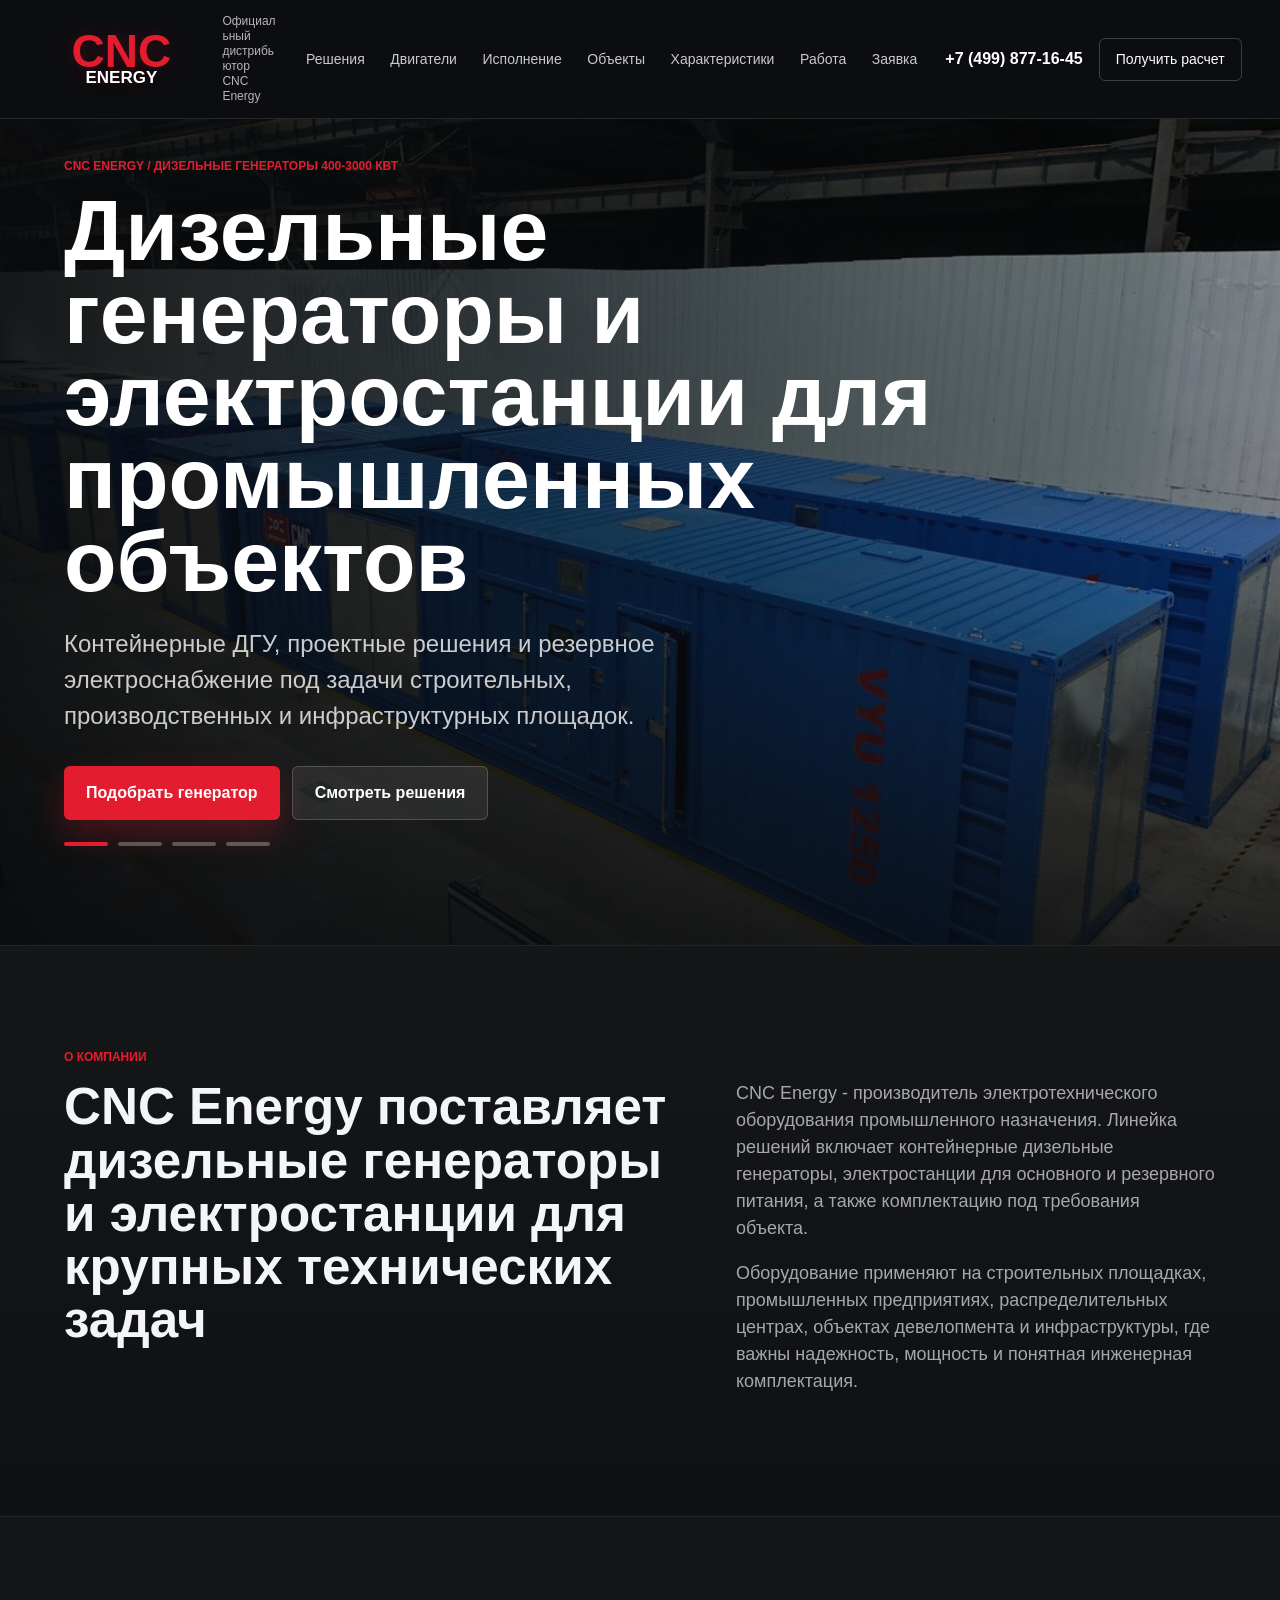
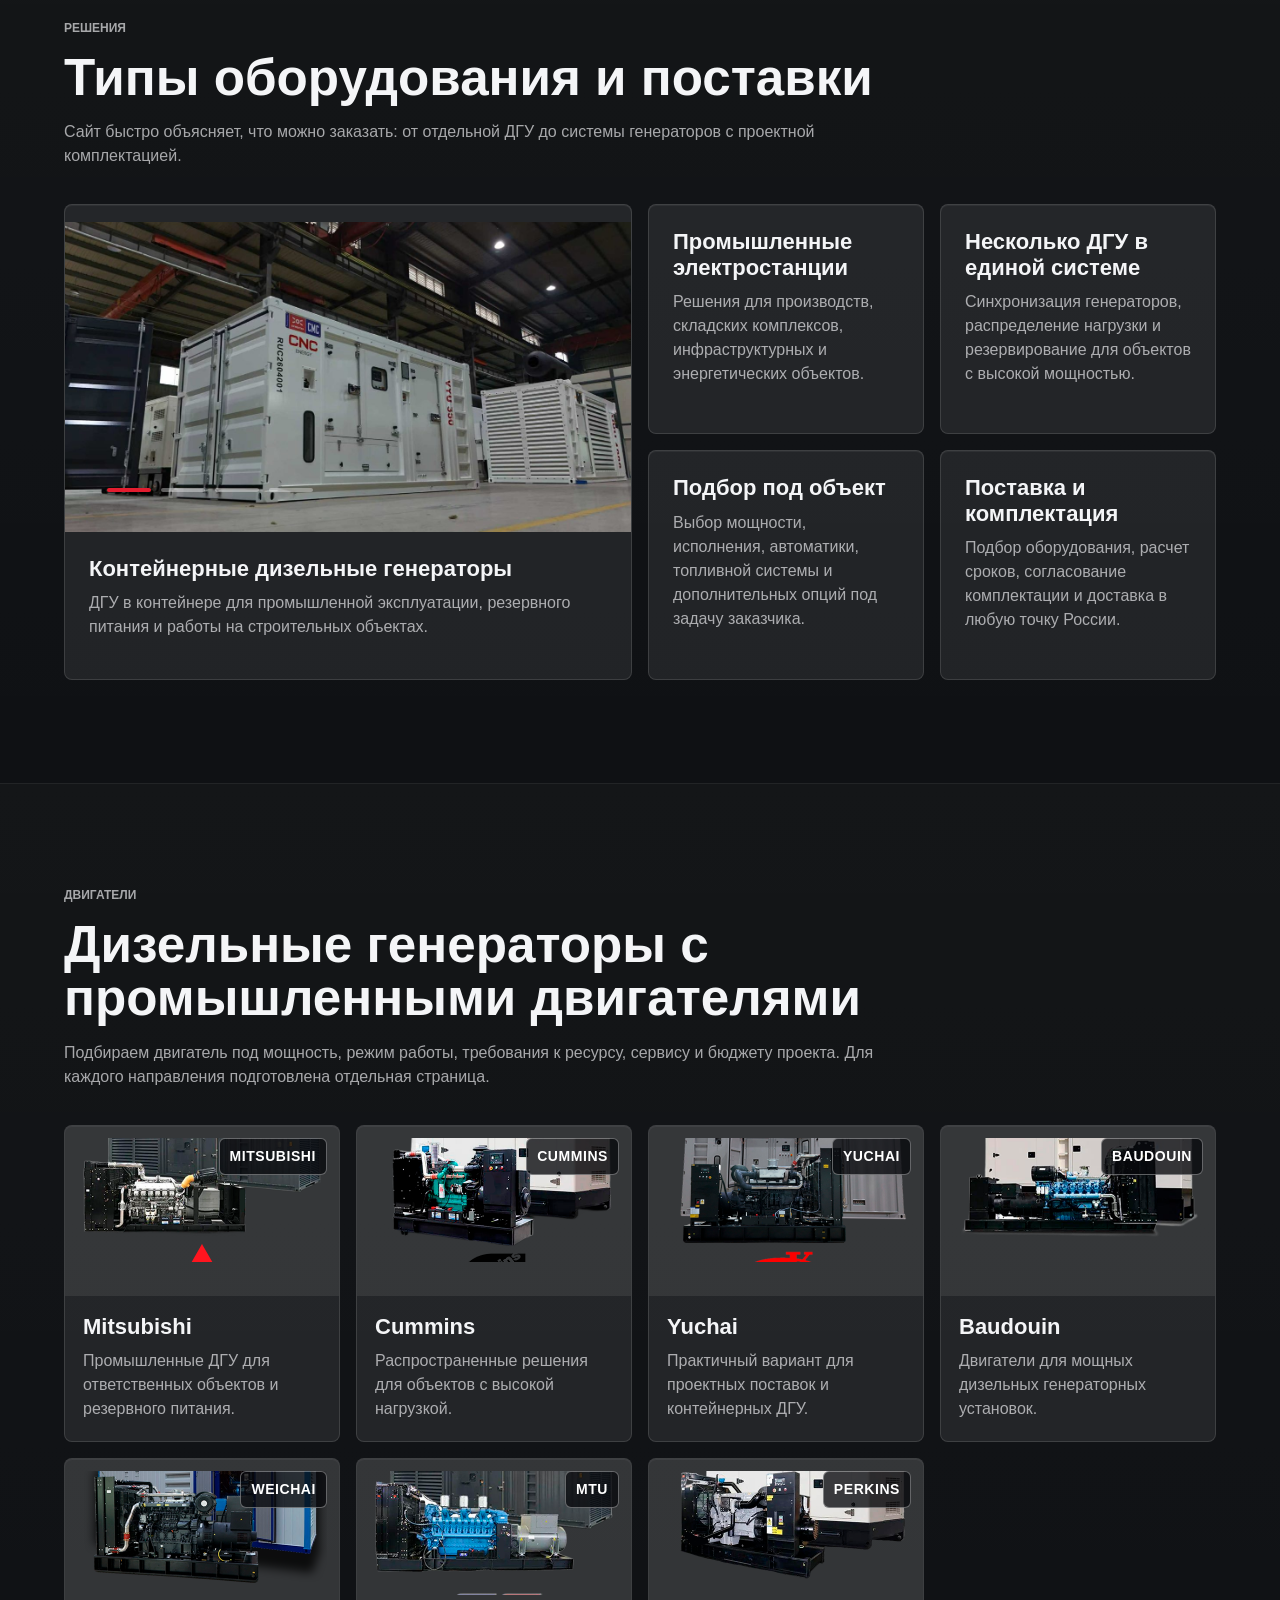
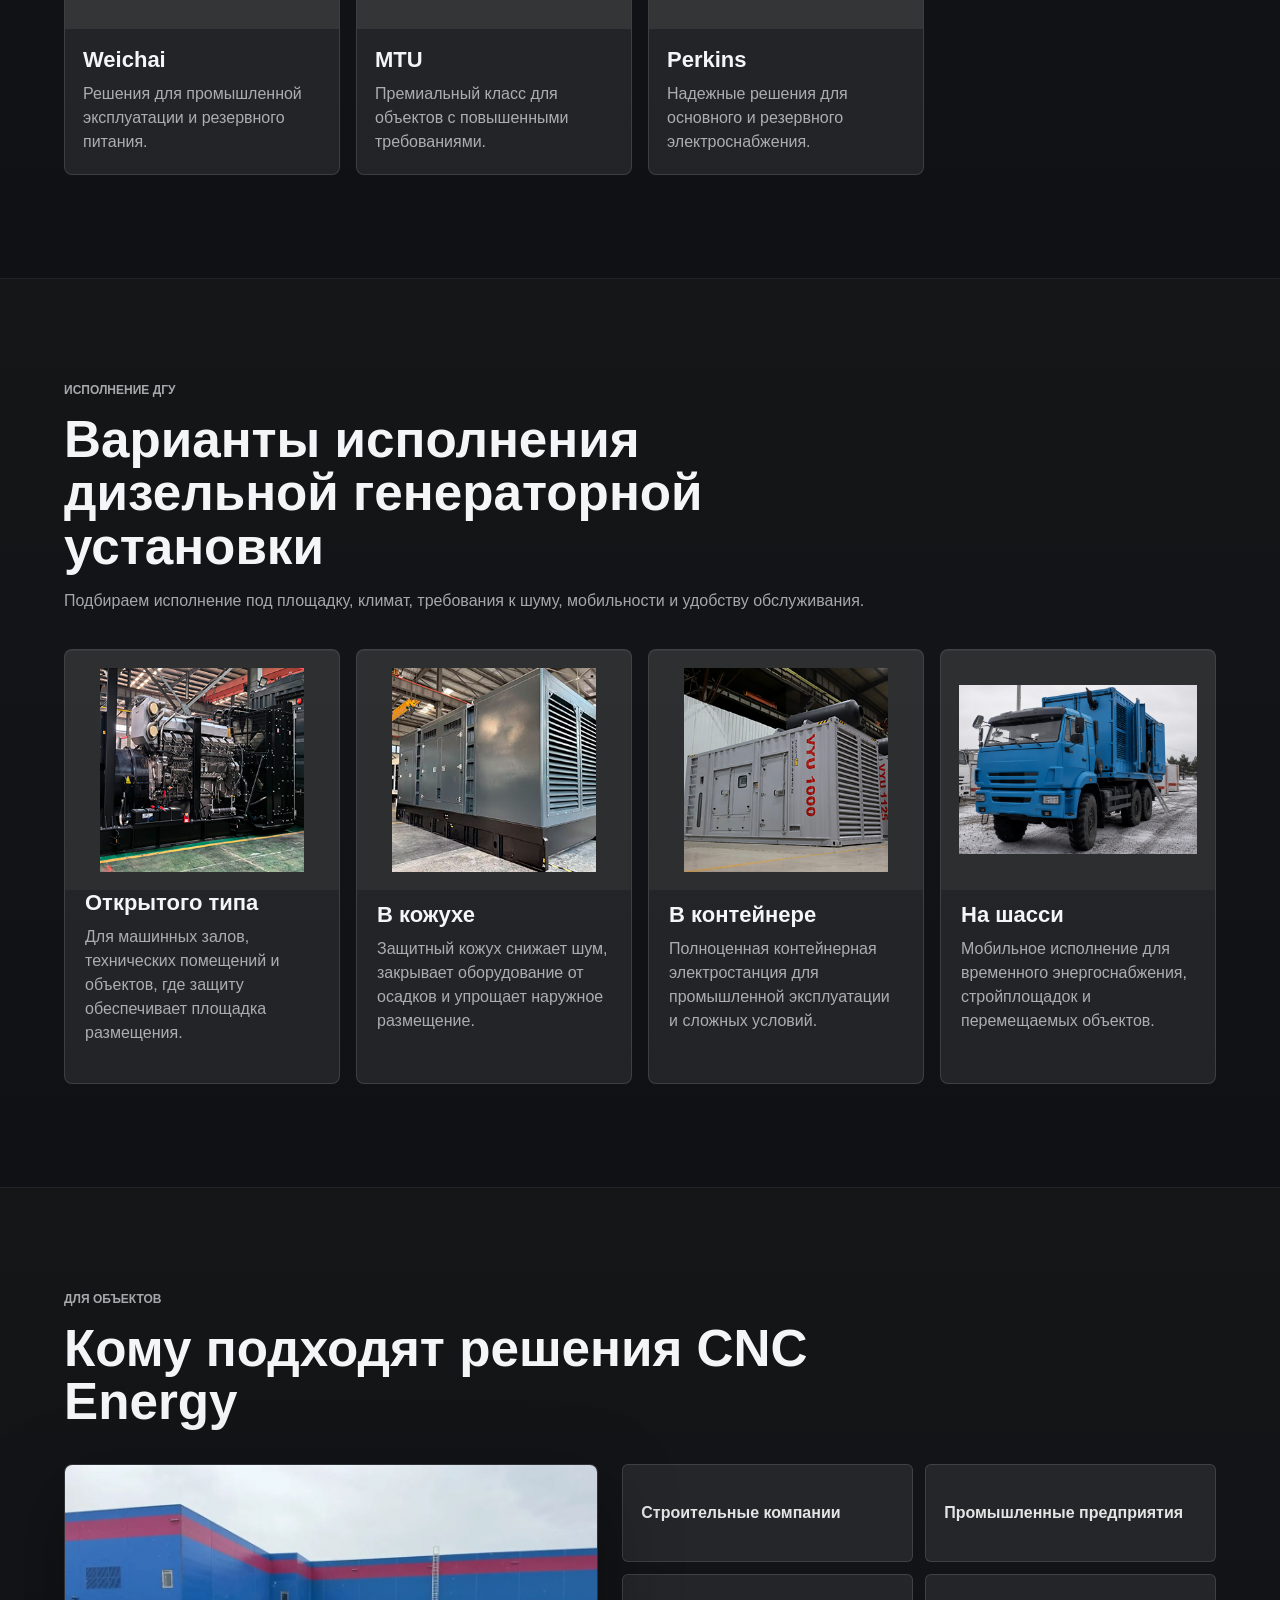
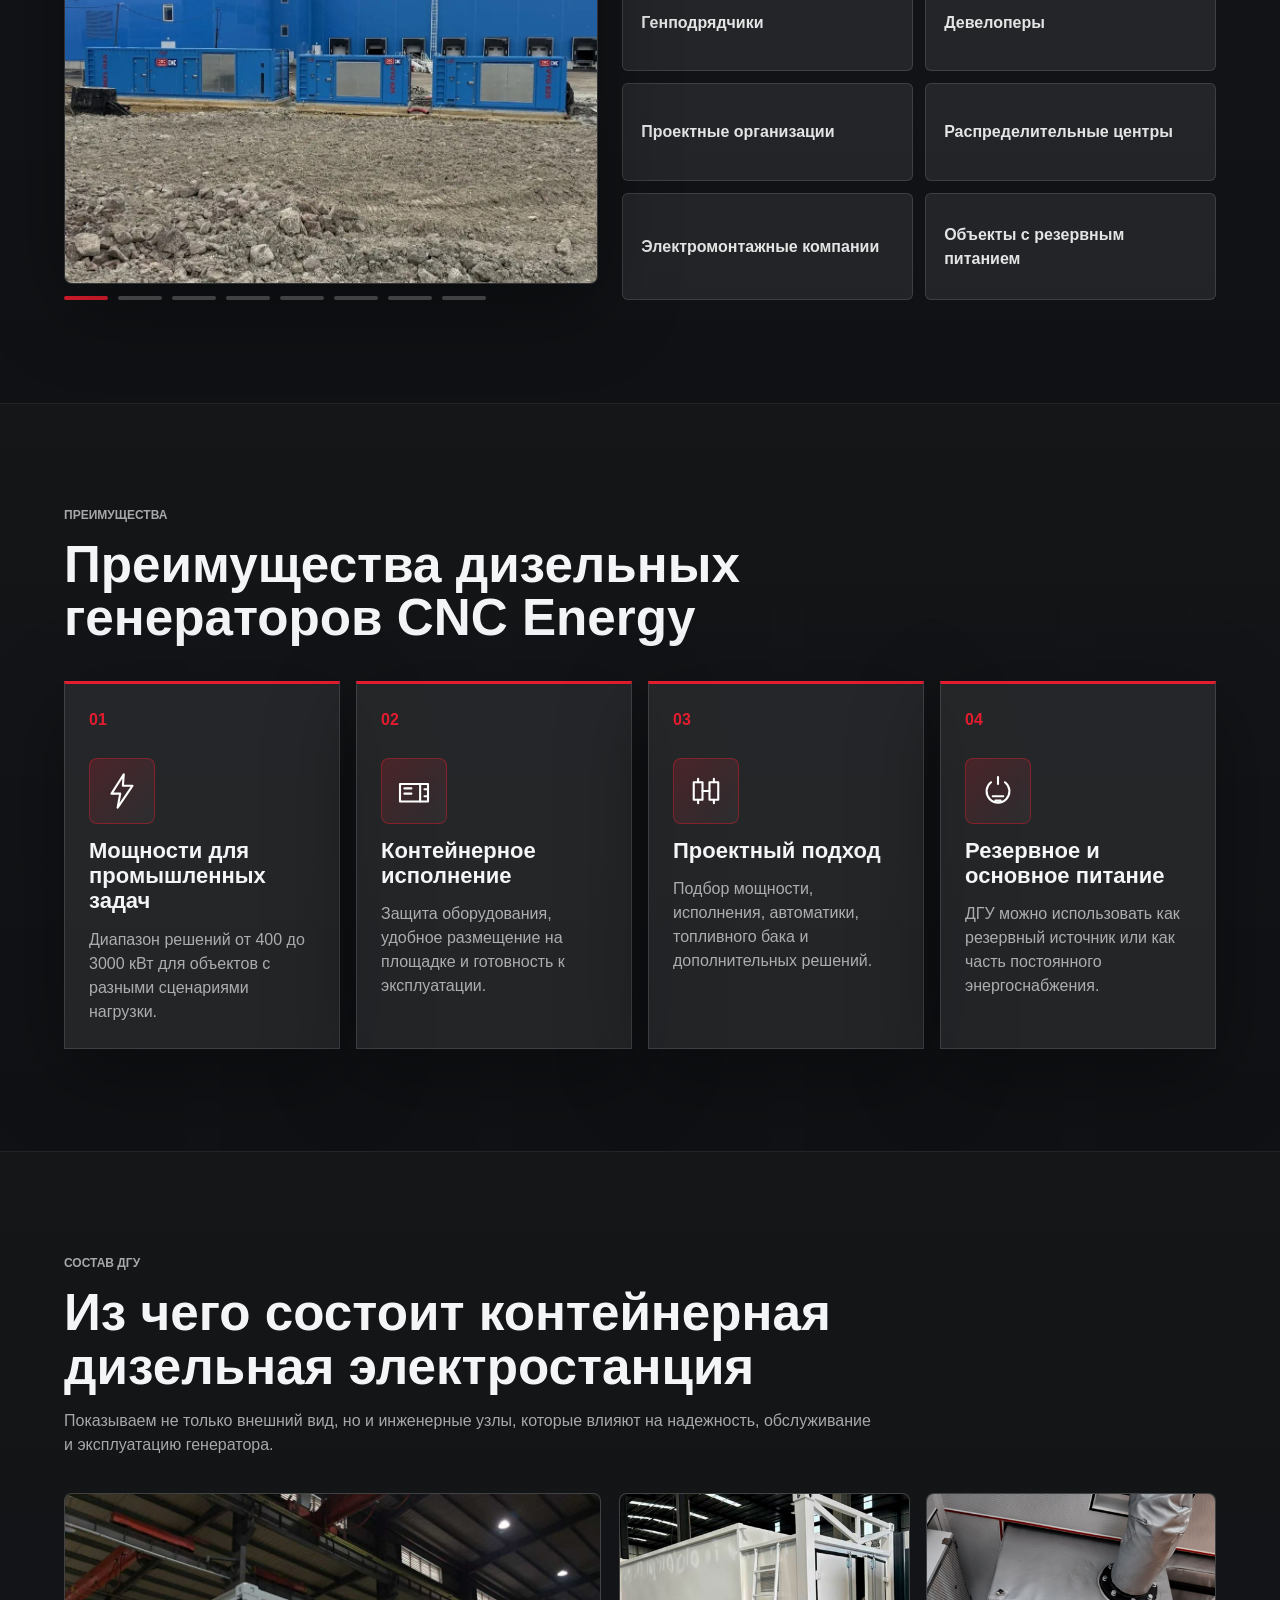
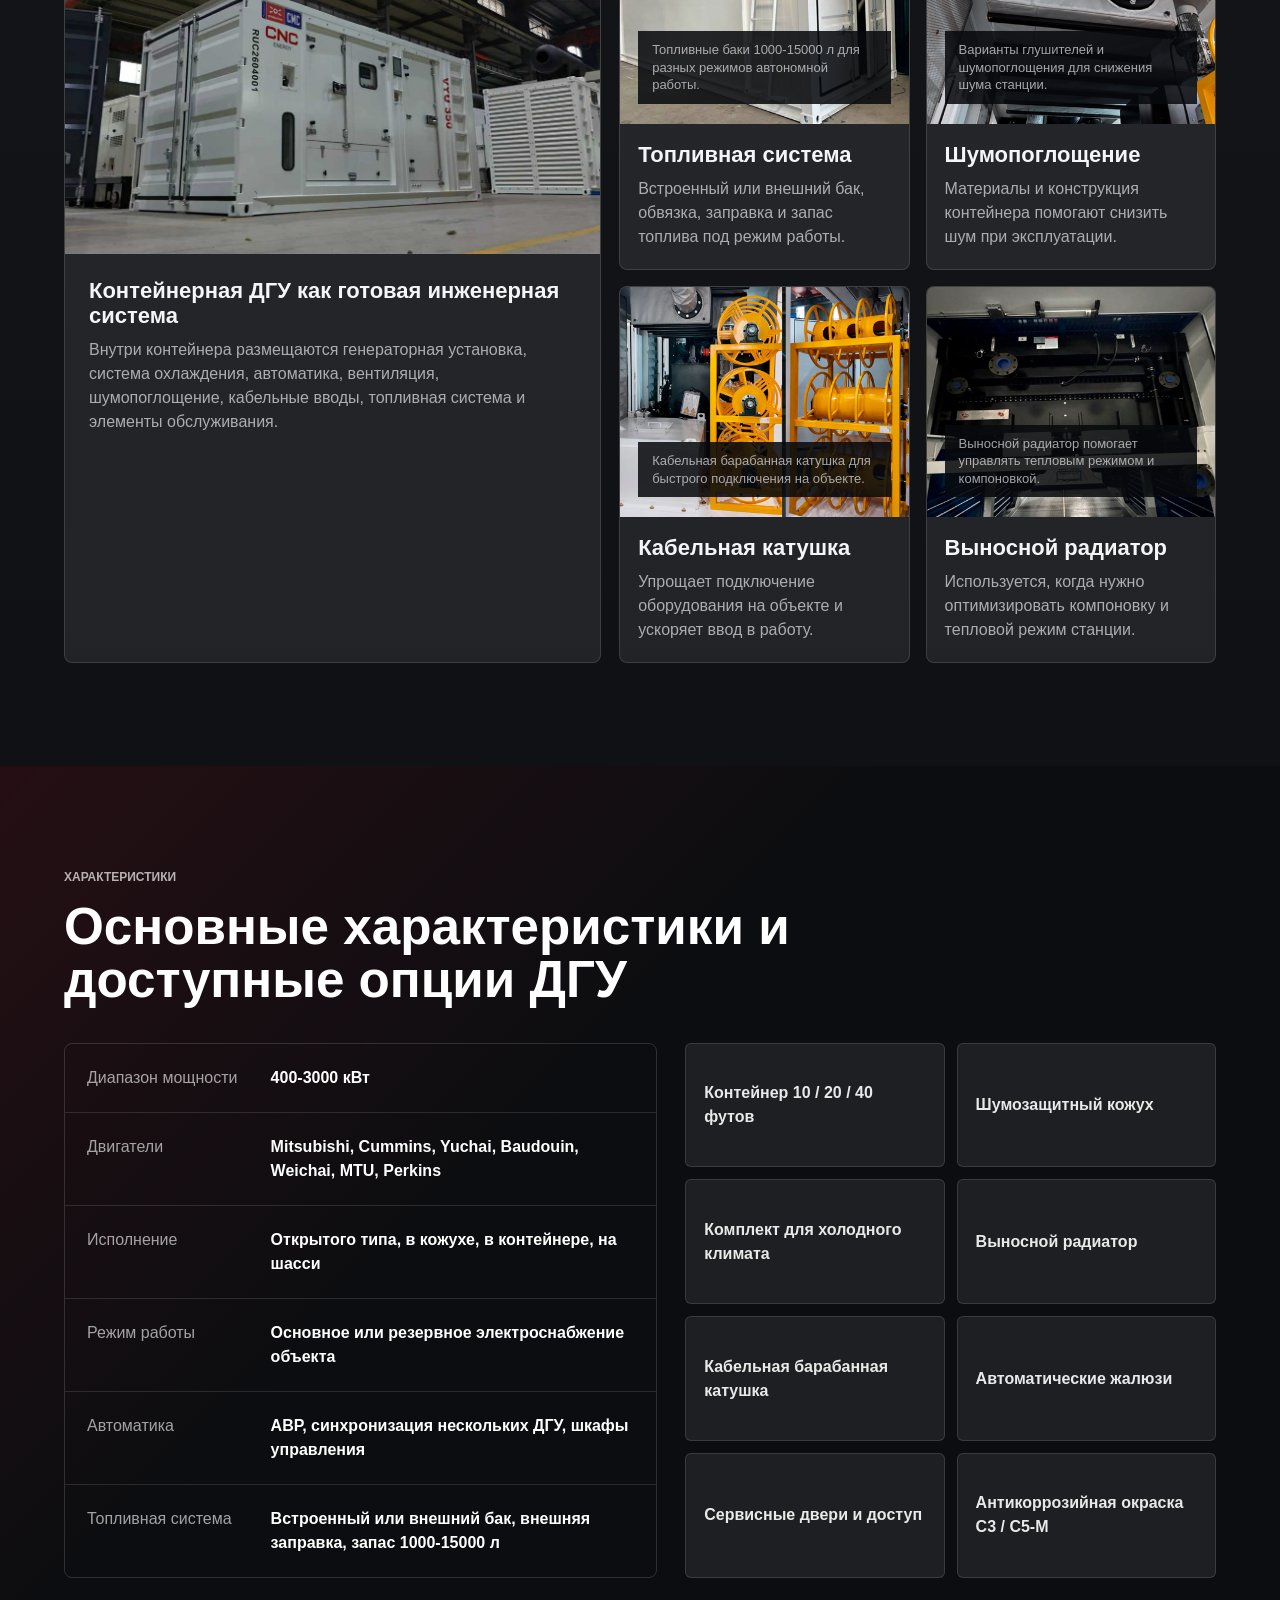
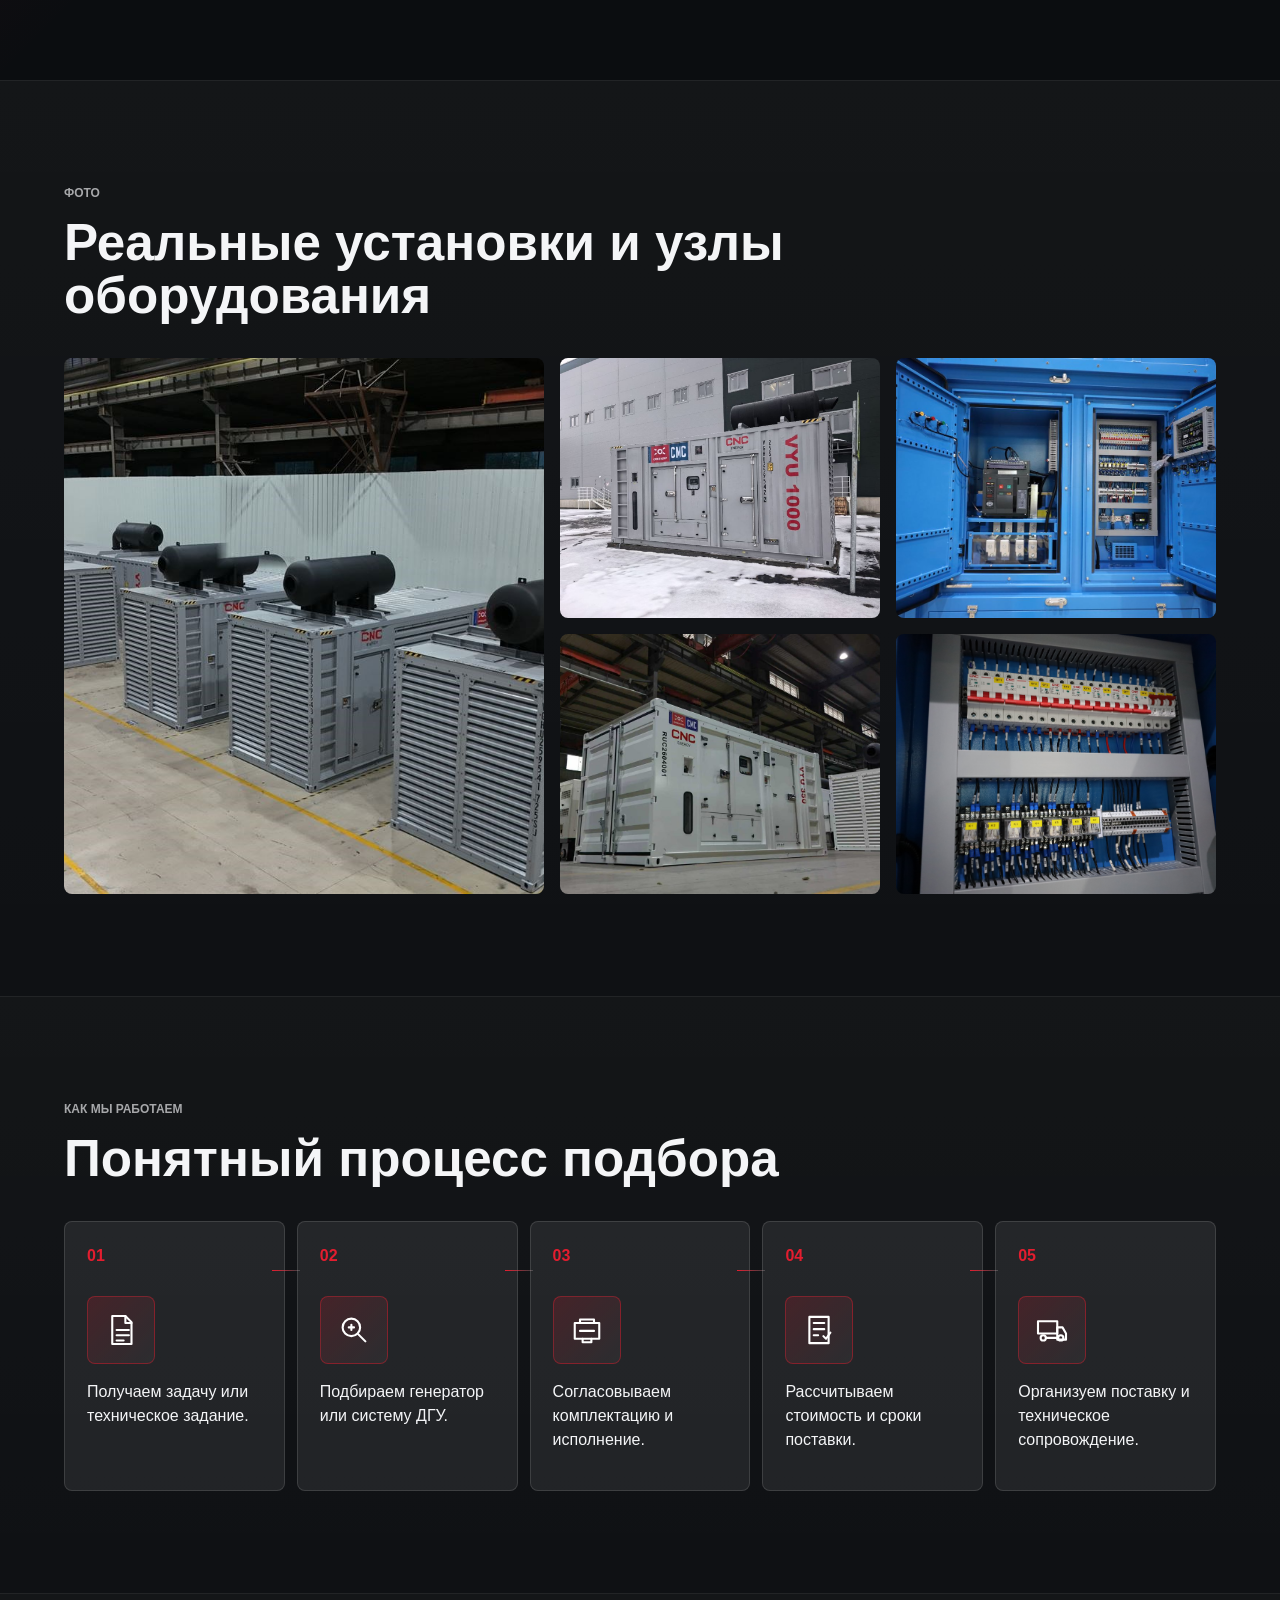
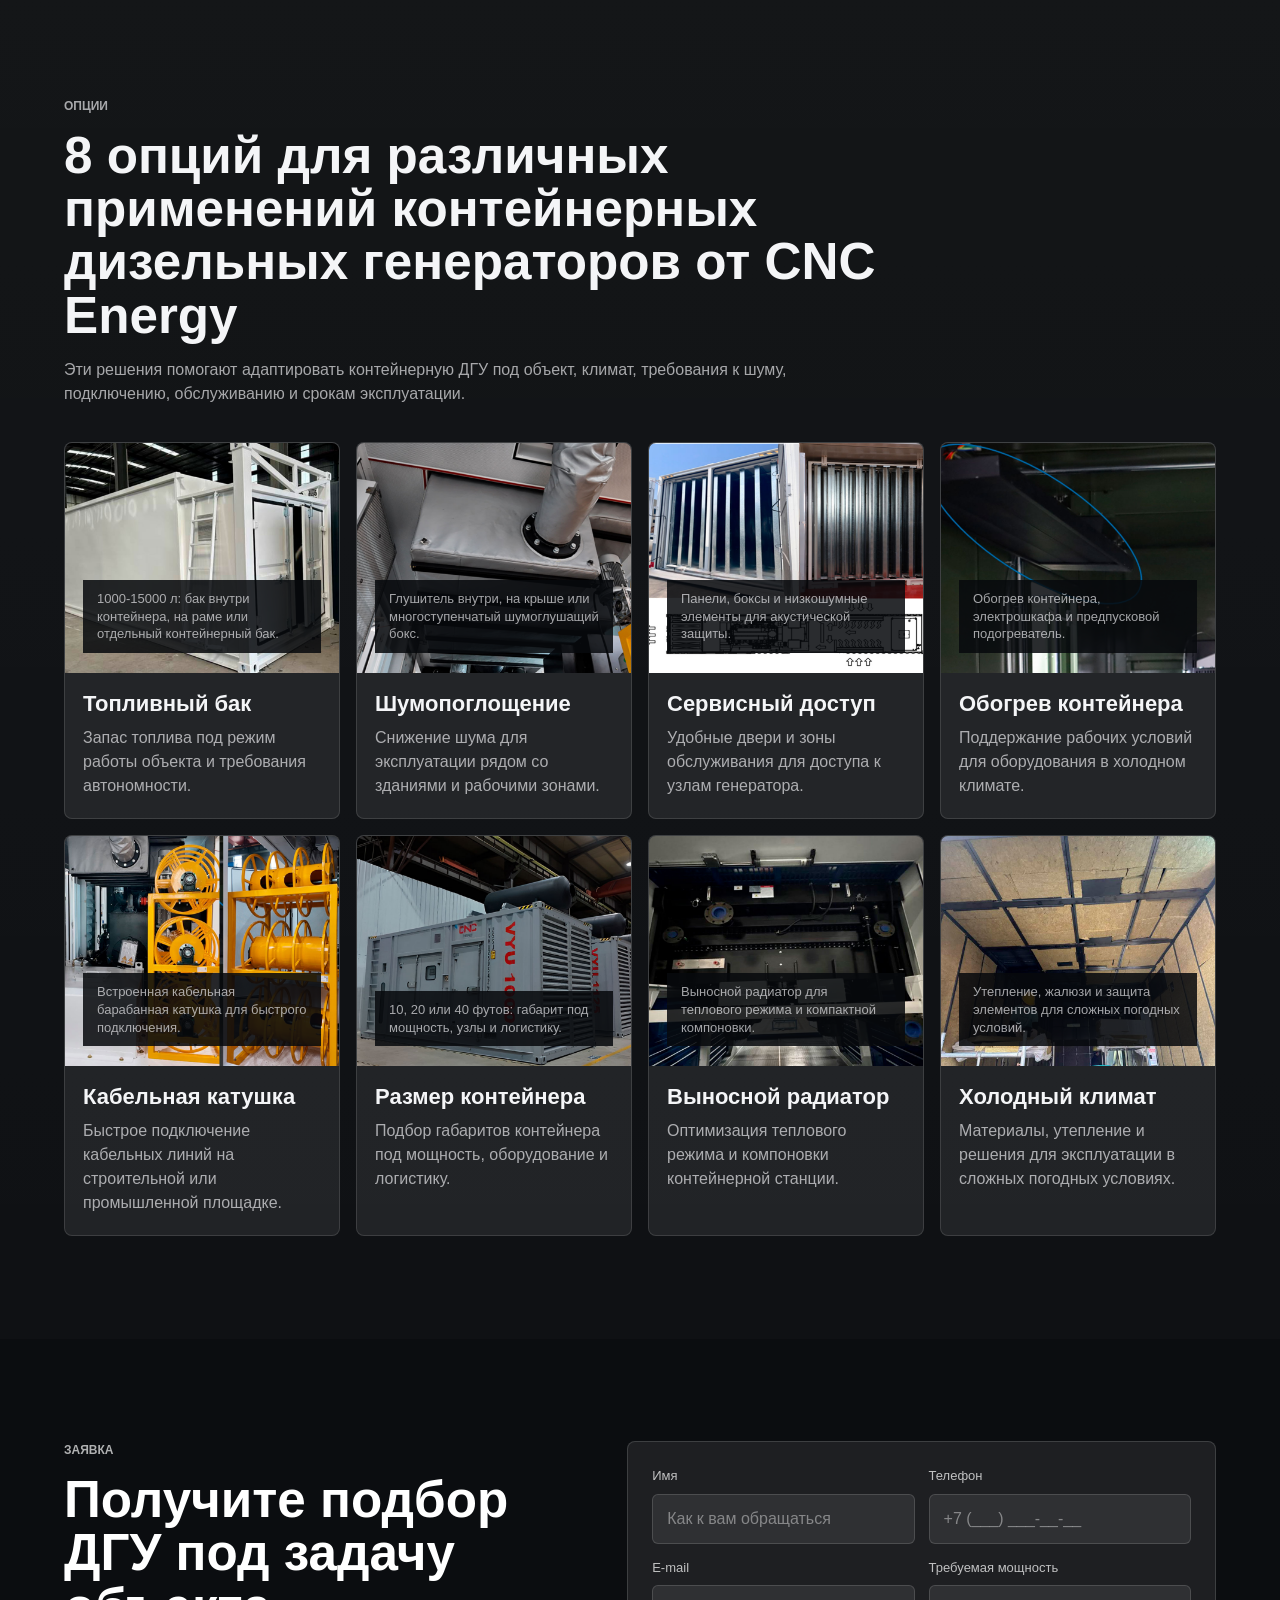
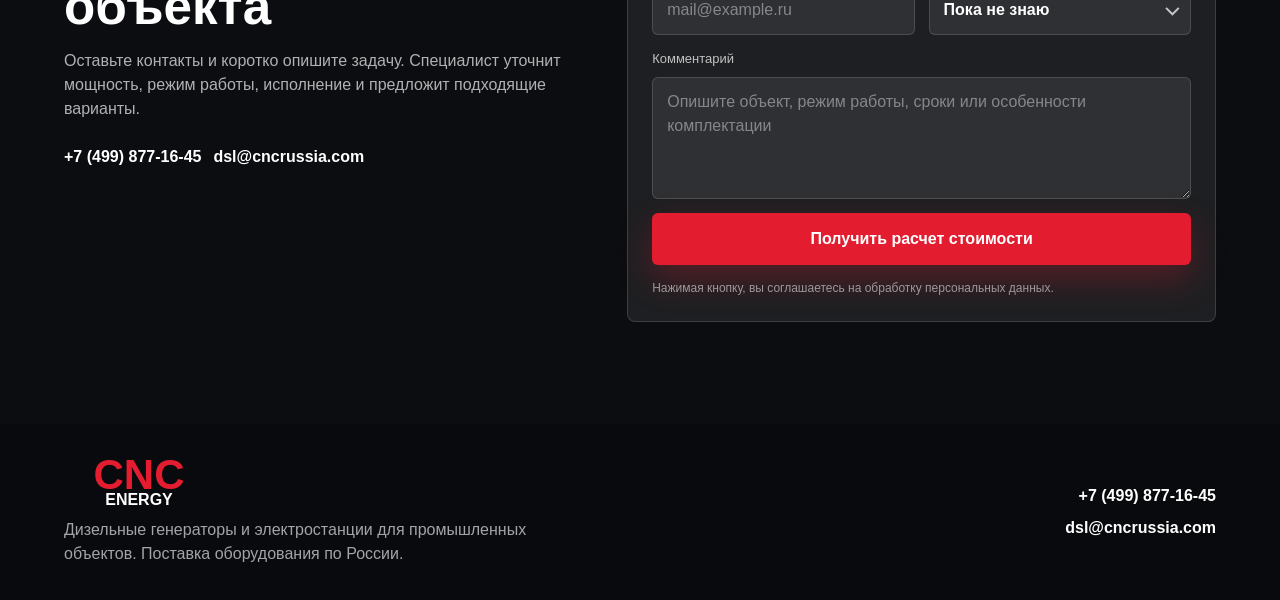
<file: index.html>
<!doctype html>
<html lang="ru">
<head>
  <meta charset="utf-8">
  <meta name="viewport" content="width=device-width, initial-scale=1">
  <meta name="format-detection" content="telephone=no">
  <title>Дизельные генераторы и электростанции CNC Energy для промышленных объектов</title>
  <meta name="description" content="Контейнерные дизельные генераторы, ДГУ и электростанции CNC Energy для промышленных, строительных и инфраструктурных объектов. Подбор, комплектация и поставка по России.">
  <link rel="canonical" href="https://cnc-energy.ru/">
  <meta property="og:type" content="website">
  <meta property="og:title" content="Дизельные генераторы и электростанции CNC Energy">
  <meta property="og:description" content="Контейнерные ДГУ 400-3000 кВт, варианты исполнения, двигатели, комплектация и поставка по России.">
  <meta property="og:image" content="https://cnc-energy.ru/assets/img/line-generators.jpg">
  <link rel="icon" href="assets/img/favicon.png" type="image/png">
  <link rel="stylesheet" href="styles.css">
</head>
<body>
  <header class="site-header">
    <a class="brand" href="/index.html" aria-label="CNC Energy">
      <span class="brand-mark">CNC <small>Energy</small></span>
      <span>Официальный дистрибьютор CNC Energy</span>
    </a>
    <nav class="nav" aria-label="Основная навигация">
      <a href="#solutions">Решения</a>
      <a href="#engines">Двигатели</a>
      <a href="#execution">Исполнение</a>
      <a href="#objects">Объекты</a>
      <a href="#specs">Характеристики</a>
      <a href="#process">Работа</a>
      <a href="#request">Заявка</a>
    </nav>
    <div class="header-actions">
      <a class="phone" href="tel:+74998771645">+7 (499) 877-16-45</a>
      <a class="header-cta" href="#request">Получить расчет</a>
    </div>
  </header>

  <main id="top">
    <section class="hero section-dark">
      <div class="hero-media" aria-hidden="true">
        <img class="hero-bg-slide active" src="assets/img/line-generators.jpg" alt="" fetchpriority="high">
        <img class="hero-bg-slide" src="assets/img/plant-generators.jpg" alt="">
        <img class="hero-bg-slide" src="assets/img/object-yard.jpg" alt="">
        <img class="hero-bg-slide" src="assets/img/winter-container.jpg" alt="">
      </div>
      <div class="hero-overlay"></div>
      <div class="hero-inner">
        <div class="hero-content">
          <p class="eyebrow">CNC Energy / дизельные генераторы 400-3000 кВт</p>
          <h1>Дизельные генераторы и электростанции для промышленных объектов</h1>
          <p class="hero-lead">Контейнерные ДГУ, проектные решения и резервное электроснабжение под задачи строительных, производственных и инфраструктурных площадок.</p>
          <div class="hero-actions">
            <a class="btn btn-primary" href="#request">Подобрать генератор</a>
            <a class="btn btn-secondary" href="#solutions">Смотреть решения</a>
          </div>
        </div>
        <div class="hero-dots" aria-label="Переключение фотографий генераторов">
          <button class="carousel-dot active" type="button" data-slide="0" aria-label="Фото 1"></button>
          <button class="carousel-dot" type="button" data-slide="1" aria-label="Фото 2"></button>
          <button class="carousel-dot" type="button" data-slide="2" aria-label="Фото 3"></button>
          <button class="carousel-dot" type="button" data-slide="3" aria-label="Фото 4"></button>
        </div>
      </div>
    </section>

    <section class="intro section-panel">
      <div class="section-label">О компании</div>
      <div class="intro-grid">
        <div>
          <h2>CNC Energy поставляет дизельные генераторы и электростанции для крупных технических задач</h2>
        </div>
        <div class="intro-copy">
          <p>CNC Energy - производитель электротехнического оборудования промышленного назначения. Линейка решений включает контейнерные дизельные генераторы, электростанции для основного и резервного питания, а также комплектацию под требования объекта.</p>
          <p>Оборудование применяют на строительных площадках, промышленных предприятиях, распределительных центрах, объектах девелопмента и инфраструктуры, где важны надежность, мощность и понятная инженерная комплектация.</p>
        </div>
      </div>
    </section>

    <section id="solutions" class="section section-panel">
      <div class="section-head">
        <p class="section-label">Решения</p>
        <h2>Типы оборудования и поставки</h2>
        <p>Сайт быстро объясняет, что можно заказать: от отдельной ДГУ до системы генераторов с проектной комплектацией.</p>
      </div>
      <div class="solution-grid">
        <article class="solution-card featured">
          <div class="solution-carousel" aria-label="Карусель фотографий генераторов в цеху">
            <img class="solution-slide active" src="assets/img/workshop-01.jpg" alt="Контейнерная дизельная генераторная установка CNC Energy в цеху" loading="lazy">
            <img class="solution-slide" src="assets/img/workshop-02.jpg" alt="Ряд контейнерных генераторов CNC Energy в производственном цеху" loading="lazy">
            <img class="solution-slide" src="assets/img/workshop-03.jpg" alt="Несколько дизельных генераторов CNC Energy в цеху" loading="lazy">
            <img class="solution-slide" src="assets/img/workshop-04.jpg" alt="Дизельная генераторная установка CNC Energy на сборочной площадке" loading="lazy">
            <div class="solution-dots" aria-label="Переключение фотографий в цеху">
              <button class="solution-dot active" type="button" data-solution-slide="0" aria-label="Фото в цеху 1"></button>
              <button class="solution-dot" type="button" data-solution-slide="1" aria-label="Фото в цеху 2"></button>
              <button class="solution-dot" type="button" data-solution-slide="2" aria-label="Фото в цеху 3"></button>
              <button class="solution-dot" type="button" data-solution-slide="3" aria-label="Фото в цеху 4"></button>
            </div>
          </div>
          <div>
            <h3>Контейнерные дизельные генераторы</h3>
            <p>ДГУ в контейнере для промышленной эксплуатации, резервного питания и работы на строительных объектах.</p>
          </div>
        </article>
        <article class="solution-card">
          <h3>Промышленные электростанции</h3>
          <p>Решения для производств, складских комплексов, инфраструктурных и энергетических объектов.</p>
        </article>
        <article class="solution-card">
          <h3>Несколько ДГУ в единой системе</h3>
          <p>Синхронизация генераторов, распределение нагрузки и резервирование для объектов с высокой мощностью.</p>
        </article>
        <article class="solution-card">
          <h3>Подбор под объект</h3>
          <p>Выбор мощности, исполнения, автоматики, топливной системы и дополнительных опций под задачу заказчика.</p>
        </article>
        <article class="solution-card">
          <h3>Поставка и комплектация</h3>
          <p>Подбор оборудования, расчет сроков, согласование комплектации и доставка в любую точку России.</p>
        </article>
      </div>
    </section>

    <section id="engines" class="section section-panel">
      <div class="section-head">
        <p class="section-label">Двигатели</p>
        <h2>Дизельные генераторы с промышленными двигателями</h2>
        <p>Подбираем двигатель под мощность, режим работы, требования к ресурсу, сервису и бюджету проекта. Для каждого направления подготовлена отдельная страница.</p>
      </div>
      <div class="engine-grid">
        <a href="mitsubishi.html">
          <div class="engine-media">
          <img src="assets/img/engines/mitsubishi.png" alt="Дизельные генераторы с двигателями Mitsubishi" loading="lazy">
          <span class="engine-brand-logo engine-brand-logo-mitsubishi">Mitsubishi</span>
        </div>
          <h3>Mitsubishi</h3>
          <p>Промышленные ДГУ для ответственных объектов и резервного питания.</p>
        </a>
        <a href="cummins.html">
          <div class="engine-media">
          <img src="assets/img/engines/cummins.png" alt="Дизельные генераторы с двигателями Cummins" loading="lazy">
          <span class="engine-brand-logo engine-brand-logo-cummins">Cummins</span>
        </div>
          <h3>Cummins</h3>
          <p>Распространенные решения для объектов с высокой нагрузкой.</p>
        </a>
        <a href="yuchai.html">
          <div class="engine-media">
          <img src="assets/img/engines/yuchai.png" alt="Дизельные генераторы с двигателями Yuchai" loading="lazy">
          <span class="engine-brand-logo engine-brand-logo-yuchai">Yuchai</span>
        </div>
          <h3>Yuchai</h3>
          <p>Практичный вариант для проектных поставок и контейнерных ДГУ.</p>
        </a>
        <a href="baudouin.html">
          <div class="engine-media">
          <img src="assets/img/engines/baudouin.png" alt="Дизельные генераторы с двигателями Baudouin" loading="lazy">
          <span class="engine-brand-logo engine-brand-logo-baudouin">Baudouin</span>
        </div>
          <h3>Baudouin</h3>
          <p>Двигатели для мощных дизельных генераторных установок.</p>
        </a>
        <a href="weichai.html">
          <div class="engine-media">
          <img src="assets/img/engines/weichai.png" alt="Дизельные генераторы с двигателями Weichai" loading="lazy">
          <span class="engine-brand-logo engine-brand-logo-weichai">Weichai</span>
        </div>
          <h3>Weichai</h3>
          <p>Решения для промышленной эксплуатации и резервного питания.</p>
        </a>
        <a href="mtu.html">
          <div class="engine-media">
          <img src="assets/img/engines/mtu.png" alt="Дизельные генераторы с двигателями MTU" loading="lazy">
          <span class="engine-brand-logo engine-brand-logo-mtu">MTU</span>
        </div>
          <h3>MTU</h3>
          <p>Премиальный класс для объектов с повышенными требованиями.</p>
        </a>
        <a href="perkins.html">
          <div class="engine-media">
          <img src="assets/img/engines/perkins.png" alt="Дизельные генераторы с двигателями Perkins" loading="lazy">
          <span class="engine-brand-logo engine-brand-logo-perkins">Perkins</span>
        </div>
          <h3>Perkins</h3>
          <p>Надежные решения для основного и резервного электроснабжения.</p>
        </a>
      </div>
    </section>

    <section id="execution" class="section section-panel">
      <div class="section-head">
        <p class="section-label">Исполнение ДГУ</p>
        <h2>Варианты исполнения дизельной генераторной установки</h2>
        <p>Подбираем исполнение под площадку, климат, требования к шуму, мобильности и удобству обслуживания.</p>
      </div>
      <div class="execution-grid">
        <article>
          <img src="assets/img/execution/open.png" alt="ДГУ открытого типа без контейнера" loading="lazy">
          <div>
            <h3>Открытого типа</h3>
            <p>Для машинных залов, технических помещений и объектов, где защиту обеспечивает площадка размещения.</p>
          </div>
        </article>
        <article>
          <img src="assets/img/execution/canopy.jpg" alt="ДГУ в шумозащитном кожухе" loading="lazy">
          <div>
            <h3>В кожухе</h3>
            <p>Защитный кожух снижает шум, закрывает оборудование от осадков и упрощает наружное размещение.</p>
          </div>
        </article>
        <article>
          <img src="assets/img/execution/container.png" alt="Контейнерная ДГУ CNC Energy" loading="lazy">
          <div>
            <h3>В контейнере</h3>
            <p>Полноценная контейнерная электростанция для промышленной эксплуатации и сложных условий.</p>
          </div>
        </article>
        <article>
          <img src="assets/img/execution/canopy-trailer.png" alt="ДГУ в кожухе на шасси" loading="lazy">
          <div>
            <h3>На шасси</h3>
            <p>Мобильное исполнение для временного энергоснабжения, стройплощадок и перемещаемых объектов.</p>
          </div>
        </article>
      </div>
    </section>

    <section id="objects" class="section section-panel">
      <div class="section-head">
        <p class="section-label">Для объектов</p>
        <h2>Кому подходят решения CNC Energy</h2>
      </div>
      <div class="object-layout">
        <div class="object-photo object-carousel" aria-label="Карусель фотографий ДГУ на объектах">
          <div class="object-frame">
            <img class="object-slide active" src="assets/img/object-yard.jpg" alt="Контейнерные ДГУ на промышленной площадке" loading="lazy">
            <img class="object-slide" src="assets/img/object-site-01.jpg" alt="Контейнерные дизельные генераторы CNC Energy возле промышленного здания" loading="lazy">
            <img class="object-slide" src="assets/img/object-site-02.jpg" alt="Несколько дизельных генераторов CNC Energy на объекте" loading="lazy">
            <img class="object-slide" src="assets/img/object-site-03.jpg" alt="Контейнерная электростанция CNC Energy на строительной площадке" loading="lazy">
            <img class="object-slide" src="assets/img/object-site-04.jpg" alt="Дизельная электростанция CNC Energy в зимних условиях эксплуатации" loading="lazy">
            <img class="object-slide" src="assets/img/object-site-05.jpg" alt="Белая контейнерная ДГУ CNC Energy на фоне промышленного здания" loading="lazy">
            <img class="object-slide" src="assets/img/object-site-06.jpg" alt="Белые контейнерные электростанции CNC Energy рядом со зданием" loading="lazy">
            <img class="object-slide" src="assets/img/object-site-07.jpg" alt="ДГУ CNC Energy в белом контейнере на объекте" loading="lazy">
          </div>
          <div class="object-dots" aria-label="Переключение фотографий объектов">
            <button class="object-dot active" type="button" data-object-slide="0" aria-label="Объект 1"></button>
            <button class="object-dot" type="button" data-object-slide="1" aria-label="Объект 2"></button>
            <button class="object-dot" type="button" data-object-slide="2" aria-label="Объект 3"></button>
            <button class="object-dot" type="button" data-object-slide="3" aria-label="Объект 4"></button>
            <button class="object-dot" type="button" data-object-slide="4" aria-label="Объект 5"></button>
            <button class="object-dot" type="button" data-object-slide="5" aria-label="Объект 6"></button>
            <button class="object-dot" type="button" data-object-slide="6" aria-label="Объект 7"></button>
            <button class="object-dot" type="button" data-object-slide="7" aria-label="Объект 8"></button>
          </div>
        </div>
        <div class="object-list">
          <span>Строительные компании</span>
          <span>Промышленные предприятия</span>
          <span>Генподрядчики</span>
          <span>Девелоперы</span>
          <span>Проектные организации</span>
          <span>Распределительные центры</span>
          <span>Электромонтажные компании</span>
          <span>Объекты с резервным питанием</span>
        </div>
      </div>
    </section>

    <section class="section section-panel">
      <div class="section-head">
        <p class="section-label">Преимущества</p>
        <h2>Преимущества дизельных генераторов CNC Energy</h2>
      </div>
      <div class="benefit-grid">
        <article>
          <strong>01</strong>
          <div class="benefit-icon" aria-hidden="true">
            <svg viewBox="0 0 48 48"><path d="M26 5 12 27h10l-3 16 17-25H25z"/></svg>
          </div>
          <h3>Мощности для промышленных задач</h3>
          <p>Диапазон решений от 400 до 3000 кВт для объектов с разными сценариями нагрузки.</p>
        </article>
        <article>
          <strong>02</strong>
          <div class="benefit-icon" aria-hidden="true">
            <svg viewBox="0 0 48 48"><path d="M8 16h32v20H8z"/><path d="M13 21h8M13 27h8M31 16v20"/><path d="M36 22h4M36 30h4"/></svg>
          </div>
          <h3>Контейнерное исполнение</h3>
          <p>Защита оборудования, удобное размещение на площадке и готовность к эксплуатации.</p>
        </article>
        <article>
          <strong>03</strong>
          <div class="benefit-icon" aria-hidden="true">
            <svg viewBox="0 0 48 48"><path d="M10 34h10V14H10zM28 34h10V14H28z"/><path d="M20 24h8"/><path d="M15 10v4M15 34v4M33 10v4M33 34v4"/></svg>
          </div>
          <h3>Проектный подход</h3>
          <p>Подбор мощности, исполнения, автоматики, топливного бака и дополнительных решений.</p>
        </article>
        <article>
          <strong>04</strong>
          <div class="benefit-icon" aria-hidden="true">
            <svg viewBox="0 0 48 48"><path d="M24 8v8"/><path d="M16 14a13 13 0 1 0 16 0"/><path d="M18 30h12M21 35h6"/></svg>
          </div>
          <h3>Резервное и основное питание</h3>
          <p>ДГУ можно использовать как резервный источник или как часть постоянного энергоснабжения.</p>
        </article>
      </div>
    </section>

    <section id="components" class="section section-panel">
      <div class="section-head">
        <p class="section-label">Состав ДГУ</p>
        <h2>Из чего состоит контейнерная дизельная электростанция</h2>
        <p>Показываем не только внешний вид, но и инженерные узлы, которые влияют на надежность, обслуживание и эксплуатацию генератора.</p>
      </div>
      <div class="components-layout">
        <article class="component-main">
          <img src="assets/img/workshop-01.jpg" alt="Контейнерная ДГУ CNC Energy в цеху" loading="lazy">
          <div>
            <h3>Контейнерная ДГУ как готовая инженерная система</h3>
            <p>Внутри контейнера размещаются генераторная установка, система охлаждения, автоматика, вентиляция, шумопоглощение, кабельные вводы, топливная система и элементы обслуживания.</p>
          </div>
        </article>
        <div class="component-grid">
          <article>
            <div class="mini-carousel" data-mini-carousel>
              <img class="mini-slide active" src="assets/img/components/detail/opt-1-1.jpg" alt="Контейнерный топливный бак" loading="lazy">
              <img class="mini-slide" src="assets/img/components/detail/opt-1-2.jpg" alt="Топливный бак внутри контейнера" loading="lazy">
              <img class="mini-slide" src="assets/img/components/detail/opt-1-3.jpg" alt="Топливный бак на раме контейнера" loading="lazy">
              <p class="mini-caption">Топливные баки 1000-15000 л для разных режимов автономной работы.</p>
            </div>
            <h3>Топливная система</h3>
            <p>Встроенный или внешний бак, обвязка, заправка и запас топлива под режим работы.</p>
          </article>
          <article>
            <div class="mini-carousel" data-mini-carousel>
              <img class="mini-slide active" src="assets/img/components/detail/opt-2-1.jpg" alt="Внутренний глушитель контейнерной ДГУ" loading="lazy">
              <img class="mini-slide" src="assets/img/components/detail/opt-2-2.jpg" alt="Глушитель на крыше контейнера" loading="lazy">
              <img class="mini-slide" src="assets/img/components/detail/opt-2-3.jpg" alt="Многоступенчатый шумоглушащий бокс" loading="lazy">
              <p class="mini-caption">Варианты глушителей и шумопоглощения для снижения шума станции.</p>
            </div>
            <h3>Шумопоглощение</h3>
            <p>Материалы и конструкция контейнера помогают снизить шум при эксплуатации.</p>
          </article>
          <article>
            <div class="mini-carousel" data-mini-carousel>
              <img class="mini-slide active" src="assets/img/components/detail/opt-5-1.jpg" alt="Кабельная катушка внутри контейнера" loading="lazy">
              <img class="mini-slide" src="assets/img/components/detail/opt-5-2.png" alt="Кабельная барабанная катушка" loading="lazy">
              <img class="mini-slide" src="assets/img/components/detail/opt-5-3.png" alt="Барабанная катушка для быстрого подключения" loading="lazy">
              <p class="mini-caption">Кабельная барабанная катушка для быстрого подключения на объекте.</p>
            </div>
            <h3>Кабельная катушка</h3>
            <p>Упрощает подключение оборудования на объекте и ускоряет ввод в работу.</p>
          </article>
          <article>
            <div class="mini-carousel" data-mini-carousel>
              <img class="mini-slide active" src="assets/img/components/detail/opt-7-1.jpg" alt="Выносной радиатор контейнерной ДГУ" loading="lazy">
              <img class="mini-slide" src="assets/img/components/detail/opt-7-2.jpg" alt="Выносной радиатор уменьшает габариты установки" loading="lazy">
              <img class="mini-slide" src="assets/img/components/detail/opt-7-3.jpg" alt="Компоновка с выносным радиатором" loading="lazy">
              <p class="mini-caption">Выносной радиатор помогает управлять тепловым режимом и компоновкой.</p>
            </div>
            <h3>Выносной радиатор</h3>
            <p>Используется, когда нужно оптимизировать компоновку и тепловой режим станции.</p>
          </article>
        </div>
      </div>
    </section>

    <section id="specs" class="section specs section-dark">
      <div class="section-head">
        <p class="section-label">Характеристики</p>
        <h2>Основные характеристики и доступные опции ДГУ</h2>
      </div>
      <div class="spec-layout">
        <div class="spec-table" role="table" aria-label="Основные характеристики дизельных генераторов">
          <div role="row">
            <span role="cell">Диапазон мощности</span>
            <strong role="cell">400-3000 кВт</strong>
          </div>
          <div role="row">
            <span role="cell">Двигатели</span>
            <strong role="cell">Mitsubishi, Cummins, Yuchai, Baudouin, Weichai, MTU, Perkins</strong>
          </div>
          <div role="row">
            <span role="cell">Исполнение</span>
            <strong role="cell">Открытого типа, в кожухе, в контейнере, на шасси</strong>
          </div>
          <div role="row">
            <span role="cell">Режим работы</span>
            <strong role="cell">Основное или резервное электроснабжение объекта</strong>
          </div>
          <div role="row">
            <span role="cell">Автоматика</span>
            <strong role="cell">АВР, синхронизация нескольких ДГУ, шкафы управления</strong>
          </div>
          <div role="row">
            <span role="cell">Топливная система</span>
            <strong role="cell">Встроенный или внешний бак, внешняя заправка, запас 1000-15000 л</strong>
          </div>
        </div>
        <div class="option-grid">
          <span>Контейнер 10 / 20 / 40 футов</span>
          <span>Шумозащитный кожух</span>
          <span>Комплект для холодного климата</span>
          <span>Выносной радиатор</span>
          <span>Кабельная барабанная катушка</span>
          <span>Автоматические жалюзи</span>
          <span>Сервисные двери и доступ</span>
          <span>Антикоррозийная окраска C3 / C5-M</span>
        </div>
      </div>
    </section>

    <section class="section gallery section-panel">
      <div class="section-head">
        <p class="section-label">Фото</p>
        <h2>Реальные установки и узлы оборудования</h2>
      </div>
      <div class="gallery-grid">
        <img src="assets/img/plant-generators.jpg" alt="Генераторы CNC Energy на производственной площадке" loading="lazy">
        <img src="assets/img/winter-container.jpg" alt="Контейнерная электростанция CNC Energy зимой" loading="lazy">
        <img src="assets/img/control-cabinet.jpg" alt="Шкаф управления дизельной электростанции" loading="lazy">
        <img src="assets/img/workshop-01.jpg" alt="Белый контейнерный дизельный генератор CNC Energy в цеху" loading="lazy">
        <img src="assets/img/gallery-control-panel.jpg" alt="Шкаф автоматики и электрические компоненты ДГУ" loading="lazy">
      </div>
    </section>

    <section id="process" class="section section-panel">
      <div class="section-head">
        <p class="section-label">Как мы работаем</p>
        <h2>Понятный процесс подбора</h2>
      </div>
      <ol class="process-list">
        <li>
          <span>01</span>
          <div class="process-icon" aria-hidden="true">
            <svg viewBox="0 0 48 48"><path d="M14 8h15l7 7v25H14z"/><path d="M29 8v8h7"/><path d="M19 24h14M19 30h14M19 36h8"/></svg>
          </div>
          <p>Получаем задачу или техническое задание.</p>
        </li>
        <li>
          <span>02</span>
          <div class="process-icon" aria-hidden="true">
            <svg viewBox="0 0 48 48"><circle cx="21" cy="21" r="10"/><path d="M29 29l8 8"/><path d="M18 21h6M21 18v6"/></svg>
          </div>
          <p>Подбираем генератор или систему ДГУ.</p>
        </li>
        <li>
          <span>03</span>
          <div class="process-icon" aria-hidden="true">
            <svg viewBox="0 0 48 48"><path d="M10 16h28v18H10z"/><path d="M16 16v-4h16v4"/><path d="M16 25h16"/><path d="M19 34v4h10v-4"/></svg>
          </div>
          <p>Согласовываем комплектацию и исполнение.</p>
        </li>
        <li>
          <span>04</span>
          <div class="process-icon" aria-hidden="true">
            <svg viewBox="0 0 48 48"><path d="M13 9h22v30H13z"/><path d="M18 16h12M18 23h12M18 30h5"/><path d="M29 31l3 3 5-7"/></svg>
          </div>
          <p>Рассчитываем стоимость и сроки поставки.</p>
        </li>
        <li>
          <span>05</span>
          <div class="process-icon" aria-hidden="true">
            <svg viewBox="0 0 48 48"><path d="M8 28h22V14H8z"/><path d="M30 21h6l4 7v7H30z"/><path d="M14 36a3 3 0 1 0 0-6 3 3 0 0 0 0 6z"/><path d="M34 36a3 3 0 1 0 0-6 3 3 0 0 0 0 6z"/><path d="M17 33h14"/></svg>
          </div>
          <p>Организуем поставку и техническое сопровождение.</p>
        </li>
      </ol>
    </section>

    <section id="options" class="section section-panel">
      <div class="section-head">
        <p class="section-label">Опции</p>
        <h2>8 опций для различных применений контейнерных дизельных генераторов от CNC Energy</h2>
        <p>Эти решения помогают адаптировать контейнерную ДГУ под объект, климат, требования к шуму, подключению, обслуживанию и срокам эксплуатации.</p>
      </div>
      <div class="options-grid">
        <article>
          <div class="mini-carousel" data-mini-carousel>
            <img class="mini-slide active" src="assets/img/options/detail/opt-1-1.jpg" alt="Контейнерный топливный бак" loading="lazy">
            <img class="mini-slide" src="assets/img/options/detail/opt-1-2.jpg" alt="Топливный бак внутри контейнера" loading="lazy">
            <img class="mini-slide" src="assets/img/options/detail/opt-1-3.jpg" alt="Топливный бак на раме контейнера" loading="lazy">
            <p class="mini-caption">1000-15000 л: бак внутри контейнера, на раме или отдельный контейнерный бак.</p>
          </div>
          <h3>Топливный бак</h3>
          <p>Запас топлива под режим работы объекта и требования автономности.</p>
        </article>
        <article>
          <div class="mini-carousel" data-mini-carousel>
            <img class="mini-slide active" src="assets/img/options/detail/opt-2-1.jpg" alt="Внутренний глушитель контейнерной ДГУ" loading="lazy">
            <img class="mini-slide" src="assets/img/options/detail/opt-2-2.jpg" alt="Глушитель на крыше контейнера" loading="lazy">
            <img class="mini-slide" src="assets/img/options/detail/opt-2-3.jpg" alt="Многоступенчатый шумоглушащий бокс" loading="lazy">
            <p class="mini-caption">Глушитель внутри, на крыше или многоступенчатый шумоглушащий бокс.</p>
          </div>
          <h3>Шумопоглощение</h3>
          <p>Снижение шума для эксплуатации рядом со зданиями и рабочими зонами.</p>
        </article>
        <article>
          <div class="mini-carousel" data-mini-carousel>
            <img class="mini-slide active" src="assets/img/options/detail/opt-3-1.jpg" alt="Шумопоглощающие панели" loading="lazy">
            <img class="mini-slide" src="assets/img/options/detail/opt-3-2.jpg" alt="Шумопоглощающий бокс" loading="lazy">
            <img class="mini-slide" src="assets/img/options/detail/opt-3-3.png" alt="Низкошумный глушитель" loading="lazy">
            <p class="mini-caption">Панели, боксы и низкошумные элементы для акустической защиты.</p>
          </div>
          <h3>Сервисный доступ</h3>
          <p>Удобные двери и зоны обслуживания для доступа к узлам генератора.</p>
        </article>
        <article>
          <div class="mini-carousel" data-mini-carousel>
            <img class="mini-slide active" src="assets/img/options/detail/opt-4-1.jpg" alt="Обогрев контейнера" loading="lazy">
            <img class="mini-slide" src="assets/img/options/detail/opt-4-2.jpg" alt="Обогрев электрошкафа" loading="lazy">
            <img class="mini-slide" src="assets/img/options/detail/opt-4-3.jpg" alt="Предпусковой подогреватель" loading="lazy">
            <p class="mini-caption">Обогрев контейнера, электрошкафа и предпусковой подогреватель.</p>
          </div>
          <h3>Обогрев контейнера</h3>
          <p>Поддержание рабочих условий для оборудования в холодном климате.</p>
        </article>
        <article>
          <div class="mini-carousel" data-mini-carousel>
            <img class="mini-slide active" src="assets/img/options/detail/opt-5-1.jpg" alt="Кабельная катушка внутри контейнера" loading="lazy">
            <img class="mini-slide" src="assets/img/options/detail/opt-5-2.png" alt="Кабельная барабанная катушка" loading="lazy">
            <img class="mini-slide" src="assets/img/options/detail/opt-5-3.png" alt="Барабанная катушка для подключения" loading="lazy">
            <p class="mini-caption">Встроенная кабельная барабанная катушка для быстрого подключения.</p>
          </div>
          <h3>Кабельная катушка</h3>
          <p>Быстрое подключение кабельных линий на строительной или промышленной площадке.</p>
        </article>
        <article>
          <div class="mini-carousel" data-mini-carousel>
            <img class="mini-slide active" src="assets/img/options/detail/opt-6-1.jpg" alt="10-футовый контейнер" loading="lazy">
            <img class="mini-slide" src="assets/img/options/detail/opt-6-2.jpg" alt="20-футовый контейнер" loading="lazy">
            <img class="mini-slide" src="assets/img/options/detail/opt-6-3.jpg" alt="40-футовый контейнер" loading="lazy">
            <p class="mini-caption">10, 20 или 40 футов: габарит под мощность, узлы и логистику.</p>
          </div>
          <h3>Размер контейнера</h3>
          <p>Подбор габаритов контейнера под мощность, оборудование и логистику.</p>
        </article>
        <article>
          <div class="mini-carousel" data-mini-carousel>
            <img class="mini-slide active" src="assets/img/options/detail/opt-7-1.jpg" alt="Выносной радиатор ДГУ" loading="lazy">
            <img class="mini-slide" src="assets/img/options/detail/opt-7-2.jpg" alt="Выносные радиаторы уменьшают габариты" loading="lazy">
            <img class="mini-slide" src="assets/img/options/detail/opt-7-3.jpg" alt="Компоновка с выносным радиатором" loading="lazy">
            <p class="mini-caption">Выносной радиатор для теплового режима и компактной компоновки.</p>
          </div>
          <h3>Выносной радиатор</h3>
          <p>Оптимизация теплового режима и компоновки контейнерной станции.</p>
        </article>
        <article>
          <div class="mini-carousel" data-mini-carousel>
            <img class="mini-slide active" src="assets/img/options/detail/opt-8-1.jpg" alt="Звукопоглощающий материал" loading="lazy">
            <img class="mini-slide" src="assets/img/options/detail/opt-8-2.jpg" alt="Автоматические жалюзи контейнера" loading="lazy">
            <img class="mini-slide" src="assets/img/options/detail/opt-8-3.jpg" alt="Защита жалюзи от наледи" loading="lazy">
            <p class="mini-caption">Утепление, жалюзи и защита элементов для сложных погодных условий.</p>
          </div>
          <h3>Холодный климат</h3>
          <p>Материалы, утепление и решения для эксплуатации в сложных погодных условиях.</p>
        </article>
      </div>
    </section>

    <section id="request" class="request section-dark">
      <div class="request-inner">
        <div class="request-copy">
          <p class="section-label">Заявка</p>
          <h2>Получите подбор ДГУ под задачу объекта</h2>
          <p>Оставьте контакты и коротко опишите задачу. Специалист уточнит мощность, режим работы, исполнение и предложит подходящие варианты.</p>
          <div class="contact-line">
            <a href="tel:+74998771645">+7 (499) 877-16-45</a>
            <a href="mailto:dsl@cncrussia.com">dsl@cncrussia.com</a>
          </div>
        </div>
        <form class="lead-form" action="send-request.php" method="post">
          <label>
            <span>Имя</span>
            <input name="name" autocomplete="name" placeholder="Как к вам обращаться">
          </label>
          <label>
            <span>Телефон</span>
            <input name="phone" autocomplete="tel" placeholder="+7 (___) ___-__-__" required>
          </label>
          <label>
            <span>E-mail</span>
            <input name="email" type="email" autocomplete="email" placeholder="mail@example.ru">
          </label>
          <label>
            <span>Требуемая мощность</span>
            <select name="power">
              <option value="">Пока не знаю</option>
              <option>400-800 кВт</option>
              <option>800-1200 кВт</option>
              <option>1200-1800 кВт</option>
              <option>1800-2400 кВт</option>
              <option>2400-3000 кВт</option>
            </select>
          </label>
          <label class="wide">
            <span>Комментарий</span>
            <textarea name="message" rows="4" placeholder="Опишите объект, режим работы, сроки или особенности комплектации"></textarea>
          </label>
          <button class="btn btn-primary wide" type="submit">Получить расчет стоимости</button>
          <p class="form-note">Нажимая кнопку, вы соглашаетесь на обработку персональных данных.</p>
        </form>
      </div>
    </section>
  </main>

  <footer class="footer">
    <div>
      <span class="brand-mark">CNC <small>Energy</small></span>
      <p>Дизельные генераторы и электростанции для промышленных объектов. Поставка оборудования по России.</p>
    </div>
    <div>
      <a href="tel:+74998771645">+7 (499) 877-16-45</a>
      <a href="mailto:dsl@cncrussia.com">dsl@cncrussia.com</a>
    </div>
  </footer>
  <script src="script.js"></script>
</body>
</html>
</file>
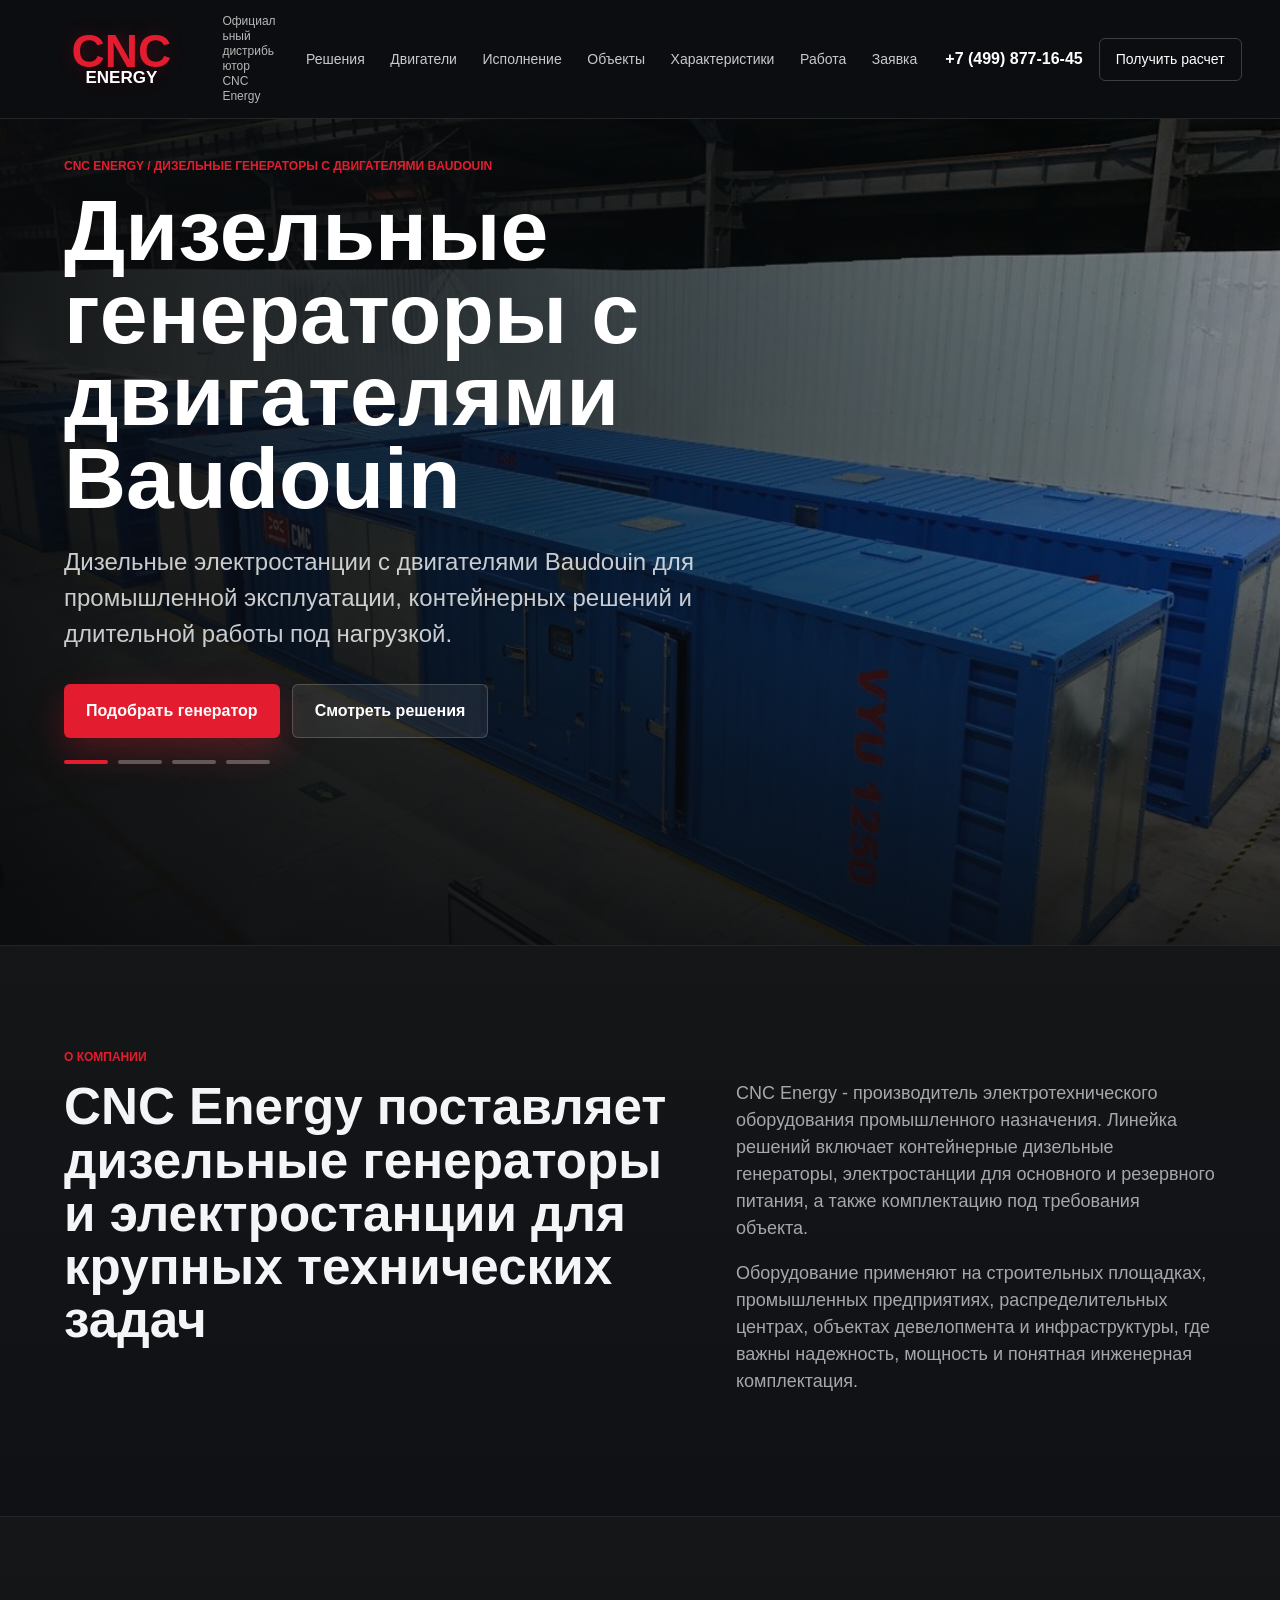
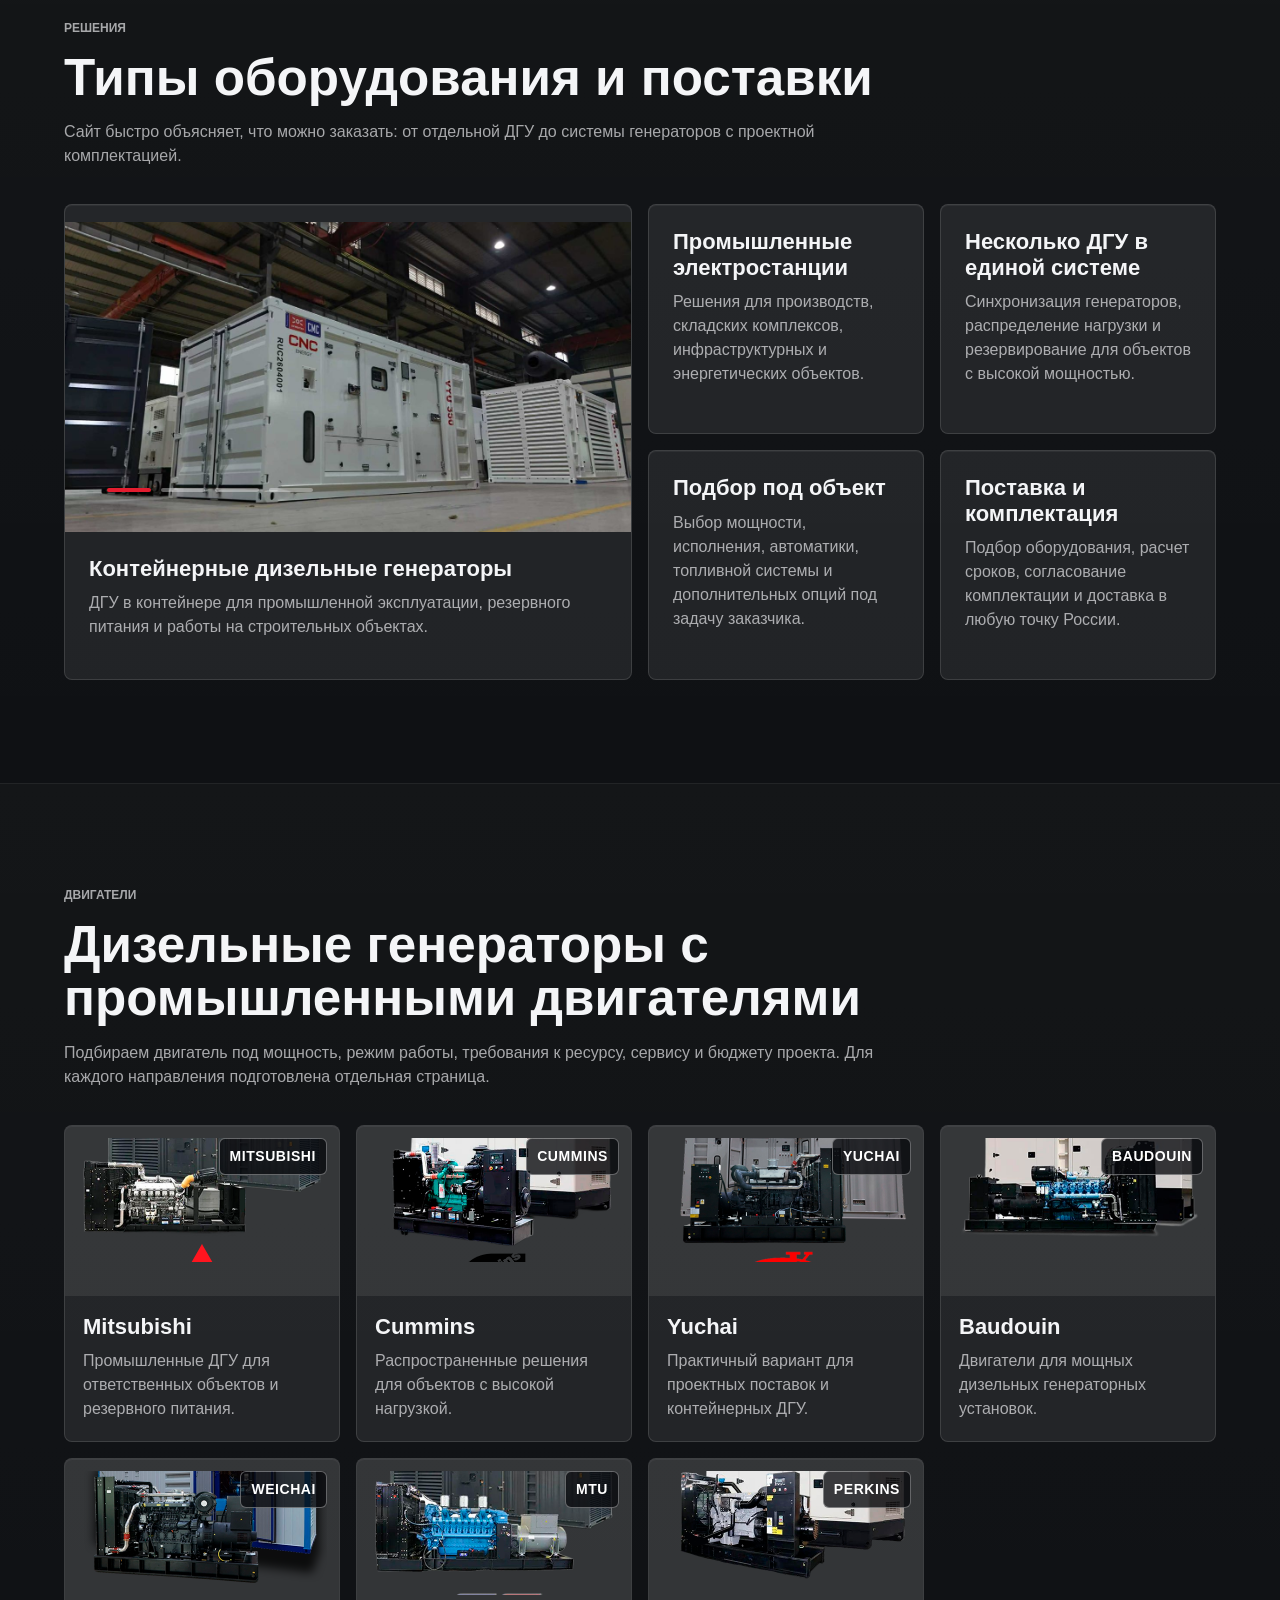
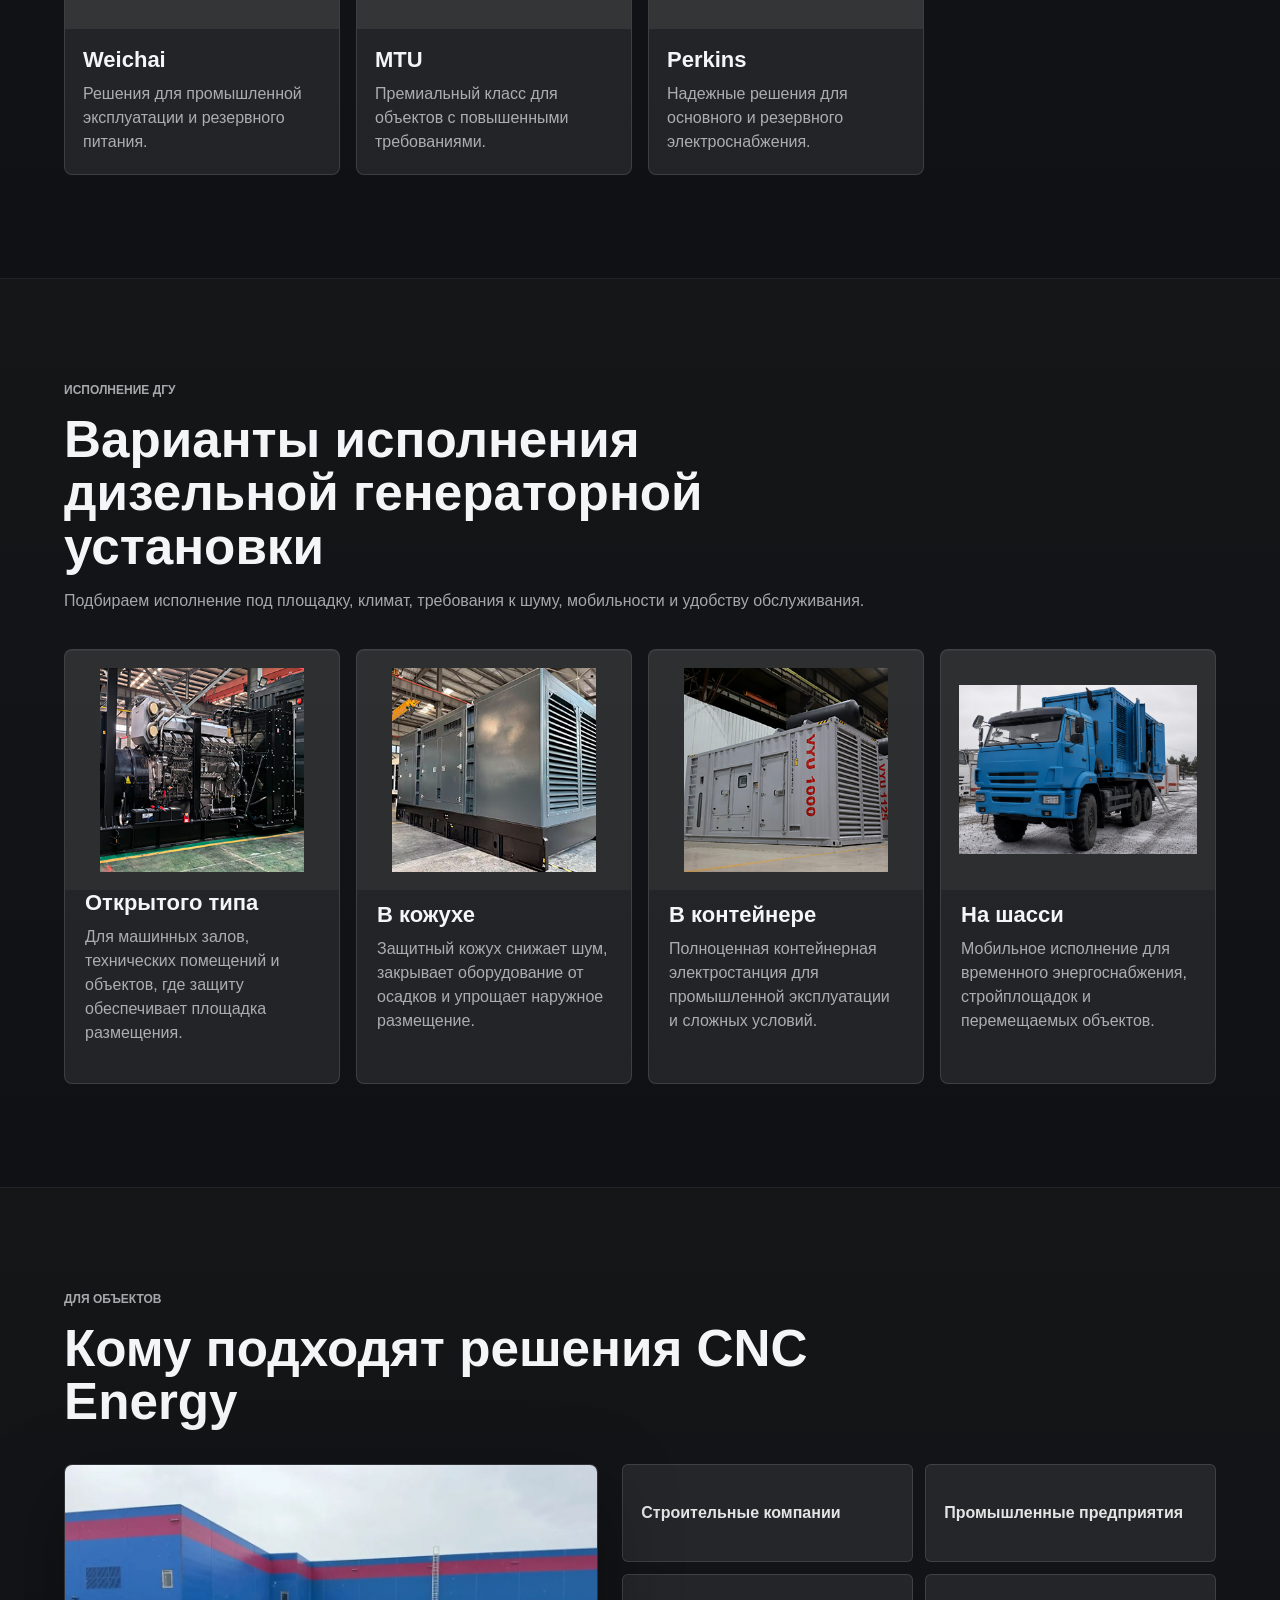
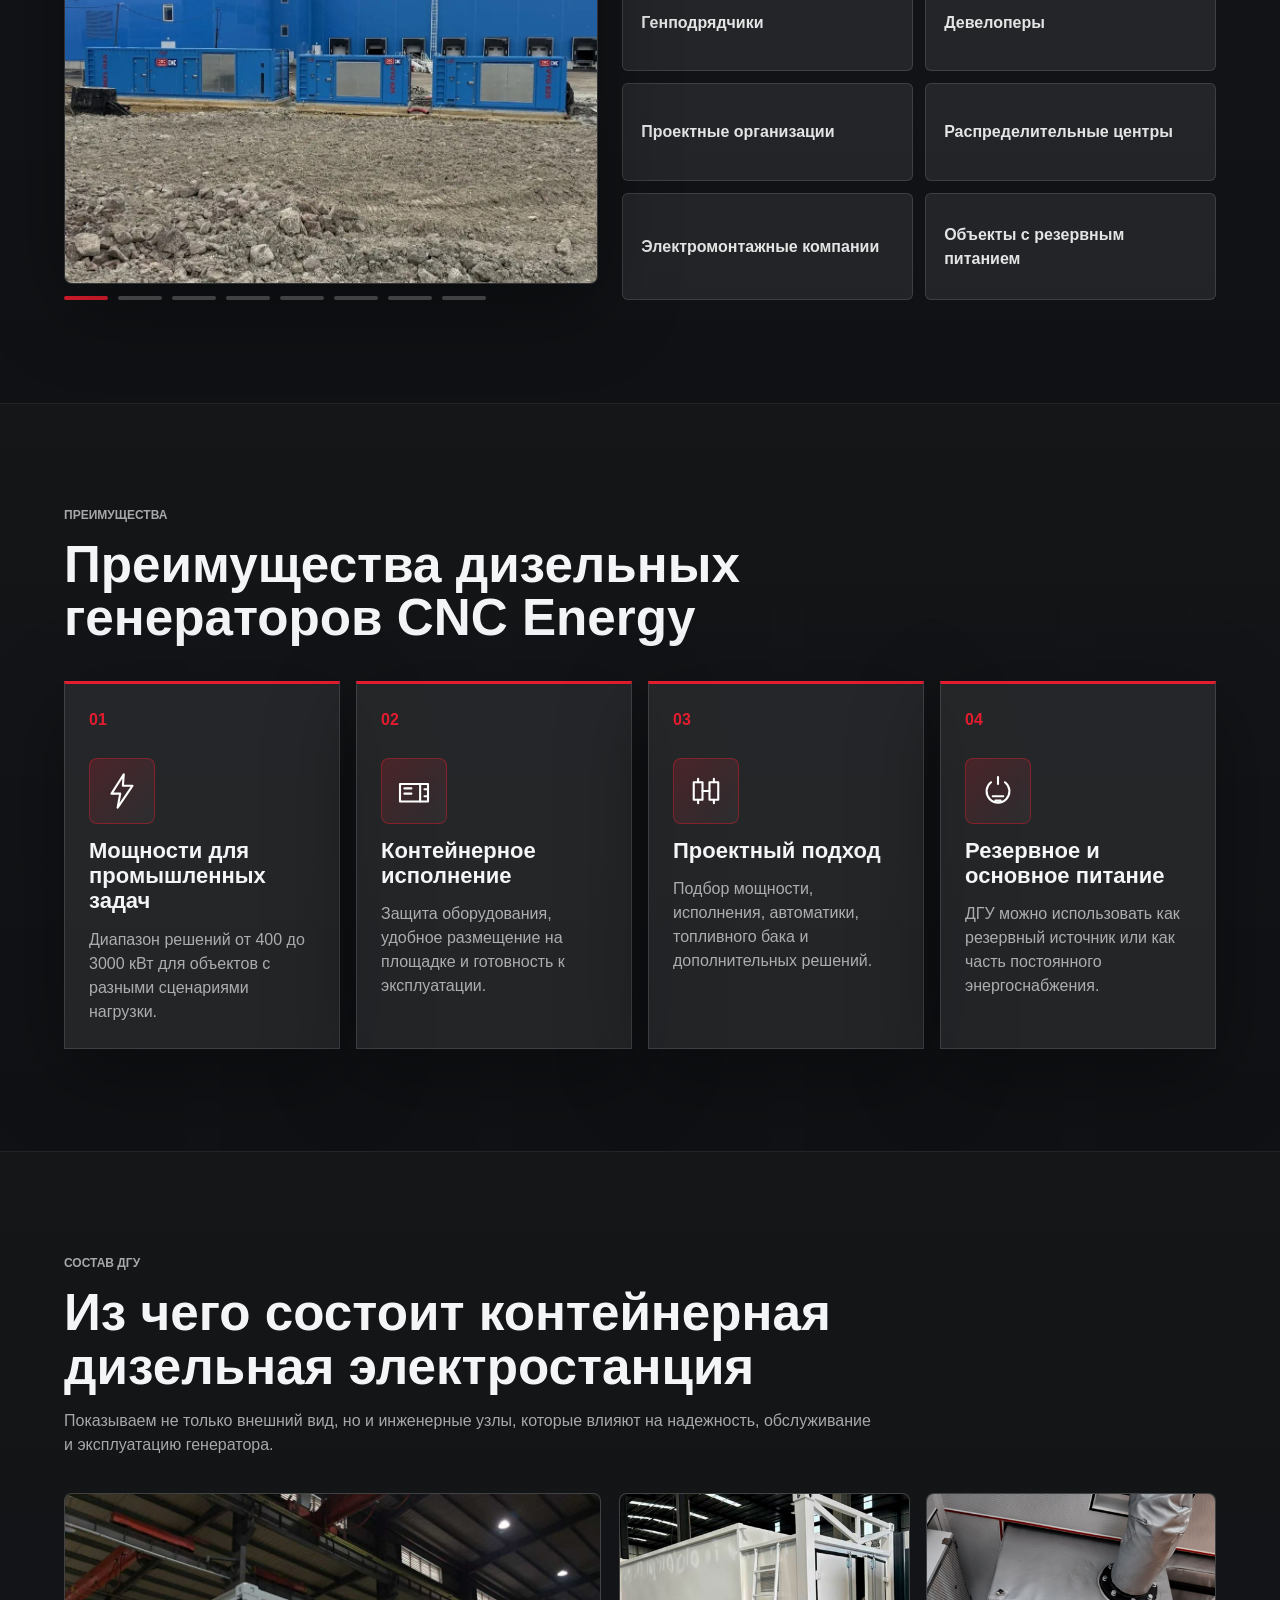
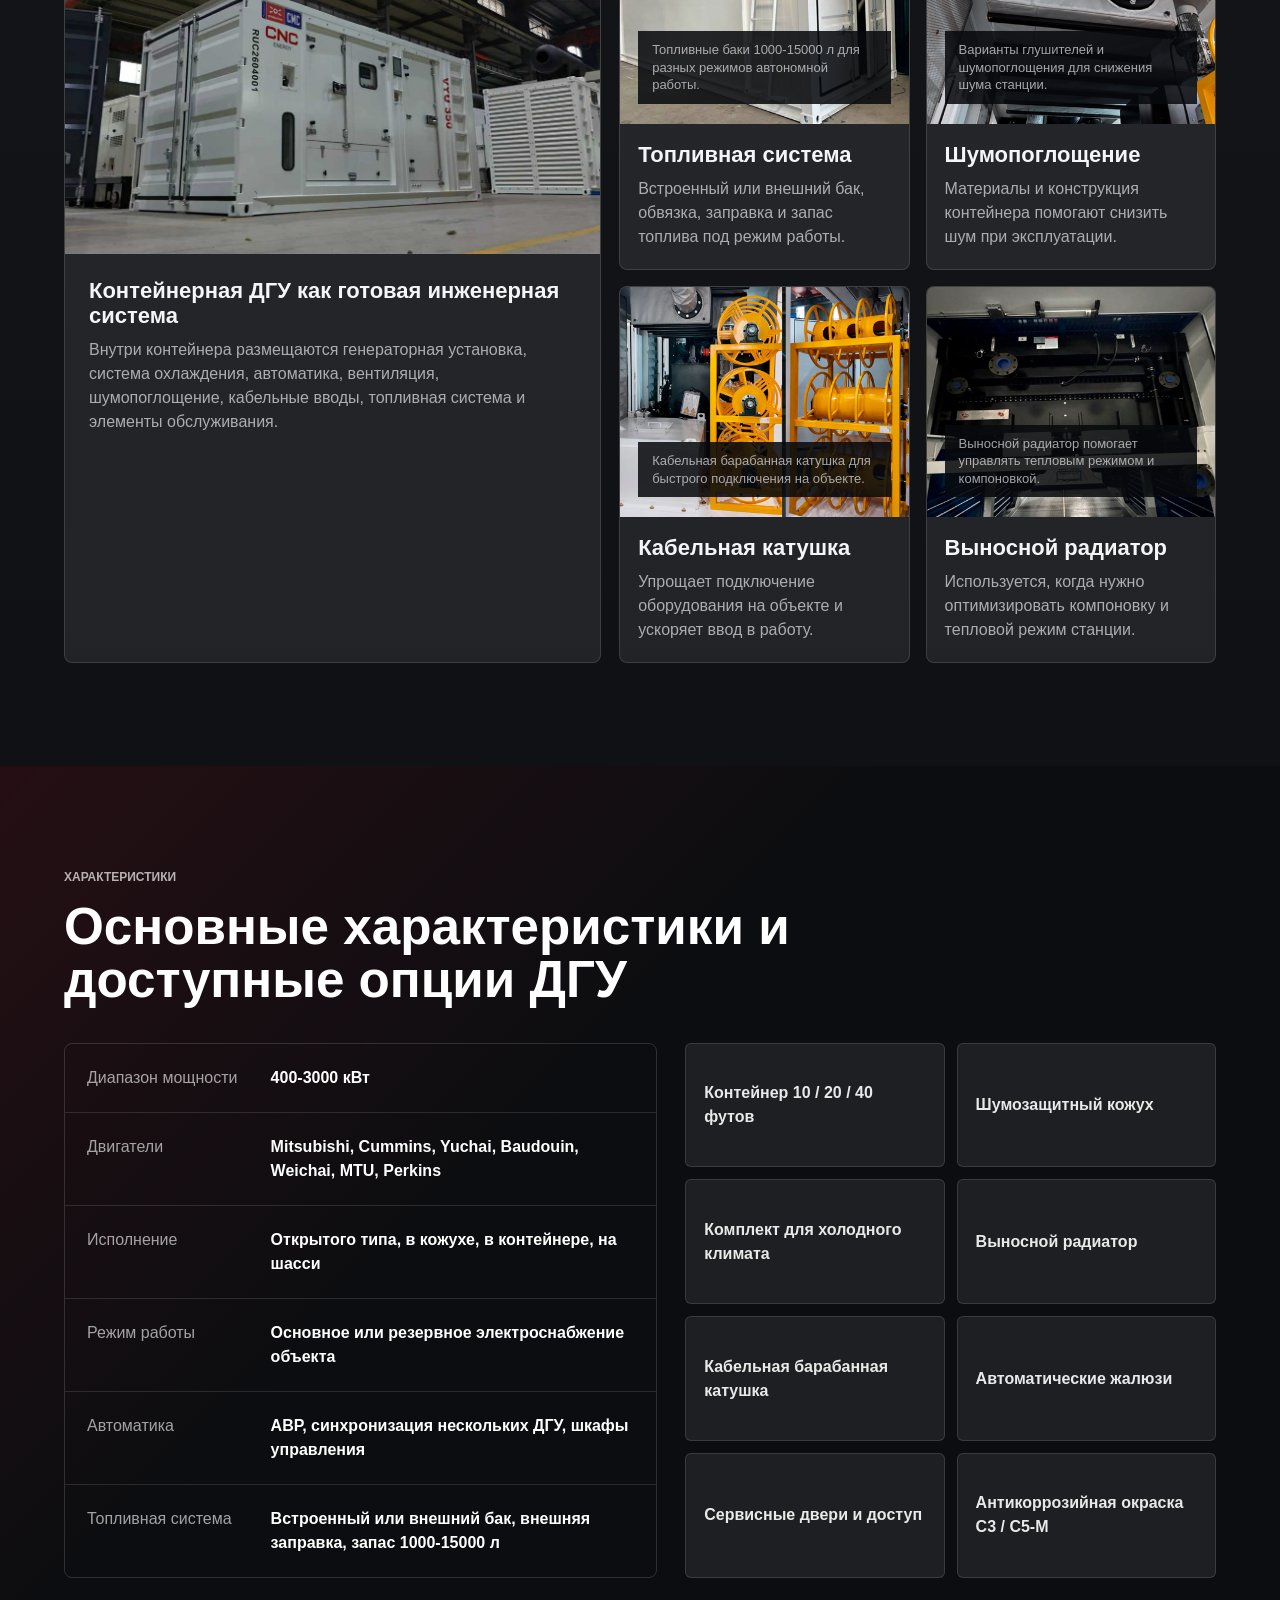
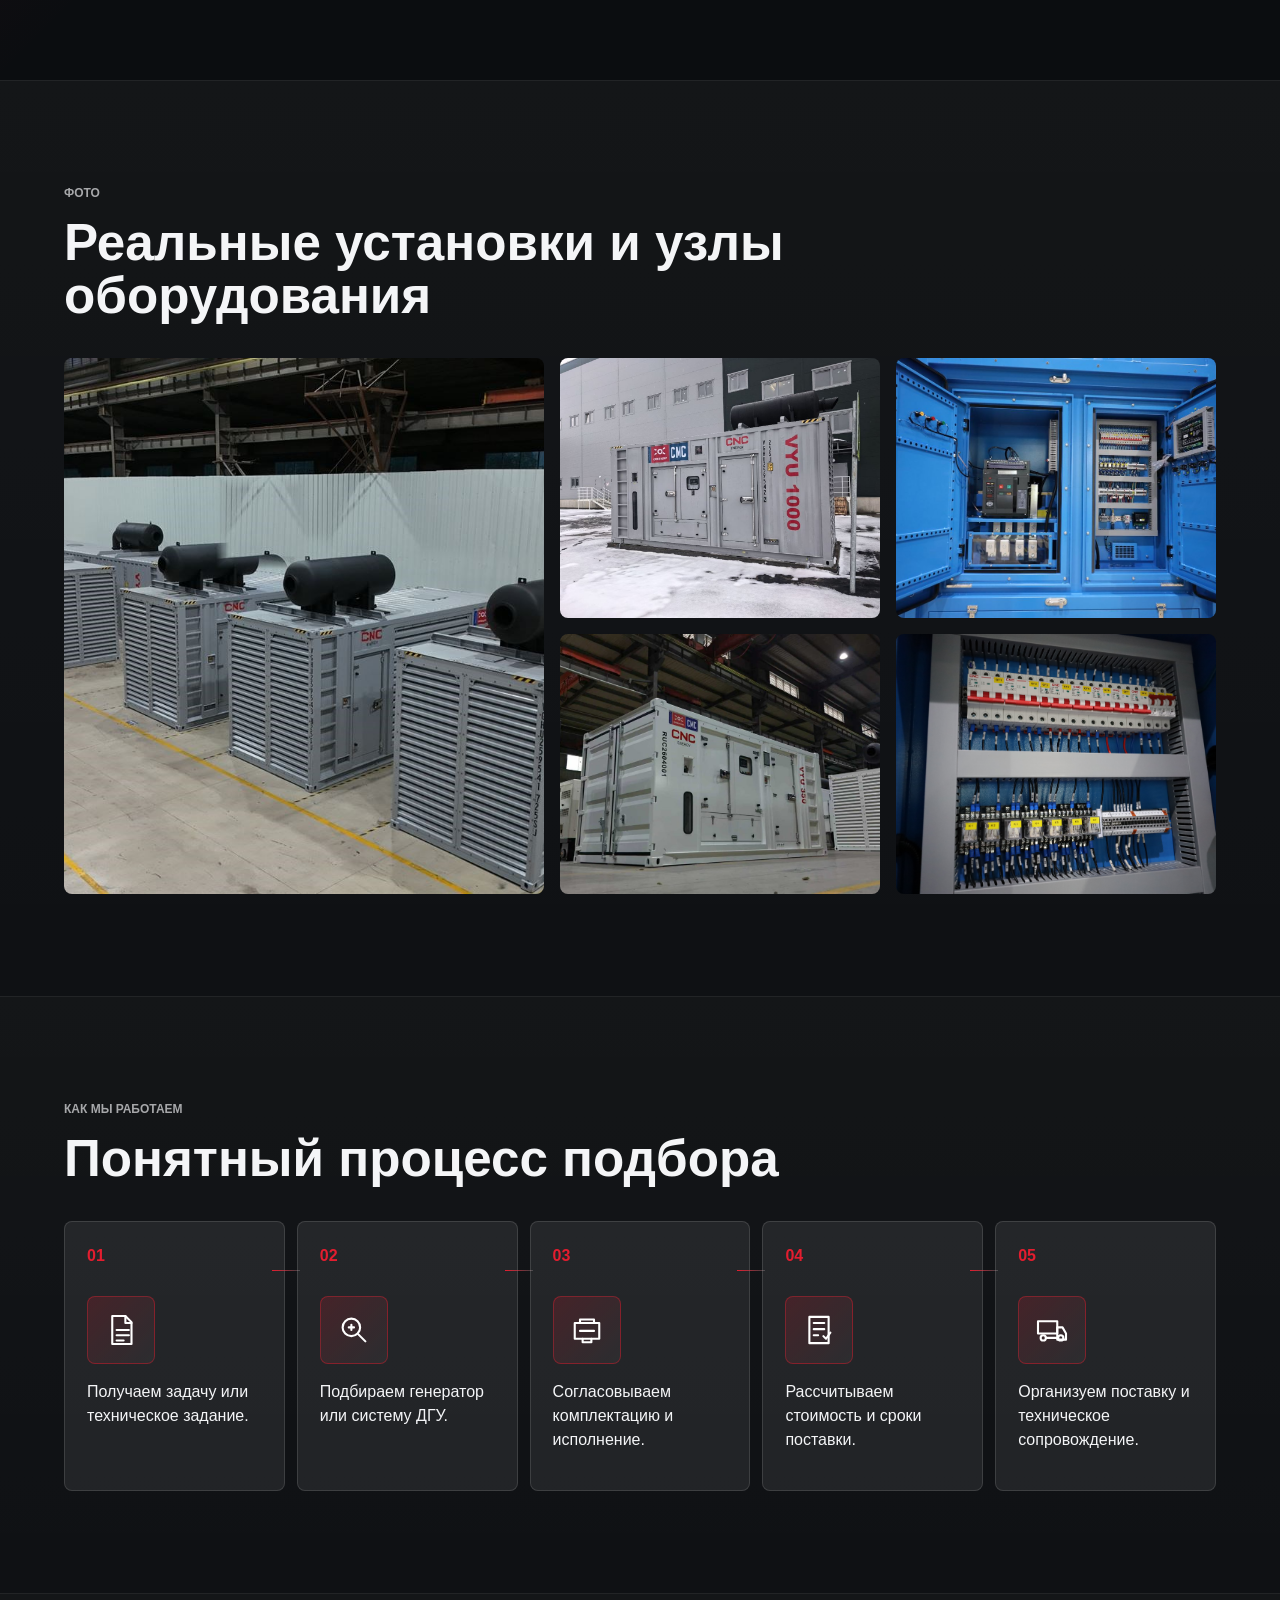
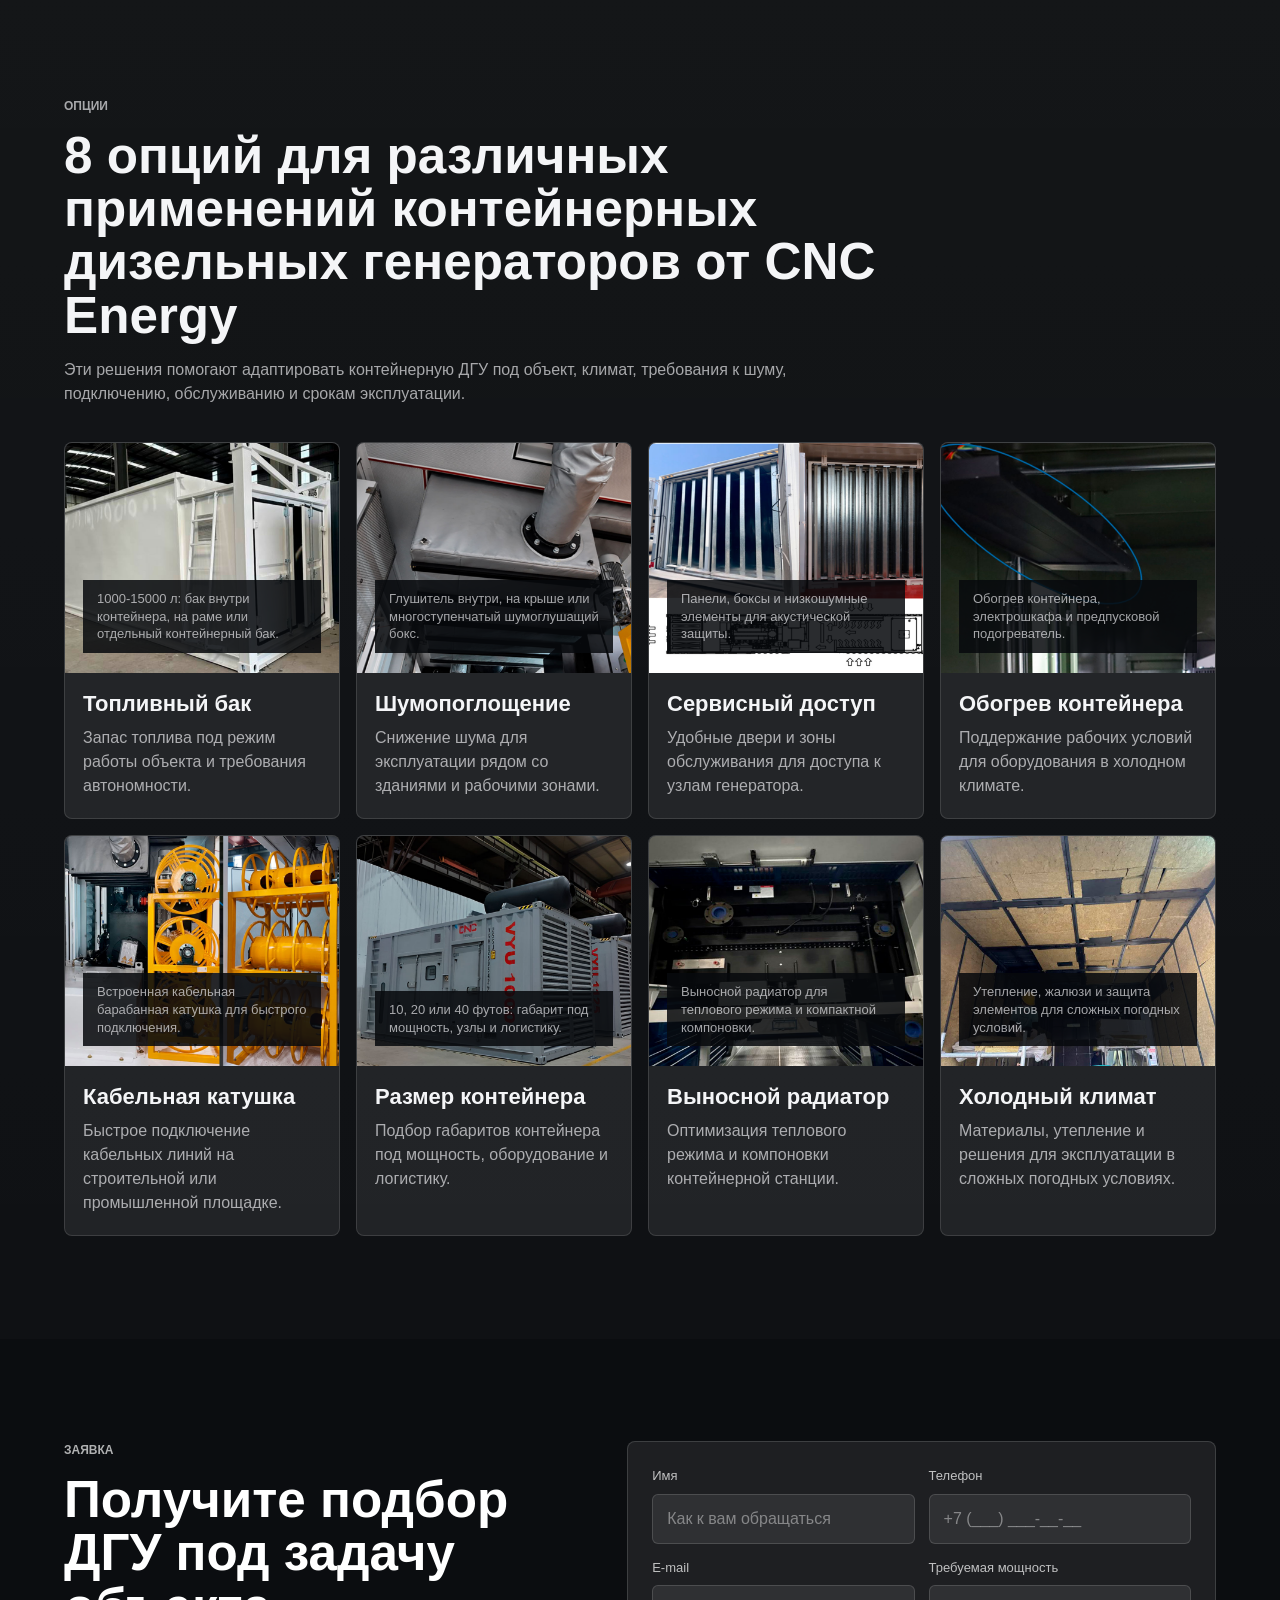
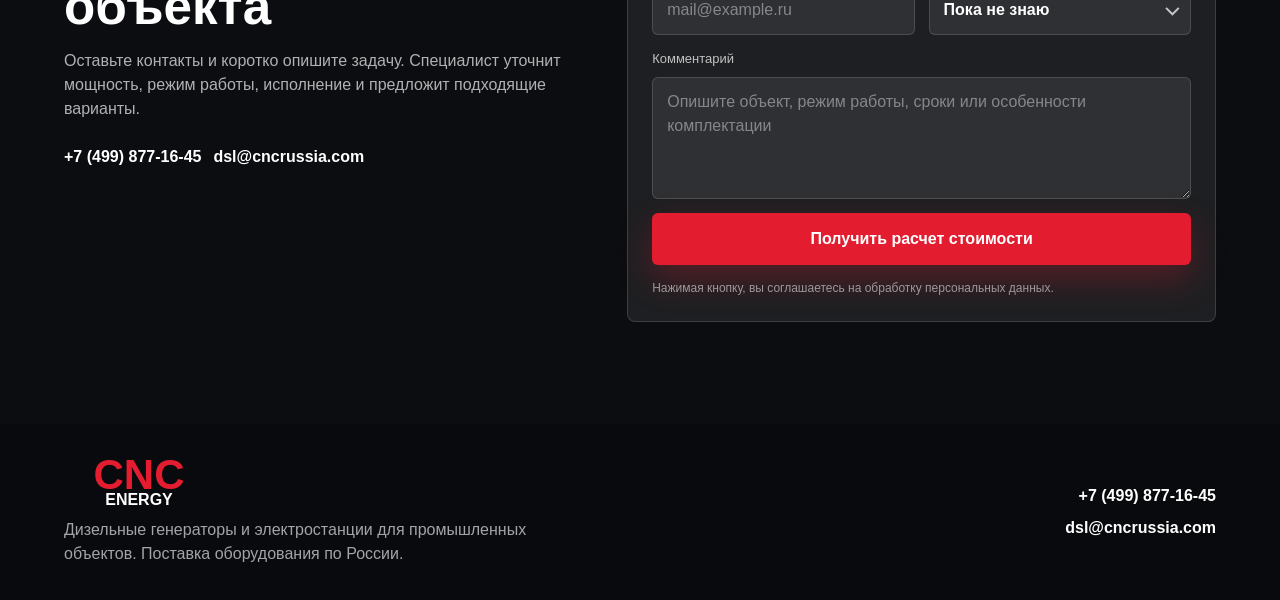
<file: baudouin.html>
<!doctype html>
<html lang="ru">
<head>
  <meta charset="utf-8">
  <meta name="viewport" content="width=device-width, initial-scale=1">
  <meta name="format-detection" content="telephone=no">
  <title>Дизельные генераторы с двигателями Baudouin | CNC Energy</title>
  <meta name="description" content="Дизельные генераторы и контейнерные ДГУ CNC Energy с двигателями Baudouin: мощность 400-3000 кВт, открытое исполнение, кожух, контейнер и шасси. Подбор и поставка по России.">
  <link rel="canonical" href="https://cnc-energy.ru/baudouin.html">
  <meta property="og:type" content="website">
  <meta property="og:title" content="Дизельные генераторы с двигателями Baudouin | CNC Energy">
  <meta property="og:description" content="Дизельные генераторы и контейнерные ДГУ CNC Energy с двигателями Baudouin: мощность 400-3000 кВт, открытое исполнение, кожух, контейнер и шасси. Подбор и поставка по России.">
  <meta property="og:image" content="https://cnc-energy.ru/assets/img/line-generators.jpg">
  <link rel="icon" href="assets/img/favicon.png" type="image/png">
  <link rel="stylesheet" href="styles.css">
</head>
<body>
  <header class="site-header">
    <a class="brand" href="/index.html" aria-label="CNC Energy">
      <span class="brand-mark">CNC <small>Energy</small></span>
      <span>Официальный дистрибьютор CNC Energy</span>
    </a>
    <nav class="nav" aria-label="Основная навигация">
      <a href="#solutions">Решения</a>
      <a href="#engines">Двигатели</a>
      <a href="#execution">Исполнение</a>
      <a href="#objects">Объекты</a>
      <a href="#specs">Характеристики</a>
      <a href="#process">Работа</a>
      <a href="#request">Заявка</a>
    </nav>
    <div class="header-actions">
      <a class="phone" href="tel:+74998771645">+7 (499) 877-16-45</a>
      <a class="header-cta" href="#request">Получить расчет</a>
    </div>
  </header>

  <main id="top">
    <section class="hero section-dark">
      <div class="hero-media" aria-hidden="true">
        <img class="hero-bg-slide active" src="assets/img/line-generators.jpg" alt="" fetchpriority="high">
        <img class="hero-bg-slide" src="assets/img/plant-generators.jpg" alt="">
        <img class="hero-bg-slide" src="assets/img/object-yard.jpg" alt="">
        <img class="hero-bg-slide" src="assets/img/winter-container.jpg" alt="">
      </div>
      <div class="hero-overlay"></div>
      <div class="hero-inner">
        <div class="hero-content">
          <p class="eyebrow">CNC Energy / дизельные генераторы с двигателями Baudouin</p>
          <h1>Дизельные генераторы с двигателями Baudouin</h1>
          <p class="hero-lead">Дизельные электростанции с двигателями Baudouin для промышленной эксплуатации, контейнерных решений и длительной работы под нагрузкой.</p>
          <div class="hero-actions">
            <a class="btn btn-primary" href="#request">Подобрать генератор</a>
            <a class="btn btn-secondary" href="#solutions">Смотреть решения</a>
          </div>
        </div>
        <div class="hero-dots" aria-label="Переключение фотографий генераторов">
          <button class="carousel-dot active" type="button" data-slide="0" aria-label="Фото 1"></button>
          <button class="carousel-dot" type="button" data-slide="1" aria-label="Фото 2"></button>
          <button class="carousel-dot" type="button" data-slide="2" aria-label="Фото 3"></button>
          <button class="carousel-dot" type="button" data-slide="3" aria-label="Фото 4"></button>
        </div>
      </div>
    </section>

    <section class="intro section-panel">
      <div class="section-label">О компании</div>
      <div class="intro-grid">
        <div>
          <h2>CNC Energy поставляет дизельные генераторы и электростанции для крупных технических задач</h2>
        </div>
        <div class="intro-copy">
          <p>CNC Energy - производитель электротехнического оборудования промышленного назначения. Линейка решений включает контейнерные дизельные генераторы, электростанции для основного и резервного питания, а также комплектацию под требования объекта.</p>
          <p>Оборудование применяют на строительных площадках, промышленных предприятиях, распределительных центрах, объектах девелопмента и инфраструктуры, где важны надежность, мощность и понятная инженерная комплектация.</p>
        </div>
      </div>
    </section>

    <section id="solutions" class="section section-panel">
      <div class="section-head">
        <p class="section-label">Решения</p>
        <h2>Типы оборудования и поставки</h2>
        <p>Сайт быстро объясняет, что можно заказать: от отдельной ДГУ до системы генераторов с проектной комплектацией.</p>
      </div>
      <div class="solution-grid">
        <article class="solution-card featured">
          <div class="solution-carousel" aria-label="Карусель фотографий генераторов в цеху">
            <img class="solution-slide active" src="assets/img/workshop-01.jpg" alt="Контейнерная дизельная генераторная установка CNC Energy в цеху" loading="lazy">
            <img class="solution-slide" src="assets/img/workshop-02.jpg" alt="Ряд контейнерных генераторов CNC Energy в производственном цеху" loading="lazy">
            <img class="solution-slide" src="assets/img/workshop-03.jpg" alt="Несколько дизельных генераторов CNC Energy в цеху" loading="lazy">
            <img class="solution-slide" src="assets/img/workshop-04.jpg" alt="Дизельная генераторная установка CNC Energy на сборочной площадке" loading="lazy">
            <div class="solution-dots" aria-label="Переключение фотографий в цеху">
              <button class="solution-dot active" type="button" data-solution-slide="0" aria-label="Фото в цеху 1"></button>
              <button class="solution-dot" type="button" data-solution-slide="1" aria-label="Фото в цеху 2"></button>
              <button class="solution-dot" type="button" data-solution-slide="2" aria-label="Фото в цеху 3"></button>
              <button class="solution-dot" type="button" data-solution-slide="3" aria-label="Фото в цеху 4"></button>
            </div>
          </div>
          <div>
            <h3>Контейнерные дизельные генераторы</h3>
            <p>ДГУ в контейнере для промышленной эксплуатации, резервного питания и работы на строительных объектах.</p>
          </div>
        </article>
        <article class="solution-card">
          <h3>Промышленные электростанции</h3>
          <p>Решения для производств, складских комплексов, инфраструктурных и энергетических объектов.</p>
        </article>
        <article class="solution-card">
          <h3>Несколько ДГУ в единой системе</h3>
          <p>Синхронизация генераторов, распределение нагрузки и резервирование для объектов с высокой мощностью.</p>
        </article>
        <article class="solution-card">
          <h3>Подбор под объект</h3>
          <p>Выбор мощности, исполнения, автоматики, топливной системы и дополнительных опций под задачу заказчика.</p>
        </article>
        <article class="solution-card">
          <h3>Поставка и комплектация</h3>
          <p>Подбор оборудования, расчет сроков, согласование комплектации и доставка в любую точку России.</p>
        </article>
      </div>
    </section>

    <section id="engines" class="section section-panel">
      <div class="section-head">
        <p class="section-label">Двигатели</p>
        <h2>Дизельные генераторы с промышленными двигателями</h2>
        <p>Подбираем двигатель под мощность, режим работы, требования к ресурсу, сервису и бюджету проекта. Для каждого направления подготовлена отдельная страница.</p>
      </div>
      <div class="engine-grid">
        <a href="mitsubishi.html">
          <div class="engine-media">
          <img src="assets/img/engines/mitsubishi.png" alt="Дизельные генераторы с двигателями Mitsubishi" loading="lazy">
          <span class="engine-brand-logo engine-brand-logo-mitsubishi">Mitsubishi</span>
        </div>
          <h3>Mitsubishi</h3>
          <p>Промышленные ДГУ для ответственных объектов и резервного питания.</p>
        </a>
        <a href="cummins.html">
          <div class="engine-media">
          <img src="assets/img/engines/cummins.png" alt="Дизельные генераторы с двигателями Cummins" loading="lazy">
          <span class="engine-brand-logo engine-brand-logo-cummins">Cummins</span>
        </div>
          <h3>Cummins</h3>
          <p>Распространенные решения для объектов с высокой нагрузкой.</p>
        </a>
        <a href="yuchai.html">
          <div class="engine-media">
          <img src="assets/img/engines/yuchai.png" alt="Дизельные генераторы с двигателями Yuchai" loading="lazy">
          <span class="engine-brand-logo engine-brand-logo-yuchai">Yuchai</span>
        </div>
          <h3>Yuchai</h3>
          <p>Практичный вариант для проектных поставок и контейнерных ДГУ.</p>
        </a>
        <a href="baudouin.html">
          <div class="engine-media">
          <img src="assets/img/engines/baudouin.png" alt="Дизельные генераторы с двигателями Baudouin" loading="lazy">
          <span class="engine-brand-logo engine-brand-logo-baudouin">Baudouin</span>
        </div>
          <h3>Baudouin</h3>
          <p>Двигатели для мощных дизельных генераторных установок.</p>
        </a>
        <a href="weichai.html">
          <div class="engine-media">
          <img src="assets/img/engines/weichai.png" alt="Дизельные генераторы с двигателями Weichai" loading="lazy">
          <span class="engine-brand-logo engine-brand-logo-weichai">Weichai</span>
        </div>
          <h3>Weichai</h3>
          <p>Решения для промышленной эксплуатации и резервного питания.</p>
        </a>
        <a href="mtu.html">
          <div class="engine-media">
          <img src="assets/img/engines/mtu.png" alt="Дизельные генераторы с двигателями MTU" loading="lazy">
          <span class="engine-brand-logo engine-brand-logo-mtu">MTU</span>
        </div>
          <h3>MTU</h3>
          <p>Премиальный класс для объектов с повышенными требованиями.</p>
        </a>
        <a href="perkins.html">
          <div class="engine-media">
          <img src="assets/img/engines/perkins.png" alt="Дизельные генераторы с двигателями Perkins" loading="lazy">
          <span class="engine-brand-logo engine-brand-logo-perkins">Perkins</span>
        </div>
          <h3>Perkins</h3>
          <p>Надежные решения для основного и резервного электроснабжения.</p>
        </a>
      </div>
    </section>

    <section id="execution" class="section section-panel">
      <div class="section-head">
        <p class="section-label">Исполнение ДГУ</p>
        <h2>Варианты исполнения дизельной генераторной установки</h2>
        <p>Подбираем исполнение под площадку, климат, требования к шуму, мобильности и удобству обслуживания.</p>
      </div>
      <div class="execution-grid">
        <article>
          <img src="assets/img/execution/open.png" alt="ДГУ открытого типа без контейнера" loading="lazy">
          <div>
            <h3>Открытого типа</h3>
            <p>Для машинных залов, технических помещений и объектов, где защиту обеспечивает площадка размещения.</p>
          </div>
        </article>
        <article>
          <img src="assets/img/execution/canopy.jpg" alt="ДГУ в шумозащитном кожухе" loading="lazy">
          <div>
            <h3>В кожухе</h3>
            <p>Защитный кожух снижает шум, закрывает оборудование от осадков и упрощает наружное размещение.</p>
          </div>
        </article>
        <article>
          <img src="assets/img/execution/container.png" alt="Контейнерная ДГУ CNC Energy" loading="lazy">
          <div>
            <h3>В контейнере</h3>
            <p>Полноценная контейнерная электростанция для промышленной эксплуатации и сложных условий.</p>
          </div>
        </article>
        <article>
          <img src="assets/img/execution/canopy-trailer.png" alt="ДГУ в кожухе на шасси" loading="lazy">
          <div>
            <h3>На шасси</h3>
            <p>Мобильное исполнение для временного энергоснабжения, стройплощадок и перемещаемых объектов.</p>
          </div>
        </article>
      </div>
    </section>

    <section id="objects" class="section section-panel">
      <div class="section-head">
        <p class="section-label">Для объектов</p>
        <h2>Кому подходят решения CNC Energy</h2>
      </div>
      <div class="object-layout">
        <div class="object-photo object-carousel" aria-label="Карусель фотографий ДГУ на объектах">
          <div class="object-frame">
            <img class="object-slide active" src="assets/img/object-yard.jpg" alt="Контейнерные ДГУ на промышленной площадке" loading="lazy">
            <img class="object-slide" src="assets/img/object-site-01.jpg" alt="Контейнерные дизельные генераторы CNC Energy возле промышленного здания" loading="lazy">
            <img class="object-slide" src="assets/img/object-site-02.jpg" alt="Несколько дизельных генераторов CNC Energy на объекте" loading="lazy">
            <img class="object-slide" src="assets/img/object-site-03.jpg" alt="Контейнерная электростанция CNC Energy на строительной площадке" loading="lazy">
            <img class="object-slide" src="assets/img/object-site-04.jpg" alt="Дизельная электростанция CNC Energy в зимних условиях эксплуатации" loading="lazy">
            <img class="object-slide" src="assets/img/object-site-05.jpg" alt="Белая контейнерная ДГУ CNC Energy на фоне промышленного здания" loading="lazy">
            <img class="object-slide" src="assets/img/object-site-06.jpg" alt="Белые контейнерные электростанции CNC Energy рядом со зданием" loading="lazy">
            <img class="object-slide" src="assets/img/object-site-07.jpg" alt="ДГУ CNC Energy в белом контейнере на объекте" loading="lazy">
          </div>
          <div class="object-dots" aria-label="Переключение фотографий объектов">
            <button class="object-dot active" type="button" data-object-slide="0" aria-label="Объект 1"></button>
            <button class="object-dot" type="button" data-object-slide="1" aria-label="Объект 2"></button>
            <button class="object-dot" type="button" data-object-slide="2" aria-label="Объект 3"></button>
            <button class="object-dot" type="button" data-object-slide="3" aria-label="Объект 4"></button>
            <button class="object-dot" type="button" data-object-slide="4" aria-label="Объект 5"></button>
            <button class="object-dot" type="button" data-object-slide="5" aria-label="Объект 6"></button>
            <button class="object-dot" type="button" data-object-slide="6" aria-label="Объект 7"></button>
            <button class="object-dot" type="button" data-object-slide="7" aria-label="Объект 8"></button>
          </div>
        </div>
        <div class="object-list">
          <span>Строительные компании</span>
          <span>Промышленные предприятия</span>
          <span>Генподрядчики</span>
          <span>Девелоперы</span>
          <span>Проектные организации</span>
          <span>Распределительные центры</span>
          <span>Электромонтажные компании</span>
          <span>Объекты с резервным питанием</span>
        </div>
      </div>
    </section>

    <section class="section section-panel">
      <div class="section-head">
        <p class="section-label">Преимущества</p>
        <h2>Преимущества дизельных генераторов CNC Energy</h2>
      </div>
      <div class="benefit-grid">
        <article>
          <strong>01</strong>
          <div class="benefit-icon" aria-hidden="true">
            <svg viewBox="0 0 48 48"><path d="M26 5 12 27h10l-3 16 17-25H25z"/></svg>
          </div>
          <h3>Мощности для промышленных задач</h3>
          <p>Диапазон решений от 400 до 3000 кВт для объектов с разными сценариями нагрузки.</p>
        </article>
        <article>
          <strong>02</strong>
          <div class="benefit-icon" aria-hidden="true">
            <svg viewBox="0 0 48 48"><path d="M8 16h32v20H8z"/><path d="M13 21h8M13 27h8M31 16v20"/><path d="M36 22h4M36 30h4"/></svg>
          </div>
          <h3>Контейнерное исполнение</h3>
          <p>Защита оборудования, удобное размещение на площадке и готовность к эксплуатации.</p>
        </article>
        <article>
          <strong>03</strong>
          <div class="benefit-icon" aria-hidden="true">
            <svg viewBox="0 0 48 48"><path d="M10 34h10V14H10zM28 34h10V14H28z"/><path d="M20 24h8"/><path d="M15 10v4M15 34v4M33 10v4M33 34v4"/></svg>
          </div>
          <h3>Проектный подход</h3>
          <p>Подбор мощности, исполнения, автоматики, топливного бака и дополнительных решений.</p>
        </article>
        <article>
          <strong>04</strong>
          <div class="benefit-icon" aria-hidden="true">
            <svg viewBox="0 0 48 48"><path d="M24 8v8"/><path d="M16 14a13 13 0 1 0 16 0"/><path d="M18 30h12M21 35h6"/></svg>
          </div>
          <h3>Резервное и основное питание</h3>
          <p>ДГУ можно использовать как резервный источник или как часть постоянного энергоснабжения.</p>
        </article>
      </div>
    </section>

    <section id="components" class="section section-panel">
      <div class="section-head">
        <p class="section-label">Состав ДГУ</p>
        <h2>Из чего состоит контейнерная дизельная электростанция</h2>
        <p>Показываем не только внешний вид, но и инженерные узлы, которые влияют на надежность, обслуживание и эксплуатацию генератора.</p>
      </div>
      <div class="components-layout">
        <article class="component-main">
          <img src="assets/img/workshop-01.jpg" alt="Контейнерная ДГУ CNC Energy в цеху" loading="lazy">
          <div>
            <h3>Контейнерная ДГУ как готовая инженерная система</h3>
            <p>Внутри контейнера размещаются генераторная установка, система охлаждения, автоматика, вентиляция, шумопоглощение, кабельные вводы, топливная система и элементы обслуживания.</p>
          </div>
        </article>
        <div class="component-grid">
          <article>
            <div class="mini-carousel" data-mini-carousel>
              <img class="mini-slide active" src="assets/img/components/detail/opt-1-1.jpg" alt="Контейнерный топливный бак" loading="lazy">
              <img class="mini-slide" src="assets/img/components/detail/opt-1-2.jpg" alt="Топливный бак внутри контейнера" loading="lazy">
              <img class="mini-slide" src="assets/img/components/detail/opt-1-3.jpg" alt="Топливный бак на раме контейнера" loading="lazy">
              <p class="mini-caption">Топливные баки 1000-15000 л для разных режимов автономной работы.</p>
            </div>
            <h3>Топливная система</h3>
            <p>Встроенный или внешний бак, обвязка, заправка и запас топлива под режим работы.</p>
          </article>
          <article>
            <div class="mini-carousel" data-mini-carousel>
              <img class="mini-slide active" src="assets/img/components/detail/opt-2-1.jpg" alt="Внутренний глушитель контейнерной ДГУ" loading="lazy">
              <img class="mini-slide" src="assets/img/components/detail/opt-2-2.jpg" alt="Глушитель на крыше контейнера" loading="lazy">
              <img class="mini-slide" src="assets/img/components/detail/opt-2-3.jpg" alt="Многоступенчатый шумоглушащий бокс" loading="lazy">
              <p class="mini-caption">Варианты глушителей и шумопоглощения для снижения шума станции.</p>
            </div>
            <h3>Шумопоглощение</h3>
            <p>Материалы и конструкция контейнера помогают снизить шум при эксплуатации.</p>
          </article>
          <article>
            <div class="mini-carousel" data-mini-carousel>
              <img class="mini-slide active" src="assets/img/components/detail/opt-5-1.jpg" alt="Кабельная катушка внутри контейнера" loading="lazy">
              <img class="mini-slide" src="assets/img/components/detail/opt-5-2.png" alt="Кабельная барабанная катушка" loading="lazy">
              <img class="mini-slide" src="assets/img/components/detail/opt-5-3.png" alt="Барабанная катушка для быстрого подключения" loading="lazy">
              <p class="mini-caption">Кабельная барабанная катушка для быстрого подключения на объекте.</p>
            </div>
            <h3>Кабельная катушка</h3>
            <p>Упрощает подключение оборудования на объекте и ускоряет ввод в работу.</p>
          </article>
          <article>
            <div class="mini-carousel" data-mini-carousel>
              <img class="mini-slide active" src="assets/img/components/detail/opt-7-1.jpg" alt="Выносной радиатор контейнерной ДГУ" loading="lazy">
              <img class="mini-slide" src="assets/img/components/detail/opt-7-2.jpg" alt="Выносной радиатор уменьшает габариты установки" loading="lazy">
              <img class="mini-slide" src="assets/img/components/detail/opt-7-3.jpg" alt="Компоновка с выносным радиатором" loading="lazy">
              <p class="mini-caption">Выносной радиатор помогает управлять тепловым режимом и компоновкой.</p>
            </div>
            <h3>Выносной радиатор</h3>
            <p>Используется, когда нужно оптимизировать компоновку и тепловой режим станции.</p>
          </article>
        </div>
      </div>
    </section>

    <section id="specs" class="section specs section-dark">
      <div class="section-head">
        <p class="section-label">Характеристики</p>
        <h2>Основные характеристики и доступные опции ДГУ</h2>
      </div>
      <div class="spec-layout">
        <div class="spec-table" role="table" aria-label="Основные характеристики дизельных генераторов">
          <div role="row">
            <span role="cell">Диапазон мощности</span>
            <strong role="cell">400-3000 кВт</strong>
          </div>
          <div role="row">
            <span role="cell">Двигатели</span>
            <strong role="cell">Mitsubishi, Cummins, Yuchai, Baudouin, Weichai, MTU, Perkins</strong>
          </div>
          <div role="row">
            <span role="cell">Исполнение</span>
            <strong role="cell">Открытого типа, в кожухе, в контейнере, на шасси</strong>
          </div>
          <div role="row">
            <span role="cell">Режим работы</span>
            <strong role="cell">Основное или резервное электроснабжение объекта</strong>
          </div>
          <div role="row">
            <span role="cell">Автоматика</span>
            <strong role="cell">АВР, синхронизация нескольких ДГУ, шкафы управления</strong>
          </div>
          <div role="row">
            <span role="cell">Топливная система</span>
            <strong role="cell">Встроенный или внешний бак, внешняя заправка, запас 1000-15000 л</strong>
          </div>
        </div>
        <div class="option-grid">
          <span>Контейнер 10 / 20 / 40 футов</span>
          <span>Шумозащитный кожух</span>
          <span>Комплект для холодного климата</span>
          <span>Выносной радиатор</span>
          <span>Кабельная барабанная катушка</span>
          <span>Автоматические жалюзи</span>
          <span>Сервисные двери и доступ</span>
          <span>Антикоррозийная окраска C3 / C5-M</span>
        </div>
      </div>
    </section>

    <section class="section gallery section-panel">
      <div class="section-head">
        <p class="section-label">Фото</p>
        <h2>Реальные установки и узлы оборудования</h2>
      </div>
      <div class="gallery-grid">
        <img src="assets/img/plant-generators.jpg" alt="Генераторы CNC Energy на производственной площадке" loading="lazy">
        <img src="assets/img/winter-container.jpg" alt="Контейнерная электростанция CNC Energy зимой" loading="lazy">
        <img src="assets/img/control-cabinet.jpg" alt="Шкаф управления дизельной электростанции" loading="lazy">
        <img src="assets/img/workshop-01.jpg" alt="Белый контейнерный дизельный генератор CNC Energy в цеху" loading="lazy">
        <img src="assets/img/gallery-control-panel.jpg" alt="Шкаф автоматики и электрические компоненты ДГУ" loading="lazy">
      </div>
    </section>

    <section id="process" class="section section-panel">
      <div class="section-head">
        <p class="section-label">Как мы работаем</p>
        <h2>Понятный процесс подбора</h2>
      </div>
      <ol class="process-list">
        <li>
          <span>01</span>
          <div class="process-icon" aria-hidden="true">
            <svg viewBox="0 0 48 48"><path d="M14 8h15l7 7v25H14z"/><path d="M29 8v8h7"/><path d="M19 24h14M19 30h14M19 36h8"/></svg>
          </div>
          <p>Получаем задачу или техническое задание.</p>
        </li>
        <li>
          <span>02</span>
          <div class="process-icon" aria-hidden="true">
            <svg viewBox="0 0 48 48"><circle cx="21" cy="21" r="10"/><path d="M29 29l8 8"/><path d="M18 21h6M21 18v6"/></svg>
          </div>
          <p>Подбираем генератор или систему ДГУ.</p>
        </li>
        <li>
          <span>03</span>
          <div class="process-icon" aria-hidden="true">
            <svg viewBox="0 0 48 48"><path d="M10 16h28v18H10z"/><path d="M16 16v-4h16v4"/><path d="M16 25h16"/><path d="M19 34v4h10v-4"/></svg>
          </div>
          <p>Согласовываем комплектацию и исполнение.</p>
        </li>
        <li>
          <span>04</span>
          <div class="process-icon" aria-hidden="true">
            <svg viewBox="0 0 48 48"><path d="M13 9h22v30H13z"/><path d="M18 16h12M18 23h12M18 30h5"/><path d="M29 31l3 3 5-7"/></svg>
          </div>
          <p>Рассчитываем стоимость и сроки поставки.</p>
        </li>
        <li>
          <span>05</span>
          <div class="process-icon" aria-hidden="true">
            <svg viewBox="0 0 48 48"><path d="M8 28h22V14H8z"/><path d="M30 21h6l4 7v7H30z"/><path d="M14 36a3 3 0 1 0 0-6 3 3 0 0 0 0 6z"/><path d="M34 36a3 3 0 1 0 0-6 3 3 0 0 0 0 6z"/><path d="M17 33h14"/></svg>
          </div>
          <p>Организуем поставку и техническое сопровождение.</p>
        </li>
      </ol>
    </section>

    <section id="options" class="section section-panel">
      <div class="section-head">
        <p class="section-label">Опции</p>
        <h2>8 опций для различных применений контейнерных дизельных генераторов от CNC Energy</h2>
        <p>Эти решения помогают адаптировать контейнерную ДГУ под объект, климат, требования к шуму, подключению, обслуживанию и срокам эксплуатации.</p>
      </div>
      <div class="options-grid">
        <article>
          <div class="mini-carousel" data-mini-carousel>
            <img class="mini-slide active" src="assets/img/options/detail/opt-1-1.jpg" alt="Контейнерный топливный бак" loading="lazy">
            <img class="mini-slide" src="assets/img/options/detail/opt-1-2.jpg" alt="Топливный бак внутри контейнера" loading="lazy">
            <img class="mini-slide" src="assets/img/options/detail/opt-1-3.jpg" alt="Топливный бак на раме контейнера" loading="lazy">
            <p class="mini-caption">1000-15000 л: бак внутри контейнера, на раме или отдельный контейнерный бак.</p>
          </div>
          <h3>Топливный бак</h3>
          <p>Запас топлива под режим работы объекта и требования автономности.</p>
        </article>
        <article>
          <div class="mini-carousel" data-mini-carousel>
            <img class="mini-slide active" src="assets/img/options/detail/opt-2-1.jpg" alt="Внутренний глушитель контейнерной ДГУ" loading="lazy">
            <img class="mini-slide" src="assets/img/options/detail/opt-2-2.jpg" alt="Глушитель на крыше контейнера" loading="lazy">
            <img class="mini-slide" src="assets/img/options/detail/opt-2-3.jpg" alt="Многоступенчатый шумоглушащий бокс" loading="lazy">
            <p class="mini-caption">Глушитель внутри, на крыше или многоступенчатый шумоглушащий бокс.</p>
          </div>
          <h3>Шумопоглощение</h3>
          <p>Снижение шума для эксплуатации рядом со зданиями и рабочими зонами.</p>
        </article>
        <article>
          <div class="mini-carousel" data-mini-carousel>
            <img class="mini-slide active" src="assets/img/options/detail/opt-3-1.jpg" alt="Шумопоглощающие панели" loading="lazy">
            <img class="mini-slide" src="assets/img/options/detail/opt-3-2.jpg" alt="Шумопоглощающий бокс" loading="lazy">
            <img class="mini-slide" src="assets/img/options/detail/opt-3-3.png" alt="Низкошумный глушитель" loading="lazy">
            <p class="mini-caption">Панели, боксы и низкошумные элементы для акустической защиты.</p>
          </div>
          <h3>Сервисный доступ</h3>
          <p>Удобные двери и зоны обслуживания для доступа к узлам генератора.</p>
        </article>
        <article>
          <div class="mini-carousel" data-mini-carousel>
            <img class="mini-slide active" src="assets/img/options/detail/opt-4-1.jpg" alt="Обогрев контейнера" loading="lazy">
            <img class="mini-slide" src="assets/img/options/detail/opt-4-2.jpg" alt="Обогрев электрошкафа" loading="lazy">
            <img class="mini-slide" src="assets/img/options/detail/opt-4-3.jpg" alt="Предпусковой подогреватель" loading="lazy">
            <p class="mini-caption">Обогрев контейнера, электрошкафа и предпусковой подогреватель.</p>
          </div>
          <h3>Обогрев контейнера</h3>
          <p>Поддержание рабочих условий для оборудования в холодном климате.</p>
        </article>
        <article>
          <div class="mini-carousel" data-mini-carousel>
            <img class="mini-slide active" src="assets/img/options/detail/opt-5-1.jpg" alt="Кабельная катушка внутри контейнера" loading="lazy">
            <img class="mini-slide" src="assets/img/options/detail/opt-5-2.png" alt="Кабельная барабанная катушка" loading="lazy">
            <img class="mini-slide" src="assets/img/options/detail/opt-5-3.png" alt="Барабанная катушка для подключения" loading="lazy">
            <p class="mini-caption">Встроенная кабельная барабанная катушка для быстрого подключения.</p>
          </div>
          <h3>Кабельная катушка</h3>
          <p>Быстрое подключение кабельных линий на строительной или промышленной площадке.</p>
        </article>
        <article>
          <div class="mini-carousel" data-mini-carousel>
            <img class="mini-slide active" src="assets/img/options/detail/opt-6-1.jpg" alt="10-футовый контейнер" loading="lazy">
            <img class="mini-slide" src="assets/img/options/detail/opt-6-2.jpg" alt="20-футовый контейнер" loading="lazy">
            <img class="mini-slide" src="assets/img/options/detail/opt-6-3.jpg" alt="40-футовый контейнер" loading="lazy">
            <p class="mini-caption">10, 20 или 40 футов: габарит под мощность, узлы и логистику.</p>
          </div>
          <h3>Размер контейнера</h3>
          <p>Подбор габаритов контейнера под мощность, оборудование и логистику.</p>
        </article>
        <article>
          <div class="mini-carousel" data-mini-carousel>
            <img class="mini-slide active" src="assets/img/options/detail/opt-7-1.jpg" alt="Выносной радиатор ДГУ" loading="lazy">
            <img class="mini-slide" src="assets/img/options/detail/opt-7-2.jpg" alt="Выносные радиаторы уменьшают габариты" loading="lazy">
            <img class="mini-slide" src="assets/img/options/detail/opt-7-3.jpg" alt="Компоновка с выносным радиатором" loading="lazy">
            <p class="mini-caption">Выносной радиатор для теплового режима и компактной компоновки.</p>
          </div>
          <h3>Выносной радиатор</h3>
          <p>Оптимизация теплового режима и компоновки контейнерной станции.</p>
        </article>
        <article>
          <div class="mini-carousel" data-mini-carousel>
            <img class="mini-slide active" src="assets/img/options/detail/opt-8-1.jpg" alt="Звукопоглощающий материал" loading="lazy">
            <img class="mini-slide" src="assets/img/options/detail/opt-8-2.jpg" alt="Автоматические жалюзи контейнера" loading="lazy">
            <img class="mini-slide" src="assets/img/options/detail/opt-8-3.jpg" alt="Защита жалюзи от наледи" loading="lazy">
            <p class="mini-caption">Утепление, жалюзи и защита элементов для сложных погодных условий.</p>
          </div>
          <h3>Холодный климат</h3>
          <p>Материалы, утепление и решения для эксплуатации в сложных погодных условиях.</p>
        </article>
      </div>
    </section>

    <section id="request" class="request section-dark">
      <div class="request-inner">
        <div class="request-copy">
          <p class="section-label">Заявка</p>
          <h2>Получите подбор ДГУ под задачу объекта</h2>
          <p>Оставьте контакты и коротко опишите задачу. Специалист уточнит мощность, режим работы, исполнение и предложит подходящие варианты.</p>
          <div class="contact-line">
            <a href="tel:+74998771645">+7 (499) 877-16-45</a>
            <a href="mailto:dsl@cncrussia.com">dsl@cncrussia.com</a>
          </div>
        </div>
        <form class="lead-form" action="send-request.php" method="post">
          <label>
            <span>Имя</span>
            <input name="name" autocomplete="name" placeholder="Как к вам обращаться">
          </label>
          <label>
            <span>Телефон</span>
            <input name="phone" autocomplete="tel" placeholder="+7 (___) ___-__-__" required>
          </label>
          <label>
            <span>E-mail</span>
            <input name="email" type="email" autocomplete="email" placeholder="mail@example.ru">
          </label>
          <label>
            <span>Требуемая мощность</span>
            <select name="power">
              <option value="">Пока не знаю</option>
              <option>400-800 кВт</option>
              <option>800-1200 кВт</option>
              <option>1200-1800 кВт</option>
              <option>1800-2400 кВт</option>
              <option>2400-3000 кВт</option>
            </select>
          </label>
          <label class="wide">
            <span>Комментарий</span>
            <textarea name="message" rows="4" placeholder="Опишите объект, режим работы, сроки или особенности комплектации"></textarea>
          </label>
          <button class="btn btn-primary wide" type="submit">Получить расчет стоимости</button>
          <p class="form-note">Нажимая кнопку, вы соглашаетесь на обработку персональных данных.</p>
        </form>
      </div>
    </section>
  </main>

  <footer class="footer">
    <div>
      <span class="brand-mark">CNC <small>Energy</small></span>
      <p>Дизельные генераторы и электростанции для промышленных объектов. Поставка оборудования по России.</p>
    </div>
    <div>
      <a href="tel:+74998771645">+7 (499) 877-16-45</a>
      <a href="mailto:dsl@cncrussia.com">dsl@cncrussia.com</a>
    </div>
  </footer>
  <script src="script.js"></script>
</body>
</html>
</file>
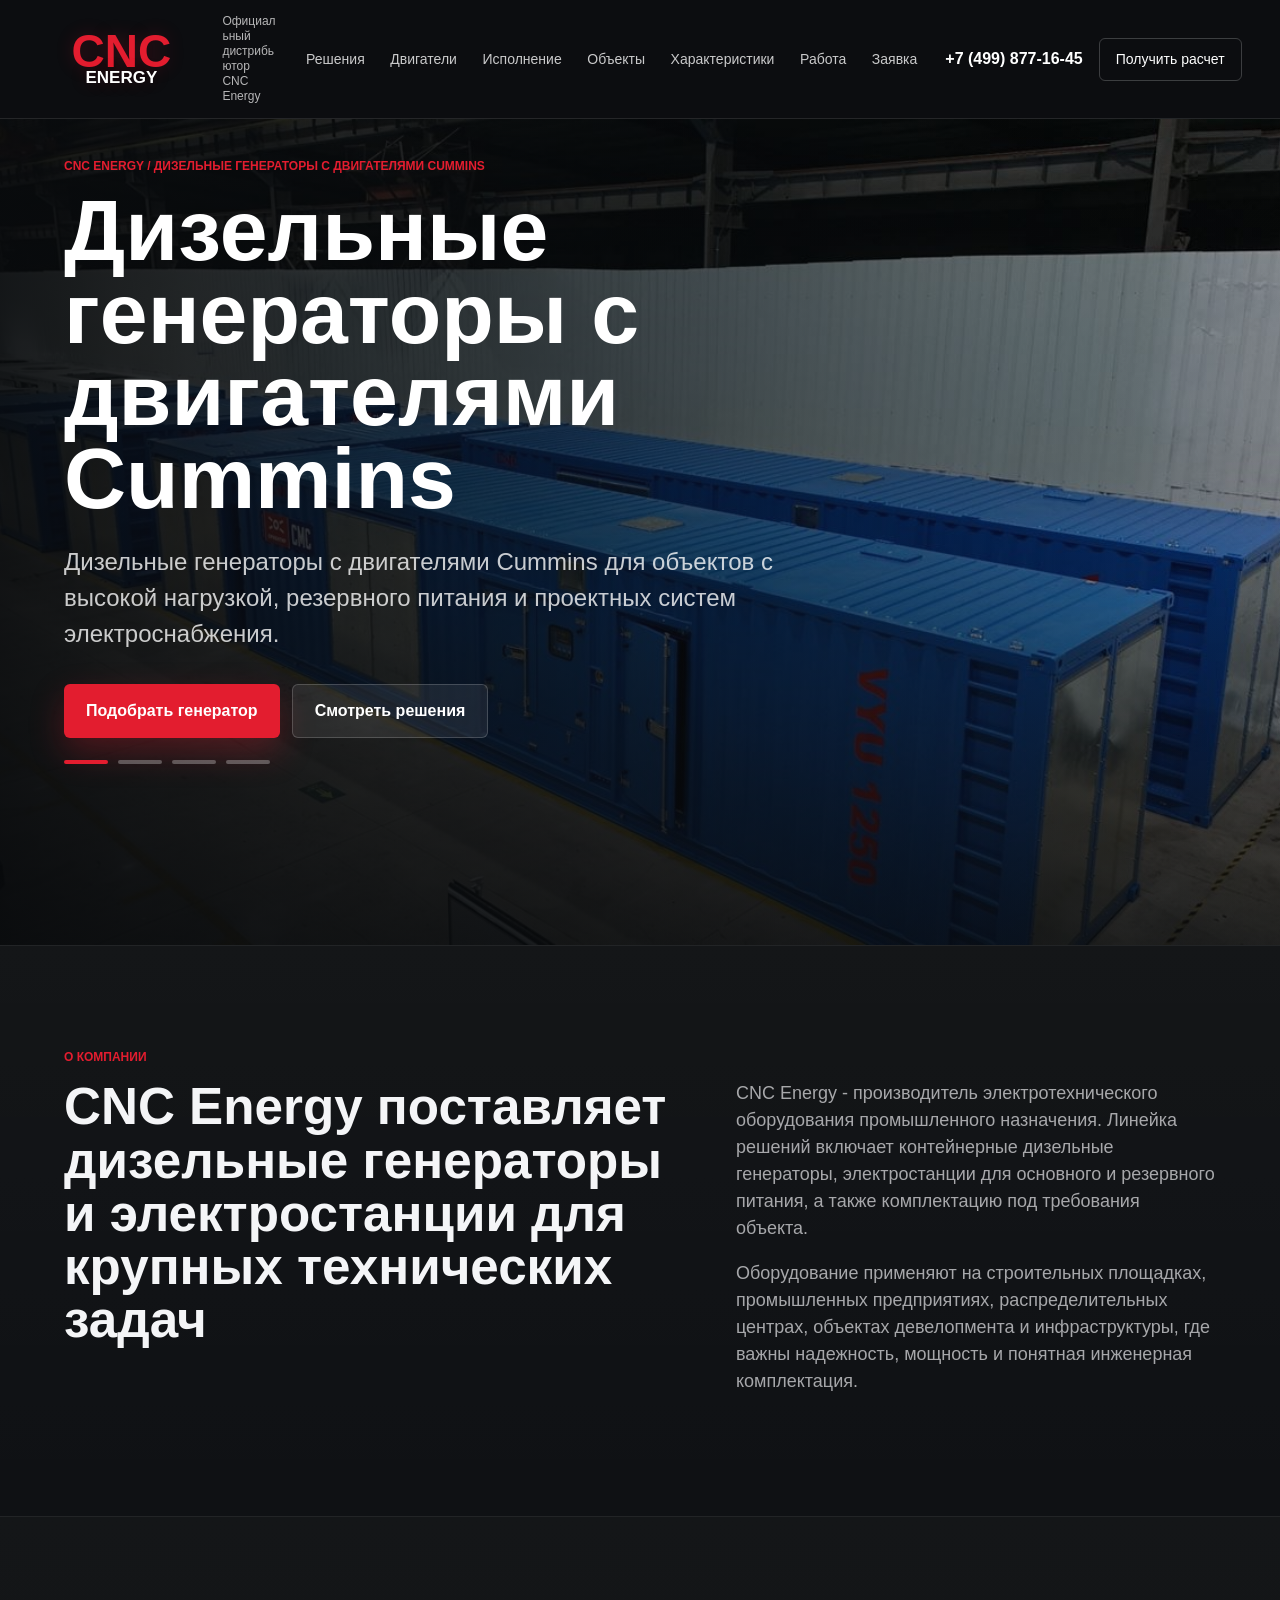
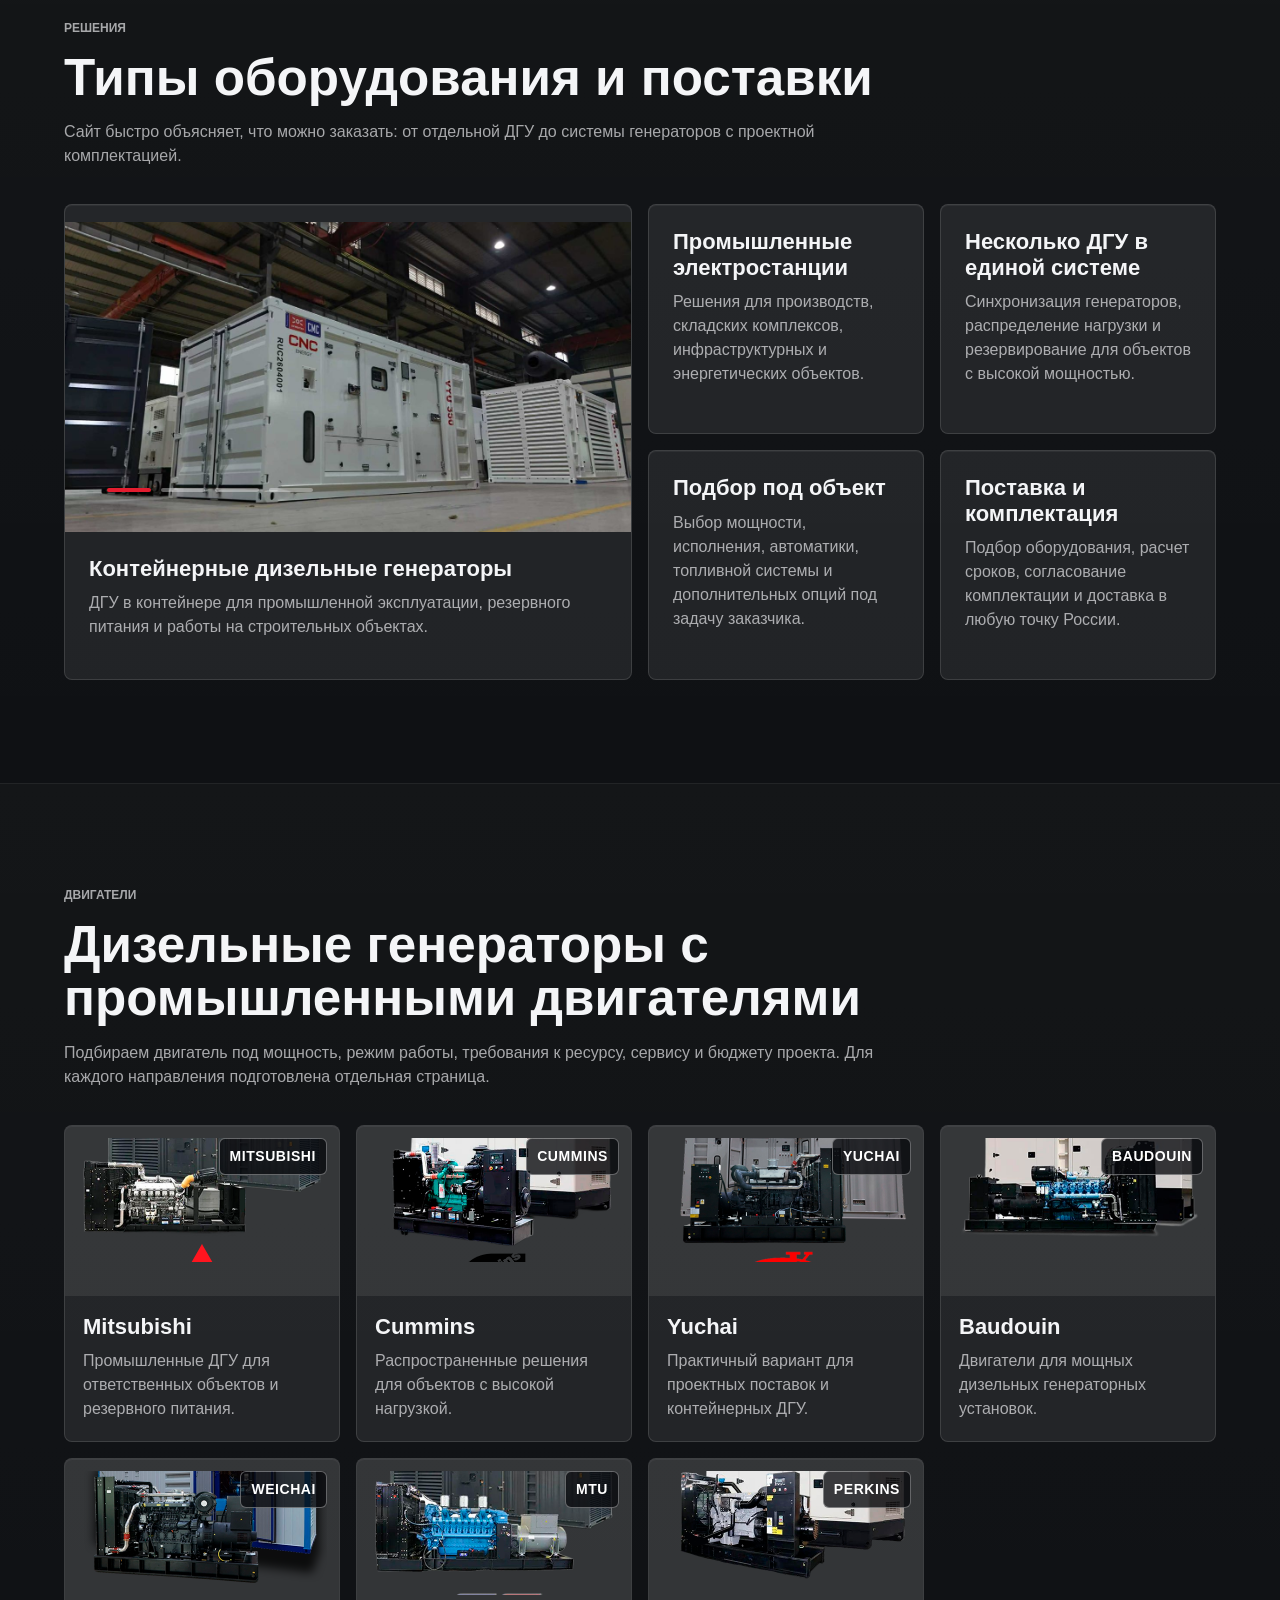
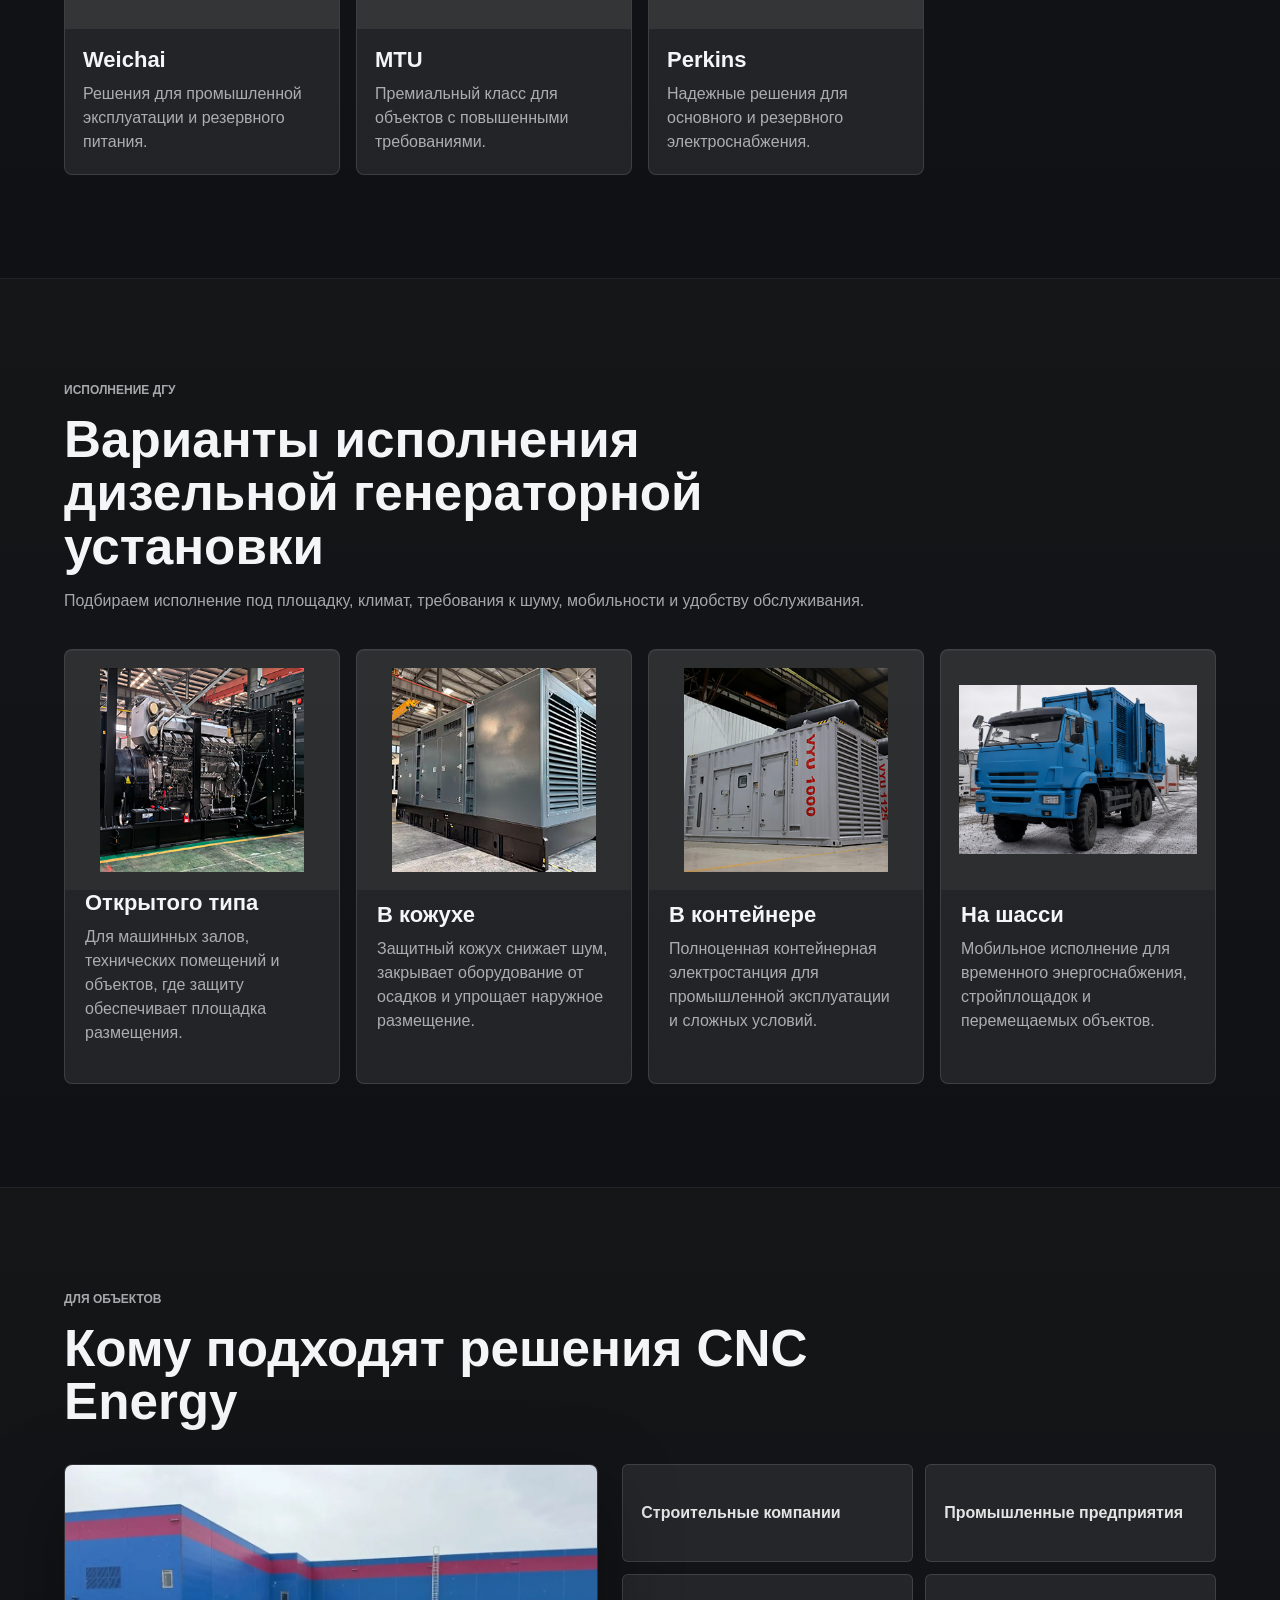
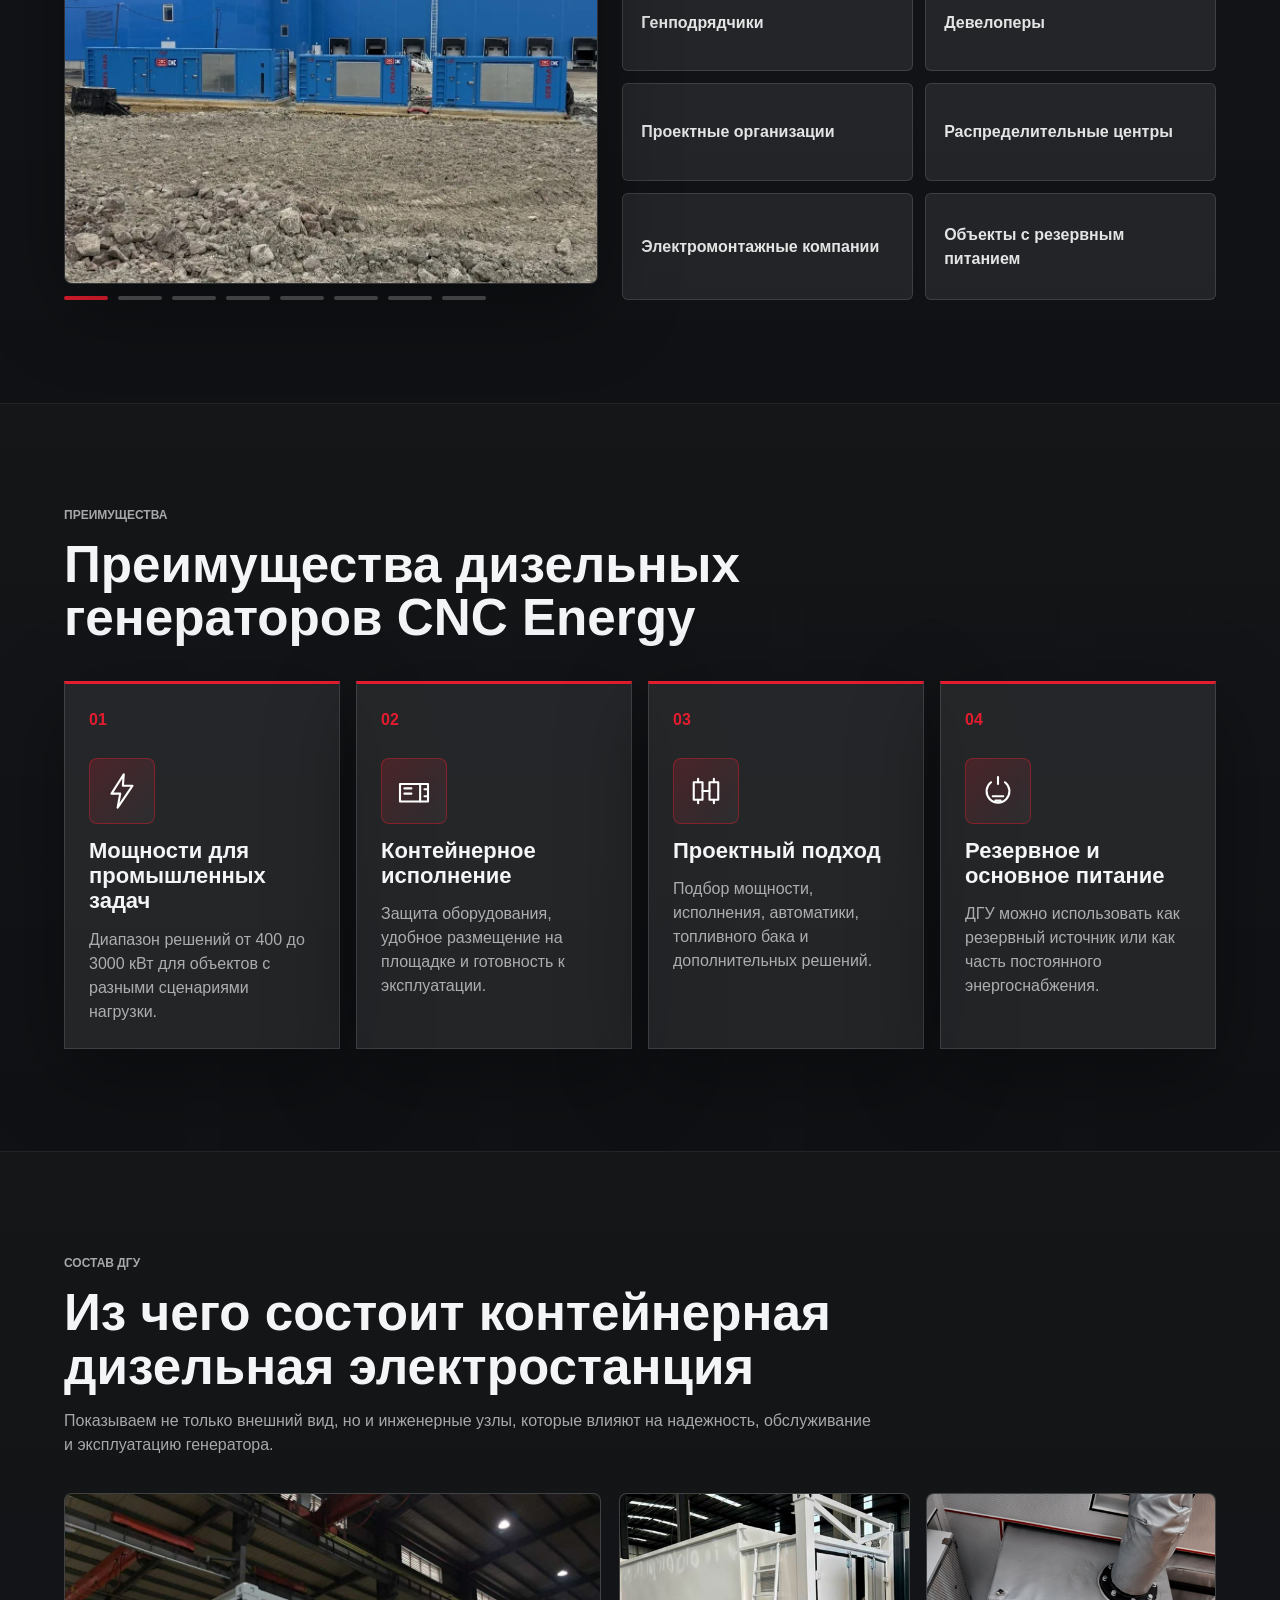
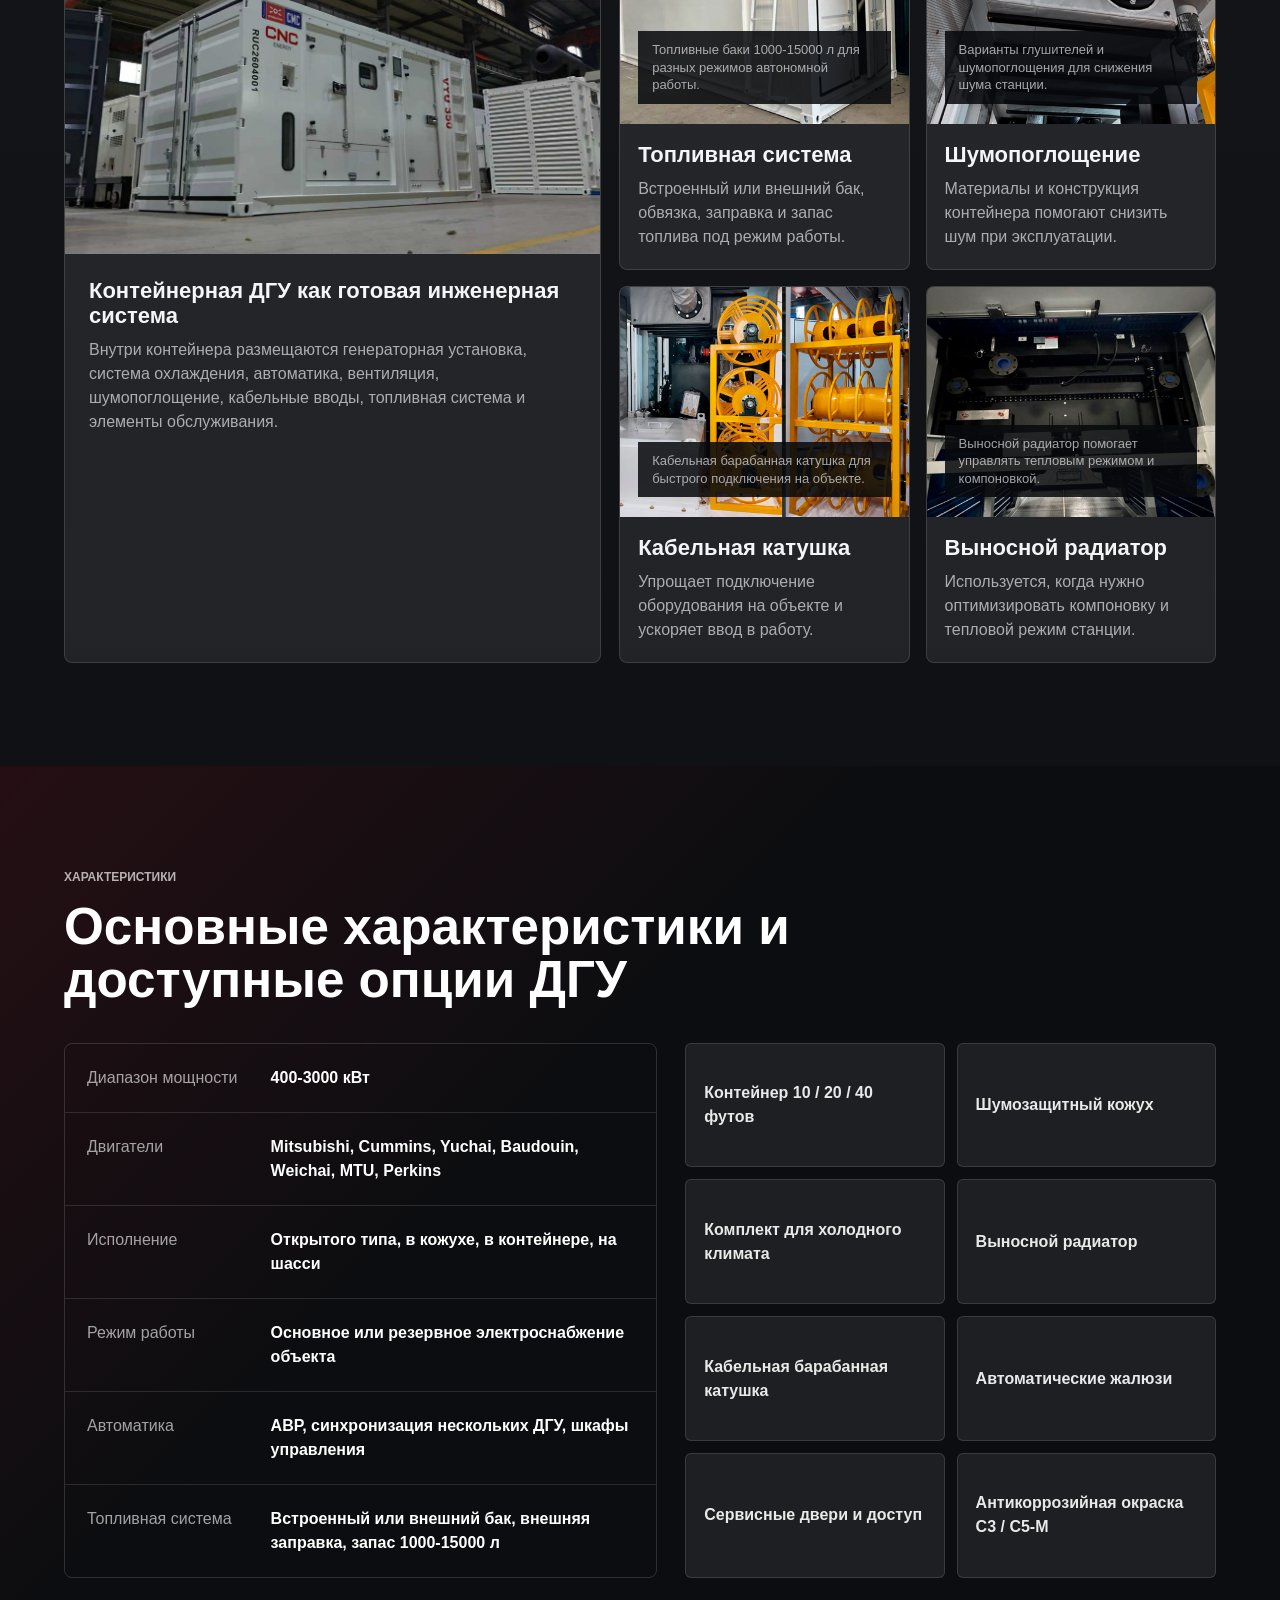
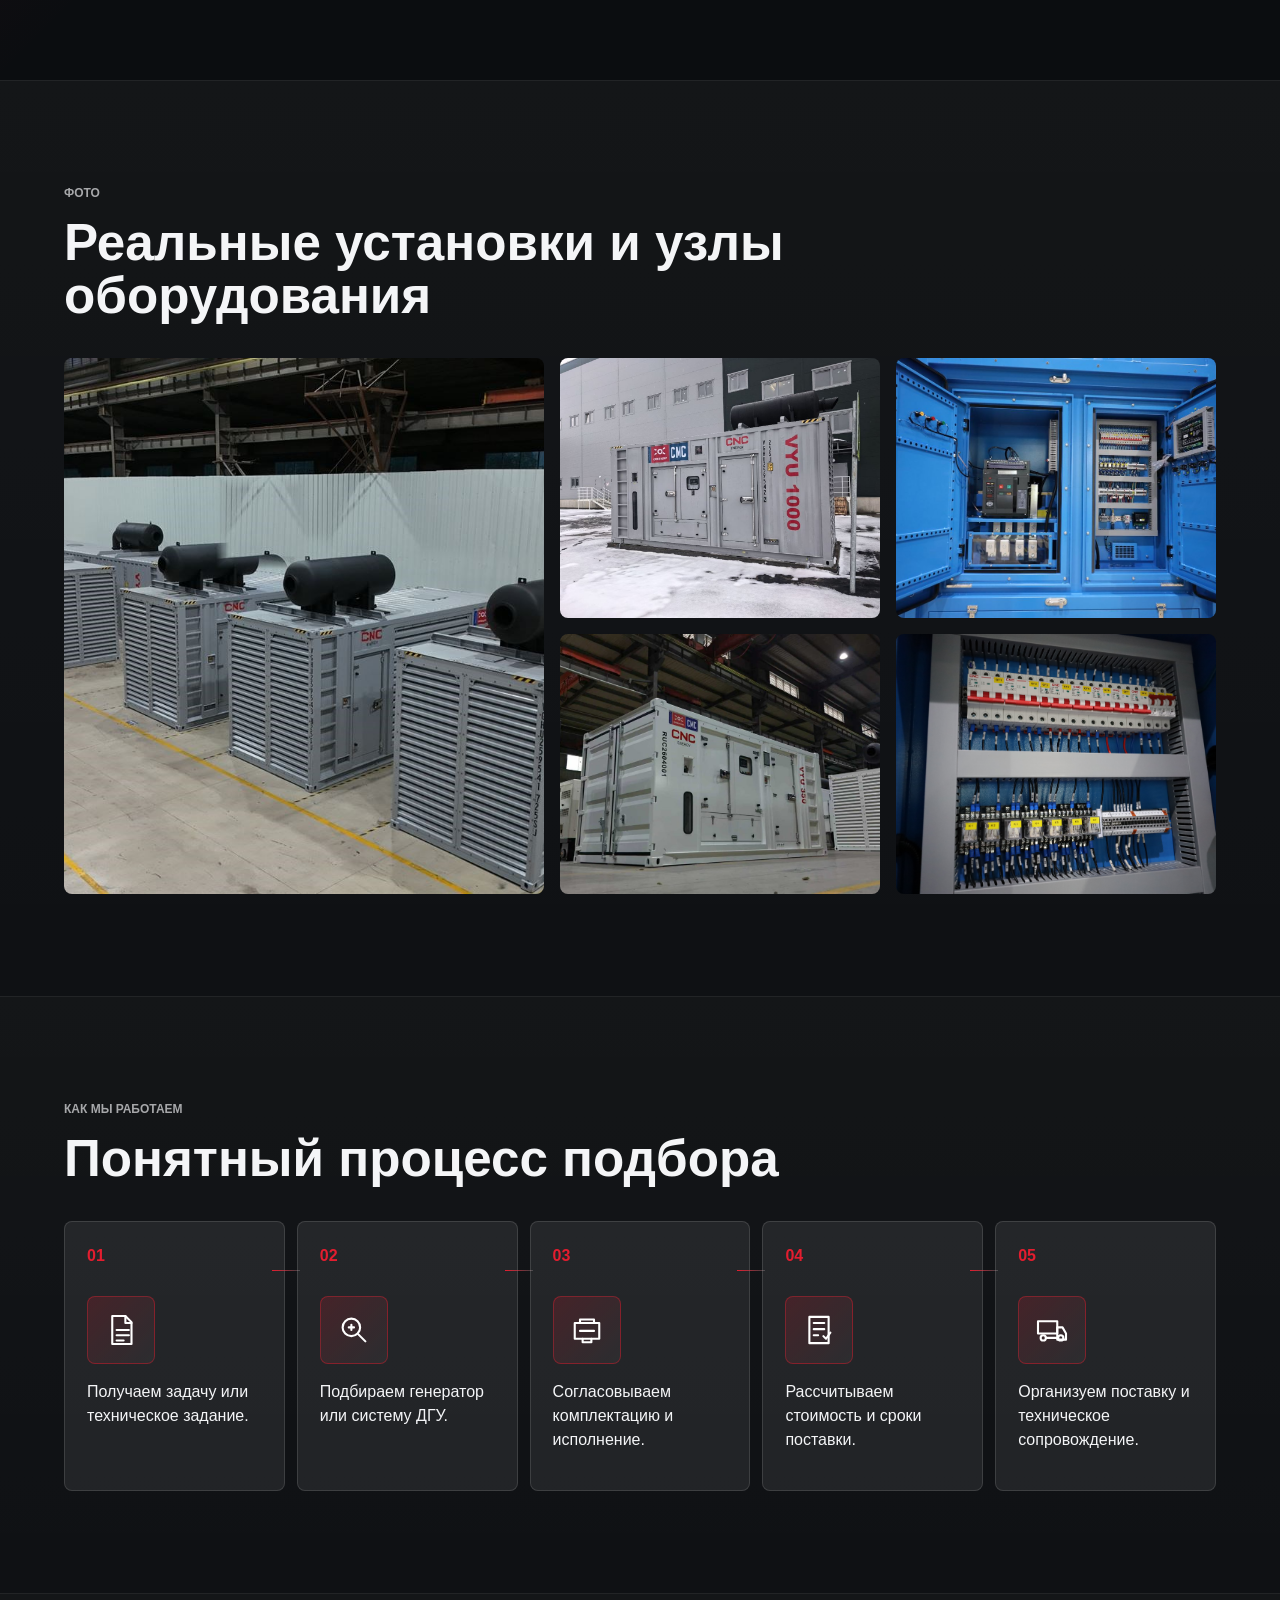
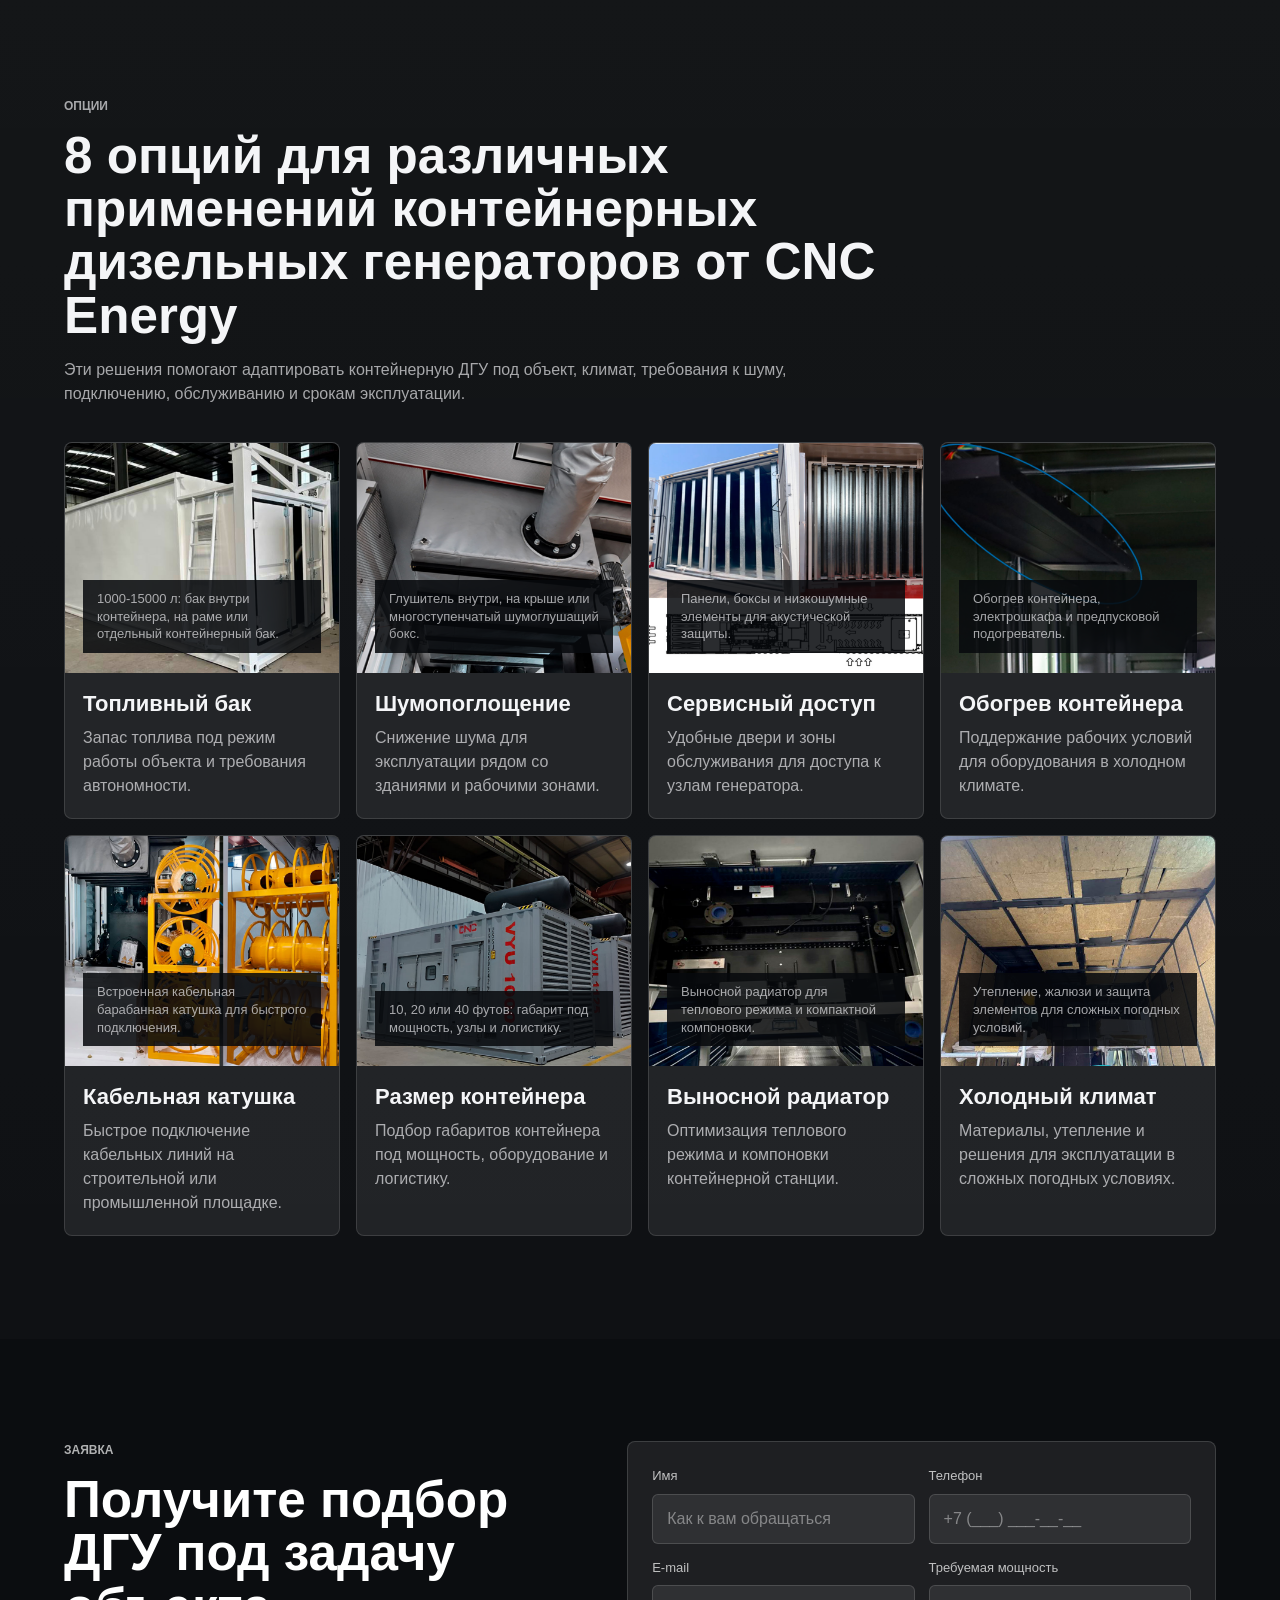
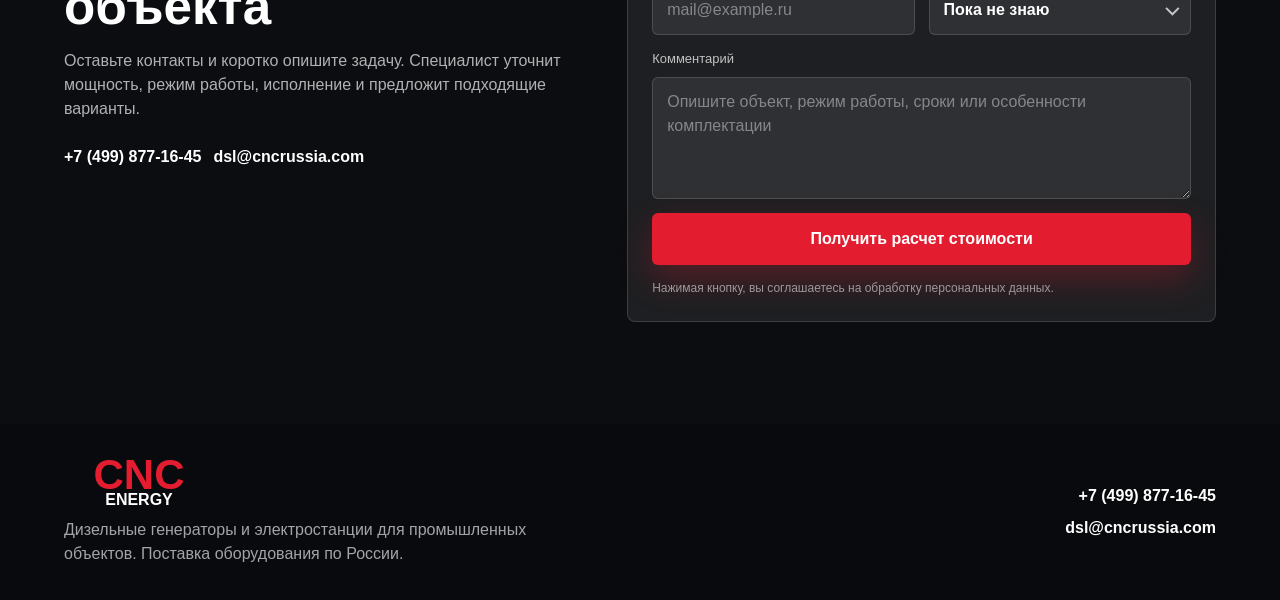
<file: cummins.html>
<!doctype html>
<html lang="ru">
<head>
  <meta charset="utf-8">
  <meta name="viewport" content="width=device-width, initial-scale=1">
  <meta name="format-detection" content="telephone=no">
  <title>Дизельные генераторы с двигателями Cummins | CNC Energy</title>
  <meta name="description" content="Дизельные генераторы и контейнерные ДГУ CNC Energy с двигателями Cummins: мощность 400-3000 кВт, открытое исполнение, кожух, контейнер и шасси. Подбор и поставка по России.">
  <link rel="canonical" href="https://cnc-energy.ru/cummins.html">
  <meta property="og:type" content="website">
  <meta property="og:title" content="Дизельные генераторы с двигателями Cummins | CNC Energy">
  <meta property="og:description" content="Дизельные генераторы и контейнерные ДГУ CNC Energy с двигателями Cummins: мощность 400-3000 кВт, открытое исполнение, кожух, контейнер и шасси. Подбор и поставка по России.">
  <meta property="og:image" content="https://cnc-energy.ru/assets/img/line-generators.jpg">
  <link rel="icon" href="assets/img/favicon.png" type="image/png">
  <link rel="stylesheet" href="styles.css">
</head>
<body>
  <header class="site-header">
    <a class="brand" href="/index.html" aria-label="CNC Energy">
      <span class="brand-mark">CNC <small>Energy</small></span>
      <span>Официальный дистрибьютор CNC Energy</span>
    </a>
    <nav class="nav" aria-label="Основная навигация">
      <a href="#solutions">Решения</a>
      <a href="#engines">Двигатели</a>
      <a href="#execution">Исполнение</a>
      <a href="#objects">Объекты</a>
      <a href="#specs">Характеристики</a>
      <a href="#process">Работа</a>
      <a href="#request">Заявка</a>
    </nav>
    <div class="header-actions">
      <a class="phone" href="tel:+74998771645">+7 (499) 877-16-45</a>
      <a class="header-cta" href="#request">Получить расчет</a>
    </div>
  </header>

  <main id="top">
    <section class="hero section-dark">
      <div class="hero-media" aria-hidden="true">
        <img class="hero-bg-slide active" src="assets/img/line-generators.jpg" alt="" fetchpriority="high">
        <img class="hero-bg-slide" src="assets/img/plant-generators.jpg" alt="">
        <img class="hero-bg-slide" src="assets/img/object-yard.jpg" alt="">
        <img class="hero-bg-slide" src="assets/img/winter-container.jpg" alt="">
      </div>
      <div class="hero-overlay"></div>
      <div class="hero-inner">
        <div class="hero-content">
          <p class="eyebrow">CNC Energy / дизельные генераторы с двигателями Cummins</p>
          <h1>Дизельные генераторы с двигателями Cummins</h1>
          <p class="hero-lead">Дизельные генераторы с двигателями Cummins для объектов с высокой нагрузкой, резервного питания и проектных систем электроснабжения.</p>
          <div class="hero-actions">
            <a class="btn btn-primary" href="#request">Подобрать генератор</a>
            <a class="btn btn-secondary" href="#solutions">Смотреть решения</a>
          </div>
        </div>
        <div class="hero-dots" aria-label="Переключение фотографий генераторов">
          <button class="carousel-dot active" type="button" data-slide="0" aria-label="Фото 1"></button>
          <button class="carousel-dot" type="button" data-slide="1" aria-label="Фото 2"></button>
          <button class="carousel-dot" type="button" data-slide="2" aria-label="Фото 3"></button>
          <button class="carousel-dot" type="button" data-slide="3" aria-label="Фото 4"></button>
        </div>
      </div>
    </section>

    <section class="intro section-panel">
      <div class="section-label">О компании</div>
      <div class="intro-grid">
        <div>
          <h2>CNC Energy поставляет дизельные генераторы и электростанции для крупных технических задач</h2>
        </div>
        <div class="intro-copy">
          <p>CNC Energy - производитель электротехнического оборудования промышленного назначения. Линейка решений включает контейнерные дизельные генераторы, электростанции для основного и резервного питания, а также комплектацию под требования объекта.</p>
          <p>Оборудование применяют на строительных площадках, промышленных предприятиях, распределительных центрах, объектах девелопмента и инфраструктуры, где важны надежность, мощность и понятная инженерная комплектация.</p>
        </div>
      </div>
    </section>

    <section id="solutions" class="section section-panel">
      <div class="section-head">
        <p class="section-label">Решения</p>
        <h2>Типы оборудования и поставки</h2>
        <p>Сайт быстро объясняет, что можно заказать: от отдельной ДГУ до системы генераторов с проектной комплектацией.</p>
      </div>
      <div class="solution-grid">
        <article class="solution-card featured">
          <div class="solution-carousel" aria-label="Карусель фотографий генераторов в цеху">
            <img class="solution-slide active" src="assets/img/workshop-01.jpg" alt="Контейнерная дизельная генераторная установка CNC Energy в цеху" loading="lazy">
            <img class="solution-slide" src="assets/img/workshop-02.jpg" alt="Ряд контейнерных генераторов CNC Energy в производственном цеху" loading="lazy">
            <img class="solution-slide" src="assets/img/workshop-03.jpg" alt="Несколько дизельных генераторов CNC Energy в цеху" loading="lazy">
            <img class="solution-slide" src="assets/img/workshop-04.jpg" alt="Дизельная генераторная установка CNC Energy на сборочной площадке" loading="lazy">
            <div class="solution-dots" aria-label="Переключение фотографий в цеху">
              <button class="solution-dot active" type="button" data-solution-slide="0" aria-label="Фото в цеху 1"></button>
              <button class="solution-dot" type="button" data-solution-slide="1" aria-label="Фото в цеху 2"></button>
              <button class="solution-dot" type="button" data-solution-slide="2" aria-label="Фото в цеху 3"></button>
              <button class="solution-dot" type="button" data-solution-slide="3" aria-label="Фото в цеху 4"></button>
            </div>
          </div>
          <div>
            <h3>Контейнерные дизельные генераторы</h3>
            <p>ДГУ в контейнере для промышленной эксплуатации, резервного питания и работы на строительных объектах.</p>
          </div>
        </article>
        <article class="solution-card">
          <h3>Промышленные электростанции</h3>
          <p>Решения для производств, складских комплексов, инфраструктурных и энергетических объектов.</p>
        </article>
        <article class="solution-card">
          <h3>Несколько ДГУ в единой системе</h3>
          <p>Синхронизация генераторов, распределение нагрузки и резервирование для объектов с высокой мощностью.</p>
        </article>
        <article class="solution-card">
          <h3>Подбор под объект</h3>
          <p>Выбор мощности, исполнения, автоматики, топливной системы и дополнительных опций под задачу заказчика.</p>
        </article>
        <article class="solution-card">
          <h3>Поставка и комплектация</h3>
          <p>Подбор оборудования, расчет сроков, согласование комплектации и доставка в любую точку России.</p>
        </article>
      </div>
    </section>

    <section id="engines" class="section section-panel">
      <div class="section-head">
        <p class="section-label">Двигатели</p>
        <h2>Дизельные генераторы с промышленными двигателями</h2>
        <p>Подбираем двигатель под мощность, режим работы, требования к ресурсу, сервису и бюджету проекта. Для каждого направления подготовлена отдельная страница.</p>
      </div>
      <div class="engine-grid">
        <a href="mitsubishi.html">
          <div class="engine-media">
          <img src="assets/img/engines/mitsubishi.png" alt="Дизельные генераторы с двигателями Mitsubishi" loading="lazy">
          <span class="engine-brand-logo engine-brand-logo-mitsubishi">Mitsubishi</span>
        </div>
          <h3>Mitsubishi</h3>
          <p>Промышленные ДГУ для ответственных объектов и резервного питания.</p>
        </a>
        <a href="cummins.html">
          <div class="engine-media">
          <img src="assets/img/engines/cummins.png" alt="Дизельные генераторы с двигателями Cummins" loading="lazy">
          <span class="engine-brand-logo engine-brand-logo-cummins">Cummins</span>
        </div>
          <h3>Cummins</h3>
          <p>Распространенные решения для объектов с высокой нагрузкой.</p>
        </a>
        <a href="yuchai.html">
          <div class="engine-media">
          <img src="assets/img/engines/yuchai.png" alt="Дизельные генераторы с двигателями Yuchai" loading="lazy">
          <span class="engine-brand-logo engine-brand-logo-yuchai">Yuchai</span>
        </div>
          <h3>Yuchai</h3>
          <p>Практичный вариант для проектных поставок и контейнерных ДГУ.</p>
        </a>
        <a href="baudouin.html">
          <div class="engine-media">
          <img src="assets/img/engines/baudouin.png" alt="Дизельные генераторы с двигателями Baudouin" loading="lazy">
          <span class="engine-brand-logo engine-brand-logo-baudouin">Baudouin</span>
        </div>
          <h3>Baudouin</h3>
          <p>Двигатели для мощных дизельных генераторных установок.</p>
        </a>
        <a href="weichai.html">
          <div class="engine-media">
          <img src="assets/img/engines/weichai.png" alt="Дизельные генераторы с двигателями Weichai" loading="lazy">
          <span class="engine-brand-logo engine-brand-logo-weichai">Weichai</span>
        </div>
          <h3>Weichai</h3>
          <p>Решения для промышленной эксплуатации и резервного питания.</p>
        </a>
        <a href="mtu.html">
          <div class="engine-media">
          <img src="assets/img/engines/mtu.png" alt="Дизельные генераторы с двигателями MTU" loading="lazy">
          <span class="engine-brand-logo engine-brand-logo-mtu">MTU</span>
        </div>
          <h3>MTU</h3>
          <p>Премиальный класс для объектов с повышенными требованиями.</p>
        </a>
        <a href="perkins.html">
          <div class="engine-media">
          <img src="assets/img/engines/perkins.png" alt="Дизельные генераторы с двигателями Perkins" loading="lazy">
          <span class="engine-brand-logo engine-brand-logo-perkins">Perkins</span>
        </div>
          <h3>Perkins</h3>
          <p>Надежные решения для основного и резервного электроснабжения.</p>
        </a>
      </div>
    </section>

    <section id="execution" class="section section-panel">
      <div class="section-head">
        <p class="section-label">Исполнение ДГУ</p>
        <h2>Варианты исполнения дизельной генераторной установки</h2>
        <p>Подбираем исполнение под площадку, климат, требования к шуму, мобильности и удобству обслуживания.</p>
      </div>
      <div class="execution-grid">
        <article>
          <img src="assets/img/execution/open.png" alt="ДГУ открытого типа без контейнера" loading="lazy">
          <div>
            <h3>Открытого типа</h3>
            <p>Для машинных залов, технических помещений и объектов, где защиту обеспечивает площадка размещения.</p>
          </div>
        </article>
        <article>
          <img src="assets/img/execution/canopy.jpg" alt="ДГУ в шумозащитном кожухе" loading="lazy">
          <div>
            <h3>В кожухе</h3>
            <p>Защитный кожух снижает шум, закрывает оборудование от осадков и упрощает наружное размещение.</p>
          </div>
        </article>
        <article>
          <img src="assets/img/execution/container.png" alt="Контейнерная ДГУ CNC Energy" loading="lazy">
          <div>
            <h3>В контейнере</h3>
            <p>Полноценная контейнерная электростанция для промышленной эксплуатации и сложных условий.</p>
          </div>
        </article>
        <article>
          <img src="assets/img/execution/canopy-trailer.png" alt="ДГУ в кожухе на шасси" loading="lazy">
          <div>
            <h3>На шасси</h3>
            <p>Мобильное исполнение для временного энергоснабжения, стройплощадок и перемещаемых объектов.</p>
          </div>
        </article>
      </div>
    </section>

    <section id="objects" class="section section-panel">
      <div class="section-head">
        <p class="section-label">Для объектов</p>
        <h2>Кому подходят решения CNC Energy</h2>
      </div>
      <div class="object-layout">
        <div class="object-photo object-carousel" aria-label="Карусель фотографий ДГУ на объектах">
          <div class="object-frame">
            <img class="object-slide active" src="assets/img/object-yard.jpg" alt="Контейнерные ДГУ на промышленной площадке" loading="lazy">
            <img class="object-slide" src="assets/img/object-site-01.jpg" alt="Контейнерные дизельные генераторы CNC Energy возле промышленного здания" loading="lazy">
            <img class="object-slide" src="assets/img/object-site-02.jpg" alt="Несколько дизельных генераторов CNC Energy на объекте" loading="lazy">
            <img class="object-slide" src="assets/img/object-site-03.jpg" alt="Контейнерная электростанция CNC Energy на строительной площадке" loading="lazy">
            <img class="object-slide" src="assets/img/object-site-04.jpg" alt="Дизельная электростанция CNC Energy в зимних условиях эксплуатации" loading="lazy">
            <img class="object-slide" src="assets/img/object-site-05.jpg" alt="Белая контейнерная ДГУ CNC Energy на фоне промышленного здания" loading="lazy">
            <img class="object-slide" src="assets/img/object-site-06.jpg" alt="Белые контейнерные электростанции CNC Energy рядом со зданием" loading="lazy">
            <img class="object-slide" src="assets/img/object-site-07.jpg" alt="ДГУ CNC Energy в белом контейнере на объекте" loading="lazy">
          </div>
          <div class="object-dots" aria-label="Переключение фотографий объектов">
            <button class="object-dot active" type="button" data-object-slide="0" aria-label="Объект 1"></button>
            <button class="object-dot" type="button" data-object-slide="1" aria-label="Объект 2"></button>
            <button class="object-dot" type="button" data-object-slide="2" aria-label="Объект 3"></button>
            <button class="object-dot" type="button" data-object-slide="3" aria-label="Объект 4"></button>
            <button class="object-dot" type="button" data-object-slide="4" aria-label="Объект 5"></button>
            <button class="object-dot" type="button" data-object-slide="5" aria-label="Объект 6"></button>
            <button class="object-dot" type="button" data-object-slide="6" aria-label="Объект 7"></button>
            <button class="object-dot" type="button" data-object-slide="7" aria-label="Объект 8"></button>
          </div>
        </div>
        <div class="object-list">
          <span>Строительные компании</span>
          <span>Промышленные предприятия</span>
          <span>Генподрядчики</span>
          <span>Девелоперы</span>
          <span>Проектные организации</span>
          <span>Распределительные центры</span>
          <span>Электромонтажные компании</span>
          <span>Объекты с резервным питанием</span>
        </div>
      </div>
    </section>

    <section class="section section-panel">
      <div class="section-head">
        <p class="section-label">Преимущества</p>
        <h2>Преимущества дизельных генераторов CNC Energy</h2>
      </div>
      <div class="benefit-grid">
        <article>
          <strong>01</strong>
          <div class="benefit-icon" aria-hidden="true">
            <svg viewBox="0 0 48 48"><path d="M26 5 12 27h10l-3 16 17-25H25z"/></svg>
          </div>
          <h3>Мощности для промышленных задач</h3>
          <p>Диапазон решений от 400 до 3000 кВт для объектов с разными сценариями нагрузки.</p>
        </article>
        <article>
          <strong>02</strong>
          <div class="benefit-icon" aria-hidden="true">
            <svg viewBox="0 0 48 48"><path d="M8 16h32v20H8z"/><path d="M13 21h8M13 27h8M31 16v20"/><path d="M36 22h4M36 30h4"/></svg>
          </div>
          <h3>Контейнерное исполнение</h3>
          <p>Защита оборудования, удобное размещение на площадке и готовность к эксплуатации.</p>
        </article>
        <article>
          <strong>03</strong>
          <div class="benefit-icon" aria-hidden="true">
            <svg viewBox="0 0 48 48"><path d="M10 34h10V14H10zM28 34h10V14H28z"/><path d="M20 24h8"/><path d="M15 10v4M15 34v4M33 10v4M33 34v4"/></svg>
          </div>
          <h3>Проектный подход</h3>
          <p>Подбор мощности, исполнения, автоматики, топливного бака и дополнительных решений.</p>
        </article>
        <article>
          <strong>04</strong>
          <div class="benefit-icon" aria-hidden="true">
            <svg viewBox="0 0 48 48"><path d="M24 8v8"/><path d="M16 14a13 13 0 1 0 16 0"/><path d="M18 30h12M21 35h6"/></svg>
          </div>
          <h3>Резервное и основное питание</h3>
          <p>ДГУ можно использовать как резервный источник или как часть постоянного энергоснабжения.</p>
        </article>
      </div>
    </section>

    <section id="components" class="section section-panel">
      <div class="section-head">
        <p class="section-label">Состав ДГУ</p>
        <h2>Из чего состоит контейнерная дизельная электростанция</h2>
        <p>Показываем не только внешний вид, но и инженерные узлы, которые влияют на надежность, обслуживание и эксплуатацию генератора.</p>
      </div>
      <div class="components-layout">
        <article class="component-main">
          <img src="assets/img/workshop-01.jpg" alt="Контейнерная ДГУ CNC Energy в цеху" loading="lazy">
          <div>
            <h3>Контейнерная ДГУ как готовая инженерная система</h3>
            <p>Внутри контейнера размещаются генераторная установка, система охлаждения, автоматика, вентиляция, шумопоглощение, кабельные вводы, топливная система и элементы обслуживания.</p>
          </div>
        </article>
        <div class="component-grid">
          <article>
            <div class="mini-carousel" data-mini-carousel>
              <img class="mini-slide active" src="assets/img/components/detail/opt-1-1.jpg" alt="Контейнерный топливный бак" loading="lazy">
              <img class="mini-slide" src="assets/img/components/detail/opt-1-2.jpg" alt="Топливный бак внутри контейнера" loading="lazy">
              <img class="mini-slide" src="assets/img/components/detail/opt-1-3.jpg" alt="Топливный бак на раме контейнера" loading="lazy">
              <p class="mini-caption">Топливные баки 1000-15000 л для разных режимов автономной работы.</p>
            </div>
            <h3>Топливная система</h3>
            <p>Встроенный или внешний бак, обвязка, заправка и запас топлива под режим работы.</p>
          </article>
          <article>
            <div class="mini-carousel" data-mini-carousel>
              <img class="mini-slide active" src="assets/img/components/detail/opt-2-1.jpg" alt="Внутренний глушитель контейнерной ДГУ" loading="lazy">
              <img class="mini-slide" src="assets/img/components/detail/opt-2-2.jpg" alt="Глушитель на крыше контейнера" loading="lazy">
              <img class="mini-slide" src="assets/img/components/detail/opt-2-3.jpg" alt="Многоступенчатый шумоглушащий бокс" loading="lazy">
              <p class="mini-caption">Варианты глушителей и шумопоглощения для снижения шума станции.</p>
            </div>
            <h3>Шумопоглощение</h3>
            <p>Материалы и конструкция контейнера помогают снизить шум при эксплуатации.</p>
          </article>
          <article>
            <div class="mini-carousel" data-mini-carousel>
              <img class="mini-slide active" src="assets/img/components/detail/opt-5-1.jpg" alt="Кабельная катушка внутри контейнера" loading="lazy">
              <img class="mini-slide" src="assets/img/components/detail/opt-5-2.png" alt="Кабельная барабанная катушка" loading="lazy">
              <img class="mini-slide" src="assets/img/components/detail/opt-5-3.png" alt="Барабанная катушка для быстрого подключения" loading="lazy">
              <p class="mini-caption">Кабельная барабанная катушка для быстрого подключения на объекте.</p>
            </div>
            <h3>Кабельная катушка</h3>
            <p>Упрощает подключение оборудования на объекте и ускоряет ввод в работу.</p>
          </article>
          <article>
            <div class="mini-carousel" data-mini-carousel>
              <img class="mini-slide active" src="assets/img/components/detail/opt-7-1.jpg" alt="Выносной радиатор контейнерной ДГУ" loading="lazy">
              <img class="mini-slide" src="assets/img/components/detail/opt-7-2.jpg" alt="Выносной радиатор уменьшает габариты установки" loading="lazy">
              <img class="mini-slide" src="assets/img/components/detail/opt-7-3.jpg" alt="Компоновка с выносным радиатором" loading="lazy">
              <p class="mini-caption">Выносной радиатор помогает управлять тепловым режимом и компоновкой.</p>
            </div>
            <h3>Выносной радиатор</h3>
            <p>Используется, когда нужно оптимизировать компоновку и тепловой режим станции.</p>
          </article>
        </div>
      </div>
    </section>

    <section id="specs" class="section specs section-dark">
      <div class="section-head">
        <p class="section-label">Характеристики</p>
        <h2>Основные характеристики и доступные опции ДГУ</h2>
      </div>
      <div class="spec-layout">
        <div class="spec-table" role="table" aria-label="Основные характеристики дизельных генераторов">
          <div role="row">
            <span role="cell">Диапазон мощности</span>
            <strong role="cell">400-3000 кВт</strong>
          </div>
          <div role="row">
            <span role="cell">Двигатели</span>
            <strong role="cell">Mitsubishi, Cummins, Yuchai, Baudouin, Weichai, MTU, Perkins</strong>
          </div>
          <div role="row">
            <span role="cell">Исполнение</span>
            <strong role="cell">Открытого типа, в кожухе, в контейнере, на шасси</strong>
          </div>
          <div role="row">
            <span role="cell">Режим работы</span>
            <strong role="cell">Основное или резервное электроснабжение объекта</strong>
          </div>
          <div role="row">
            <span role="cell">Автоматика</span>
            <strong role="cell">АВР, синхронизация нескольких ДГУ, шкафы управления</strong>
          </div>
          <div role="row">
            <span role="cell">Топливная система</span>
            <strong role="cell">Встроенный или внешний бак, внешняя заправка, запас 1000-15000 л</strong>
          </div>
        </div>
        <div class="option-grid">
          <span>Контейнер 10 / 20 / 40 футов</span>
          <span>Шумозащитный кожух</span>
          <span>Комплект для холодного климата</span>
          <span>Выносной радиатор</span>
          <span>Кабельная барабанная катушка</span>
          <span>Автоматические жалюзи</span>
          <span>Сервисные двери и доступ</span>
          <span>Антикоррозийная окраска C3 / C5-M</span>
        </div>
      </div>
    </section>

    <section class="section gallery section-panel">
      <div class="section-head">
        <p class="section-label">Фото</p>
        <h2>Реальные установки и узлы оборудования</h2>
      </div>
      <div class="gallery-grid">
        <img src="assets/img/plant-generators.jpg" alt="Генераторы CNC Energy на производственной площадке" loading="lazy">
        <img src="assets/img/winter-container.jpg" alt="Контейнерная электростанция CNC Energy зимой" loading="lazy">
        <img src="assets/img/control-cabinet.jpg" alt="Шкаф управления дизельной электростанции" loading="lazy">
        <img src="assets/img/workshop-01.jpg" alt="Белый контейнерный дизельный генератор CNC Energy в цеху" loading="lazy">
        <img src="assets/img/gallery-control-panel.jpg" alt="Шкаф автоматики и электрические компоненты ДГУ" loading="lazy">
      </div>
    </section>

    <section id="process" class="section section-panel">
      <div class="section-head">
        <p class="section-label">Как мы работаем</p>
        <h2>Понятный процесс подбора</h2>
      </div>
      <ol class="process-list">
        <li>
          <span>01</span>
          <div class="process-icon" aria-hidden="true">
            <svg viewBox="0 0 48 48"><path d="M14 8h15l7 7v25H14z"/><path d="M29 8v8h7"/><path d="M19 24h14M19 30h14M19 36h8"/></svg>
          </div>
          <p>Получаем задачу или техническое задание.</p>
        </li>
        <li>
          <span>02</span>
          <div class="process-icon" aria-hidden="true">
            <svg viewBox="0 0 48 48"><circle cx="21" cy="21" r="10"/><path d="M29 29l8 8"/><path d="M18 21h6M21 18v6"/></svg>
          </div>
          <p>Подбираем генератор или систему ДГУ.</p>
        </li>
        <li>
          <span>03</span>
          <div class="process-icon" aria-hidden="true">
            <svg viewBox="0 0 48 48"><path d="M10 16h28v18H10z"/><path d="M16 16v-4h16v4"/><path d="M16 25h16"/><path d="M19 34v4h10v-4"/></svg>
          </div>
          <p>Согласовываем комплектацию и исполнение.</p>
        </li>
        <li>
          <span>04</span>
          <div class="process-icon" aria-hidden="true">
            <svg viewBox="0 0 48 48"><path d="M13 9h22v30H13z"/><path d="M18 16h12M18 23h12M18 30h5"/><path d="M29 31l3 3 5-7"/></svg>
          </div>
          <p>Рассчитываем стоимость и сроки поставки.</p>
        </li>
        <li>
          <span>05</span>
          <div class="process-icon" aria-hidden="true">
            <svg viewBox="0 0 48 48"><path d="M8 28h22V14H8z"/><path d="M30 21h6l4 7v7H30z"/><path d="M14 36a3 3 0 1 0 0-6 3 3 0 0 0 0 6z"/><path d="M34 36a3 3 0 1 0 0-6 3 3 0 0 0 0 6z"/><path d="M17 33h14"/></svg>
          </div>
          <p>Организуем поставку и техническое сопровождение.</p>
        </li>
      </ol>
    </section>

    <section id="options" class="section section-panel">
      <div class="section-head">
        <p class="section-label">Опции</p>
        <h2>8 опций для различных применений контейнерных дизельных генераторов от CNC Energy</h2>
        <p>Эти решения помогают адаптировать контейнерную ДГУ под объект, климат, требования к шуму, подключению, обслуживанию и срокам эксплуатации.</p>
      </div>
      <div class="options-grid">
        <article>
          <div class="mini-carousel" data-mini-carousel>
            <img class="mini-slide active" src="assets/img/options/detail/opt-1-1.jpg" alt="Контейнерный топливный бак" loading="lazy">
            <img class="mini-slide" src="assets/img/options/detail/opt-1-2.jpg" alt="Топливный бак внутри контейнера" loading="lazy">
            <img class="mini-slide" src="assets/img/options/detail/opt-1-3.jpg" alt="Топливный бак на раме контейнера" loading="lazy">
            <p class="mini-caption">1000-15000 л: бак внутри контейнера, на раме или отдельный контейнерный бак.</p>
          </div>
          <h3>Топливный бак</h3>
          <p>Запас топлива под режим работы объекта и требования автономности.</p>
        </article>
        <article>
          <div class="mini-carousel" data-mini-carousel>
            <img class="mini-slide active" src="assets/img/options/detail/opt-2-1.jpg" alt="Внутренний глушитель контейнерной ДГУ" loading="lazy">
            <img class="mini-slide" src="assets/img/options/detail/opt-2-2.jpg" alt="Глушитель на крыше контейнера" loading="lazy">
            <img class="mini-slide" src="assets/img/options/detail/opt-2-3.jpg" alt="Многоступенчатый шумоглушащий бокс" loading="lazy">
            <p class="mini-caption">Глушитель внутри, на крыше или многоступенчатый шумоглушащий бокс.</p>
          </div>
          <h3>Шумопоглощение</h3>
          <p>Снижение шума для эксплуатации рядом со зданиями и рабочими зонами.</p>
        </article>
        <article>
          <div class="mini-carousel" data-mini-carousel>
            <img class="mini-slide active" src="assets/img/options/detail/opt-3-1.jpg" alt="Шумопоглощающие панели" loading="lazy">
            <img class="mini-slide" src="assets/img/options/detail/opt-3-2.jpg" alt="Шумопоглощающий бокс" loading="lazy">
            <img class="mini-slide" src="assets/img/options/detail/opt-3-3.png" alt="Низкошумный глушитель" loading="lazy">
            <p class="mini-caption">Панели, боксы и низкошумные элементы для акустической защиты.</p>
          </div>
          <h3>Сервисный доступ</h3>
          <p>Удобные двери и зоны обслуживания для доступа к узлам генератора.</p>
        </article>
        <article>
          <div class="mini-carousel" data-mini-carousel>
            <img class="mini-slide active" src="assets/img/options/detail/opt-4-1.jpg" alt="Обогрев контейнера" loading="lazy">
            <img class="mini-slide" src="assets/img/options/detail/opt-4-2.jpg" alt="Обогрев электрошкафа" loading="lazy">
            <img class="mini-slide" src="assets/img/options/detail/opt-4-3.jpg" alt="Предпусковой подогреватель" loading="lazy">
            <p class="mini-caption">Обогрев контейнера, электрошкафа и предпусковой подогреватель.</p>
          </div>
          <h3>Обогрев контейнера</h3>
          <p>Поддержание рабочих условий для оборудования в холодном климате.</p>
        </article>
        <article>
          <div class="mini-carousel" data-mini-carousel>
            <img class="mini-slide active" src="assets/img/options/detail/opt-5-1.jpg" alt="Кабельная катушка внутри контейнера" loading="lazy">
            <img class="mini-slide" src="assets/img/options/detail/opt-5-2.png" alt="Кабельная барабанная катушка" loading="lazy">
            <img class="mini-slide" src="assets/img/options/detail/opt-5-3.png" alt="Барабанная катушка для подключения" loading="lazy">
            <p class="mini-caption">Встроенная кабельная барабанная катушка для быстрого подключения.</p>
          </div>
          <h3>Кабельная катушка</h3>
          <p>Быстрое подключение кабельных линий на строительной или промышленной площадке.</p>
        </article>
        <article>
          <div class="mini-carousel" data-mini-carousel>
            <img class="mini-slide active" src="assets/img/options/detail/opt-6-1.jpg" alt="10-футовый контейнер" loading="lazy">
            <img class="mini-slide" src="assets/img/options/detail/opt-6-2.jpg" alt="20-футовый контейнер" loading="lazy">
            <img class="mini-slide" src="assets/img/options/detail/opt-6-3.jpg" alt="40-футовый контейнер" loading="lazy">
            <p class="mini-caption">10, 20 или 40 футов: габарит под мощность, узлы и логистику.</p>
          </div>
          <h3>Размер контейнера</h3>
          <p>Подбор габаритов контейнера под мощность, оборудование и логистику.</p>
        </article>
        <article>
          <div class="mini-carousel" data-mini-carousel>
            <img class="mini-slide active" src="assets/img/options/detail/opt-7-1.jpg" alt="Выносной радиатор ДГУ" loading="lazy">
            <img class="mini-slide" src="assets/img/options/detail/opt-7-2.jpg" alt="Выносные радиаторы уменьшают габариты" loading="lazy">
            <img class="mini-slide" src="assets/img/options/detail/opt-7-3.jpg" alt="Компоновка с выносным радиатором" loading="lazy">
            <p class="mini-caption">Выносной радиатор для теплового режима и компактной компоновки.</p>
          </div>
          <h3>Выносной радиатор</h3>
          <p>Оптимизация теплового режима и компоновки контейнерной станции.</p>
        </article>
        <article>
          <div class="mini-carousel" data-mini-carousel>
            <img class="mini-slide active" src="assets/img/options/detail/opt-8-1.jpg" alt="Звукопоглощающий материал" loading="lazy">
            <img class="mini-slide" src="assets/img/options/detail/opt-8-2.jpg" alt="Автоматические жалюзи контейнера" loading="lazy">
            <img class="mini-slide" src="assets/img/options/detail/opt-8-3.jpg" alt="Защита жалюзи от наледи" loading="lazy">
            <p class="mini-caption">Утепление, жалюзи и защита элементов для сложных погодных условий.</p>
          </div>
          <h3>Холодный климат</h3>
          <p>Материалы, утепление и решения для эксплуатации в сложных погодных условиях.</p>
        </article>
      </div>
    </section>

    <section id="request" class="request section-dark">
      <div class="request-inner">
        <div class="request-copy">
          <p class="section-label">Заявка</p>
          <h2>Получите подбор ДГУ под задачу объекта</h2>
          <p>Оставьте контакты и коротко опишите задачу. Специалист уточнит мощность, режим работы, исполнение и предложит подходящие варианты.</p>
          <div class="contact-line">
            <a href="tel:+74998771645">+7 (499) 877-16-45</a>
            <a href="mailto:dsl@cncrussia.com">dsl@cncrussia.com</a>
          </div>
        </div>
        <form class="lead-form" action="send-request.php" method="post">
          <label>
            <span>Имя</span>
            <input name="name" autocomplete="name" placeholder="Как к вам обращаться">
          </label>
          <label>
            <span>Телефон</span>
            <input name="phone" autocomplete="tel" placeholder="+7 (___) ___-__-__" required>
          </label>
          <label>
            <span>E-mail</span>
            <input name="email" type="email" autocomplete="email" placeholder="mail@example.ru">
          </label>
          <label>
            <span>Требуемая мощность</span>
            <select name="power">
              <option value="">Пока не знаю</option>
              <option>400-800 кВт</option>
              <option>800-1200 кВт</option>
              <option>1200-1800 кВт</option>
              <option>1800-2400 кВт</option>
              <option>2400-3000 кВт</option>
            </select>
          </label>
          <label class="wide">
            <span>Комментарий</span>
            <textarea name="message" rows="4" placeholder="Опишите объект, режим работы, сроки или особенности комплектации"></textarea>
          </label>
          <button class="btn btn-primary wide" type="submit">Получить расчет стоимости</button>
          <p class="form-note">Нажимая кнопку, вы соглашаетесь на обработку персональных данных.</p>
        </form>
      </div>
    </section>
  </main>

  <footer class="footer">
    <div>
      <span class="brand-mark">CNC <small>Energy</small></span>
      <p>Дизельные генераторы и электростанции для промышленных объектов. Поставка оборудования по России.</p>
    </div>
    <div>
      <a href="tel:+74998771645">+7 (499) 877-16-45</a>
      <a href="mailto:dsl@cncrussia.com">dsl@cncrussia.com</a>
    </div>
  </footer>
  <script src="script.js"></script>
</body>
</html>
</file>
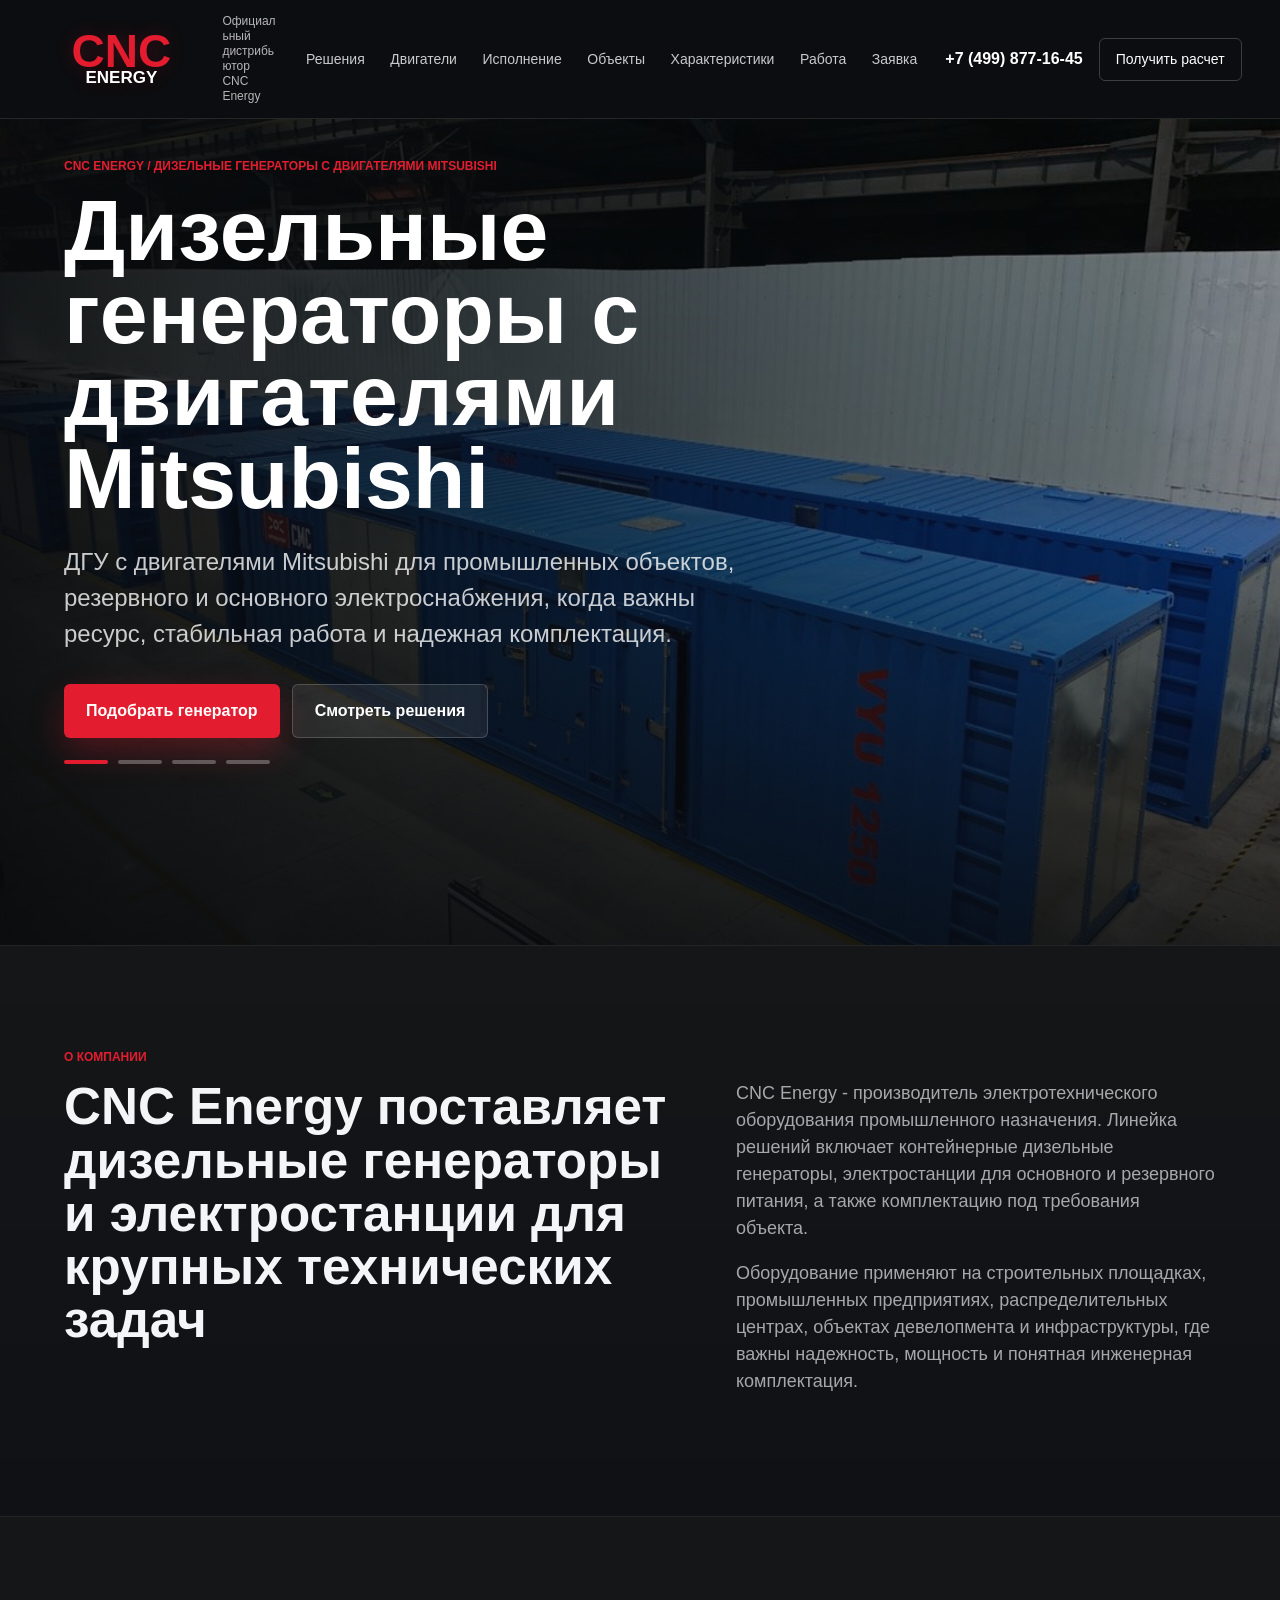
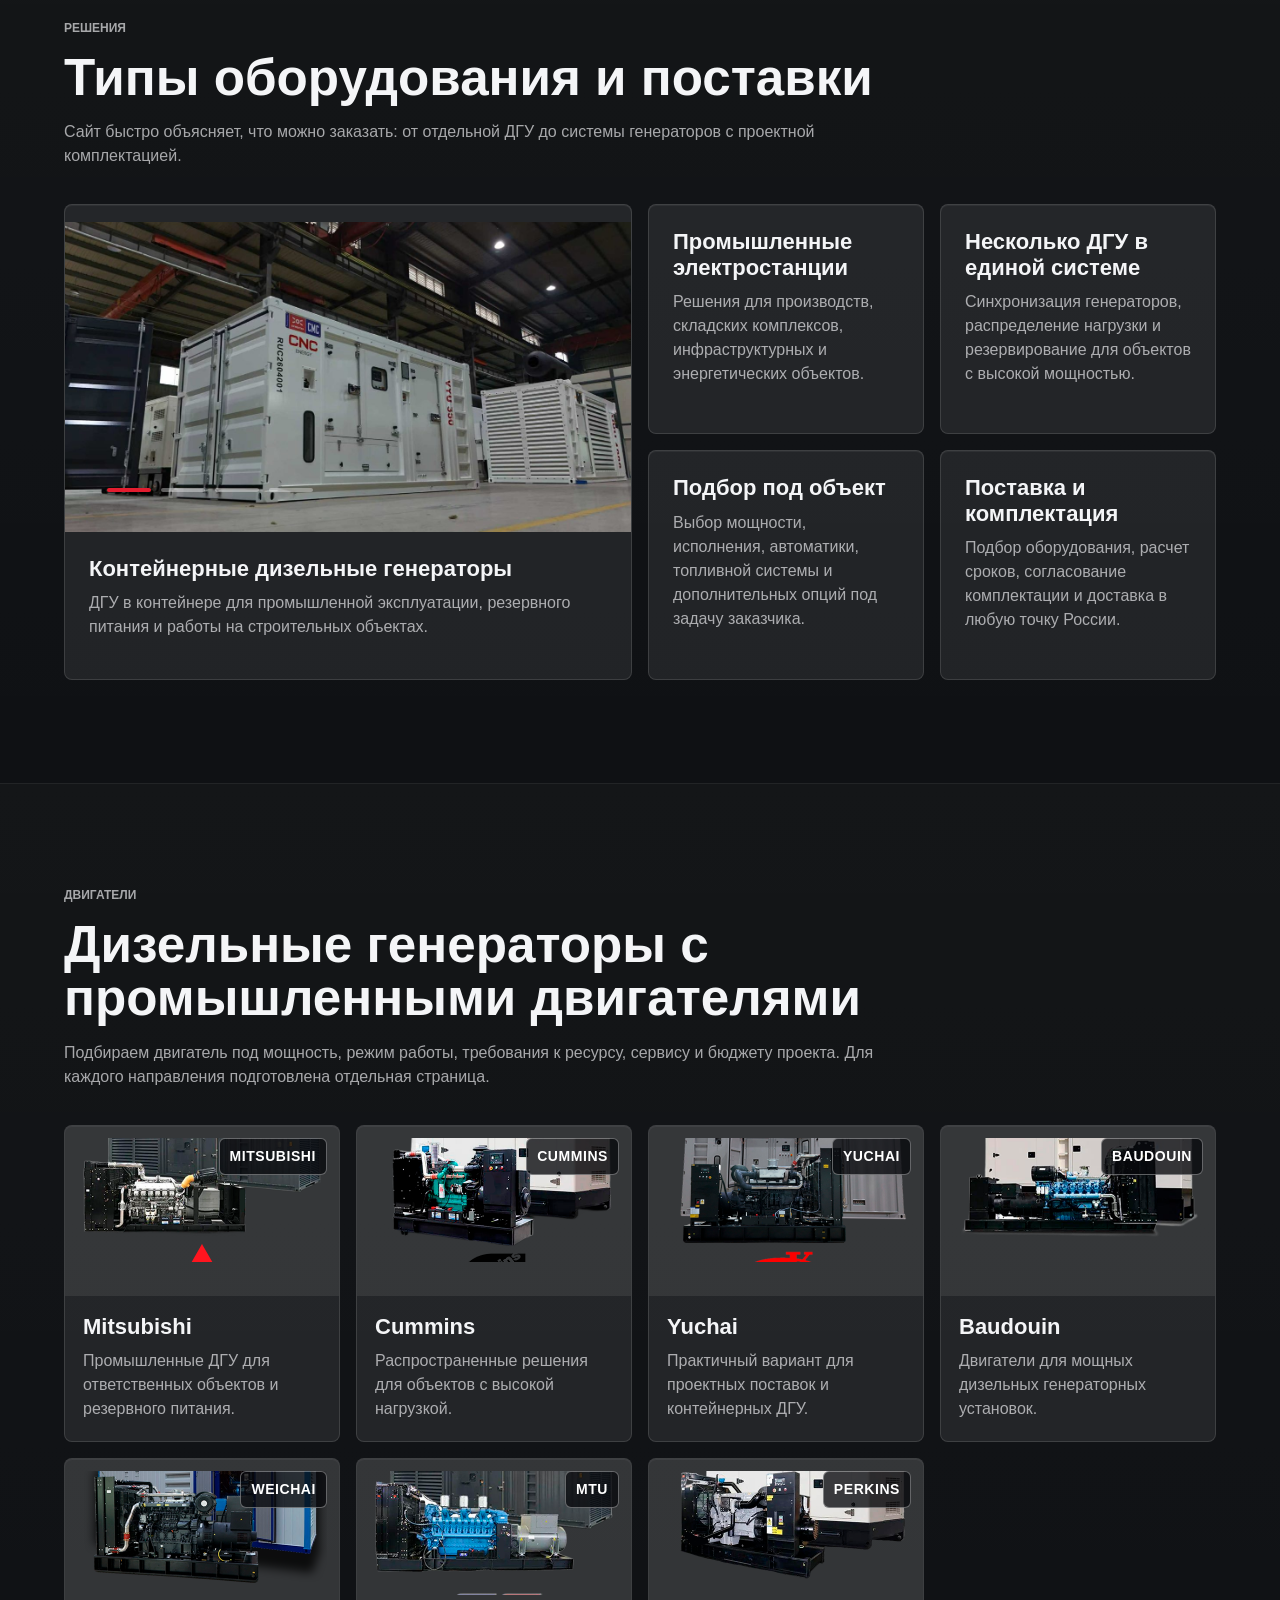
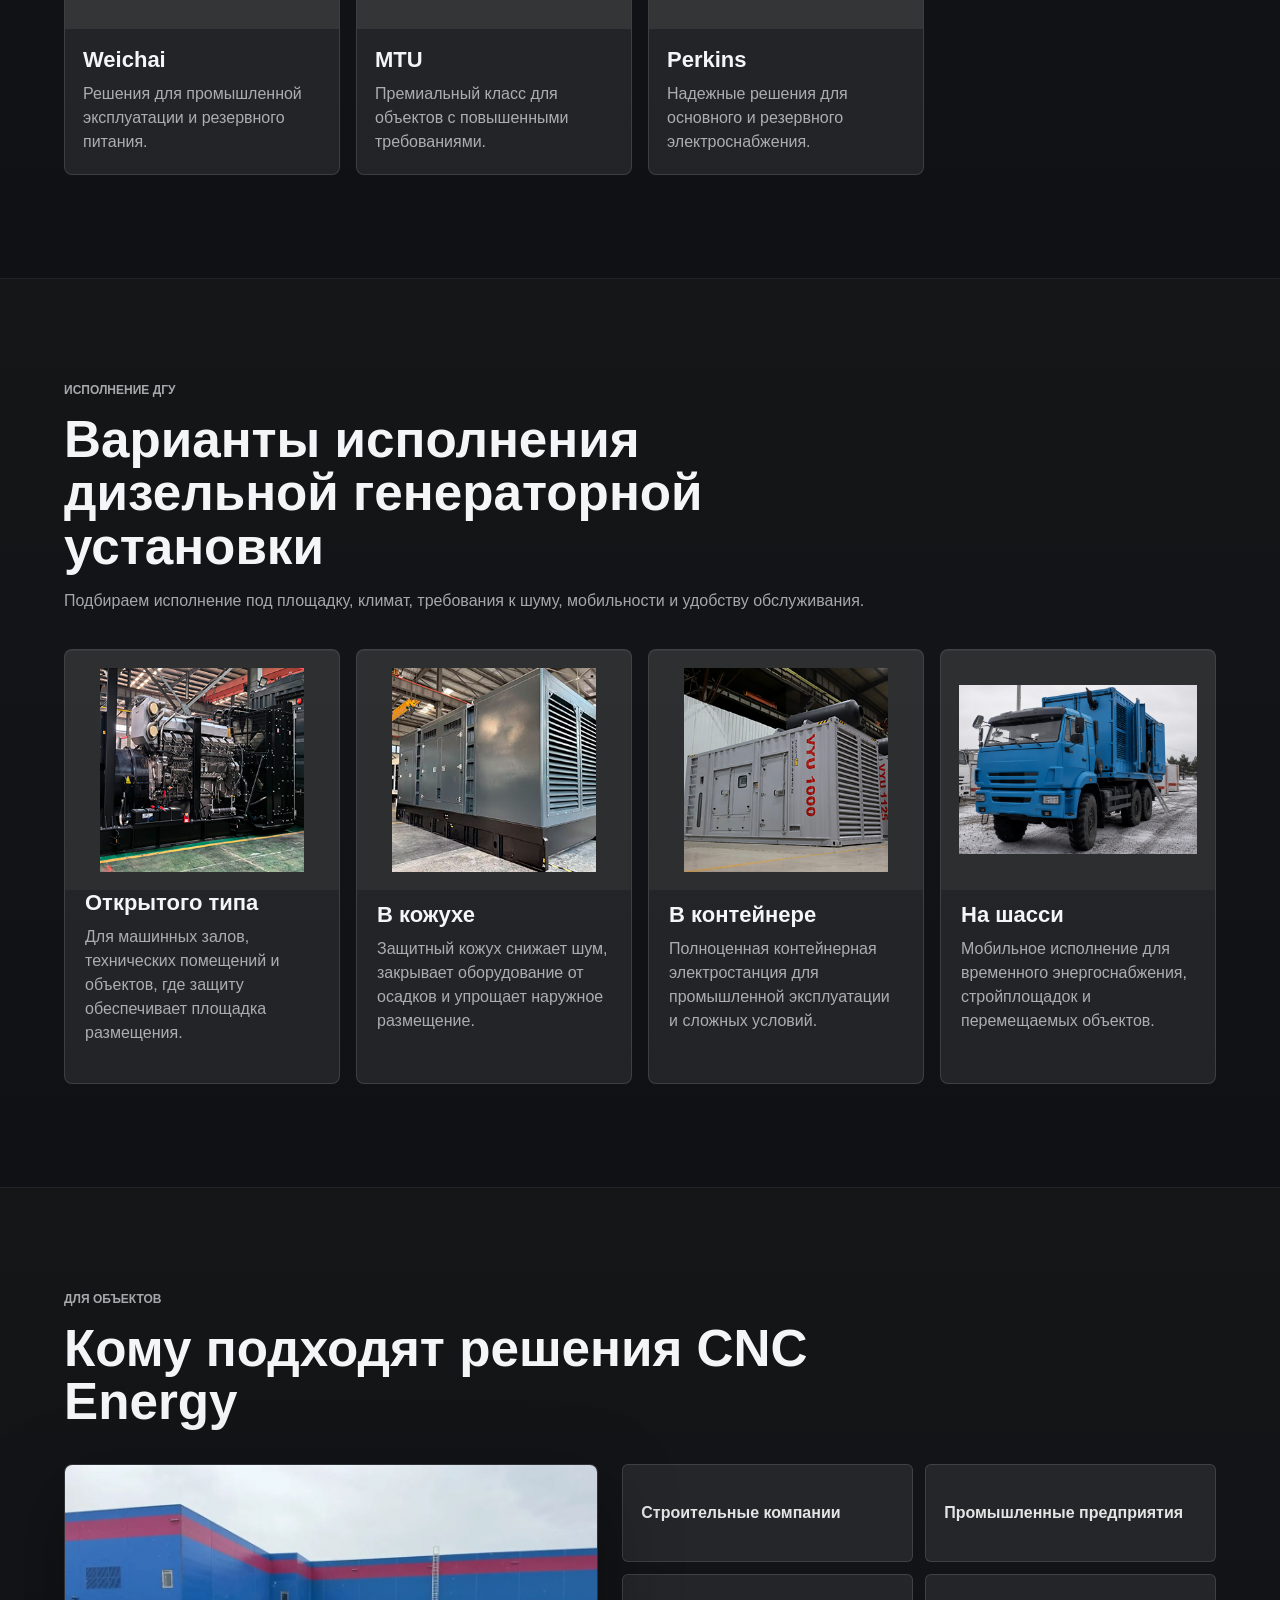
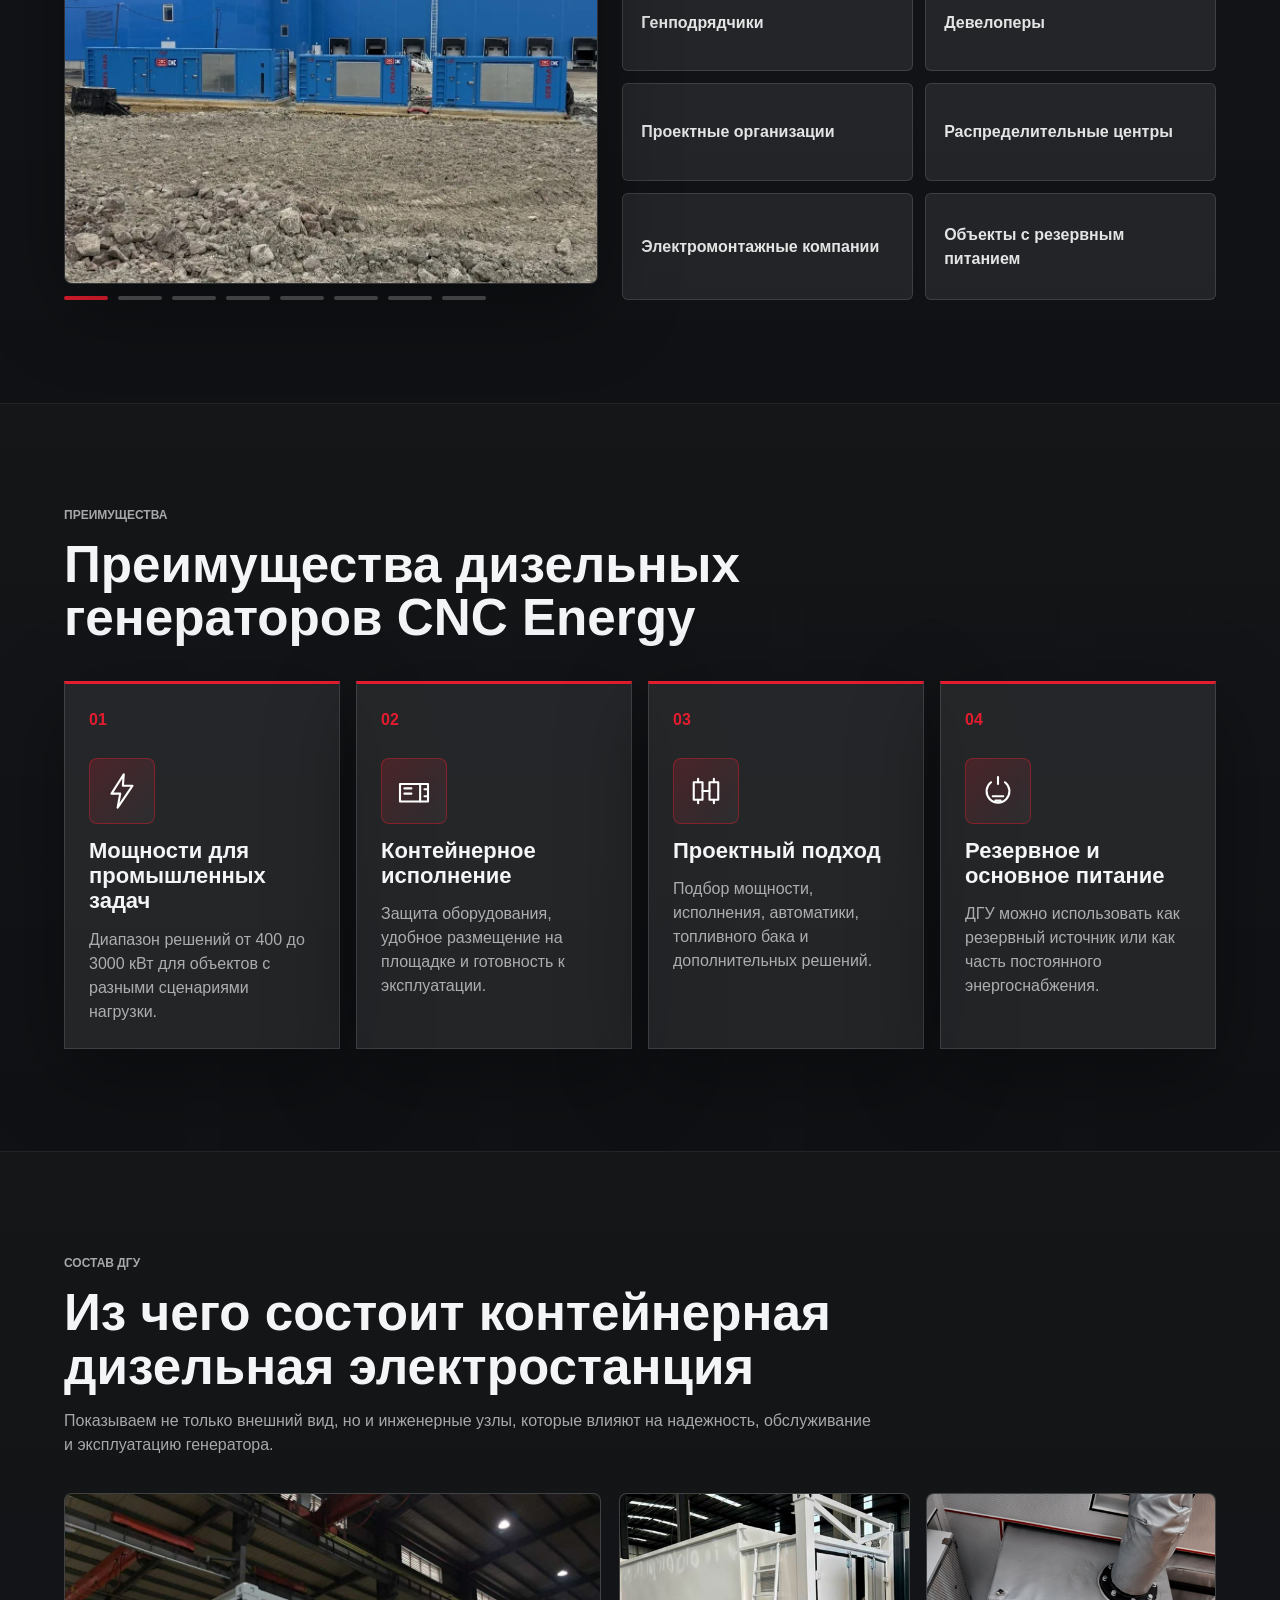
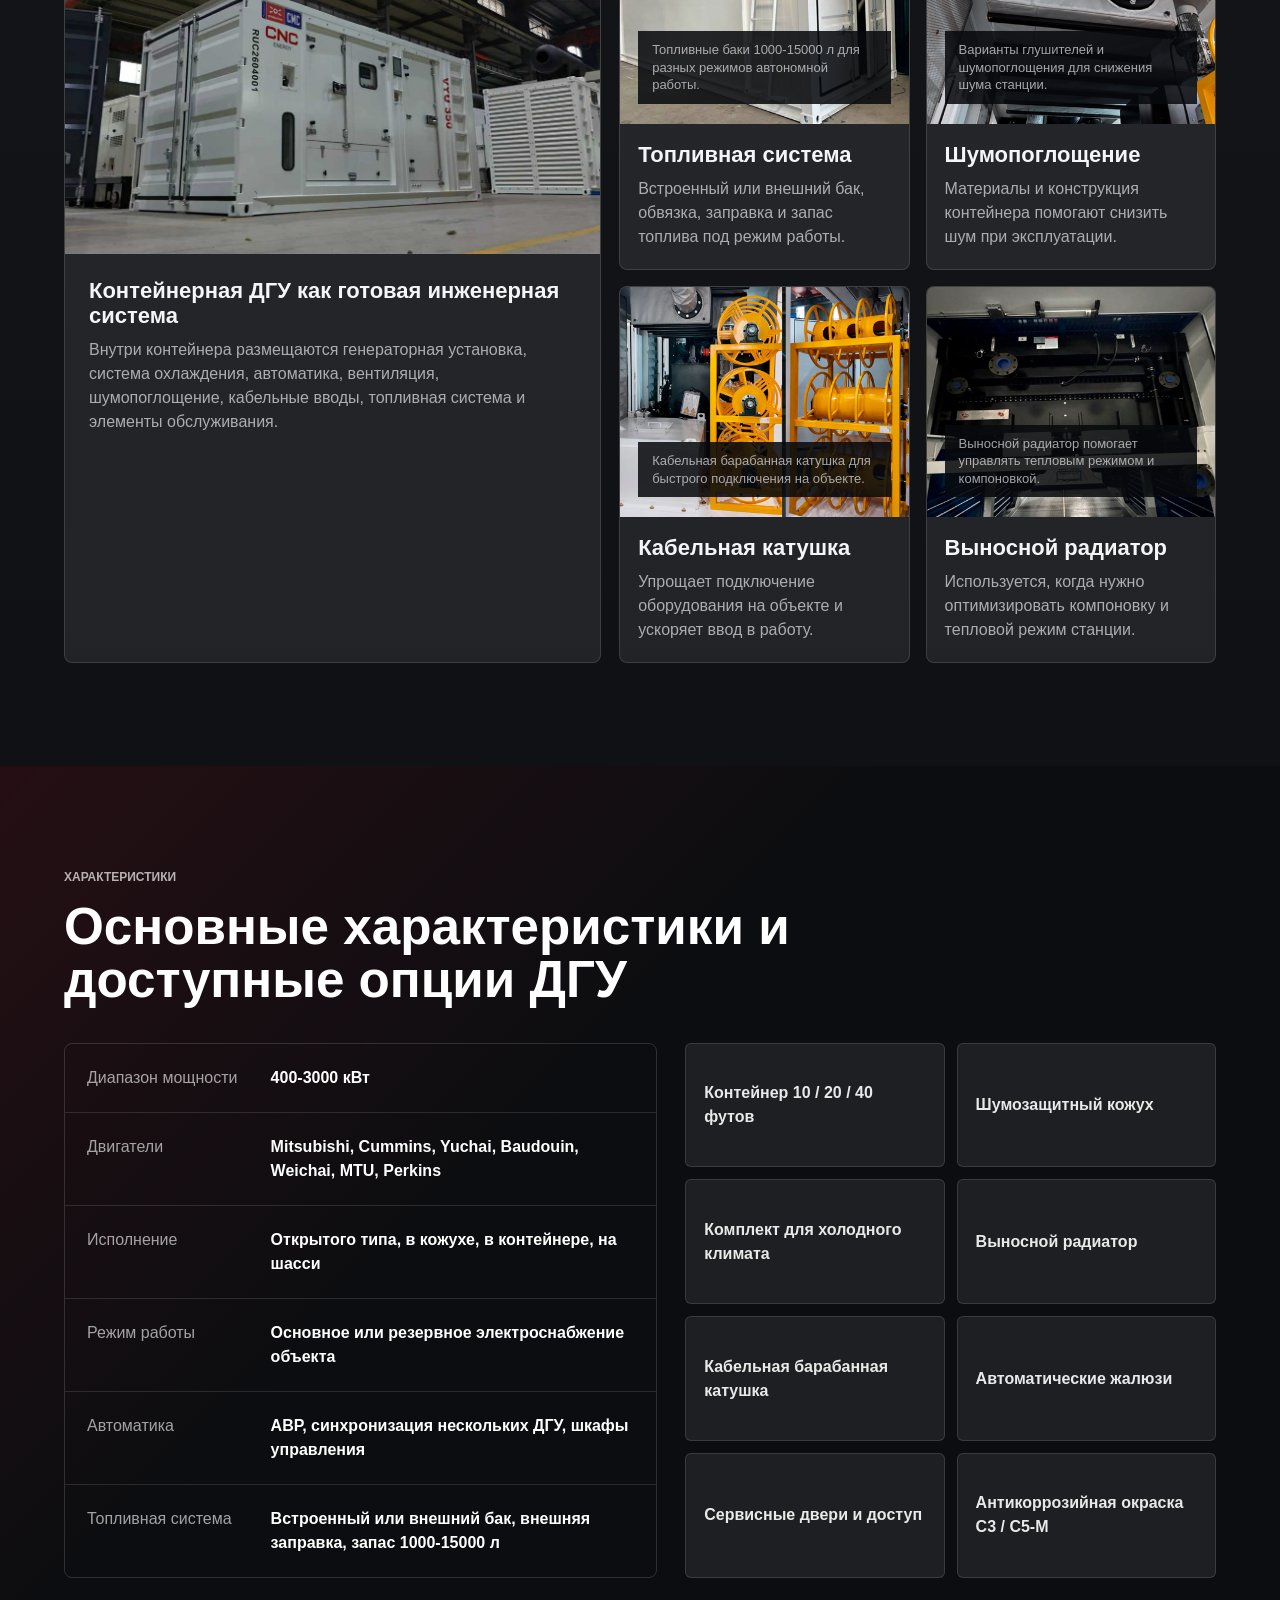
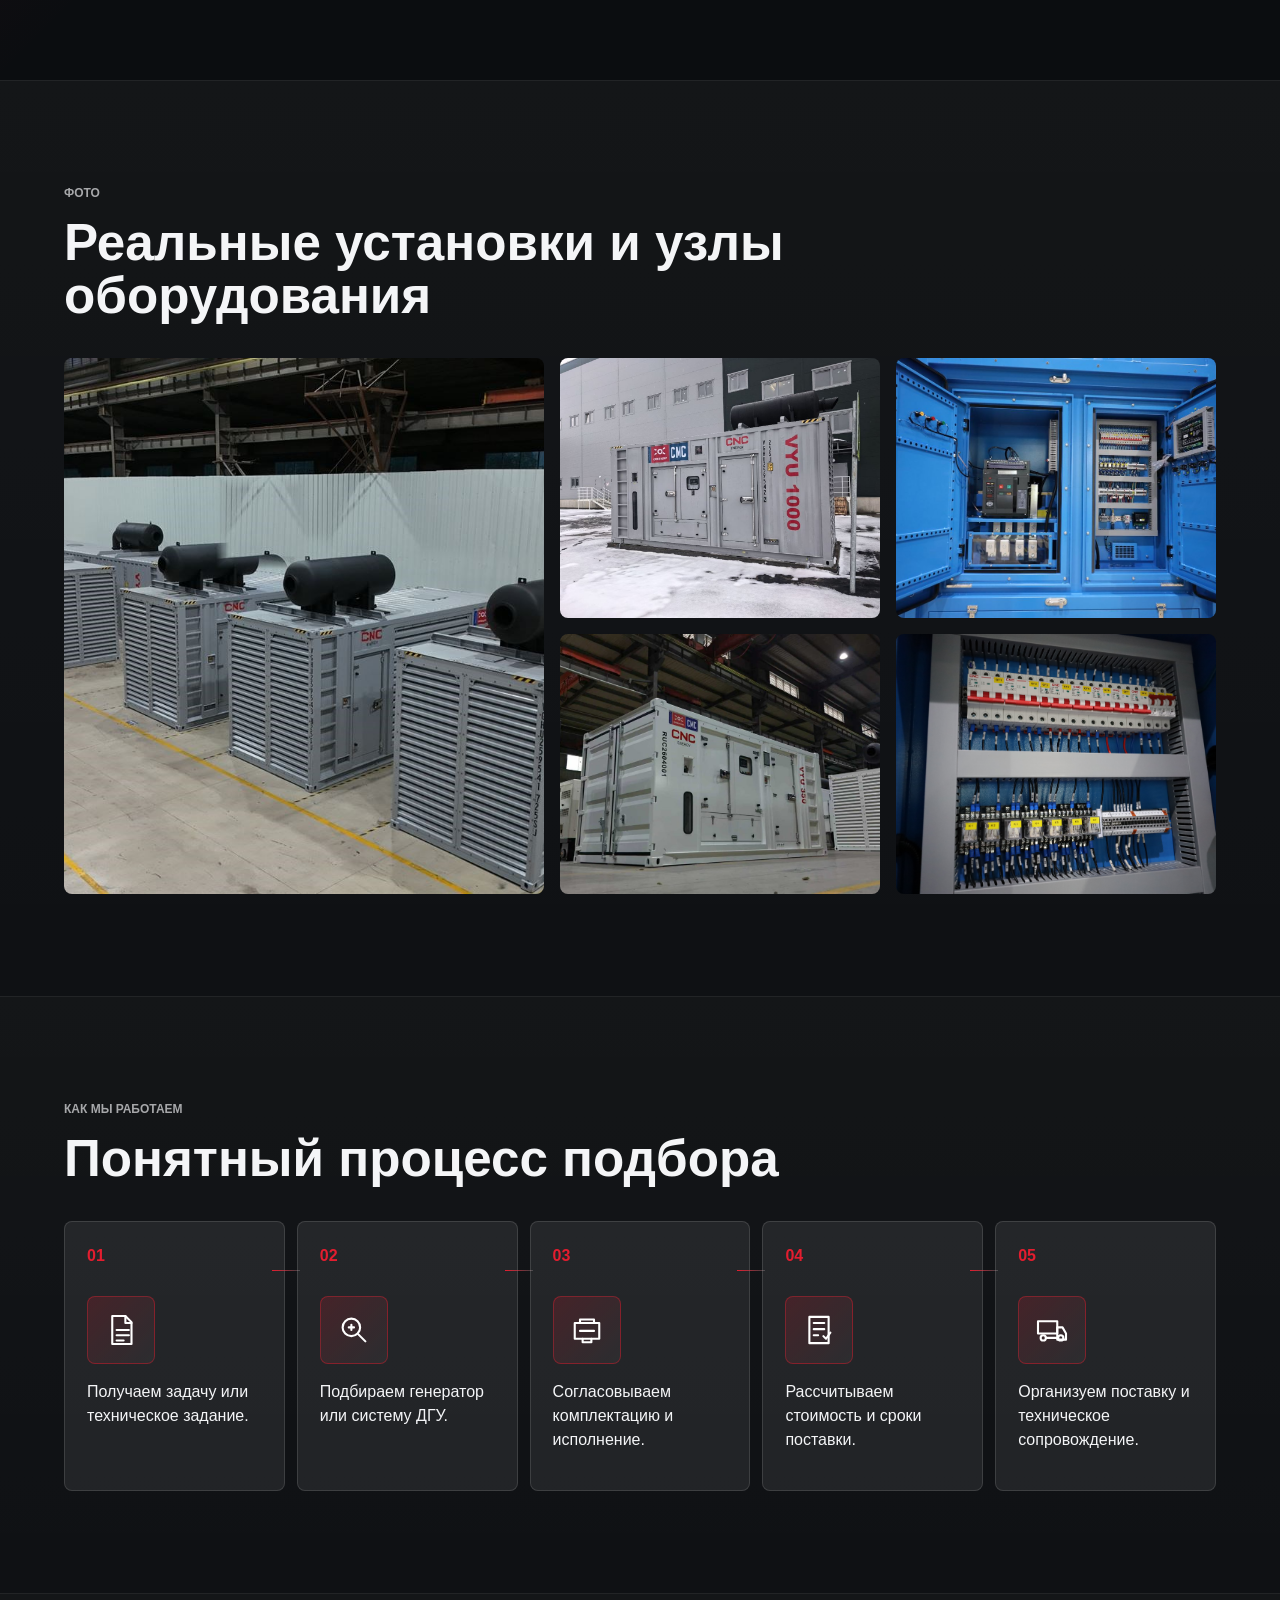
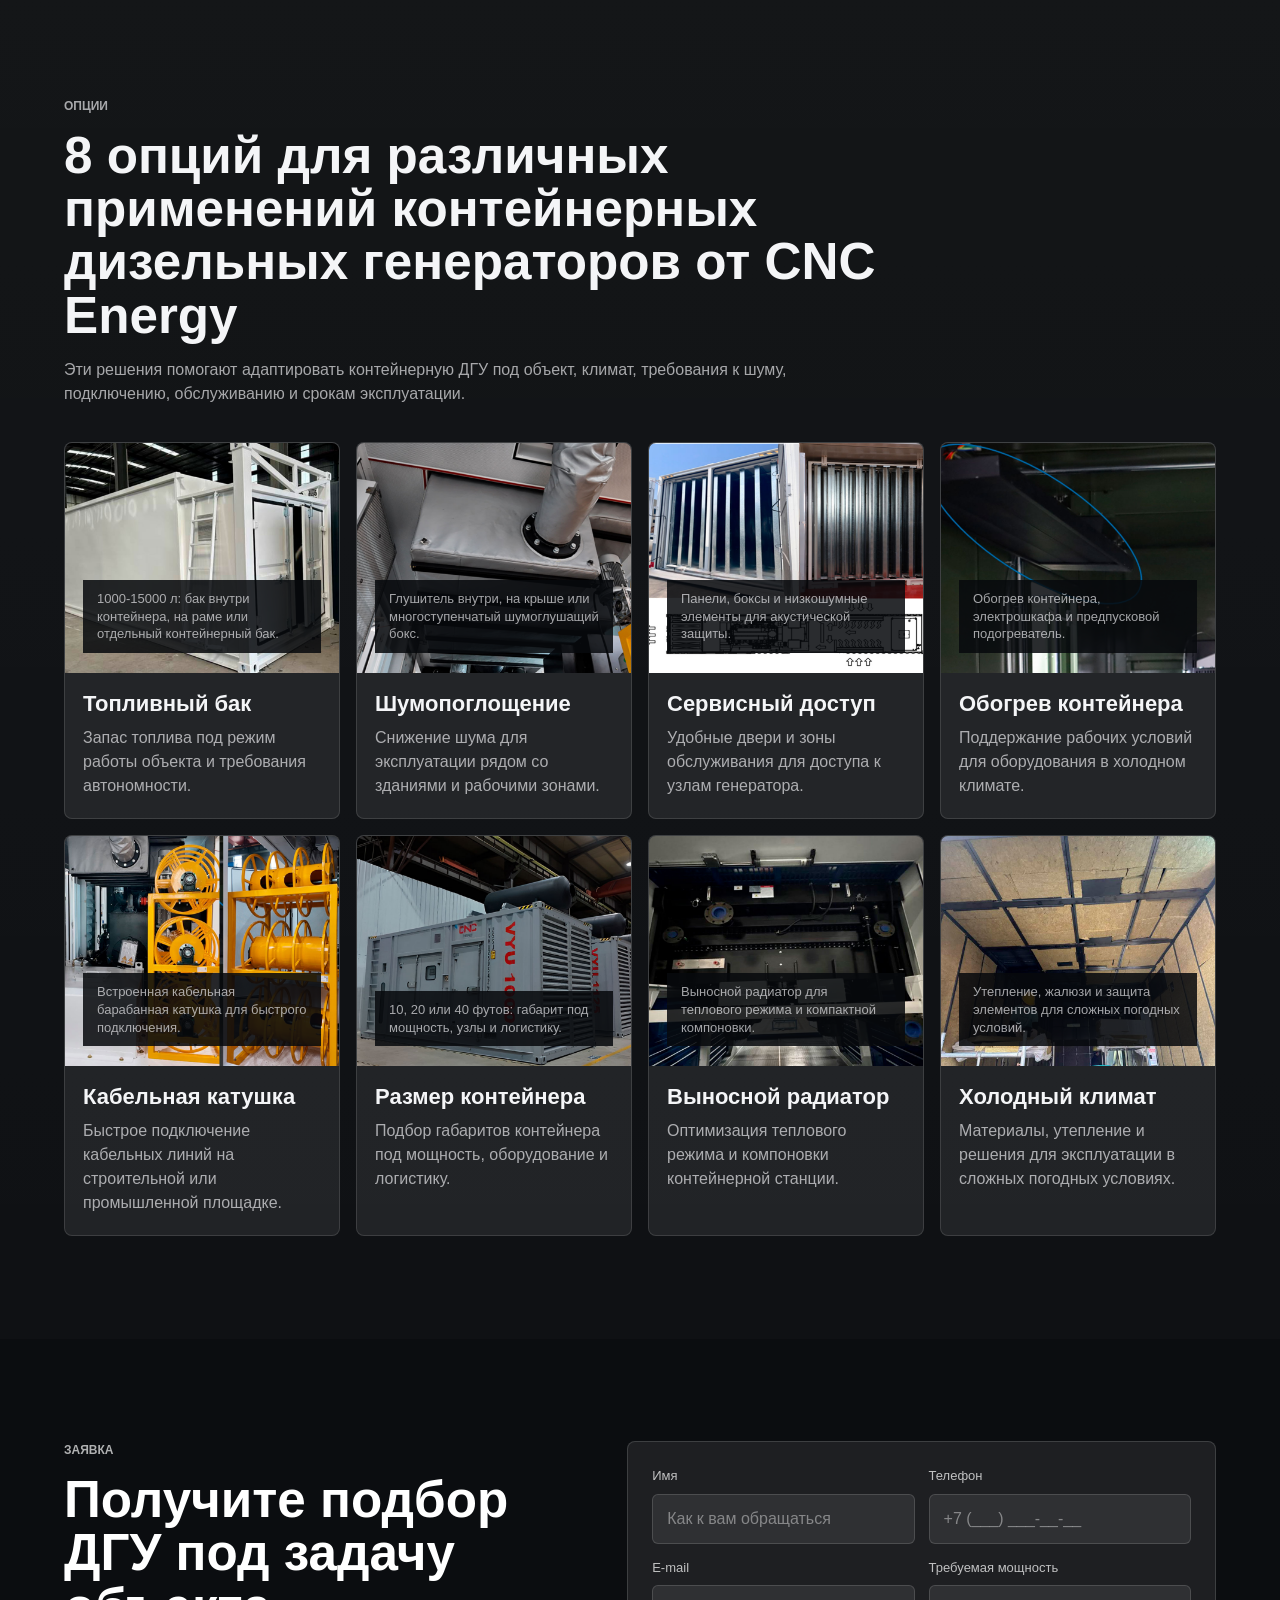
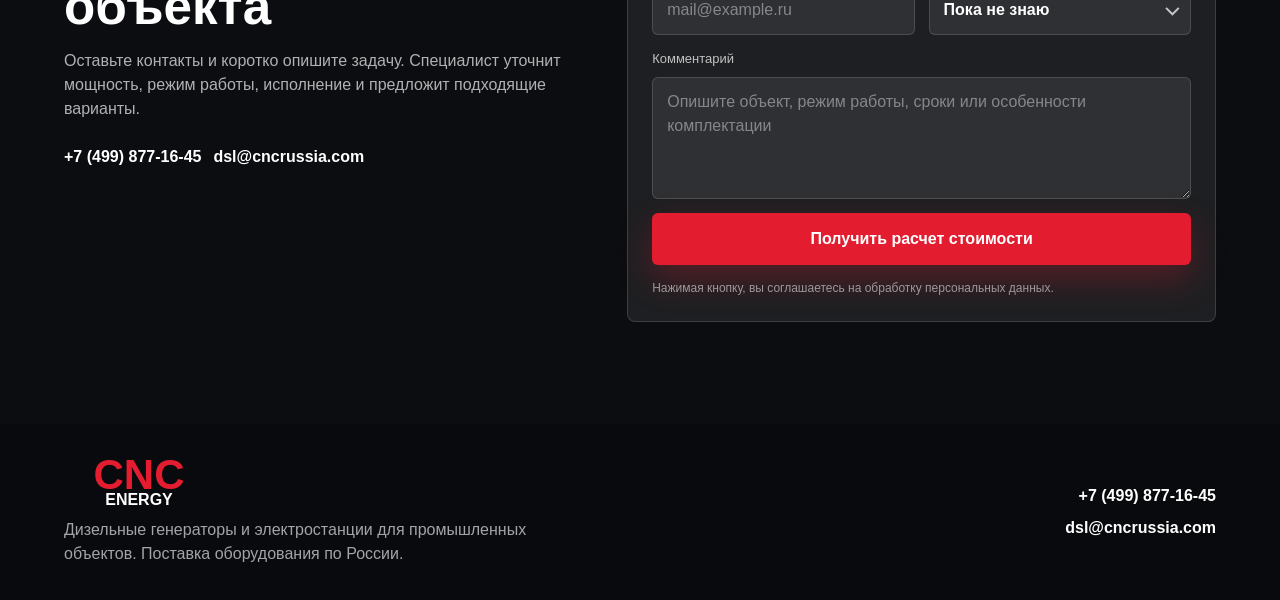
<file: mitsubishi.html>
<!doctype html>
<html lang="ru">
<head>
  <meta charset="utf-8">
  <meta name="viewport" content="width=device-width, initial-scale=1">
  <meta name="format-detection" content="telephone=no">
  <title>Дизельные генераторы с двигателями Mitsubishi | CNC Energy</title>
  <meta name="description" content="Дизельные генераторы и контейнерные ДГУ CNC Energy с двигателями Mitsubishi: мощность 400-3000 кВт, открытое исполнение, кожух, контейнер и шасси. Подбор и поставка по России.">
  <link rel="canonical" href="https://cnc-energy.ru/mitsubishi.html">
  <meta property="og:type" content="website">
  <meta property="og:title" content="Дизельные генераторы с двигателями Mitsubishi | CNC Energy">
  <meta property="og:description" content="Дизельные генераторы и контейнерные ДГУ CNC Energy с двигателями Mitsubishi: мощность 400-3000 кВт, открытое исполнение, кожух, контейнер и шасси. Подбор и поставка по России.">
  <meta property="og:image" content="https://cnc-energy.ru/assets/img/line-generators.jpg">
  <link rel="icon" href="assets/img/favicon.png" type="image/png">
  <link rel="stylesheet" href="styles.css">
</head>
<body>
  <header class="site-header">
    <a class="brand" href="/index.html" aria-label="CNC Energy">
      <span class="brand-mark">CNC <small>Energy</small></span>
      <span>Официальный дистрибьютор CNC Energy</span>
    </a>
    <nav class="nav" aria-label="Основная навигация">
      <a href="#solutions">Решения</a>
      <a href="#engines">Двигатели</a>
      <a href="#execution">Исполнение</a>
      <a href="#objects">Объекты</a>
      <a href="#specs">Характеристики</a>
      <a href="#process">Работа</a>
      <a href="#request">Заявка</a>
    </nav>
    <div class="header-actions">
      <a class="phone" href="tel:+74998771645">+7 (499) 877-16-45</a>
      <a class="header-cta" href="#request">Получить расчет</a>
    </div>
  </header>

  <main id="top">
    <section class="hero section-dark">
      <div class="hero-media" aria-hidden="true">
        <img class="hero-bg-slide active" src="assets/img/line-generators.jpg" alt="" fetchpriority="high">
        <img class="hero-bg-slide" src="assets/img/plant-generators.jpg" alt="">
        <img class="hero-bg-slide" src="assets/img/object-yard.jpg" alt="">
        <img class="hero-bg-slide" src="assets/img/winter-container.jpg" alt="">
      </div>
      <div class="hero-overlay"></div>
      <div class="hero-inner">
        <div class="hero-content">
          <p class="eyebrow">CNC Energy / дизельные генераторы с двигателями Mitsubishi</p>
          <h1>Дизельные генераторы с двигателями Mitsubishi</h1>
          <p class="hero-lead">ДГУ с двигателями Mitsubishi для промышленных объектов, резервного и основного электроснабжения, когда важны ресурс, стабильная работа и надежная комплектация.</p>
          <div class="hero-actions">
            <a class="btn btn-primary" href="#request">Подобрать генератор</a>
            <a class="btn btn-secondary" href="#solutions">Смотреть решения</a>
          </div>
        </div>
        <div class="hero-dots" aria-label="Переключение фотографий генераторов">
          <button class="carousel-dot active" type="button" data-slide="0" aria-label="Фото 1"></button>
          <button class="carousel-dot" type="button" data-slide="1" aria-label="Фото 2"></button>
          <button class="carousel-dot" type="button" data-slide="2" aria-label="Фото 3"></button>
          <button class="carousel-dot" type="button" data-slide="3" aria-label="Фото 4"></button>
        </div>
      </div>
    </section>

    <section class="intro section-panel">
      <div class="section-label">О компании</div>
      <div class="intro-grid">
        <div>
          <h2>CNC Energy поставляет дизельные генераторы и электростанции для крупных технических задач</h2>
        </div>
        <div class="intro-copy">
          <p>CNC Energy - производитель электротехнического оборудования промышленного назначения. Линейка решений включает контейнерные дизельные генераторы, электростанции для основного и резервного питания, а также комплектацию под требования объекта.</p>
          <p>Оборудование применяют на строительных площадках, промышленных предприятиях, распределительных центрах, объектах девелопмента и инфраструктуры, где важны надежность, мощность и понятная инженерная комплектация.</p>
        </div>
      </div>
    </section>

    <section id="solutions" class="section section-panel">
      <div class="section-head">
        <p class="section-label">Решения</p>
        <h2>Типы оборудования и поставки</h2>
        <p>Сайт быстро объясняет, что можно заказать: от отдельной ДГУ до системы генераторов с проектной комплектацией.</p>
      </div>
      <div class="solution-grid">
        <article class="solution-card featured">
          <div class="solution-carousel" aria-label="Карусель фотографий генераторов в цеху">
            <img class="solution-slide active" src="assets/img/workshop-01.jpg" alt="Контейнерная дизельная генераторная установка CNC Energy в цеху" loading="lazy">
            <img class="solution-slide" src="assets/img/workshop-02.jpg" alt="Ряд контейнерных генераторов CNC Energy в производственном цеху" loading="lazy">
            <img class="solution-slide" src="assets/img/workshop-03.jpg" alt="Несколько дизельных генераторов CNC Energy в цеху" loading="lazy">
            <img class="solution-slide" src="assets/img/workshop-04.jpg" alt="Дизельная генераторная установка CNC Energy на сборочной площадке" loading="lazy">
            <div class="solution-dots" aria-label="Переключение фотографий в цеху">
              <button class="solution-dot active" type="button" data-solution-slide="0" aria-label="Фото в цеху 1"></button>
              <button class="solution-dot" type="button" data-solution-slide="1" aria-label="Фото в цеху 2"></button>
              <button class="solution-dot" type="button" data-solution-slide="2" aria-label="Фото в цеху 3"></button>
              <button class="solution-dot" type="button" data-solution-slide="3" aria-label="Фото в цеху 4"></button>
            </div>
          </div>
          <div>
            <h3>Контейнерные дизельные генераторы</h3>
            <p>ДГУ в контейнере для промышленной эксплуатации, резервного питания и работы на строительных объектах.</p>
          </div>
        </article>
        <article class="solution-card">
          <h3>Промышленные электростанции</h3>
          <p>Решения для производств, складских комплексов, инфраструктурных и энергетических объектов.</p>
        </article>
        <article class="solution-card">
          <h3>Несколько ДГУ в единой системе</h3>
          <p>Синхронизация генераторов, распределение нагрузки и резервирование для объектов с высокой мощностью.</p>
        </article>
        <article class="solution-card">
          <h3>Подбор под объект</h3>
          <p>Выбор мощности, исполнения, автоматики, топливной системы и дополнительных опций под задачу заказчика.</p>
        </article>
        <article class="solution-card">
          <h3>Поставка и комплектация</h3>
          <p>Подбор оборудования, расчет сроков, согласование комплектации и доставка в любую точку России.</p>
        </article>
      </div>
    </section>

    <section id="engines" class="section section-panel">
      <div class="section-head">
        <p class="section-label">Двигатели</p>
        <h2>Дизельные генераторы с промышленными двигателями</h2>
        <p>Подбираем двигатель под мощность, режим работы, требования к ресурсу, сервису и бюджету проекта. Для каждого направления подготовлена отдельная страница.</p>
      </div>
      <div class="engine-grid">
        <a href="mitsubishi.html">
          <div class="engine-media">
          <img src="assets/img/engines/mitsubishi.png" alt="Дизельные генераторы с двигателями Mitsubishi" loading="lazy">
          <span class="engine-brand-logo engine-brand-logo-mitsubishi">Mitsubishi</span>
        </div>
          <h3>Mitsubishi</h3>
          <p>Промышленные ДГУ для ответственных объектов и резервного питания.</p>
        </a>
        <a href="cummins.html">
          <div class="engine-media">
          <img src="assets/img/engines/cummins.png" alt="Дизельные генераторы с двигателями Cummins" loading="lazy">
          <span class="engine-brand-logo engine-brand-logo-cummins">Cummins</span>
        </div>
          <h3>Cummins</h3>
          <p>Распространенные решения для объектов с высокой нагрузкой.</p>
        </a>
        <a href="yuchai.html">
          <div class="engine-media">
          <img src="assets/img/engines/yuchai.png" alt="Дизельные генераторы с двигателями Yuchai" loading="lazy">
          <span class="engine-brand-logo engine-brand-logo-yuchai">Yuchai</span>
        </div>
          <h3>Yuchai</h3>
          <p>Практичный вариант для проектных поставок и контейнерных ДГУ.</p>
        </a>
        <a href="baudouin.html">
          <div class="engine-media">
          <img src="assets/img/engines/baudouin.png" alt="Дизельные генераторы с двигателями Baudouin" loading="lazy">
          <span class="engine-brand-logo engine-brand-logo-baudouin">Baudouin</span>
        </div>
          <h3>Baudouin</h3>
          <p>Двигатели для мощных дизельных генераторных установок.</p>
        </a>
        <a href="weichai.html">
          <div class="engine-media">
          <img src="assets/img/engines/weichai.png" alt="Дизельные генераторы с двигателями Weichai" loading="lazy">
          <span class="engine-brand-logo engine-brand-logo-weichai">Weichai</span>
        </div>
          <h3>Weichai</h3>
          <p>Решения для промышленной эксплуатации и резервного питания.</p>
        </a>
        <a href="mtu.html">
          <div class="engine-media">
          <img src="assets/img/engines/mtu.png" alt="Дизельные генераторы с двигателями MTU" loading="lazy">
          <span class="engine-brand-logo engine-brand-logo-mtu">MTU</span>
        </div>
          <h3>MTU</h3>
          <p>Премиальный класс для объектов с повышенными требованиями.</p>
        </a>
        <a href="perkins.html">
          <div class="engine-media">
          <img src="assets/img/engines/perkins.png" alt="Дизельные генераторы с двигателями Perkins" loading="lazy">
          <span class="engine-brand-logo engine-brand-logo-perkins">Perkins</span>
        </div>
          <h3>Perkins</h3>
          <p>Надежные решения для основного и резервного электроснабжения.</p>
        </a>
      </div>
    </section>

    <section id="execution" class="section section-panel">
      <div class="section-head">
        <p class="section-label">Исполнение ДГУ</p>
        <h2>Варианты исполнения дизельной генераторной установки</h2>
        <p>Подбираем исполнение под площадку, климат, требования к шуму, мобильности и удобству обслуживания.</p>
      </div>
      <div class="execution-grid">
        <article>
          <img src="assets/img/execution/open.png" alt="ДГУ открытого типа без контейнера" loading="lazy">
          <div>
            <h3>Открытого типа</h3>
            <p>Для машинных залов, технических помещений и объектов, где защиту обеспечивает площадка размещения.</p>
          </div>
        </article>
        <article>
          <img src="assets/img/execution/canopy.jpg" alt="ДГУ в шумозащитном кожухе" loading="lazy">
          <div>
            <h3>В кожухе</h3>
            <p>Защитный кожух снижает шум, закрывает оборудование от осадков и упрощает наружное размещение.</p>
          </div>
        </article>
        <article>
          <img src="assets/img/execution/container.png" alt="Контейнерная ДГУ CNC Energy" loading="lazy">
          <div>
            <h3>В контейнере</h3>
            <p>Полноценная контейнерная электростанция для промышленной эксплуатации и сложных условий.</p>
          </div>
        </article>
        <article>
          <img src="assets/img/execution/canopy-trailer.png" alt="ДГУ в кожухе на шасси" loading="lazy">
          <div>
            <h3>На шасси</h3>
            <p>Мобильное исполнение для временного энергоснабжения, стройплощадок и перемещаемых объектов.</p>
          </div>
        </article>
      </div>
    </section>

    <section id="objects" class="section section-panel">
      <div class="section-head">
        <p class="section-label">Для объектов</p>
        <h2>Кому подходят решения CNC Energy</h2>
      </div>
      <div class="object-layout">
        <div class="object-photo object-carousel" aria-label="Карусель фотографий ДГУ на объектах">
          <div class="object-frame">
            <img class="object-slide active" src="assets/img/object-yard.jpg" alt="Контейнерные ДГУ на промышленной площадке" loading="lazy">
            <img class="object-slide" src="assets/img/object-site-01.jpg" alt="Контейнерные дизельные генераторы CNC Energy возле промышленного здания" loading="lazy">
            <img class="object-slide" src="assets/img/object-site-02.jpg" alt="Несколько дизельных генераторов CNC Energy на объекте" loading="lazy">
            <img class="object-slide" src="assets/img/object-site-03.jpg" alt="Контейнерная электростанция CNC Energy на строительной площадке" loading="lazy">
            <img class="object-slide" src="assets/img/object-site-04.jpg" alt="Дизельная электростанция CNC Energy в зимних условиях эксплуатации" loading="lazy">
            <img class="object-slide" src="assets/img/object-site-05.jpg" alt="Белая контейнерная ДГУ CNC Energy на фоне промышленного здания" loading="lazy">
            <img class="object-slide" src="assets/img/object-site-06.jpg" alt="Белые контейнерные электростанции CNC Energy рядом со зданием" loading="lazy">
            <img class="object-slide" src="assets/img/object-site-07.jpg" alt="ДГУ CNC Energy в белом контейнере на объекте" loading="lazy">
          </div>
          <div class="object-dots" aria-label="Переключение фотографий объектов">
            <button class="object-dot active" type="button" data-object-slide="0" aria-label="Объект 1"></button>
            <button class="object-dot" type="button" data-object-slide="1" aria-label="Объект 2"></button>
            <button class="object-dot" type="button" data-object-slide="2" aria-label="Объект 3"></button>
            <button class="object-dot" type="button" data-object-slide="3" aria-label="Объект 4"></button>
            <button class="object-dot" type="button" data-object-slide="4" aria-label="Объект 5"></button>
            <button class="object-dot" type="button" data-object-slide="5" aria-label="Объект 6"></button>
            <button class="object-dot" type="button" data-object-slide="6" aria-label="Объект 7"></button>
            <button class="object-dot" type="button" data-object-slide="7" aria-label="Объект 8"></button>
          </div>
        </div>
        <div class="object-list">
          <span>Строительные компании</span>
          <span>Промышленные предприятия</span>
          <span>Генподрядчики</span>
          <span>Девелоперы</span>
          <span>Проектные организации</span>
          <span>Распределительные центры</span>
          <span>Электромонтажные компании</span>
          <span>Объекты с резервным питанием</span>
        </div>
      </div>
    </section>

    <section class="section section-panel">
      <div class="section-head">
        <p class="section-label">Преимущества</p>
        <h2>Преимущества дизельных генераторов CNC Energy</h2>
      </div>
      <div class="benefit-grid">
        <article>
          <strong>01</strong>
          <div class="benefit-icon" aria-hidden="true">
            <svg viewBox="0 0 48 48"><path d="M26 5 12 27h10l-3 16 17-25H25z"/></svg>
          </div>
          <h3>Мощности для промышленных задач</h3>
          <p>Диапазон решений от 400 до 3000 кВт для объектов с разными сценариями нагрузки.</p>
        </article>
        <article>
          <strong>02</strong>
          <div class="benefit-icon" aria-hidden="true">
            <svg viewBox="0 0 48 48"><path d="M8 16h32v20H8z"/><path d="M13 21h8M13 27h8M31 16v20"/><path d="M36 22h4M36 30h4"/></svg>
          </div>
          <h3>Контейнерное исполнение</h3>
          <p>Защита оборудования, удобное размещение на площадке и готовность к эксплуатации.</p>
        </article>
        <article>
          <strong>03</strong>
          <div class="benefit-icon" aria-hidden="true">
            <svg viewBox="0 0 48 48"><path d="M10 34h10V14H10zM28 34h10V14H28z"/><path d="M20 24h8"/><path d="M15 10v4M15 34v4M33 10v4M33 34v4"/></svg>
          </div>
          <h3>Проектный подход</h3>
          <p>Подбор мощности, исполнения, автоматики, топливного бака и дополнительных решений.</p>
        </article>
        <article>
          <strong>04</strong>
          <div class="benefit-icon" aria-hidden="true">
            <svg viewBox="0 0 48 48"><path d="M24 8v8"/><path d="M16 14a13 13 0 1 0 16 0"/><path d="M18 30h12M21 35h6"/></svg>
          </div>
          <h3>Резервное и основное питание</h3>
          <p>ДГУ можно использовать как резервный источник или как часть постоянного энергоснабжения.</p>
        </article>
      </div>
    </section>

    <section id="components" class="section section-panel">
      <div class="section-head">
        <p class="section-label">Состав ДГУ</p>
        <h2>Из чего состоит контейнерная дизельная электростанция</h2>
        <p>Показываем не только внешний вид, но и инженерные узлы, которые влияют на надежность, обслуживание и эксплуатацию генератора.</p>
      </div>
      <div class="components-layout">
        <article class="component-main">
          <img src="assets/img/workshop-01.jpg" alt="Контейнерная ДГУ CNC Energy в цеху" loading="lazy">
          <div>
            <h3>Контейнерная ДГУ как готовая инженерная система</h3>
            <p>Внутри контейнера размещаются генераторная установка, система охлаждения, автоматика, вентиляция, шумопоглощение, кабельные вводы, топливная система и элементы обслуживания.</p>
          </div>
        </article>
        <div class="component-grid">
          <article>
            <div class="mini-carousel" data-mini-carousel>
              <img class="mini-slide active" src="assets/img/components/detail/opt-1-1.jpg" alt="Контейнерный топливный бак" loading="lazy">
              <img class="mini-slide" src="assets/img/components/detail/opt-1-2.jpg" alt="Топливный бак внутри контейнера" loading="lazy">
              <img class="mini-slide" src="assets/img/components/detail/opt-1-3.jpg" alt="Топливный бак на раме контейнера" loading="lazy">
              <p class="mini-caption">Топливные баки 1000-15000 л для разных режимов автономной работы.</p>
            </div>
            <h3>Топливная система</h3>
            <p>Встроенный или внешний бак, обвязка, заправка и запас топлива под режим работы.</p>
          </article>
          <article>
            <div class="mini-carousel" data-mini-carousel>
              <img class="mini-slide active" src="assets/img/components/detail/opt-2-1.jpg" alt="Внутренний глушитель контейнерной ДГУ" loading="lazy">
              <img class="mini-slide" src="assets/img/components/detail/opt-2-2.jpg" alt="Глушитель на крыше контейнера" loading="lazy">
              <img class="mini-slide" src="assets/img/components/detail/opt-2-3.jpg" alt="Многоступенчатый шумоглушащий бокс" loading="lazy">
              <p class="mini-caption">Варианты глушителей и шумопоглощения для снижения шума станции.</p>
            </div>
            <h3>Шумопоглощение</h3>
            <p>Материалы и конструкция контейнера помогают снизить шум при эксплуатации.</p>
          </article>
          <article>
            <div class="mini-carousel" data-mini-carousel>
              <img class="mini-slide active" src="assets/img/components/detail/opt-5-1.jpg" alt="Кабельная катушка внутри контейнера" loading="lazy">
              <img class="mini-slide" src="assets/img/components/detail/opt-5-2.png" alt="Кабельная барабанная катушка" loading="lazy">
              <img class="mini-slide" src="assets/img/components/detail/opt-5-3.png" alt="Барабанная катушка для быстрого подключения" loading="lazy">
              <p class="mini-caption">Кабельная барабанная катушка для быстрого подключения на объекте.</p>
            </div>
            <h3>Кабельная катушка</h3>
            <p>Упрощает подключение оборудования на объекте и ускоряет ввод в работу.</p>
          </article>
          <article>
            <div class="mini-carousel" data-mini-carousel>
              <img class="mini-slide active" src="assets/img/components/detail/opt-7-1.jpg" alt="Выносной радиатор контейнерной ДГУ" loading="lazy">
              <img class="mini-slide" src="assets/img/components/detail/opt-7-2.jpg" alt="Выносной радиатор уменьшает габариты установки" loading="lazy">
              <img class="mini-slide" src="assets/img/components/detail/opt-7-3.jpg" alt="Компоновка с выносным радиатором" loading="lazy">
              <p class="mini-caption">Выносной радиатор помогает управлять тепловым режимом и компоновкой.</p>
            </div>
            <h3>Выносной радиатор</h3>
            <p>Используется, когда нужно оптимизировать компоновку и тепловой режим станции.</p>
          </article>
        </div>
      </div>
    </section>

    <section id="specs" class="section specs section-dark">
      <div class="section-head">
        <p class="section-label">Характеристики</p>
        <h2>Основные характеристики и доступные опции ДГУ</h2>
      </div>
      <div class="spec-layout">
        <div class="spec-table" role="table" aria-label="Основные характеристики дизельных генераторов">
          <div role="row">
            <span role="cell">Диапазон мощности</span>
            <strong role="cell">400-3000 кВт</strong>
          </div>
          <div role="row">
            <span role="cell">Двигатели</span>
            <strong role="cell">Mitsubishi, Cummins, Yuchai, Baudouin, Weichai, MTU, Perkins</strong>
          </div>
          <div role="row">
            <span role="cell">Исполнение</span>
            <strong role="cell">Открытого типа, в кожухе, в контейнере, на шасси</strong>
          </div>
          <div role="row">
            <span role="cell">Режим работы</span>
            <strong role="cell">Основное или резервное электроснабжение объекта</strong>
          </div>
          <div role="row">
            <span role="cell">Автоматика</span>
            <strong role="cell">АВР, синхронизация нескольких ДГУ, шкафы управления</strong>
          </div>
          <div role="row">
            <span role="cell">Топливная система</span>
            <strong role="cell">Встроенный или внешний бак, внешняя заправка, запас 1000-15000 л</strong>
          </div>
        </div>
        <div class="option-grid">
          <span>Контейнер 10 / 20 / 40 футов</span>
          <span>Шумозащитный кожух</span>
          <span>Комплект для холодного климата</span>
          <span>Выносной радиатор</span>
          <span>Кабельная барабанная катушка</span>
          <span>Автоматические жалюзи</span>
          <span>Сервисные двери и доступ</span>
          <span>Антикоррозийная окраска C3 / C5-M</span>
        </div>
      </div>
    </section>

    <section class="section gallery section-panel">
      <div class="section-head">
        <p class="section-label">Фото</p>
        <h2>Реальные установки и узлы оборудования</h2>
      </div>
      <div class="gallery-grid">
        <img src="assets/img/plant-generators.jpg" alt="Генераторы CNC Energy на производственной площадке" loading="lazy">
        <img src="assets/img/winter-container.jpg" alt="Контейнерная электростанция CNC Energy зимой" loading="lazy">
        <img src="assets/img/control-cabinet.jpg" alt="Шкаф управления дизельной электростанции" loading="lazy">
        <img src="assets/img/workshop-01.jpg" alt="Белый контейнерный дизельный генератор CNC Energy в цеху" loading="lazy">
        <img src="assets/img/gallery-control-panel.jpg" alt="Шкаф автоматики и электрические компоненты ДГУ" loading="lazy">
      </div>
    </section>

    <section id="process" class="section section-panel">
      <div class="section-head">
        <p class="section-label">Как мы работаем</p>
        <h2>Понятный процесс подбора</h2>
      </div>
      <ol class="process-list">
        <li>
          <span>01</span>
          <div class="process-icon" aria-hidden="true">
            <svg viewBox="0 0 48 48"><path d="M14 8h15l7 7v25H14z"/><path d="M29 8v8h7"/><path d="M19 24h14M19 30h14M19 36h8"/></svg>
          </div>
          <p>Получаем задачу или техническое задание.</p>
        </li>
        <li>
          <span>02</span>
          <div class="process-icon" aria-hidden="true">
            <svg viewBox="0 0 48 48"><circle cx="21" cy="21" r="10"/><path d="M29 29l8 8"/><path d="M18 21h6M21 18v6"/></svg>
          </div>
          <p>Подбираем генератор или систему ДГУ.</p>
        </li>
        <li>
          <span>03</span>
          <div class="process-icon" aria-hidden="true">
            <svg viewBox="0 0 48 48"><path d="M10 16h28v18H10z"/><path d="M16 16v-4h16v4"/><path d="M16 25h16"/><path d="M19 34v4h10v-4"/></svg>
          </div>
          <p>Согласовываем комплектацию и исполнение.</p>
        </li>
        <li>
          <span>04</span>
          <div class="process-icon" aria-hidden="true">
            <svg viewBox="0 0 48 48"><path d="M13 9h22v30H13z"/><path d="M18 16h12M18 23h12M18 30h5"/><path d="M29 31l3 3 5-7"/></svg>
          </div>
          <p>Рассчитываем стоимость и сроки поставки.</p>
        </li>
        <li>
          <span>05</span>
          <div class="process-icon" aria-hidden="true">
            <svg viewBox="0 0 48 48"><path d="M8 28h22V14H8z"/><path d="M30 21h6l4 7v7H30z"/><path d="M14 36a3 3 0 1 0 0-6 3 3 0 0 0 0 6z"/><path d="M34 36a3 3 0 1 0 0-6 3 3 0 0 0 0 6z"/><path d="M17 33h14"/></svg>
          </div>
          <p>Организуем поставку и техническое сопровождение.</p>
        </li>
      </ol>
    </section>

    <section id="options" class="section section-panel">
      <div class="section-head">
        <p class="section-label">Опции</p>
        <h2>8 опций для различных применений контейнерных дизельных генераторов от CNC Energy</h2>
        <p>Эти решения помогают адаптировать контейнерную ДГУ под объект, климат, требования к шуму, подключению, обслуживанию и срокам эксплуатации.</p>
      </div>
      <div class="options-grid">
        <article>
          <div class="mini-carousel" data-mini-carousel>
            <img class="mini-slide active" src="assets/img/options/detail/opt-1-1.jpg" alt="Контейнерный топливный бак" loading="lazy">
            <img class="mini-slide" src="assets/img/options/detail/opt-1-2.jpg" alt="Топливный бак внутри контейнера" loading="lazy">
            <img class="mini-slide" src="assets/img/options/detail/opt-1-3.jpg" alt="Топливный бак на раме контейнера" loading="lazy">
            <p class="mini-caption">1000-15000 л: бак внутри контейнера, на раме или отдельный контейнерный бак.</p>
          </div>
          <h3>Топливный бак</h3>
          <p>Запас топлива под режим работы объекта и требования автономности.</p>
        </article>
        <article>
          <div class="mini-carousel" data-mini-carousel>
            <img class="mini-slide active" src="assets/img/options/detail/opt-2-1.jpg" alt="Внутренний глушитель контейнерной ДГУ" loading="lazy">
            <img class="mini-slide" src="assets/img/options/detail/opt-2-2.jpg" alt="Глушитель на крыше контейнера" loading="lazy">
            <img class="mini-slide" src="assets/img/options/detail/opt-2-3.jpg" alt="Многоступенчатый шумоглушащий бокс" loading="lazy">
            <p class="mini-caption">Глушитель внутри, на крыше или многоступенчатый шумоглушащий бокс.</p>
          </div>
          <h3>Шумопоглощение</h3>
          <p>Снижение шума для эксплуатации рядом со зданиями и рабочими зонами.</p>
        </article>
        <article>
          <div class="mini-carousel" data-mini-carousel>
            <img class="mini-slide active" src="assets/img/options/detail/opt-3-1.jpg" alt="Шумопоглощающие панели" loading="lazy">
            <img class="mini-slide" src="assets/img/options/detail/opt-3-2.jpg" alt="Шумопоглощающий бокс" loading="lazy">
            <img class="mini-slide" src="assets/img/options/detail/opt-3-3.png" alt="Низкошумный глушитель" loading="lazy">
            <p class="mini-caption">Панели, боксы и низкошумные элементы для акустической защиты.</p>
          </div>
          <h3>Сервисный доступ</h3>
          <p>Удобные двери и зоны обслуживания для доступа к узлам генератора.</p>
        </article>
        <article>
          <div class="mini-carousel" data-mini-carousel>
            <img class="mini-slide active" src="assets/img/options/detail/opt-4-1.jpg" alt="Обогрев контейнера" loading="lazy">
            <img class="mini-slide" src="assets/img/options/detail/opt-4-2.jpg" alt="Обогрев электрошкафа" loading="lazy">
            <img class="mini-slide" src="assets/img/options/detail/opt-4-3.jpg" alt="Предпусковой подогреватель" loading="lazy">
            <p class="mini-caption">Обогрев контейнера, электрошкафа и предпусковой подогреватель.</p>
          </div>
          <h3>Обогрев контейнера</h3>
          <p>Поддержание рабочих условий для оборудования в холодном климате.</p>
        </article>
        <article>
          <div class="mini-carousel" data-mini-carousel>
            <img class="mini-slide active" src="assets/img/options/detail/opt-5-1.jpg" alt="Кабельная катушка внутри контейнера" loading="lazy">
            <img class="mini-slide" src="assets/img/options/detail/opt-5-2.png" alt="Кабельная барабанная катушка" loading="lazy">
            <img class="mini-slide" src="assets/img/options/detail/opt-5-3.png" alt="Барабанная катушка для подключения" loading="lazy">
            <p class="mini-caption">Встроенная кабельная барабанная катушка для быстрого подключения.</p>
          </div>
          <h3>Кабельная катушка</h3>
          <p>Быстрое подключение кабельных линий на строительной или промышленной площадке.</p>
        </article>
        <article>
          <div class="mini-carousel" data-mini-carousel>
            <img class="mini-slide active" src="assets/img/options/detail/opt-6-1.jpg" alt="10-футовый контейнер" loading="lazy">
            <img class="mini-slide" src="assets/img/options/detail/opt-6-2.jpg" alt="20-футовый контейнер" loading="lazy">
            <img class="mini-slide" src="assets/img/options/detail/opt-6-3.jpg" alt="40-футовый контейнер" loading="lazy">
            <p class="mini-caption">10, 20 или 40 футов: габарит под мощность, узлы и логистику.</p>
          </div>
          <h3>Размер контейнера</h3>
          <p>Подбор габаритов контейнера под мощность, оборудование и логистику.</p>
        </article>
        <article>
          <div class="mini-carousel" data-mini-carousel>
            <img class="mini-slide active" src="assets/img/options/detail/opt-7-1.jpg" alt="Выносной радиатор ДГУ" loading="lazy">
            <img class="mini-slide" src="assets/img/options/detail/opt-7-2.jpg" alt="Выносные радиаторы уменьшают габариты" loading="lazy">
            <img class="mini-slide" src="assets/img/options/detail/opt-7-3.jpg" alt="Компоновка с выносным радиатором" loading="lazy">
            <p class="mini-caption">Выносной радиатор для теплового режима и компактной компоновки.</p>
          </div>
          <h3>Выносной радиатор</h3>
          <p>Оптимизация теплового режима и компоновки контейнерной станции.</p>
        </article>
        <article>
          <div class="mini-carousel" data-mini-carousel>
            <img class="mini-slide active" src="assets/img/options/detail/opt-8-1.jpg" alt="Звукопоглощающий материал" loading="lazy">
            <img class="mini-slide" src="assets/img/options/detail/opt-8-2.jpg" alt="Автоматические жалюзи контейнера" loading="lazy">
            <img class="mini-slide" src="assets/img/options/detail/opt-8-3.jpg" alt="Защита жалюзи от наледи" loading="lazy">
            <p class="mini-caption">Утепление, жалюзи и защита элементов для сложных погодных условий.</p>
          </div>
          <h3>Холодный климат</h3>
          <p>Материалы, утепление и решения для эксплуатации в сложных погодных условиях.</p>
        </article>
      </div>
    </section>

    <section id="request" class="request section-dark">
      <div class="request-inner">
        <div class="request-copy">
          <p class="section-label">Заявка</p>
          <h2>Получите подбор ДГУ под задачу объекта</h2>
          <p>Оставьте контакты и коротко опишите задачу. Специалист уточнит мощность, режим работы, исполнение и предложит подходящие варианты.</p>
          <div class="contact-line">
            <a href="tel:+74998771645">+7 (499) 877-16-45</a>
            <a href="mailto:dsl@cncrussia.com">dsl@cncrussia.com</a>
          </div>
        </div>
        <form class="lead-form" action="send-request.php" method="post">
          <label>
            <span>Имя</span>
            <input name="name" autocomplete="name" placeholder="Как к вам обращаться">
          </label>
          <label>
            <span>Телефон</span>
            <input name="phone" autocomplete="tel" placeholder="+7 (___) ___-__-__" required>
          </label>
          <label>
            <span>E-mail</span>
            <input name="email" type="email" autocomplete="email" placeholder="mail@example.ru">
          </label>
          <label>
            <span>Требуемая мощность</span>
            <select name="power">
              <option value="">Пока не знаю</option>
              <option>400-800 кВт</option>
              <option>800-1200 кВт</option>
              <option>1200-1800 кВт</option>
              <option>1800-2400 кВт</option>
              <option>2400-3000 кВт</option>
            </select>
          </label>
          <label class="wide">
            <span>Комментарий</span>
            <textarea name="message" rows="4" placeholder="Опишите объект, режим работы, сроки или особенности комплектации"></textarea>
          </label>
          <button class="btn btn-primary wide" type="submit">Получить расчет стоимости</button>
          <p class="form-note">Нажимая кнопку, вы соглашаетесь на обработку персональных данных.</p>
        </form>
      </div>
    </section>
  </main>

  <footer class="footer">
    <div>
      <span class="brand-mark">CNC <small>Energy</small></span>
      <p>Дизельные генераторы и электростанции для промышленных объектов. Поставка оборудования по России.</p>
    </div>
    <div>
      <a href="tel:+74998771645">+7 (499) 877-16-45</a>
      <a href="mailto:dsl@cncrussia.com">dsl@cncrussia.com</a>
    </div>
  </footer>
  <script src="script.js"></script>
</body>
</html>
</file>
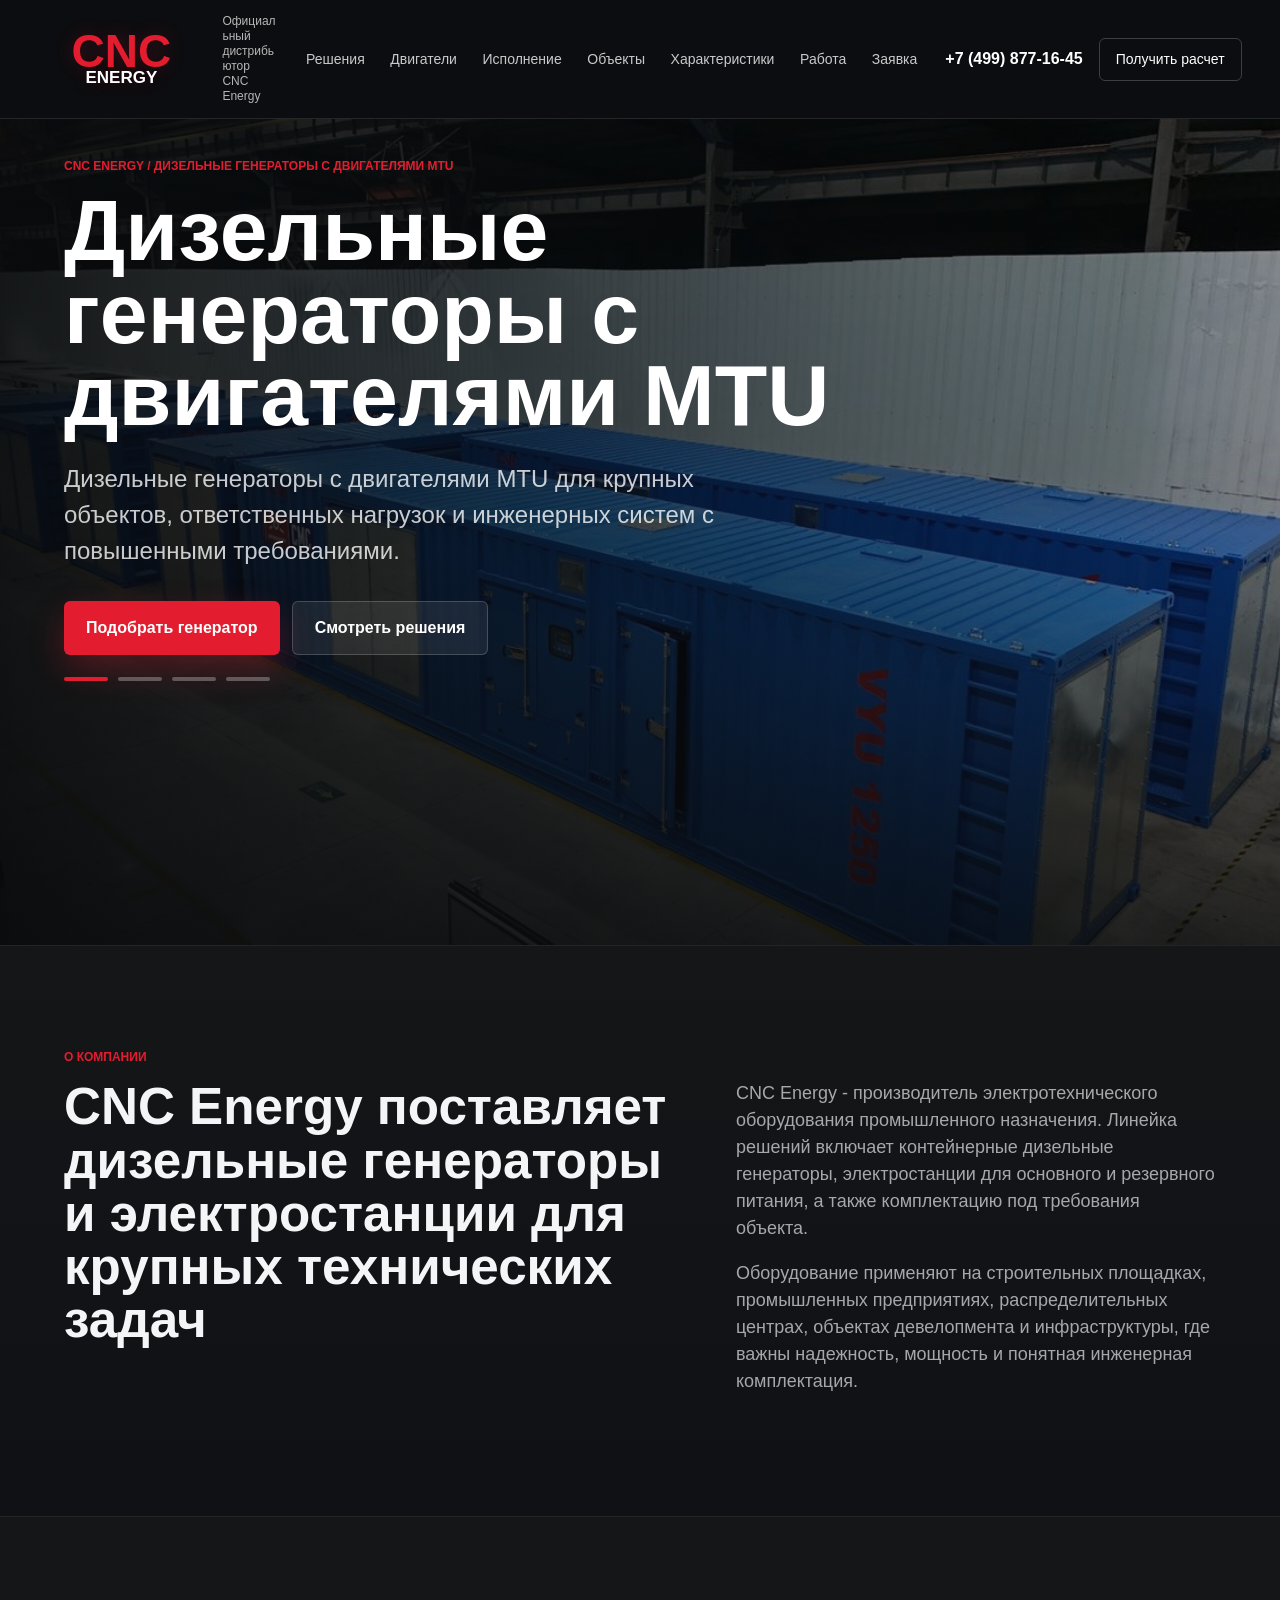
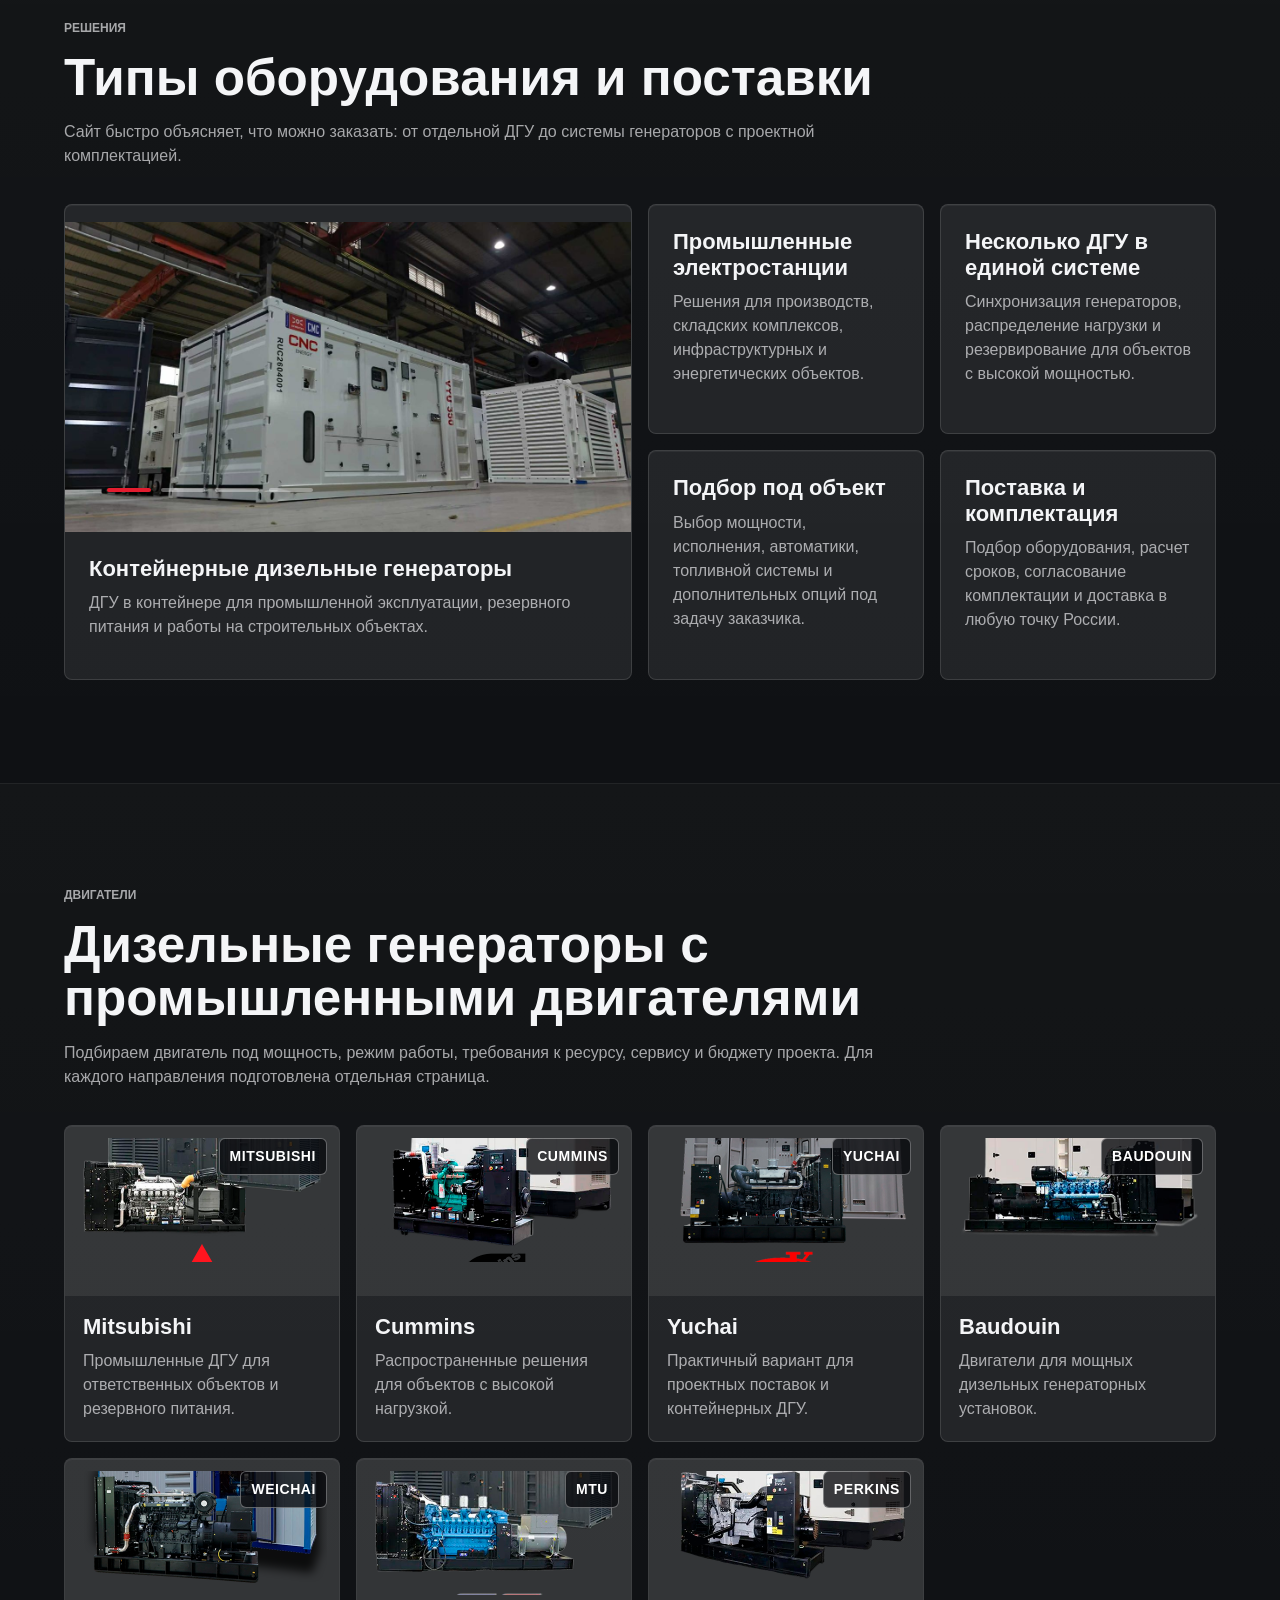
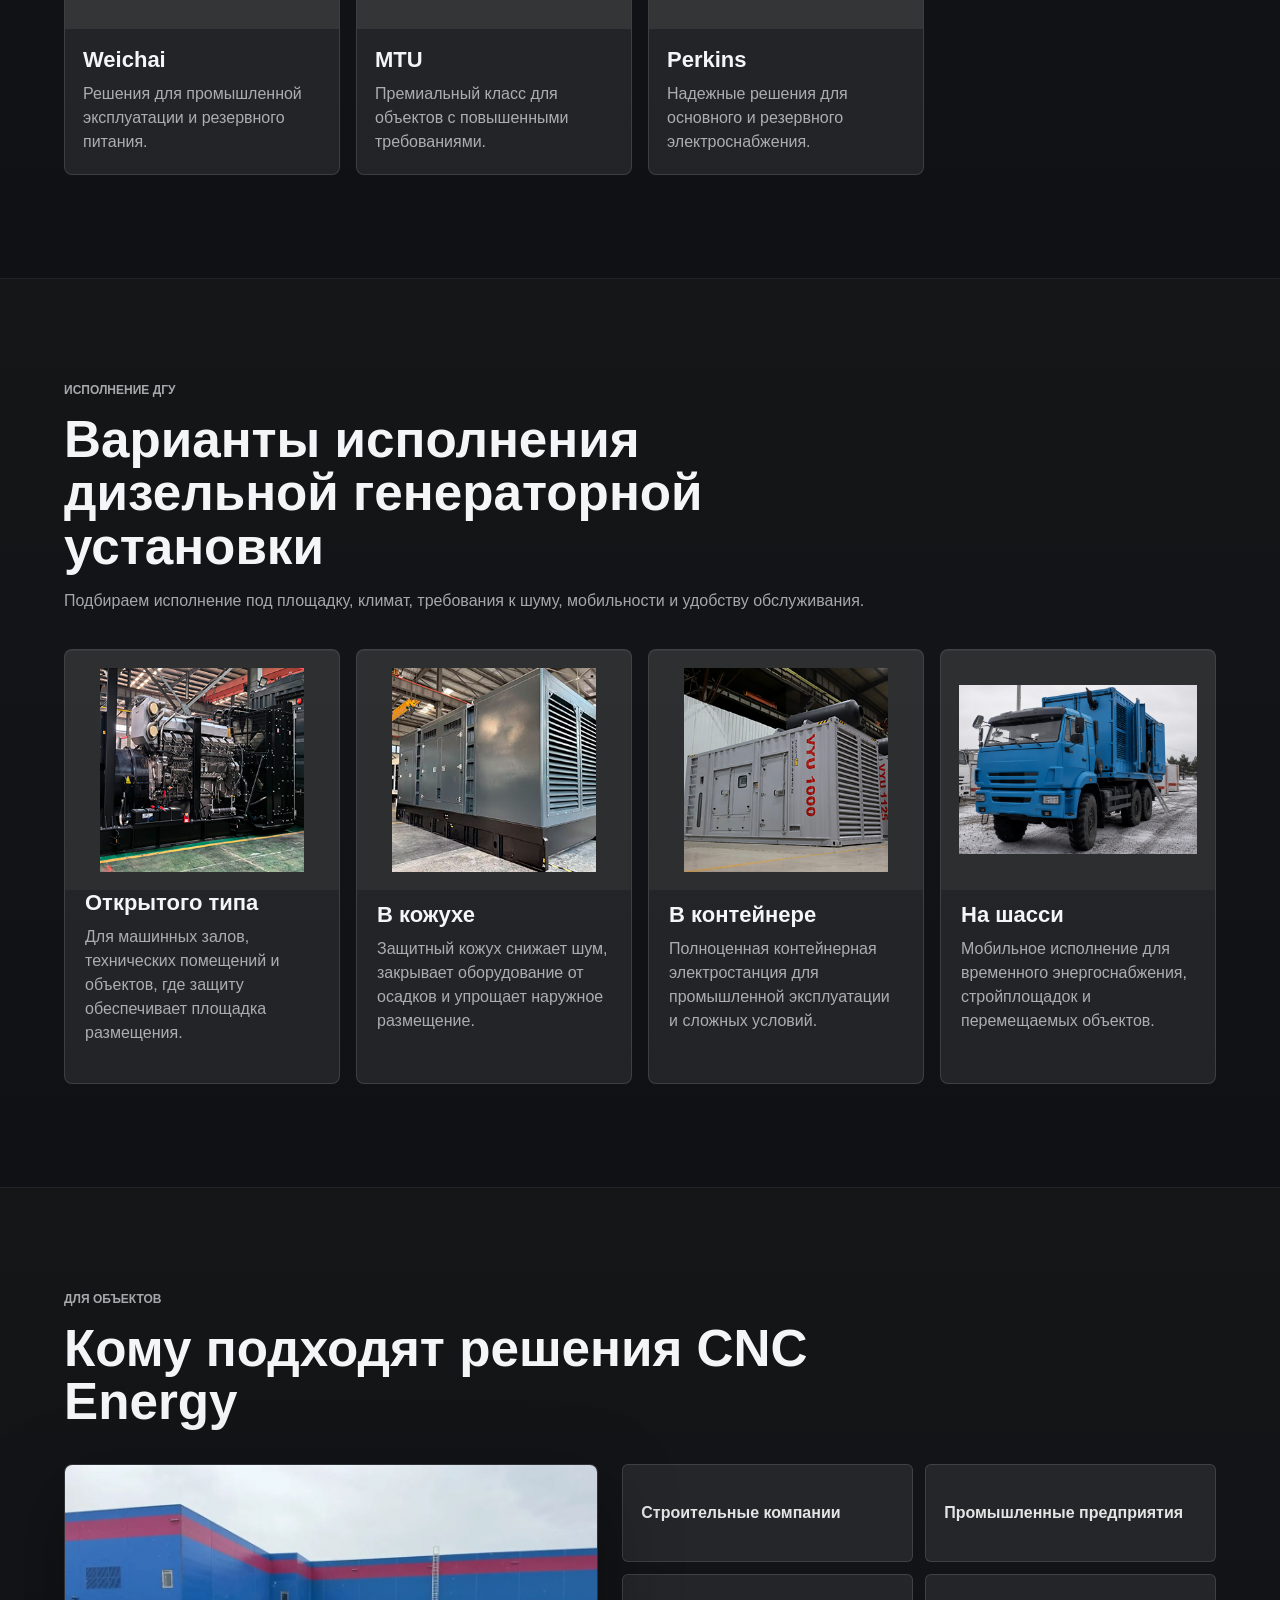
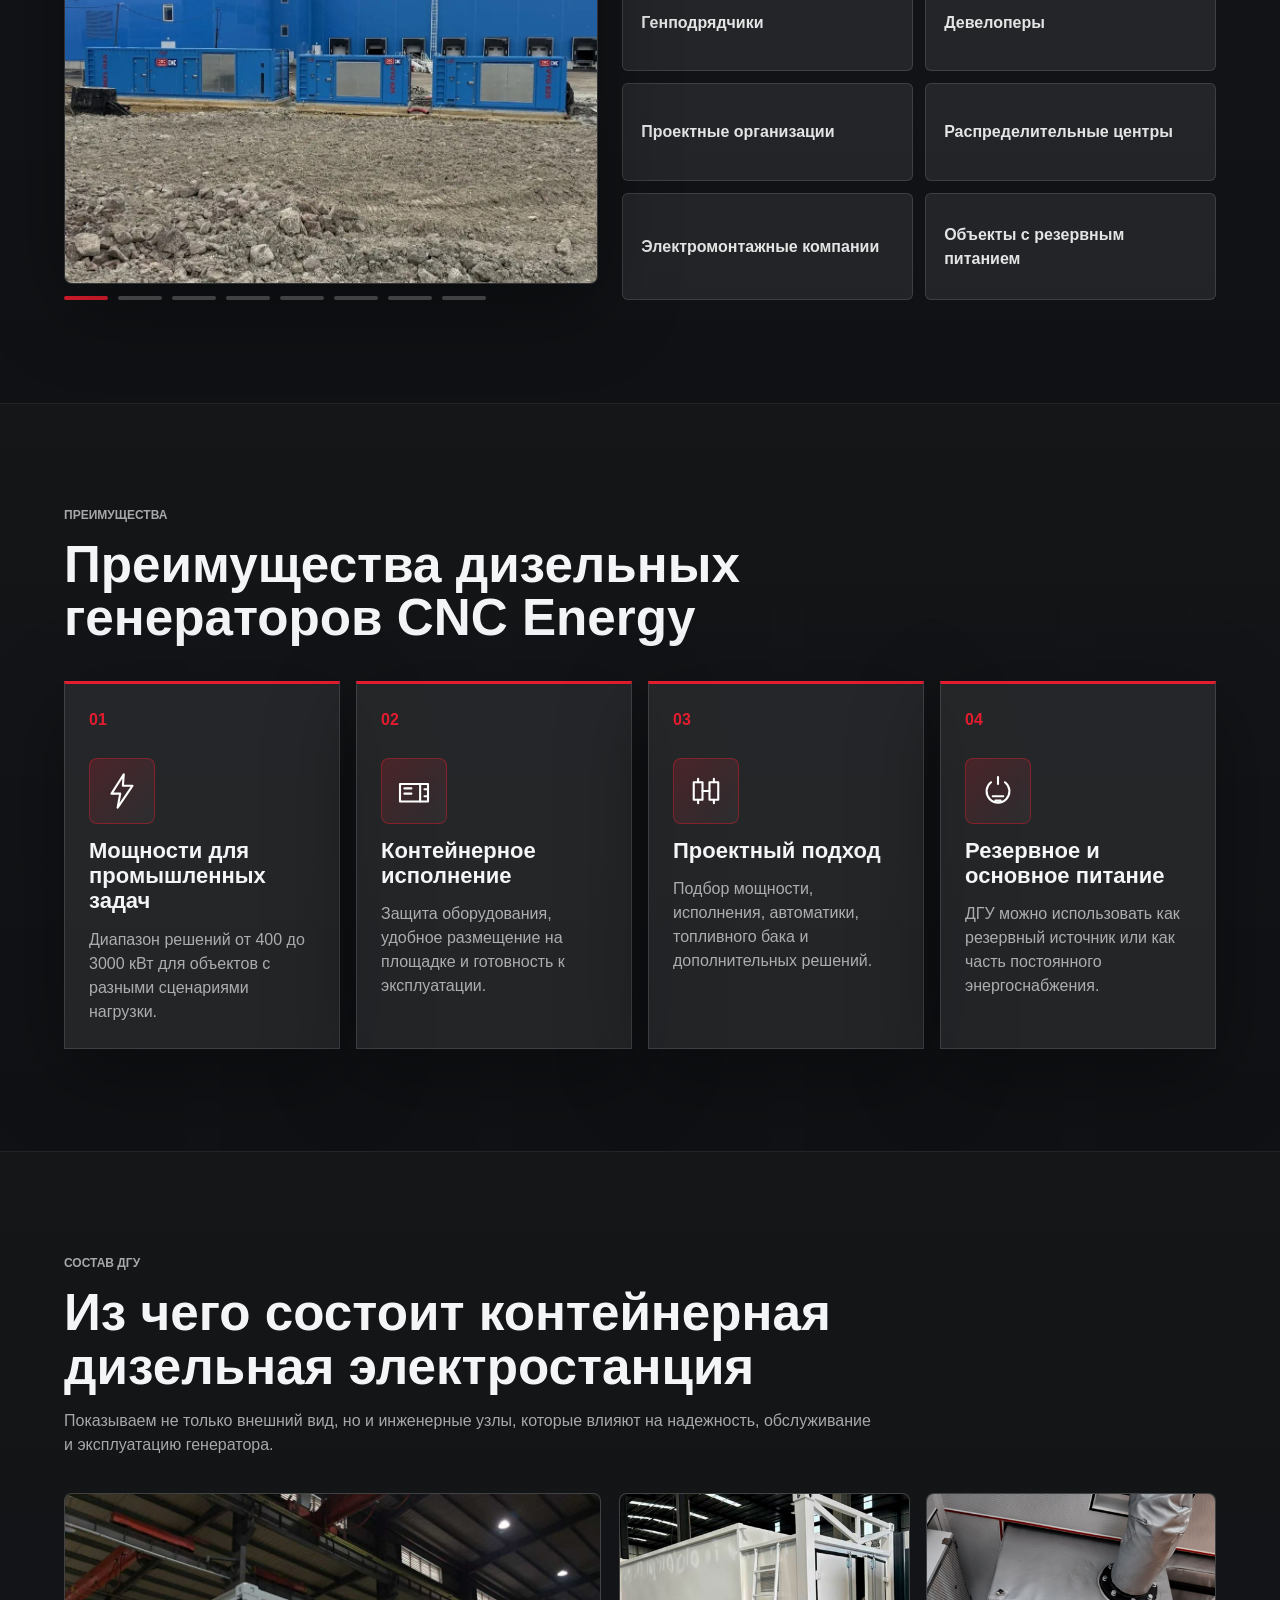
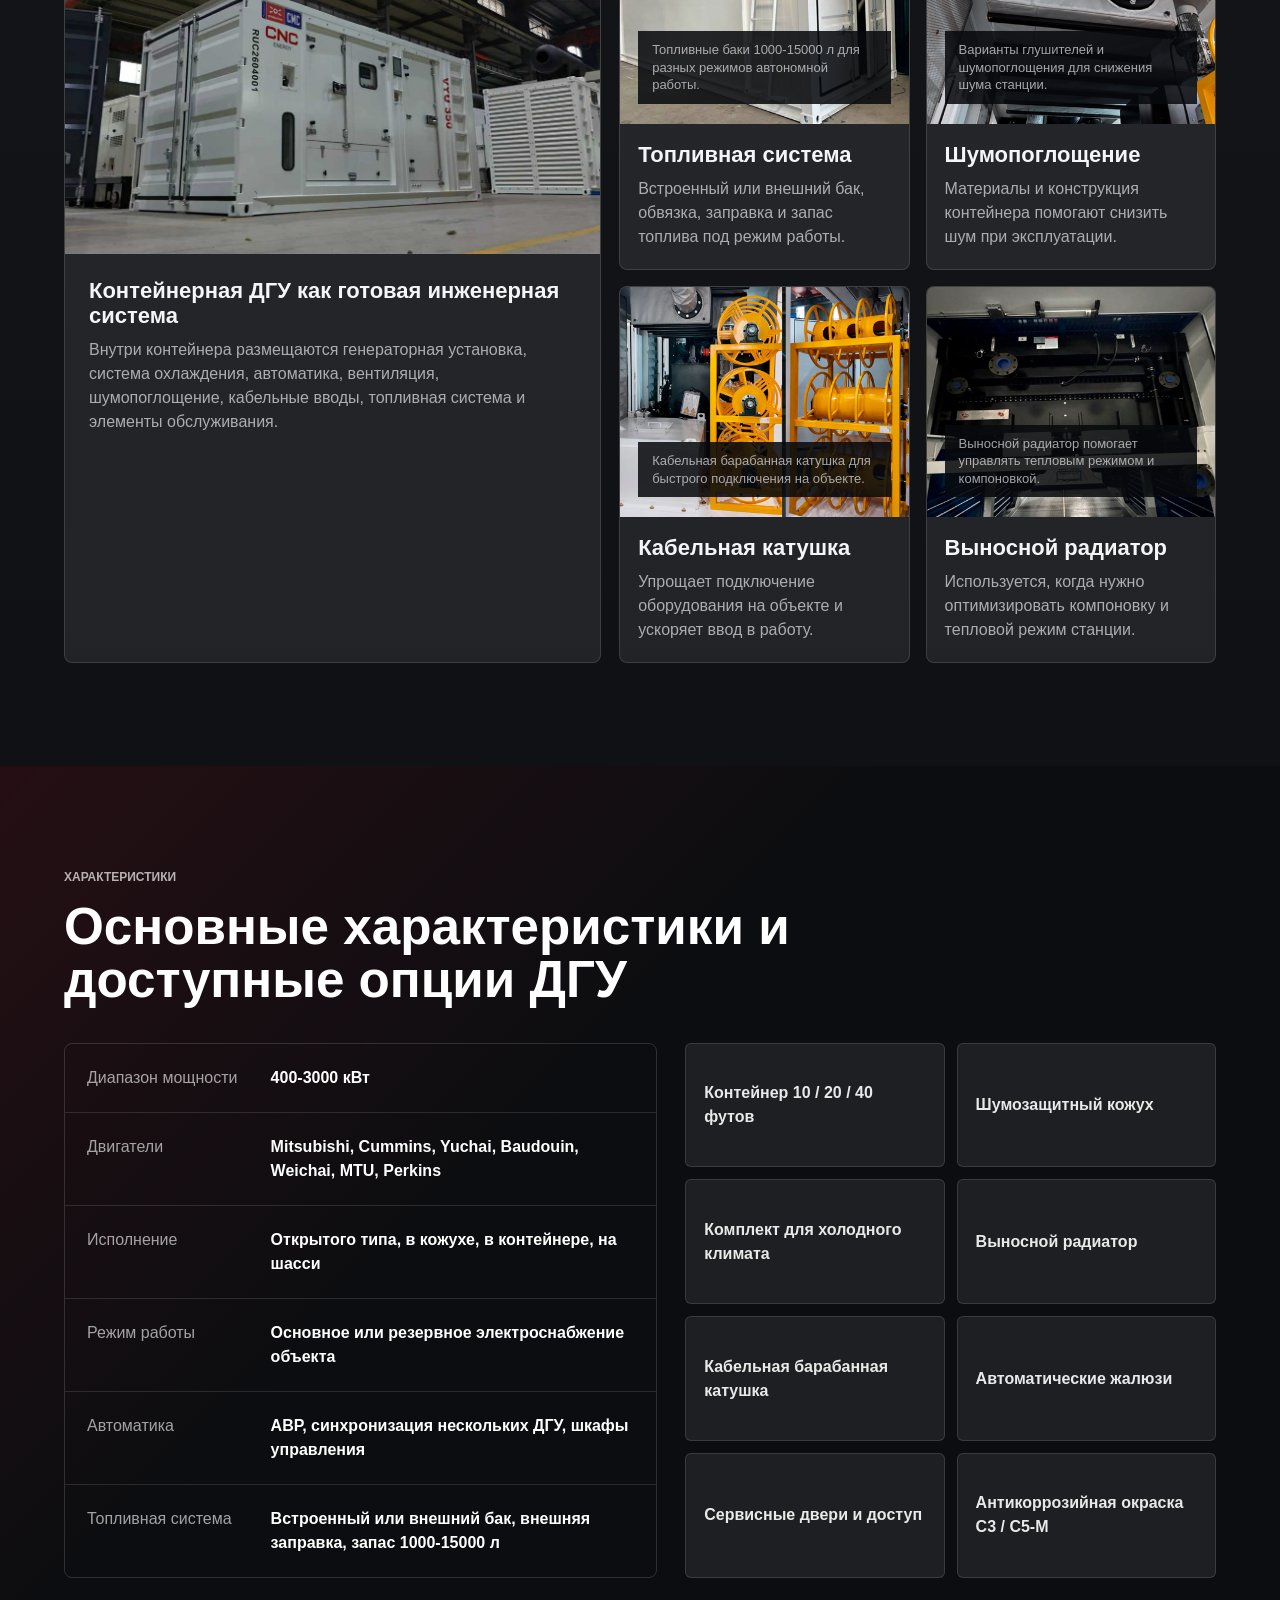
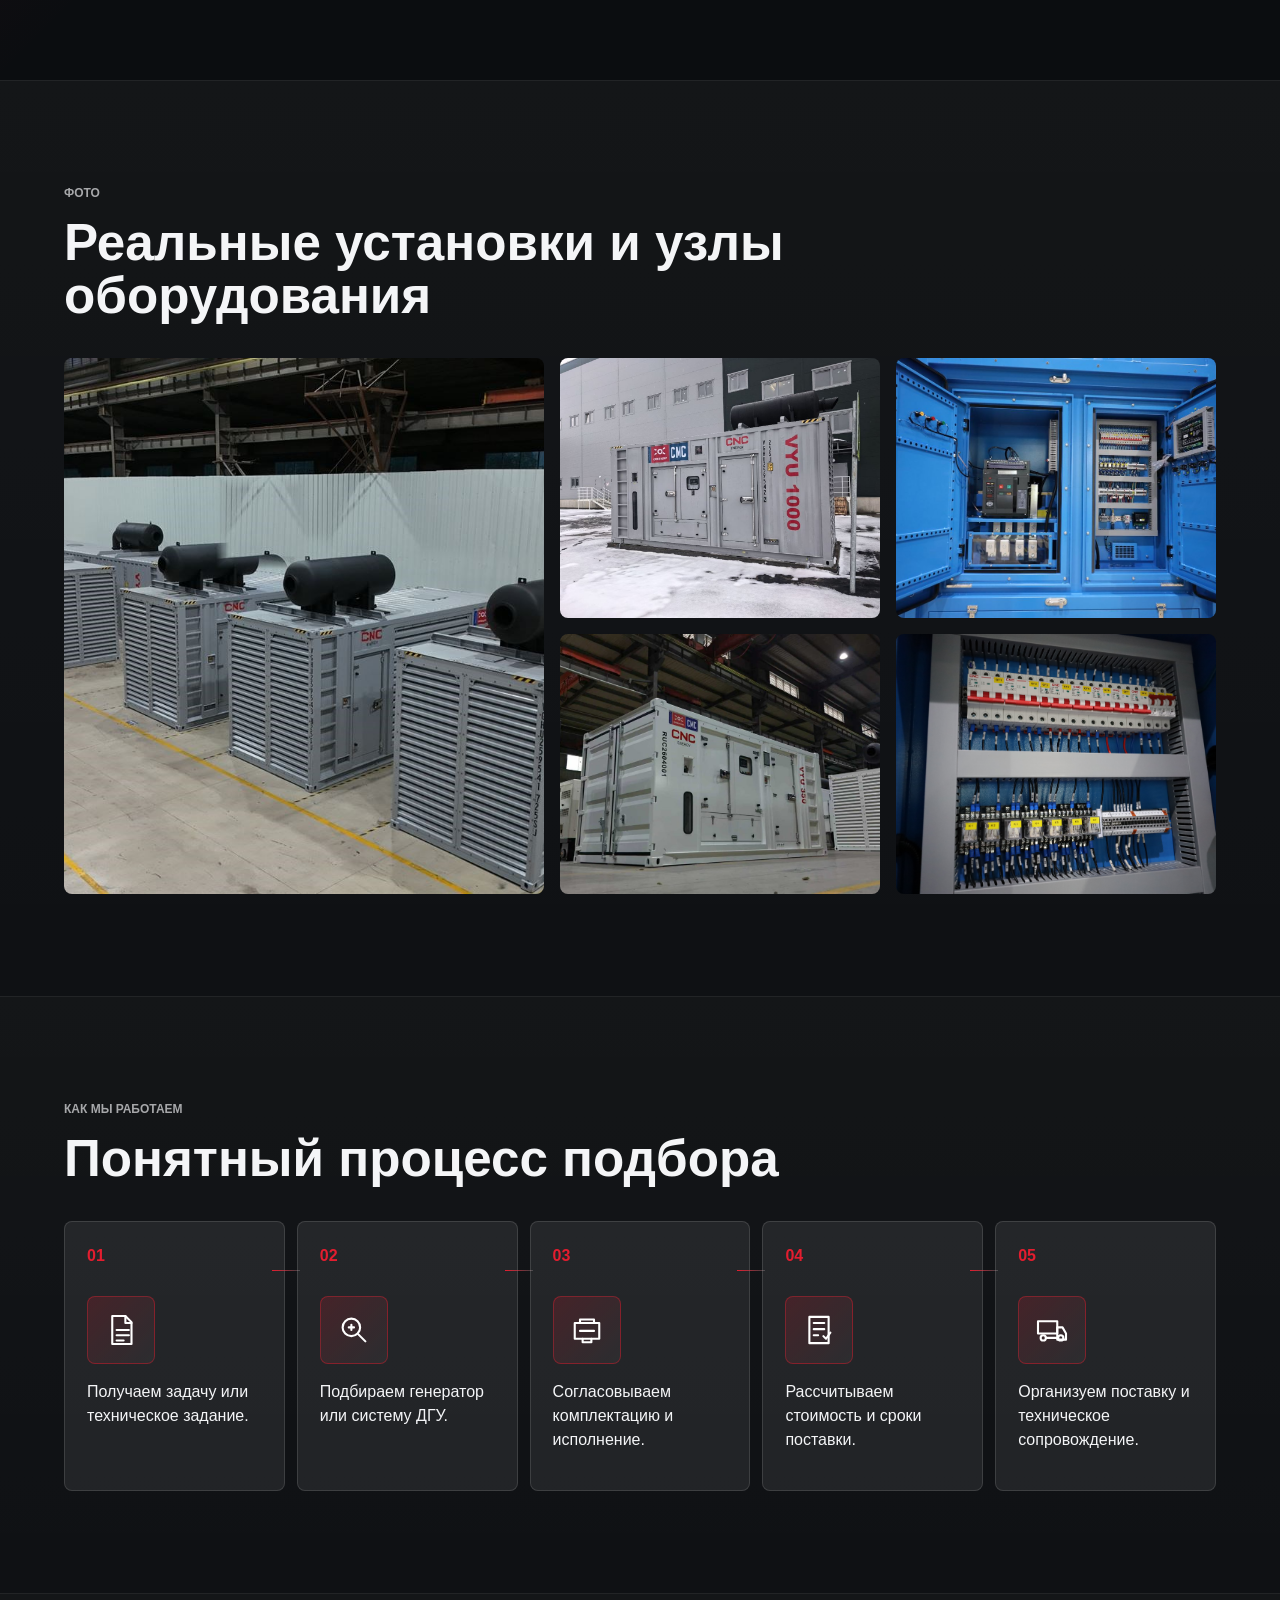
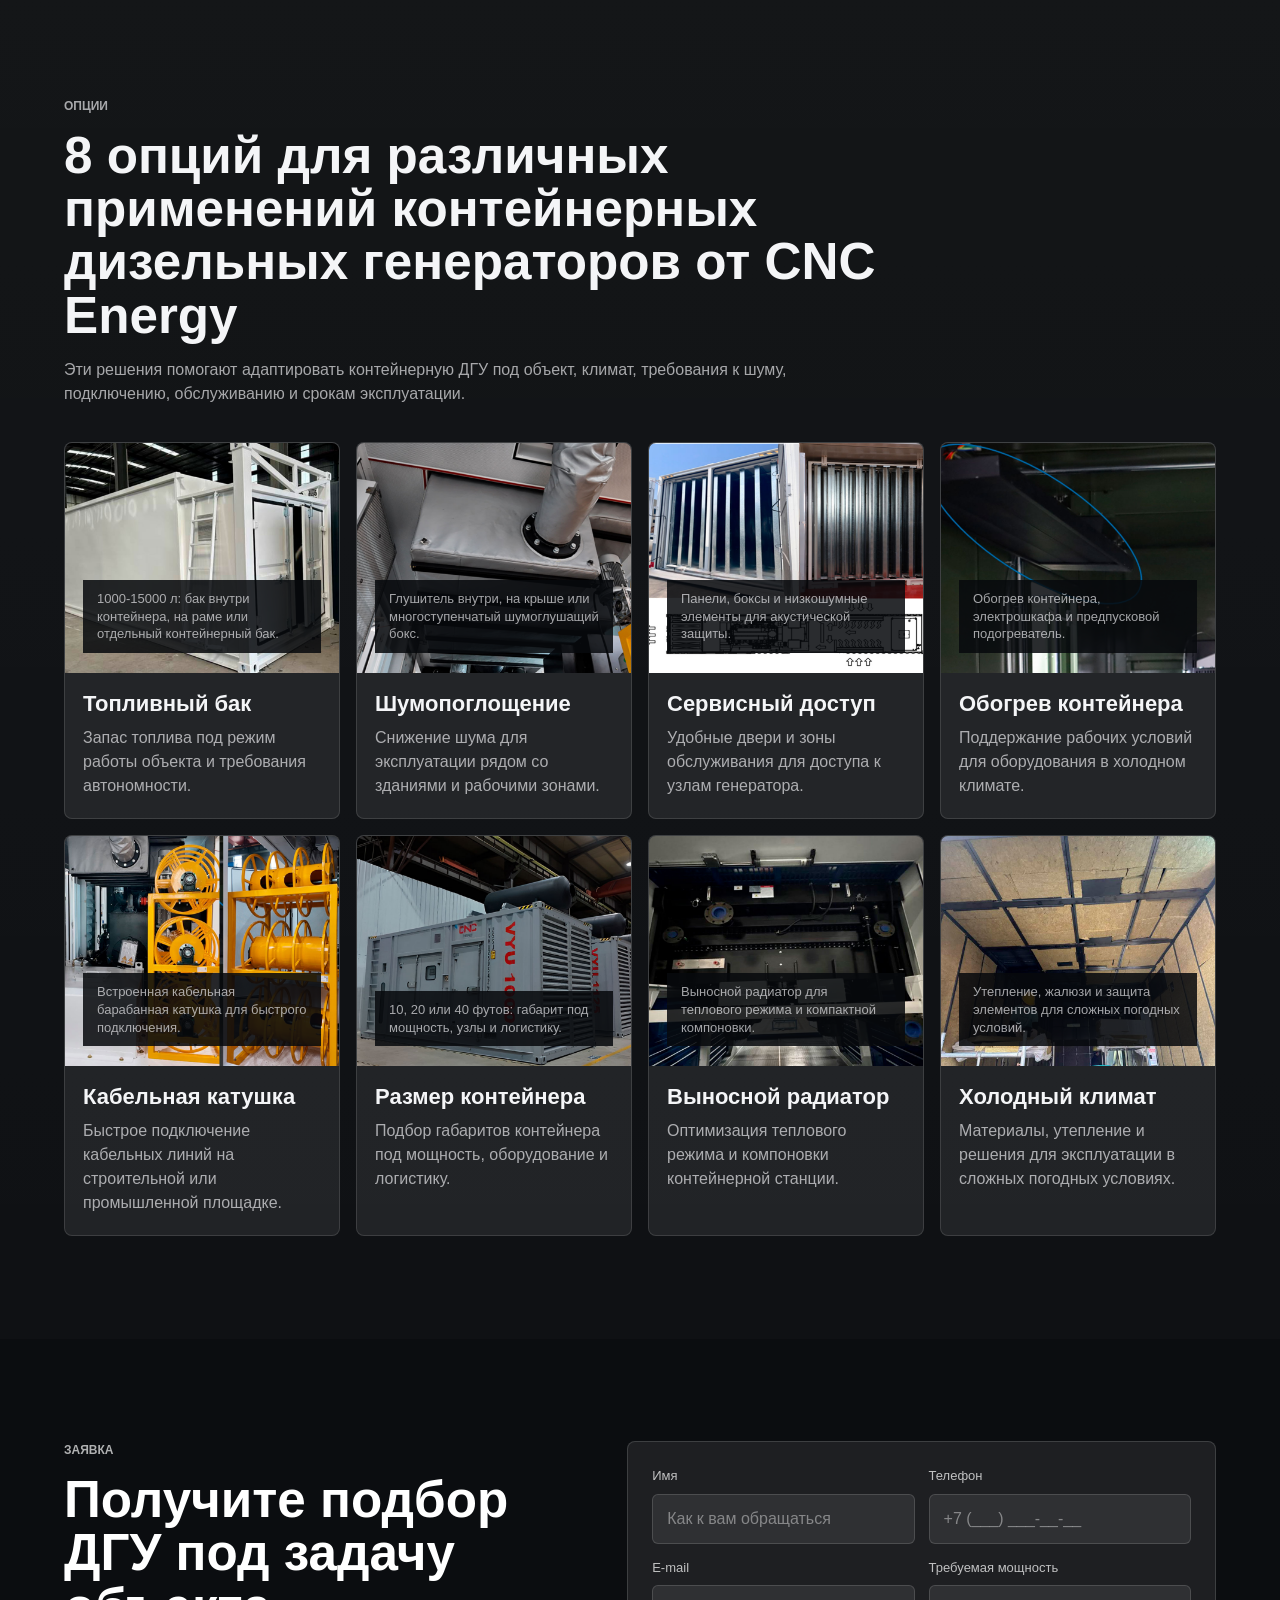
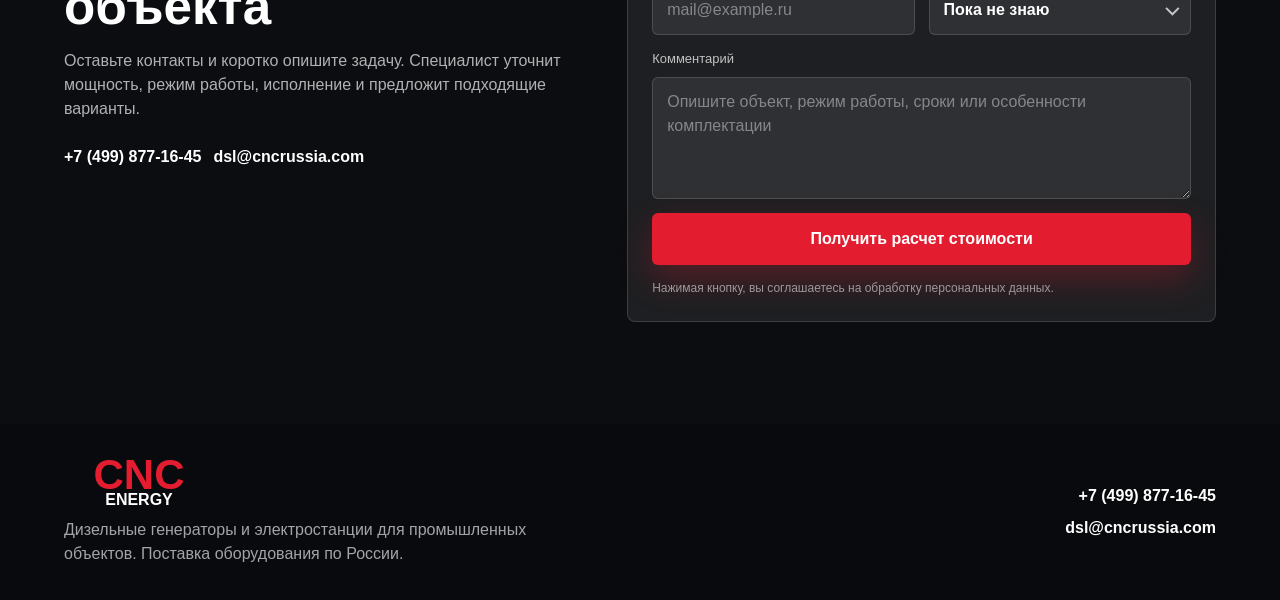
<file: mtu.html>
<!doctype html>
<html lang="ru">
<head>
  <meta charset="utf-8">
  <meta name="viewport" content="width=device-width, initial-scale=1">
  <meta name="format-detection" content="telephone=no">
  <title>Дизельные генераторы с двигателями MTU | CNC Energy</title>
  <meta name="description" content="Дизельные генераторы и контейнерные ДГУ CNC Energy с двигателями MTU: мощность 400-3000 кВт, открытое исполнение, кожух, контейнер и шасси. Подбор и поставка по России.">
  <link rel="canonical" href="https://cnc-energy.ru/mtu.html">
  <meta property="og:type" content="website">
  <meta property="og:title" content="Дизельные генераторы с двигателями MTU | CNC Energy">
  <meta property="og:description" content="Дизельные генераторы и контейнерные ДГУ CNC Energy с двигателями MTU: мощность 400-3000 кВт, открытое исполнение, кожух, контейнер и шасси. Подбор и поставка по России.">
  <meta property="og:image" content="https://cnc-energy.ru/assets/img/line-generators.jpg">
  <link rel="icon" href="assets/img/favicon.png" type="image/png">
  <link rel="stylesheet" href="styles.css">
</head>
<body>
  <header class="site-header">
    <a class="brand" href="/index.html" aria-label="CNC Energy">
      <span class="brand-mark">CNC <small>Energy</small></span>
      <span>Официальный дистрибьютор CNC Energy</span>
    </a>
    <nav class="nav" aria-label="Основная навигация">
      <a href="#solutions">Решения</a>
      <a href="#engines">Двигатели</a>
      <a href="#execution">Исполнение</a>
      <a href="#objects">Объекты</a>
      <a href="#specs">Характеристики</a>
      <a href="#process">Работа</a>
      <a href="#request">Заявка</a>
    </nav>
    <div class="header-actions">
      <a class="phone" href="tel:+74998771645">+7 (499) 877-16-45</a>
      <a class="header-cta" href="#request">Получить расчет</a>
    </div>
  </header>

  <main id="top">
    <section class="hero section-dark">
      <div class="hero-media" aria-hidden="true">
        <img class="hero-bg-slide active" src="assets/img/line-generators.jpg" alt="" fetchpriority="high">
        <img class="hero-bg-slide" src="assets/img/plant-generators.jpg" alt="">
        <img class="hero-bg-slide" src="assets/img/object-yard.jpg" alt="">
        <img class="hero-bg-slide" src="assets/img/winter-container.jpg" alt="">
      </div>
      <div class="hero-overlay"></div>
      <div class="hero-inner">
        <div class="hero-content">
          <p class="eyebrow">CNC Energy / дизельные генераторы с двигателями MTU</p>
          <h1>Дизельные генераторы с двигателями MTU</h1>
          <p class="hero-lead">Дизельные генераторы с двигателями MTU для крупных объектов, ответственных нагрузок и инженерных систем с повышенными требованиями.</p>
          <div class="hero-actions">
            <a class="btn btn-primary" href="#request">Подобрать генератор</a>
            <a class="btn btn-secondary" href="#solutions">Смотреть решения</a>
          </div>
        </div>
        <div class="hero-dots" aria-label="Переключение фотографий генераторов">
          <button class="carousel-dot active" type="button" data-slide="0" aria-label="Фото 1"></button>
          <button class="carousel-dot" type="button" data-slide="1" aria-label="Фото 2"></button>
          <button class="carousel-dot" type="button" data-slide="2" aria-label="Фото 3"></button>
          <button class="carousel-dot" type="button" data-slide="3" aria-label="Фото 4"></button>
        </div>
      </div>
    </section>

    <section class="intro section-panel">
      <div class="section-label">О компании</div>
      <div class="intro-grid">
        <div>
          <h2>CNC Energy поставляет дизельные генераторы и электростанции для крупных технических задач</h2>
        </div>
        <div class="intro-copy">
          <p>CNC Energy - производитель электротехнического оборудования промышленного назначения. Линейка решений включает контейнерные дизельные генераторы, электростанции для основного и резервного питания, а также комплектацию под требования объекта.</p>
          <p>Оборудование применяют на строительных площадках, промышленных предприятиях, распределительных центрах, объектах девелопмента и инфраструктуры, где важны надежность, мощность и понятная инженерная комплектация.</p>
        </div>
      </div>
    </section>

    <section id="solutions" class="section section-panel">
      <div class="section-head">
        <p class="section-label">Решения</p>
        <h2>Типы оборудования и поставки</h2>
        <p>Сайт быстро объясняет, что можно заказать: от отдельной ДГУ до системы генераторов с проектной комплектацией.</p>
      </div>
      <div class="solution-grid">
        <article class="solution-card featured">
          <div class="solution-carousel" aria-label="Карусель фотографий генераторов в цеху">
            <img class="solution-slide active" src="assets/img/workshop-01.jpg" alt="Контейнерная дизельная генераторная установка CNC Energy в цеху" loading="lazy">
            <img class="solution-slide" src="assets/img/workshop-02.jpg" alt="Ряд контейнерных генераторов CNC Energy в производственном цеху" loading="lazy">
            <img class="solution-slide" src="assets/img/workshop-03.jpg" alt="Несколько дизельных генераторов CNC Energy в цеху" loading="lazy">
            <img class="solution-slide" src="assets/img/workshop-04.jpg" alt="Дизельная генераторная установка CNC Energy на сборочной площадке" loading="lazy">
            <div class="solution-dots" aria-label="Переключение фотографий в цеху">
              <button class="solution-dot active" type="button" data-solution-slide="0" aria-label="Фото в цеху 1"></button>
              <button class="solution-dot" type="button" data-solution-slide="1" aria-label="Фото в цеху 2"></button>
              <button class="solution-dot" type="button" data-solution-slide="2" aria-label="Фото в цеху 3"></button>
              <button class="solution-dot" type="button" data-solution-slide="3" aria-label="Фото в цеху 4"></button>
            </div>
          </div>
          <div>
            <h3>Контейнерные дизельные генераторы</h3>
            <p>ДГУ в контейнере для промышленной эксплуатации, резервного питания и работы на строительных объектах.</p>
          </div>
        </article>
        <article class="solution-card">
          <h3>Промышленные электростанции</h3>
          <p>Решения для производств, складских комплексов, инфраструктурных и энергетических объектов.</p>
        </article>
        <article class="solution-card">
          <h3>Несколько ДГУ в единой системе</h3>
          <p>Синхронизация генераторов, распределение нагрузки и резервирование для объектов с высокой мощностью.</p>
        </article>
        <article class="solution-card">
          <h3>Подбор под объект</h3>
          <p>Выбор мощности, исполнения, автоматики, топливной системы и дополнительных опций под задачу заказчика.</p>
        </article>
        <article class="solution-card">
          <h3>Поставка и комплектация</h3>
          <p>Подбор оборудования, расчет сроков, согласование комплектации и доставка в любую точку России.</p>
        </article>
      </div>
    </section>

    <section id="engines" class="section section-panel">
      <div class="section-head">
        <p class="section-label">Двигатели</p>
        <h2>Дизельные генераторы с промышленными двигателями</h2>
        <p>Подбираем двигатель под мощность, режим работы, требования к ресурсу, сервису и бюджету проекта. Для каждого направления подготовлена отдельная страница.</p>
      </div>
      <div class="engine-grid">
        <a href="mitsubishi.html">
          <div class="engine-media">
          <img src="assets/img/engines/mitsubishi.png" alt="Дизельные генераторы с двигателями Mitsubishi" loading="lazy">
          <span class="engine-brand-logo engine-brand-logo-mitsubishi">Mitsubishi</span>
        </div>
          <h3>Mitsubishi</h3>
          <p>Промышленные ДГУ для ответственных объектов и резервного питания.</p>
        </a>
        <a href="cummins.html">
          <div class="engine-media">
          <img src="assets/img/engines/cummins.png" alt="Дизельные генераторы с двигателями Cummins" loading="lazy">
          <span class="engine-brand-logo engine-brand-logo-cummins">Cummins</span>
        </div>
          <h3>Cummins</h3>
          <p>Распространенные решения для объектов с высокой нагрузкой.</p>
        </a>
        <a href="yuchai.html">
          <div class="engine-media">
          <img src="assets/img/engines/yuchai.png" alt="Дизельные генераторы с двигателями Yuchai" loading="lazy">
          <span class="engine-brand-logo engine-brand-logo-yuchai">Yuchai</span>
        </div>
          <h3>Yuchai</h3>
          <p>Практичный вариант для проектных поставок и контейнерных ДГУ.</p>
        </a>
        <a href="baudouin.html">
          <div class="engine-media">
          <img src="assets/img/engines/baudouin.png" alt="Дизельные генераторы с двигателями Baudouin" loading="lazy">
          <span class="engine-brand-logo engine-brand-logo-baudouin">Baudouin</span>
        </div>
          <h3>Baudouin</h3>
          <p>Двигатели для мощных дизельных генераторных установок.</p>
        </a>
        <a href="weichai.html">
          <div class="engine-media">
          <img src="assets/img/engines/weichai.png" alt="Дизельные генераторы с двигателями Weichai" loading="lazy">
          <span class="engine-brand-logo engine-brand-logo-weichai">Weichai</span>
        </div>
          <h3>Weichai</h3>
          <p>Решения для промышленной эксплуатации и резервного питания.</p>
        </a>
        <a href="mtu.html">
          <div class="engine-media">
          <img src="assets/img/engines/mtu.png" alt="Дизельные генераторы с двигателями MTU" loading="lazy">
          <span class="engine-brand-logo engine-brand-logo-mtu">MTU</span>
        </div>
          <h3>MTU</h3>
          <p>Премиальный класс для объектов с повышенными требованиями.</p>
        </a>
        <a href="perkins.html">
          <div class="engine-media">
          <img src="assets/img/engines/perkins.png" alt="Дизельные генераторы с двигателями Perkins" loading="lazy">
          <span class="engine-brand-logo engine-brand-logo-perkins">Perkins</span>
        </div>
          <h3>Perkins</h3>
          <p>Надежные решения для основного и резервного электроснабжения.</p>
        </a>
      </div>
    </section>

    <section id="execution" class="section section-panel">
      <div class="section-head">
        <p class="section-label">Исполнение ДГУ</p>
        <h2>Варианты исполнения дизельной генераторной установки</h2>
        <p>Подбираем исполнение под площадку, климат, требования к шуму, мобильности и удобству обслуживания.</p>
      </div>
      <div class="execution-grid">
        <article>
          <img src="assets/img/execution/open.png" alt="ДГУ открытого типа без контейнера" loading="lazy">
          <div>
            <h3>Открытого типа</h3>
            <p>Для машинных залов, технических помещений и объектов, где защиту обеспечивает площадка размещения.</p>
          </div>
        </article>
        <article>
          <img src="assets/img/execution/canopy.jpg" alt="ДГУ в шумозащитном кожухе" loading="lazy">
          <div>
            <h3>В кожухе</h3>
            <p>Защитный кожух снижает шум, закрывает оборудование от осадков и упрощает наружное размещение.</p>
          </div>
        </article>
        <article>
          <img src="assets/img/execution/container.png" alt="Контейнерная ДГУ CNC Energy" loading="lazy">
          <div>
            <h3>В контейнере</h3>
            <p>Полноценная контейнерная электростанция для промышленной эксплуатации и сложных условий.</p>
          </div>
        </article>
        <article>
          <img src="assets/img/execution/canopy-trailer.png" alt="ДГУ в кожухе на шасси" loading="lazy">
          <div>
            <h3>На шасси</h3>
            <p>Мобильное исполнение для временного энергоснабжения, стройплощадок и перемещаемых объектов.</p>
          </div>
        </article>
      </div>
    </section>

    <section id="objects" class="section section-panel">
      <div class="section-head">
        <p class="section-label">Для объектов</p>
        <h2>Кому подходят решения CNC Energy</h2>
      </div>
      <div class="object-layout">
        <div class="object-photo object-carousel" aria-label="Карусель фотографий ДГУ на объектах">
          <div class="object-frame">
            <img class="object-slide active" src="assets/img/object-yard.jpg" alt="Контейнерные ДГУ на промышленной площадке" loading="lazy">
            <img class="object-slide" src="assets/img/object-site-01.jpg" alt="Контейнерные дизельные генераторы CNC Energy возле промышленного здания" loading="lazy">
            <img class="object-slide" src="assets/img/object-site-02.jpg" alt="Несколько дизельных генераторов CNC Energy на объекте" loading="lazy">
            <img class="object-slide" src="assets/img/object-site-03.jpg" alt="Контейнерная электростанция CNC Energy на строительной площадке" loading="lazy">
            <img class="object-slide" src="assets/img/object-site-04.jpg" alt="Дизельная электростанция CNC Energy в зимних условиях эксплуатации" loading="lazy">
            <img class="object-slide" src="assets/img/object-site-05.jpg" alt="Белая контейнерная ДГУ CNC Energy на фоне промышленного здания" loading="lazy">
            <img class="object-slide" src="assets/img/object-site-06.jpg" alt="Белые контейнерные электростанции CNC Energy рядом со зданием" loading="lazy">
            <img class="object-slide" src="assets/img/object-site-07.jpg" alt="ДГУ CNC Energy в белом контейнере на объекте" loading="lazy">
          </div>
          <div class="object-dots" aria-label="Переключение фотографий объектов">
            <button class="object-dot active" type="button" data-object-slide="0" aria-label="Объект 1"></button>
            <button class="object-dot" type="button" data-object-slide="1" aria-label="Объект 2"></button>
            <button class="object-dot" type="button" data-object-slide="2" aria-label="Объект 3"></button>
            <button class="object-dot" type="button" data-object-slide="3" aria-label="Объект 4"></button>
            <button class="object-dot" type="button" data-object-slide="4" aria-label="Объект 5"></button>
            <button class="object-dot" type="button" data-object-slide="5" aria-label="Объект 6"></button>
            <button class="object-dot" type="button" data-object-slide="6" aria-label="Объект 7"></button>
            <button class="object-dot" type="button" data-object-slide="7" aria-label="Объект 8"></button>
          </div>
        </div>
        <div class="object-list">
          <span>Строительные компании</span>
          <span>Промышленные предприятия</span>
          <span>Генподрядчики</span>
          <span>Девелоперы</span>
          <span>Проектные организации</span>
          <span>Распределительные центры</span>
          <span>Электромонтажные компании</span>
          <span>Объекты с резервным питанием</span>
        </div>
      </div>
    </section>

    <section class="section section-panel">
      <div class="section-head">
        <p class="section-label">Преимущества</p>
        <h2>Преимущества дизельных генераторов CNC Energy</h2>
      </div>
      <div class="benefit-grid">
        <article>
          <strong>01</strong>
          <div class="benefit-icon" aria-hidden="true">
            <svg viewBox="0 0 48 48"><path d="M26 5 12 27h10l-3 16 17-25H25z"/></svg>
          </div>
          <h3>Мощности для промышленных задач</h3>
          <p>Диапазон решений от 400 до 3000 кВт для объектов с разными сценариями нагрузки.</p>
        </article>
        <article>
          <strong>02</strong>
          <div class="benefit-icon" aria-hidden="true">
            <svg viewBox="0 0 48 48"><path d="M8 16h32v20H8z"/><path d="M13 21h8M13 27h8M31 16v20"/><path d="M36 22h4M36 30h4"/></svg>
          </div>
          <h3>Контейнерное исполнение</h3>
          <p>Защита оборудования, удобное размещение на площадке и готовность к эксплуатации.</p>
        </article>
        <article>
          <strong>03</strong>
          <div class="benefit-icon" aria-hidden="true">
            <svg viewBox="0 0 48 48"><path d="M10 34h10V14H10zM28 34h10V14H28z"/><path d="M20 24h8"/><path d="M15 10v4M15 34v4M33 10v4M33 34v4"/></svg>
          </div>
          <h3>Проектный подход</h3>
          <p>Подбор мощности, исполнения, автоматики, топливного бака и дополнительных решений.</p>
        </article>
        <article>
          <strong>04</strong>
          <div class="benefit-icon" aria-hidden="true">
            <svg viewBox="0 0 48 48"><path d="M24 8v8"/><path d="M16 14a13 13 0 1 0 16 0"/><path d="M18 30h12M21 35h6"/></svg>
          </div>
          <h3>Резервное и основное питание</h3>
          <p>ДГУ можно использовать как резервный источник или как часть постоянного энергоснабжения.</p>
        </article>
      </div>
    </section>

    <section id="components" class="section section-panel">
      <div class="section-head">
        <p class="section-label">Состав ДГУ</p>
        <h2>Из чего состоит контейнерная дизельная электростанция</h2>
        <p>Показываем не только внешний вид, но и инженерные узлы, которые влияют на надежность, обслуживание и эксплуатацию генератора.</p>
      </div>
      <div class="components-layout">
        <article class="component-main">
          <img src="assets/img/workshop-01.jpg" alt="Контейнерная ДГУ CNC Energy в цеху" loading="lazy">
          <div>
            <h3>Контейнерная ДГУ как готовая инженерная система</h3>
            <p>Внутри контейнера размещаются генераторная установка, система охлаждения, автоматика, вентиляция, шумопоглощение, кабельные вводы, топливная система и элементы обслуживания.</p>
          </div>
        </article>
        <div class="component-grid">
          <article>
            <div class="mini-carousel" data-mini-carousel>
              <img class="mini-slide active" src="assets/img/components/detail/opt-1-1.jpg" alt="Контейнерный топливный бак" loading="lazy">
              <img class="mini-slide" src="assets/img/components/detail/opt-1-2.jpg" alt="Топливный бак внутри контейнера" loading="lazy">
              <img class="mini-slide" src="assets/img/components/detail/opt-1-3.jpg" alt="Топливный бак на раме контейнера" loading="lazy">
              <p class="mini-caption">Топливные баки 1000-15000 л для разных режимов автономной работы.</p>
            </div>
            <h3>Топливная система</h3>
            <p>Встроенный или внешний бак, обвязка, заправка и запас топлива под режим работы.</p>
          </article>
          <article>
            <div class="mini-carousel" data-mini-carousel>
              <img class="mini-slide active" src="assets/img/components/detail/opt-2-1.jpg" alt="Внутренний глушитель контейнерной ДГУ" loading="lazy">
              <img class="mini-slide" src="assets/img/components/detail/opt-2-2.jpg" alt="Глушитель на крыше контейнера" loading="lazy">
              <img class="mini-slide" src="assets/img/components/detail/opt-2-3.jpg" alt="Многоступенчатый шумоглушащий бокс" loading="lazy">
              <p class="mini-caption">Варианты глушителей и шумопоглощения для снижения шума станции.</p>
            </div>
            <h3>Шумопоглощение</h3>
            <p>Материалы и конструкция контейнера помогают снизить шум при эксплуатации.</p>
          </article>
          <article>
            <div class="mini-carousel" data-mini-carousel>
              <img class="mini-slide active" src="assets/img/components/detail/opt-5-1.jpg" alt="Кабельная катушка внутри контейнера" loading="lazy">
              <img class="mini-slide" src="assets/img/components/detail/opt-5-2.png" alt="Кабельная барабанная катушка" loading="lazy">
              <img class="mini-slide" src="assets/img/components/detail/opt-5-3.png" alt="Барабанная катушка для быстрого подключения" loading="lazy">
              <p class="mini-caption">Кабельная барабанная катушка для быстрого подключения на объекте.</p>
            </div>
            <h3>Кабельная катушка</h3>
            <p>Упрощает подключение оборудования на объекте и ускоряет ввод в работу.</p>
          </article>
          <article>
            <div class="mini-carousel" data-mini-carousel>
              <img class="mini-slide active" src="assets/img/components/detail/opt-7-1.jpg" alt="Выносной радиатор контейнерной ДГУ" loading="lazy">
              <img class="mini-slide" src="assets/img/components/detail/opt-7-2.jpg" alt="Выносной радиатор уменьшает габариты установки" loading="lazy">
              <img class="mini-slide" src="assets/img/components/detail/opt-7-3.jpg" alt="Компоновка с выносным радиатором" loading="lazy">
              <p class="mini-caption">Выносной радиатор помогает управлять тепловым режимом и компоновкой.</p>
            </div>
            <h3>Выносной радиатор</h3>
            <p>Используется, когда нужно оптимизировать компоновку и тепловой режим станции.</p>
          </article>
        </div>
      </div>
    </section>

    <section id="specs" class="section specs section-dark">
      <div class="section-head">
        <p class="section-label">Характеристики</p>
        <h2>Основные характеристики и доступные опции ДГУ</h2>
      </div>
      <div class="spec-layout">
        <div class="spec-table" role="table" aria-label="Основные характеристики дизельных генераторов">
          <div role="row">
            <span role="cell">Диапазон мощности</span>
            <strong role="cell">400-3000 кВт</strong>
          </div>
          <div role="row">
            <span role="cell">Двигатели</span>
            <strong role="cell">Mitsubishi, Cummins, Yuchai, Baudouin, Weichai, MTU, Perkins</strong>
          </div>
          <div role="row">
            <span role="cell">Исполнение</span>
            <strong role="cell">Открытого типа, в кожухе, в контейнере, на шасси</strong>
          </div>
          <div role="row">
            <span role="cell">Режим работы</span>
            <strong role="cell">Основное или резервное электроснабжение объекта</strong>
          </div>
          <div role="row">
            <span role="cell">Автоматика</span>
            <strong role="cell">АВР, синхронизация нескольких ДГУ, шкафы управления</strong>
          </div>
          <div role="row">
            <span role="cell">Топливная система</span>
            <strong role="cell">Встроенный или внешний бак, внешняя заправка, запас 1000-15000 л</strong>
          </div>
        </div>
        <div class="option-grid">
          <span>Контейнер 10 / 20 / 40 футов</span>
          <span>Шумозащитный кожух</span>
          <span>Комплект для холодного климата</span>
          <span>Выносной радиатор</span>
          <span>Кабельная барабанная катушка</span>
          <span>Автоматические жалюзи</span>
          <span>Сервисные двери и доступ</span>
          <span>Антикоррозийная окраска C3 / C5-M</span>
        </div>
      </div>
    </section>

    <section class="section gallery section-panel">
      <div class="section-head">
        <p class="section-label">Фото</p>
        <h2>Реальные установки и узлы оборудования</h2>
      </div>
      <div class="gallery-grid">
        <img src="assets/img/plant-generators.jpg" alt="Генераторы CNC Energy на производственной площадке" loading="lazy">
        <img src="assets/img/winter-container.jpg" alt="Контейнерная электростанция CNC Energy зимой" loading="lazy">
        <img src="assets/img/control-cabinet.jpg" alt="Шкаф управления дизельной электростанции" loading="lazy">
        <img src="assets/img/workshop-01.jpg" alt="Белый контейнерный дизельный генератор CNC Energy в цеху" loading="lazy">
        <img src="assets/img/gallery-control-panel.jpg" alt="Шкаф автоматики и электрические компоненты ДГУ" loading="lazy">
      </div>
    </section>

    <section id="process" class="section section-panel">
      <div class="section-head">
        <p class="section-label">Как мы работаем</p>
        <h2>Понятный процесс подбора</h2>
      </div>
      <ol class="process-list">
        <li>
          <span>01</span>
          <div class="process-icon" aria-hidden="true">
            <svg viewBox="0 0 48 48"><path d="M14 8h15l7 7v25H14z"/><path d="M29 8v8h7"/><path d="M19 24h14M19 30h14M19 36h8"/></svg>
          </div>
          <p>Получаем задачу или техническое задание.</p>
        </li>
        <li>
          <span>02</span>
          <div class="process-icon" aria-hidden="true">
            <svg viewBox="0 0 48 48"><circle cx="21" cy="21" r="10"/><path d="M29 29l8 8"/><path d="M18 21h6M21 18v6"/></svg>
          </div>
          <p>Подбираем генератор или систему ДГУ.</p>
        </li>
        <li>
          <span>03</span>
          <div class="process-icon" aria-hidden="true">
            <svg viewBox="0 0 48 48"><path d="M10 16h28v18H10z"/><path d="M16 16v-4h16v4"/><path d="M16 25h16"/><path d="M19 34v4h10v-4"/></svg>
          </div>
          <p>Согласовываем комплектацию и исполнение.</p>
        </li>
        <li>
          <span>04</span>
          <div class="process-icon" aria-hidden="true">
            <svg viewBox="0 0 48 48"><path d="M13 9h22v30H13z"/><path d="M18 16h12M18 23h12M18 30h5"/><path d="M29 31l3 3 5-7"/></svg>
          </div>
          <p>Рассчитываем стоимость и сроки поставки.</p>
        </li>
        <li>
          <span>05</span>
          <div class="process-icon" aria-hidden="true">
            <svg viewBox="0 0 48 48"><path d="M8 28h22V14H8z"/><path d="M30 21h6l4 7v7H30z"/><path d="M14 36a3 3 0 1 0 0-6 3 3 0 0 0 0 6z"/><path d="M34 36a3 3 0 1 0 0-6 3 3 0 0 0 0 6z"/><path d="M17 33h14"/></svg>
          </div>
          <p>Организуем поставку и техническое сопровождение.</p>
        </li>
      </ol>
    </section>

    <section id="options" class="section section-panel">
      <div class="section-head">
        <p class="section-label">Опции</p>
        <h2>8 опций для различных применений контейнерных дизельных генераторов от CNC Energy</h2>
        <p>Эти решения помогают адаптировать контейнерную ДГУ под объект, климат, требования к шуму, подключению, обслуживанию и срокам эксплуатации.</p>
      </div>
      <div class="options-grid">
        <article>
          <div class="mini-carousel" data-mini-carousel>
            <img class="mini-slide active" src="assets/img/options/detail/opt-1-1.jpg" alt="Контейнерный топливный бак" loading="lazy">
            <img class="mini-slide" src="assets/img/options/detail/opt-1-2.jpg" alt="Топливный бак внутри контейнера" loading="lazy">
            <img class="mini-slide" src="assets/img/options/detail/opt-1-3.jpg" alt="Топливный бак на раме контейнера" loading="lazy">
            <p class="mini-caption">1000-15000 л: бак внутри контейнера, на раме или отдельный контейнерный бак.</p>
          </div>
          <h3>Топливный бак</h3>
          <p>Запас топлива под режим работы объекта и требования автономности.</p>
        </article>
        <article>
          <div class="mini-carousel" data-mini-carousel>
            <img class="mini-slide active" src="assets/img/options/detail/opt-2-1.jpg" alt="Внутренний глушитель контейнерной ДГУ" loading="lazy">
            <img class="mini-slide" src="assets/img/options/detail/opt-2-2.jpg" alt="Глушитель на крыше контейнера" loading="lazy">
            <img class="mini-slide" src="assets/img/options/detail/opt-2-3.jpg" alt="Многоступенчатый шумоглушащий бокс" loading="lazy">
            <p class="mini-caption">Глушитель внутри, на крыше или многоступенчатый шумоглушащий бокс.</p>
          </div>
          <h3>Шумопоглощение</h3>
          <p>Снижение шума для эксплуатации рядом со зданиями и рабочими зонами.</p>
        </article>
        <article>
          <div class="mini-carousel" data-mini-carousel>
            <img class="mini-slide active" src="assets/img/options/detail/opt-3-1.jpg" alt="Шумопоглощающие панели" loading="lazy">
            <img class="mini-slide" src="assets/img/options/detail/opt-3-2.jpg" alt="Шумопоглощающий бокс" loading="lazy">
            <img class="mini-slide" src="assets/img/options/detail/opt-3-3.png" alt="Низкошумный глушитель" loading="lazy">
            <p class="mini-caption">Панели, боксы и низкошумные элементы для акустической защиты.</p>
          </div>
          <h3>Сервисный доступ</h3>
          <p>Удобные двери и зоны обслуживания для доступа к узлам генератора.</p>
        </article>
        <article>
          <div class="mini-carousel" data-mini-carousel>
            <img class="mini-slide active" src="assets/img/options/detail/opt-4-1.jpg" alt="Обогрев контейнера" loading="lazy">
            <img class="mini-slide" src="assets/img/options/detail/opt-4-2.jpg" alt="Обогрев электрошкафа" loading="lazy">
            <img class="mini-slide" src="assets/img/options/detail/opt-4-3.jpg" alt="Предпусковой подогреватель" loading="lazy">
            <p class="mini-caption">Обогрев контейнера, электрошкафа и предпусковой подогреватель.</p>
          </div>
          <h3>Обогрев контейнера</h3>
          <p>Поддержание рабочих условий для оборудования в холодном климате.</p>
        </article>
        <article>
          <div class="mini-carousel" data-mini-carousel>
            <img class="mini-slide active" src="assets/img/options/detail/opt-5-1.jpg" alt="Кабельная катушка внутри контейнера" loading="lazy">
            <img class="mini-slide" src="assets/img/options/detail/opt-5-2.png" alt="Кабельная барабанная катушка" loading="lazy">
            <img class="mini-slide" src="assets/img/options/detail/opt-5-3.png" alt="Барабанная катушка для подключения" loading="lazy">
            <p class="mini-caption">Встроенная кабельная барабанная катушка для быстрого подключения.</p>
          </div>
          <h3>Кабельная катушка</h3>
          <p>Быстрое подключение кабельных линий на строительной или промышленной площадке.</p>
        </article>
        <article>
          <div class="mini-carousel" data-mini-carousel>
            <img class="mini-slide active" src="assets/img/options/detail/opt-6-1.jpg" alt="10-футовый контейнер" loading="lazy">
            <img class="mini-slide" src="assets/img/options/detail/opt-6-2.jpg" alt="20-футовый контейнер" loading="lazy">
            <img class="mini-slide" src="assets/img/options/detail/opt-6-3.jpg" alt="40-футовый контейнер" loading="lazy">
            <p class="mini-caption">10, 20 или 40 футов: габарит под мощность, узлы и логистику.</p>
          </div>
          <h3>Размер контейнера</h3>
          <p>Подбор габаритов контейнера под мощность, оборудование и логистику.</p>
        </article>
        <article>
          <div class="mini-carousel" data-mini-carousel>
            <img class="mini-slide active" src="assets/img/options/detail/opt-7-1.jpg" alt="Выносной радиатор ДГУ" loading="lazy">
            <img class="mini-slide" src="assets/img/options/detail/opt-7-2.jpg" alt="Выносные радиаторы уменьшают габариты" loading="lazy">
            <img class="mini-slide" src="assets/img/options/detail/opt-7-3.jpg" alt="Компоновка с выносным радиатором" loading="lazy">
            <p class="mini-caption">Выносной радиатор для теплового режима и компактной компоновки.</p>
          </div>
          <h3>Выносной радиатор</h3>
          <p>Оптимизация теплового режима и компоновки контейнерной станции.</p>
        </article>
        <article>
          <div class="mini-carousel" data-mini-carousel>
            <img class="mini-slide active" src="assets/img/options/detail/opt-8-1.jpg" alt="Звукопоглощающий материал" loading="lazy">
            <img class="mini-slide" src="assets/img/options/detail/opt-8-2.jpg" alt="Автоматические жалюзи контейнера" loading="lazy">
            <img class="mini-slide" src="assets/img/options/detail/opt-8-3.jpg" alt="Защита жалюзи от наледи" loading="lazy">
            <p class="mini-caption">Утепление, жалюзи и защита элементов для сложных погодных условий.</p>
          </div>
          <h3>Холодный климат</h3>
          <p>Материалы, утепление и решения для эксплуатации в сложных погодных условиях.</p>
        </article>
      </div>
    </section>

    <section id="request" class="request section-dark">
      <div class="request-inner">
        <div class="request-copy">
          <p class="section-label">Заявка</p>
          <h2>Получите подбор ДГУ под задачу объекта</h2>
          <p>Оставьте контакты и коротко опишите задачу. Специалист уточнит мощность, режим работы, исполнение и предложит подходящие варианты.</p>
          <div class="contact-line">
            <a href="tel:+74998771645">+7 (499) 877-16-45</a>
            <a href="mailto:dsl@cncrussia.com">dsl@cncrussia.com</a>
          </div>
        </div>
        <form class="lead-form" action="send-request.php" method="post">
          <label>
            <span>Имя</span>
            <input name="name" autocomplete="name" placeholder="Как к вам обращаться">
          </label>
          <label>
            <span>Телефон</span>
            <input name="phone" autocomplete="tel" placeholder="+7 (___) ___-__-__" required>
          </label>
          <label>
            <span>E-mail</span>
            <input name="email" type="email" autocomplete="email" placeholder="mail@example.ru">
          </label>
          <label>
            <span>Требуемая мощность</span>
            <select name="power">
              <option value="">Пока не знаю</option>
              <option>400-800 кВт</option>
              <option>800-1200 кВт</option>
              <option>1200-1800 кВт</option>
              <option>1800-2400 кВт</option>
              <option>2400-3000 кВт</option>
            </select>
          </label>
          <label class="wide">
            <span>Комментарий</span>
            <textarea name="message" rows="4" placeholder="Опишите объект, режим работы, сроки или особенности комплектации"></textarea>
          </label>
          <button class="btn btn-primary wide" type="submit">Получить расчет стоимости</button>
          <p class="form-note">Нажимая кнопку, вы соглашаетесь на обработку персональных данных.</p>
        </form>
      </div>
    </section>
  </main>

  <footer class="footer">
    <div>
      <span class="brand-mark">CNC <small>Energy</small></span>
      <p>Дизельные генераторы и электростанции для промышленных объектов. Поставка оборудования по России.</p>
    </div>
    <div>
      <a href="tel:+74998771645">+7 (499) 877-16-45</a>
      <a href="mailto:dsl@cncrussia.com">dsl@cncrussia.com</a>
    </div>
  </footer>
  <script src="script.js"></script>
</body>
</html>
</file>
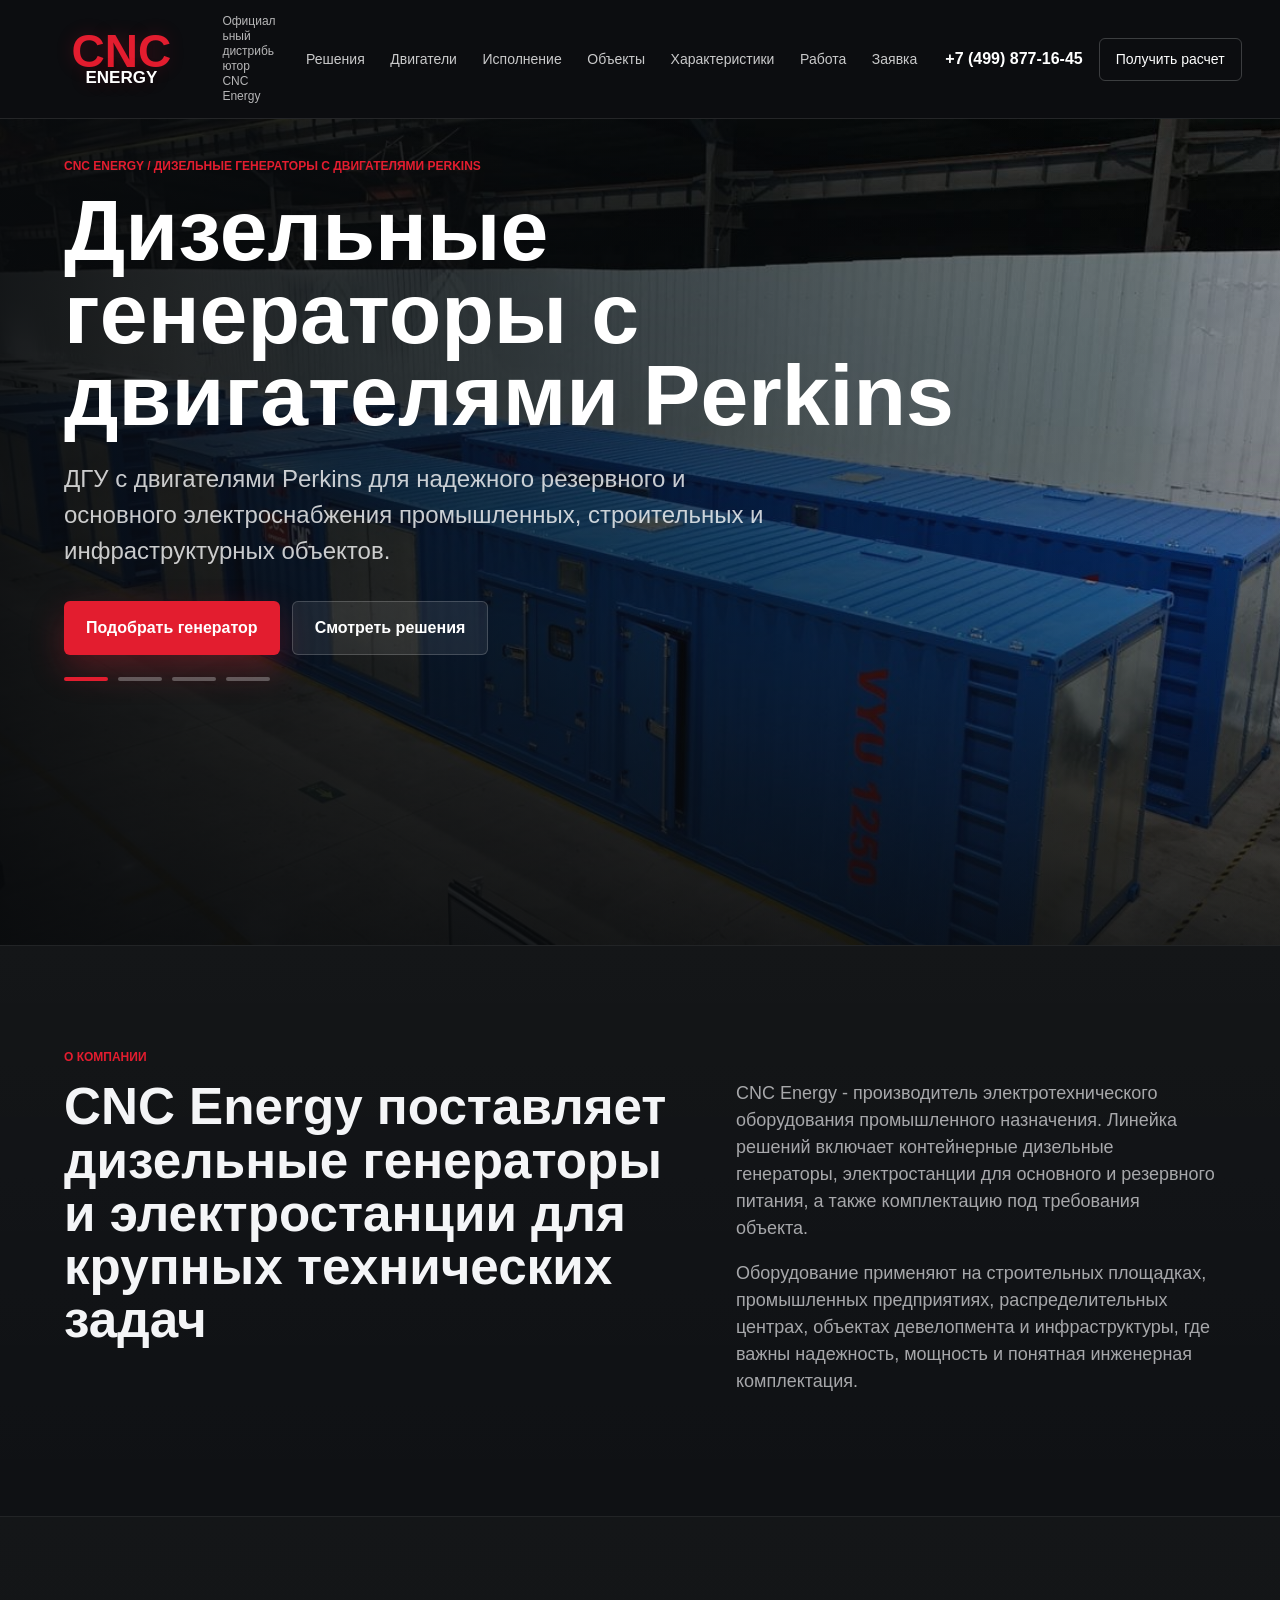
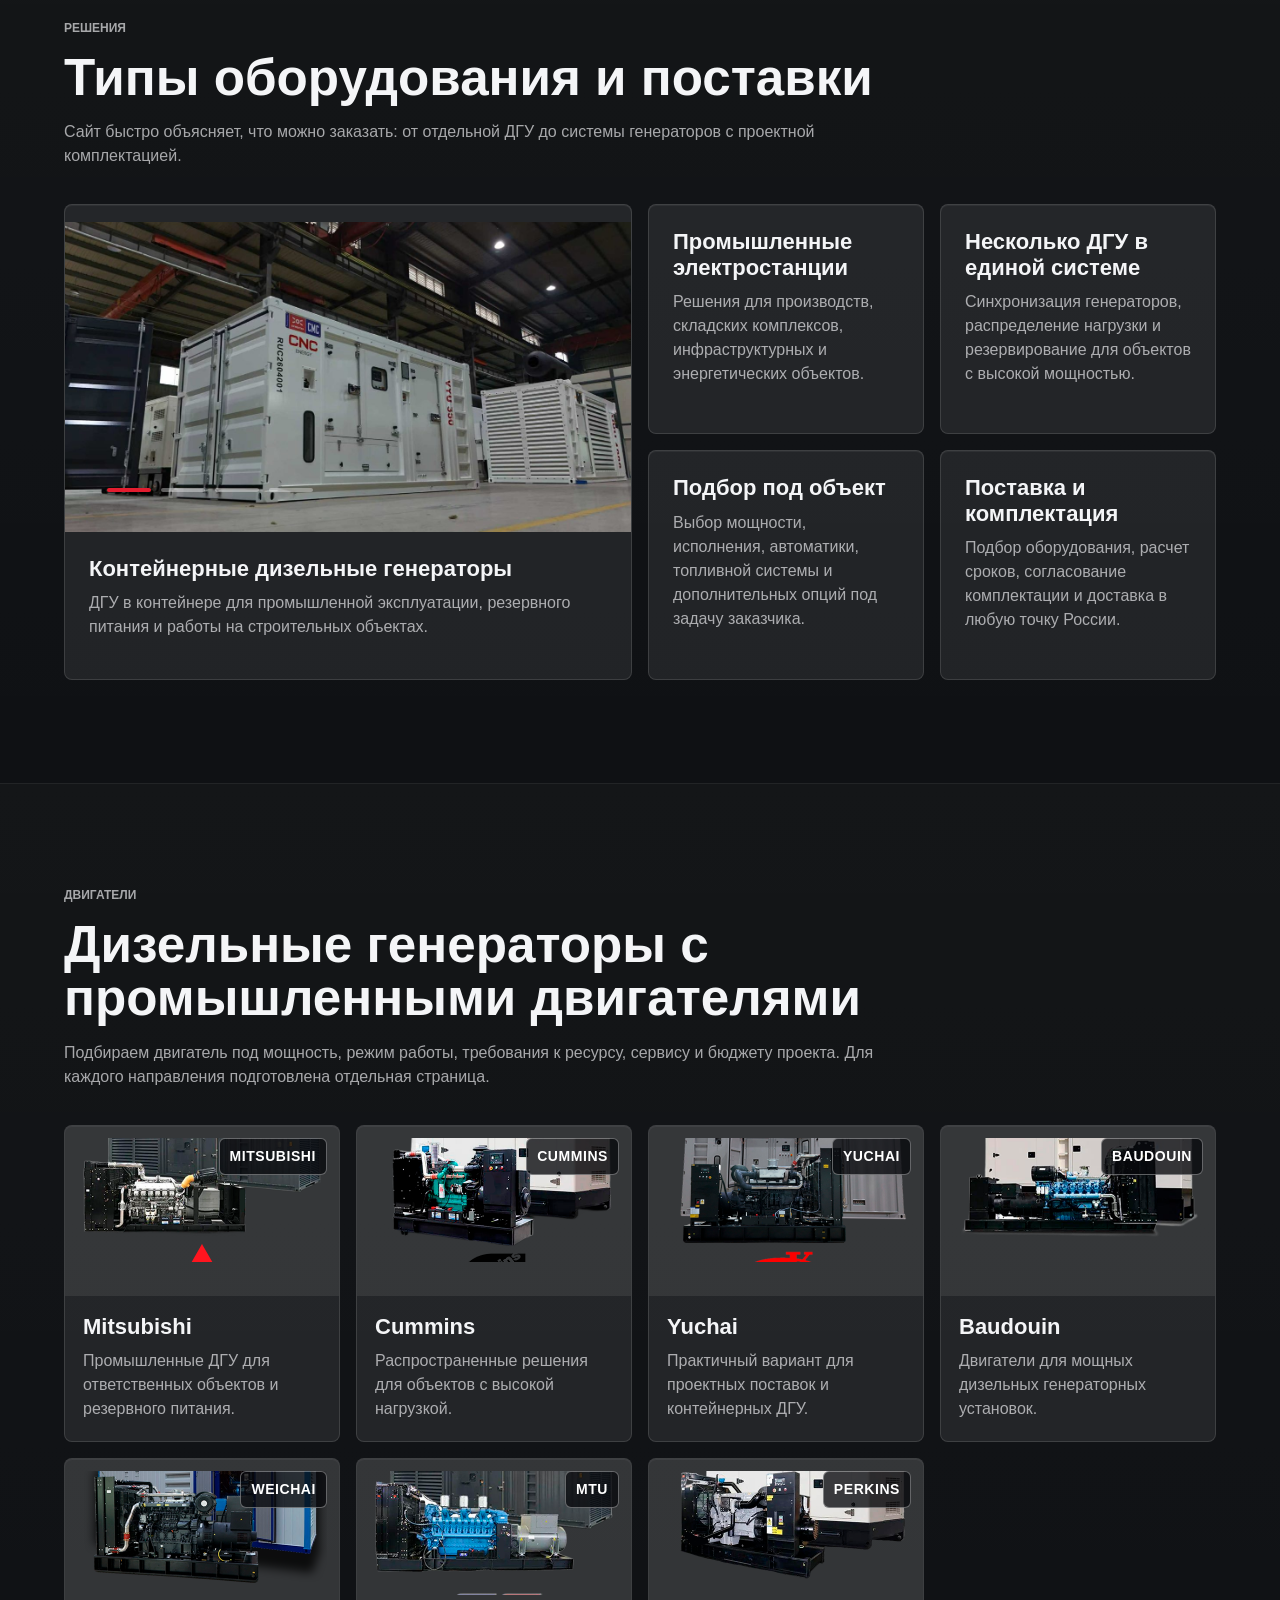
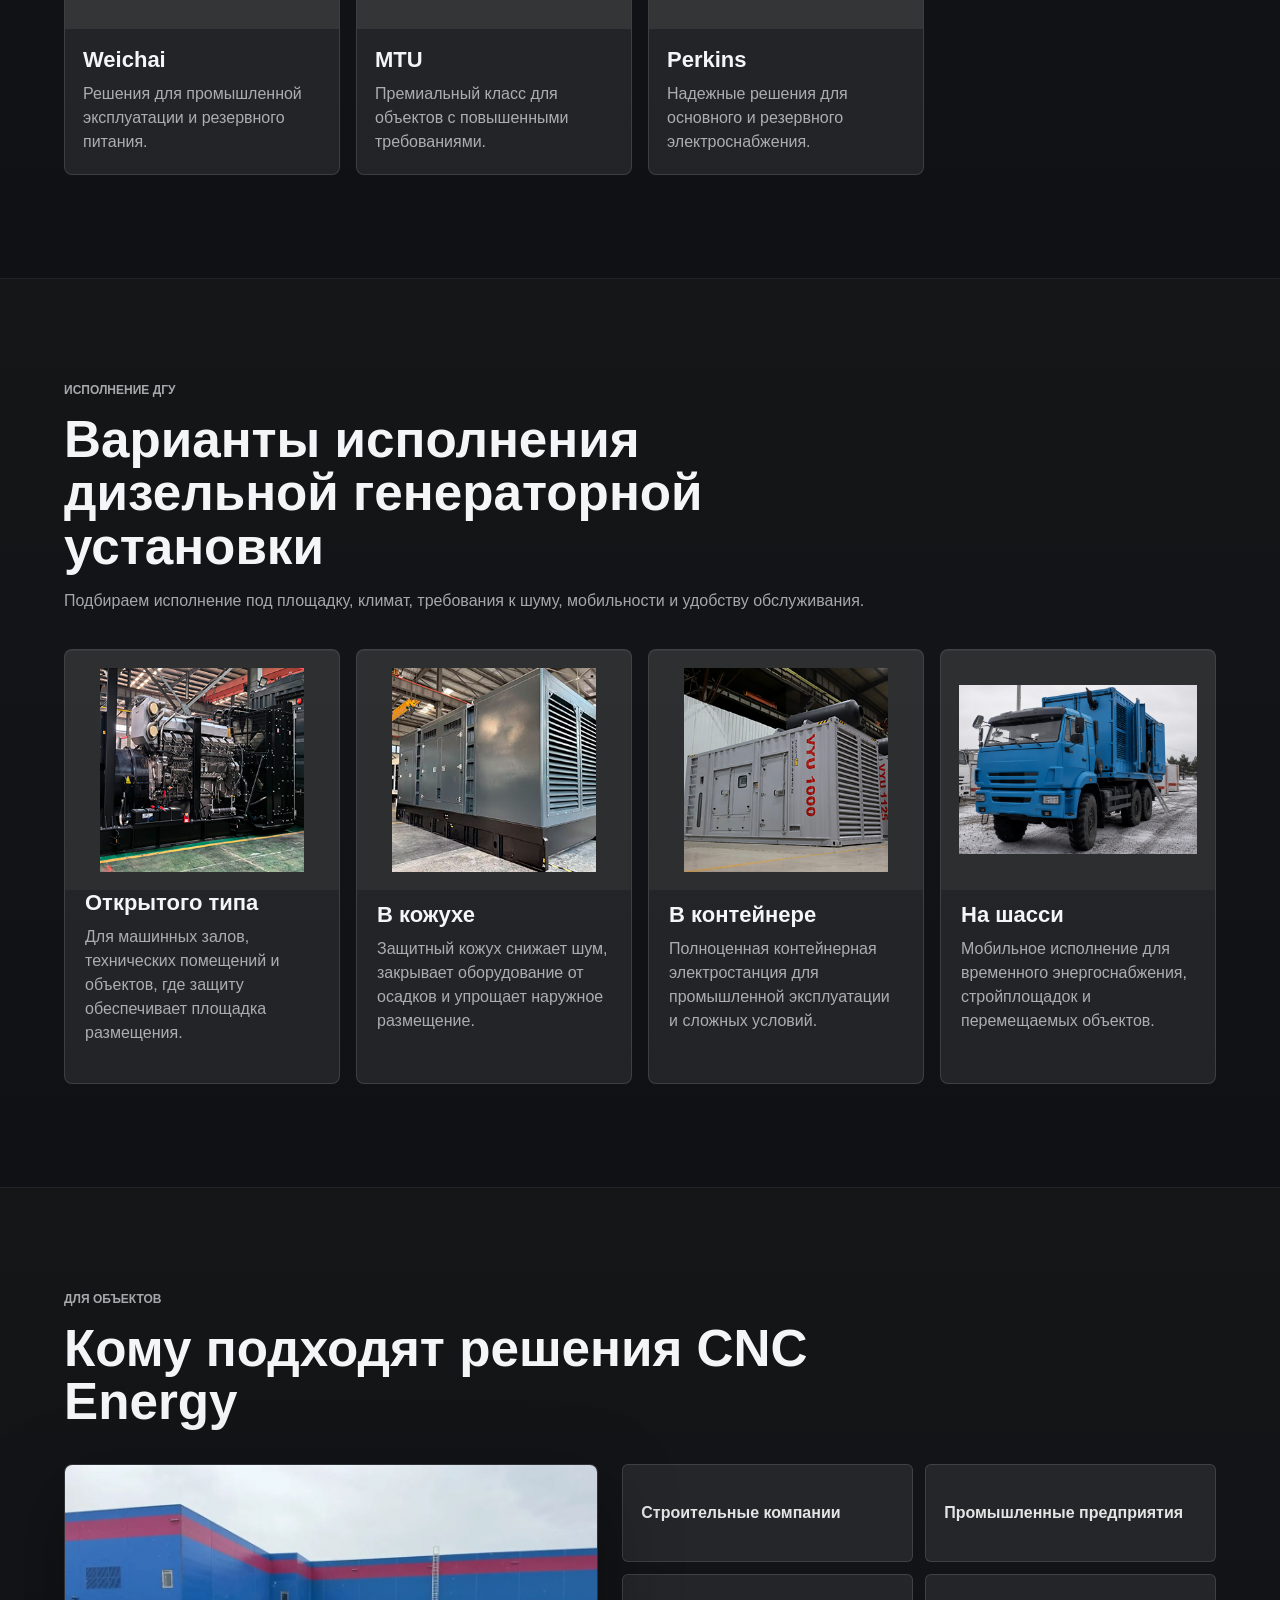
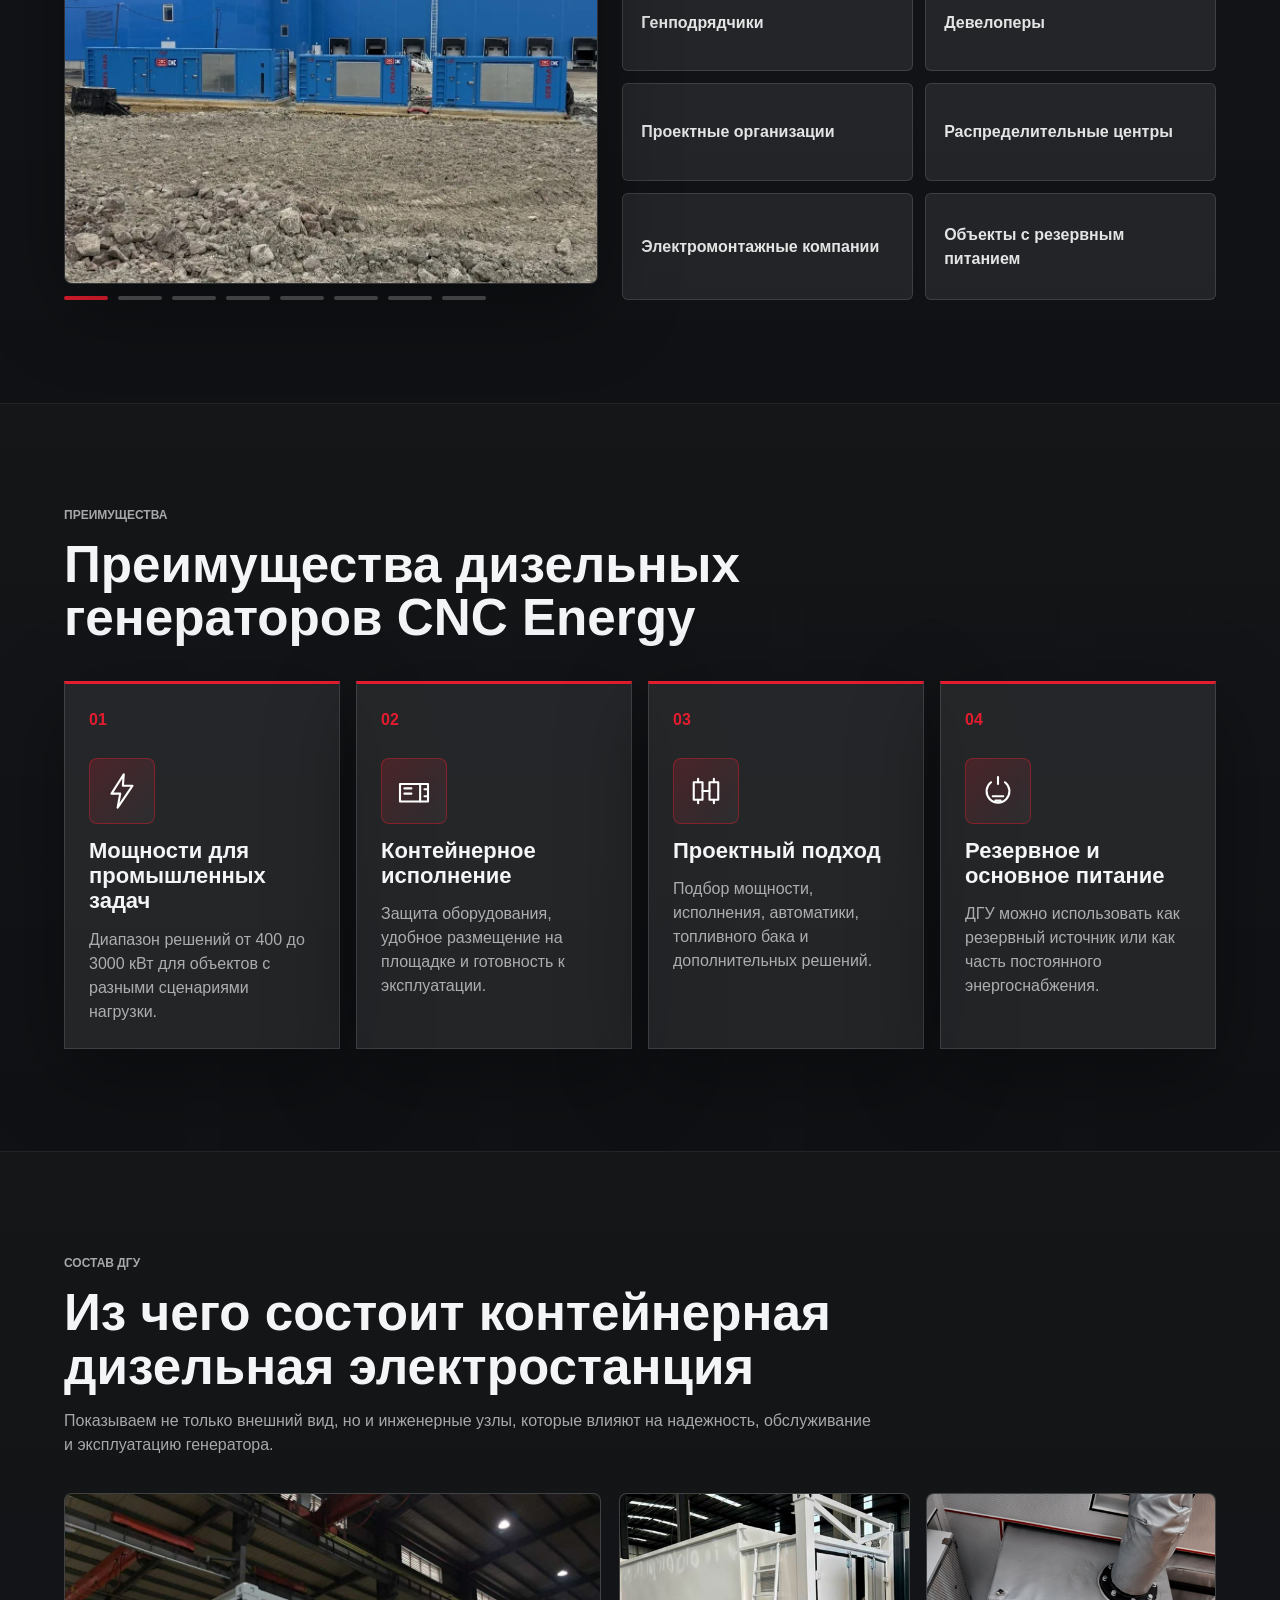
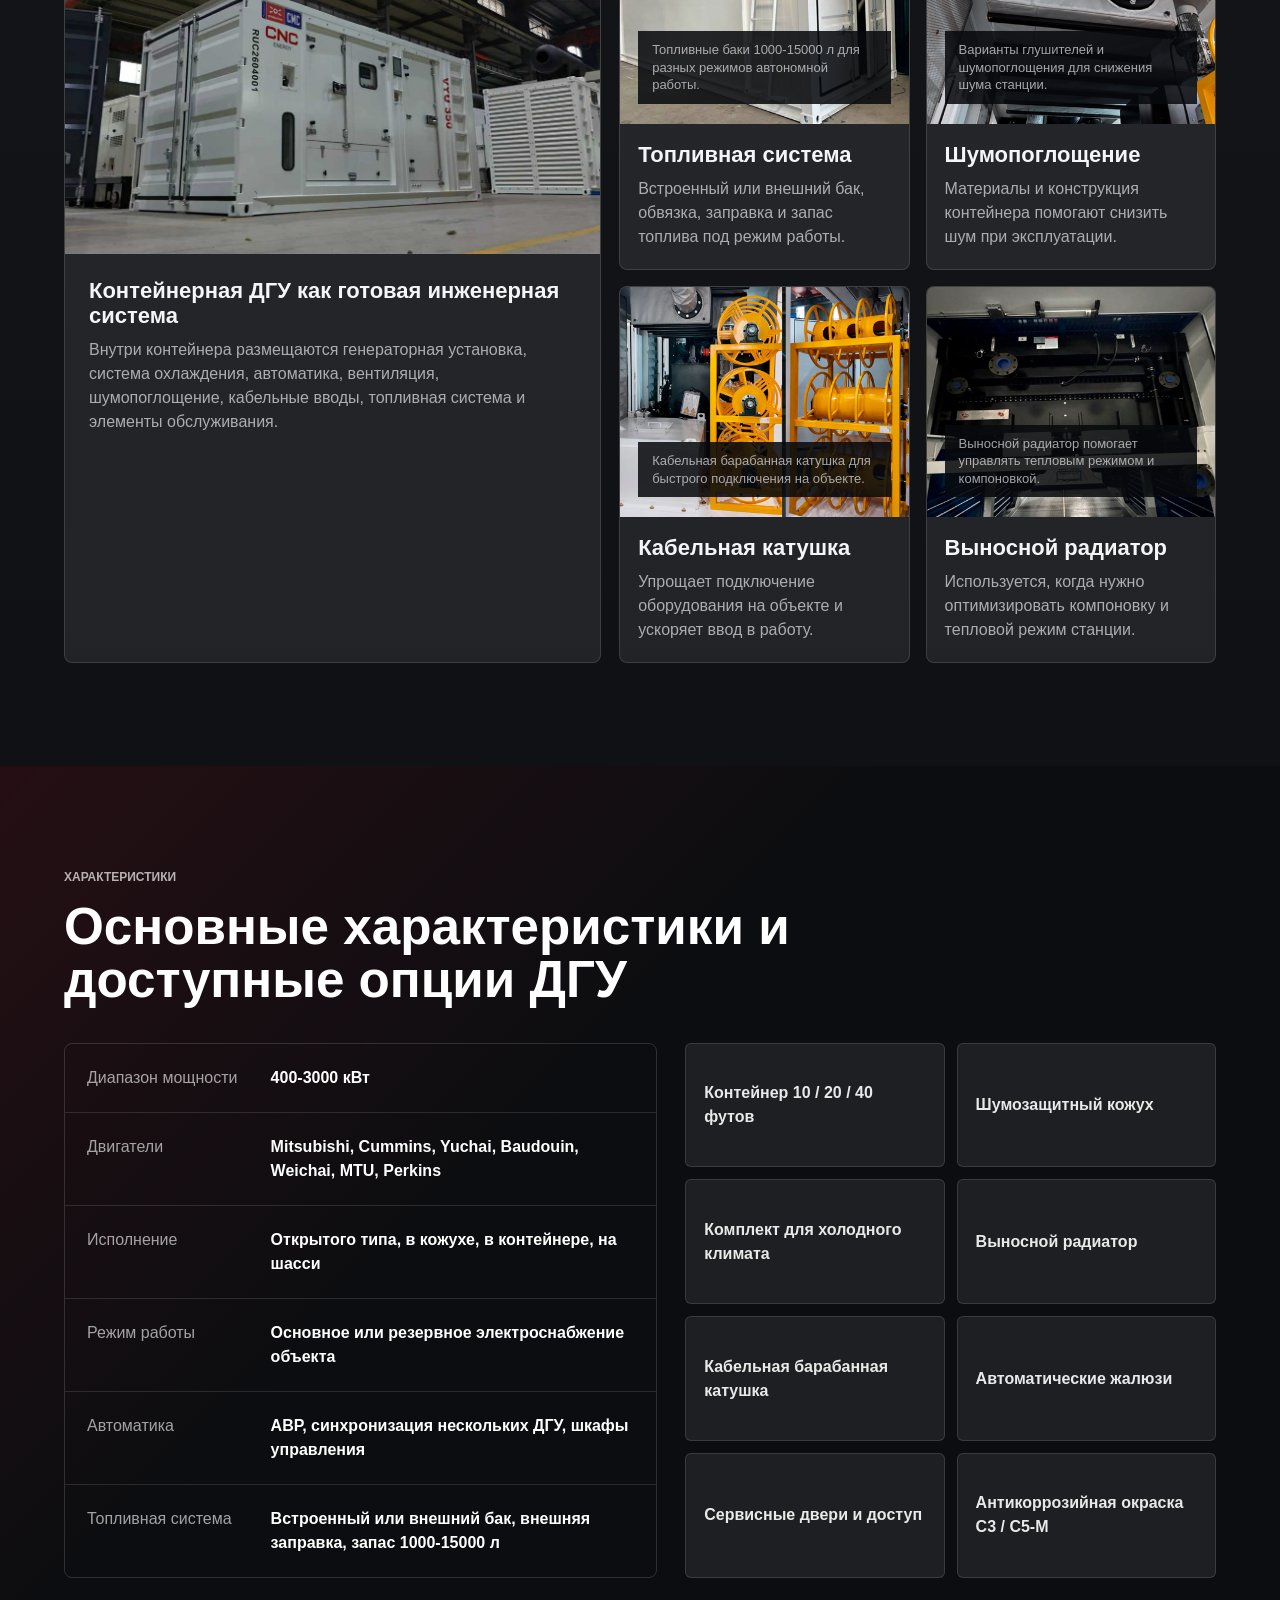
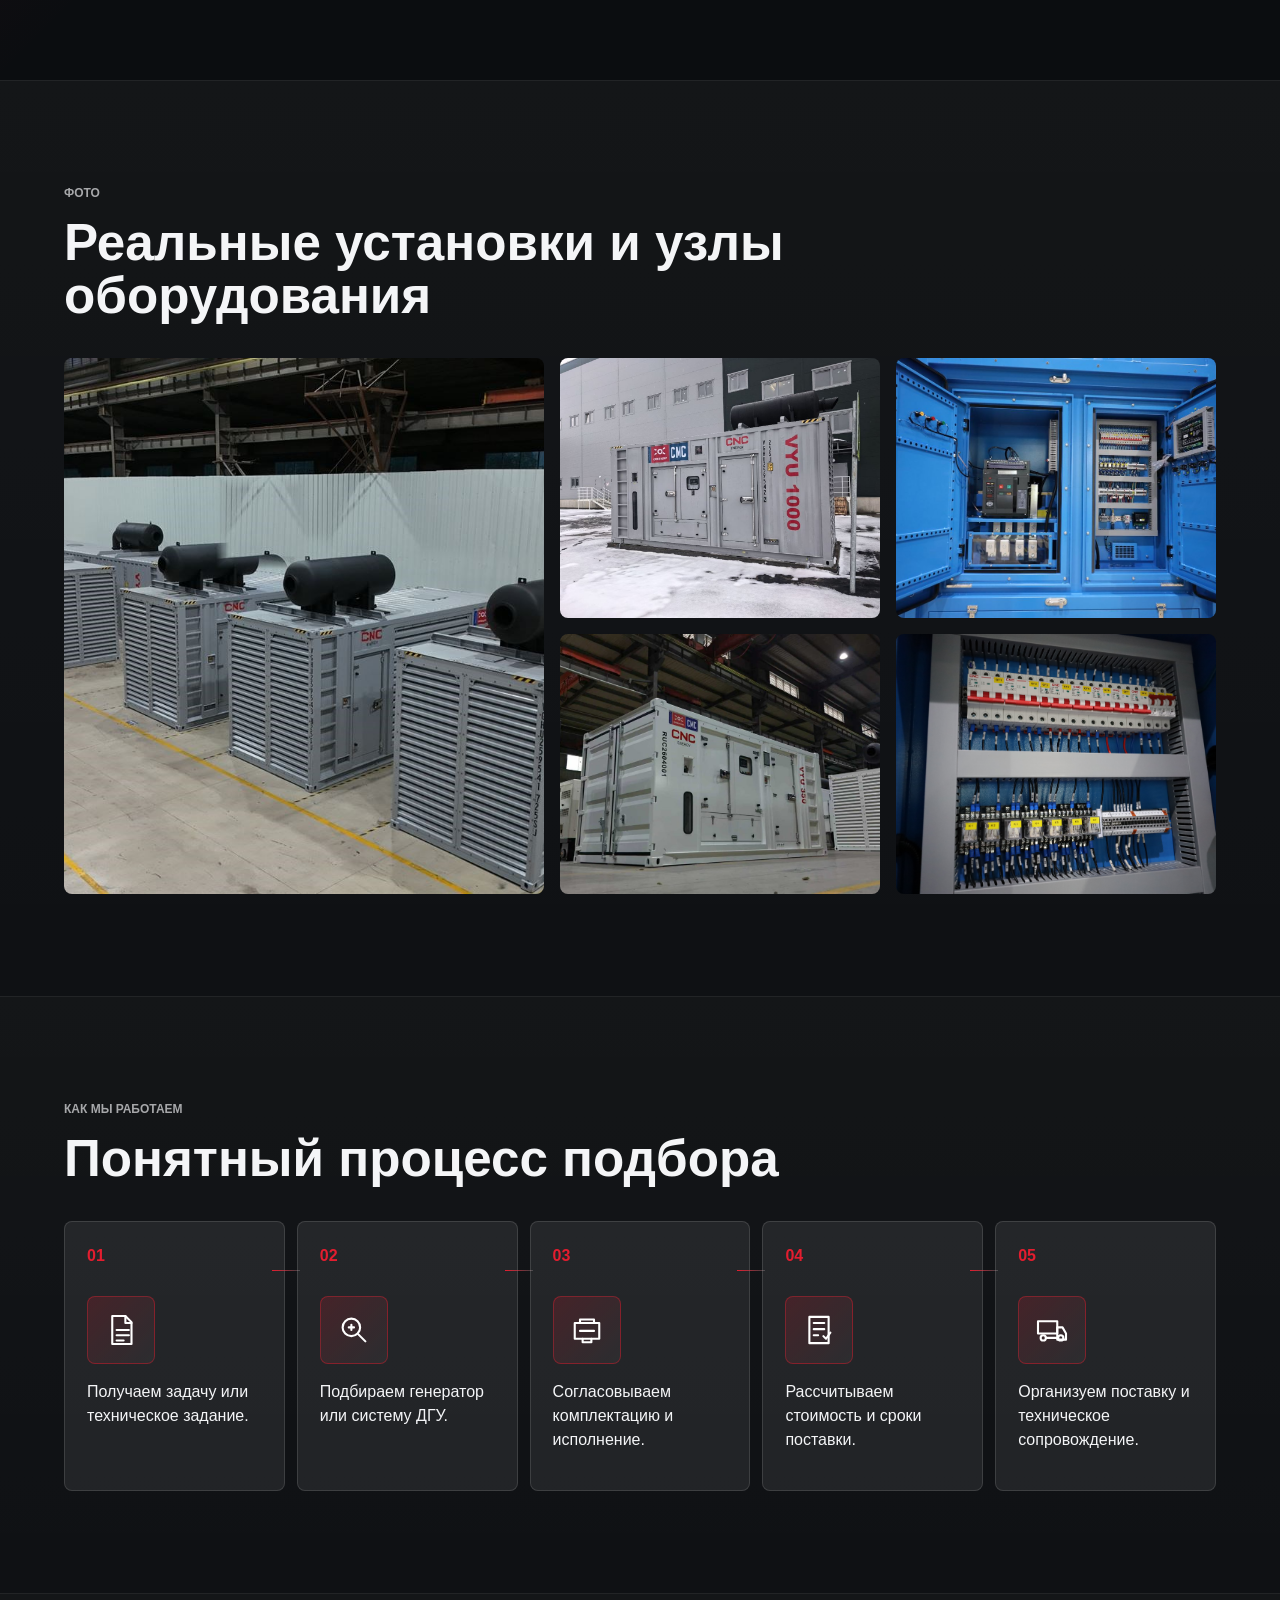
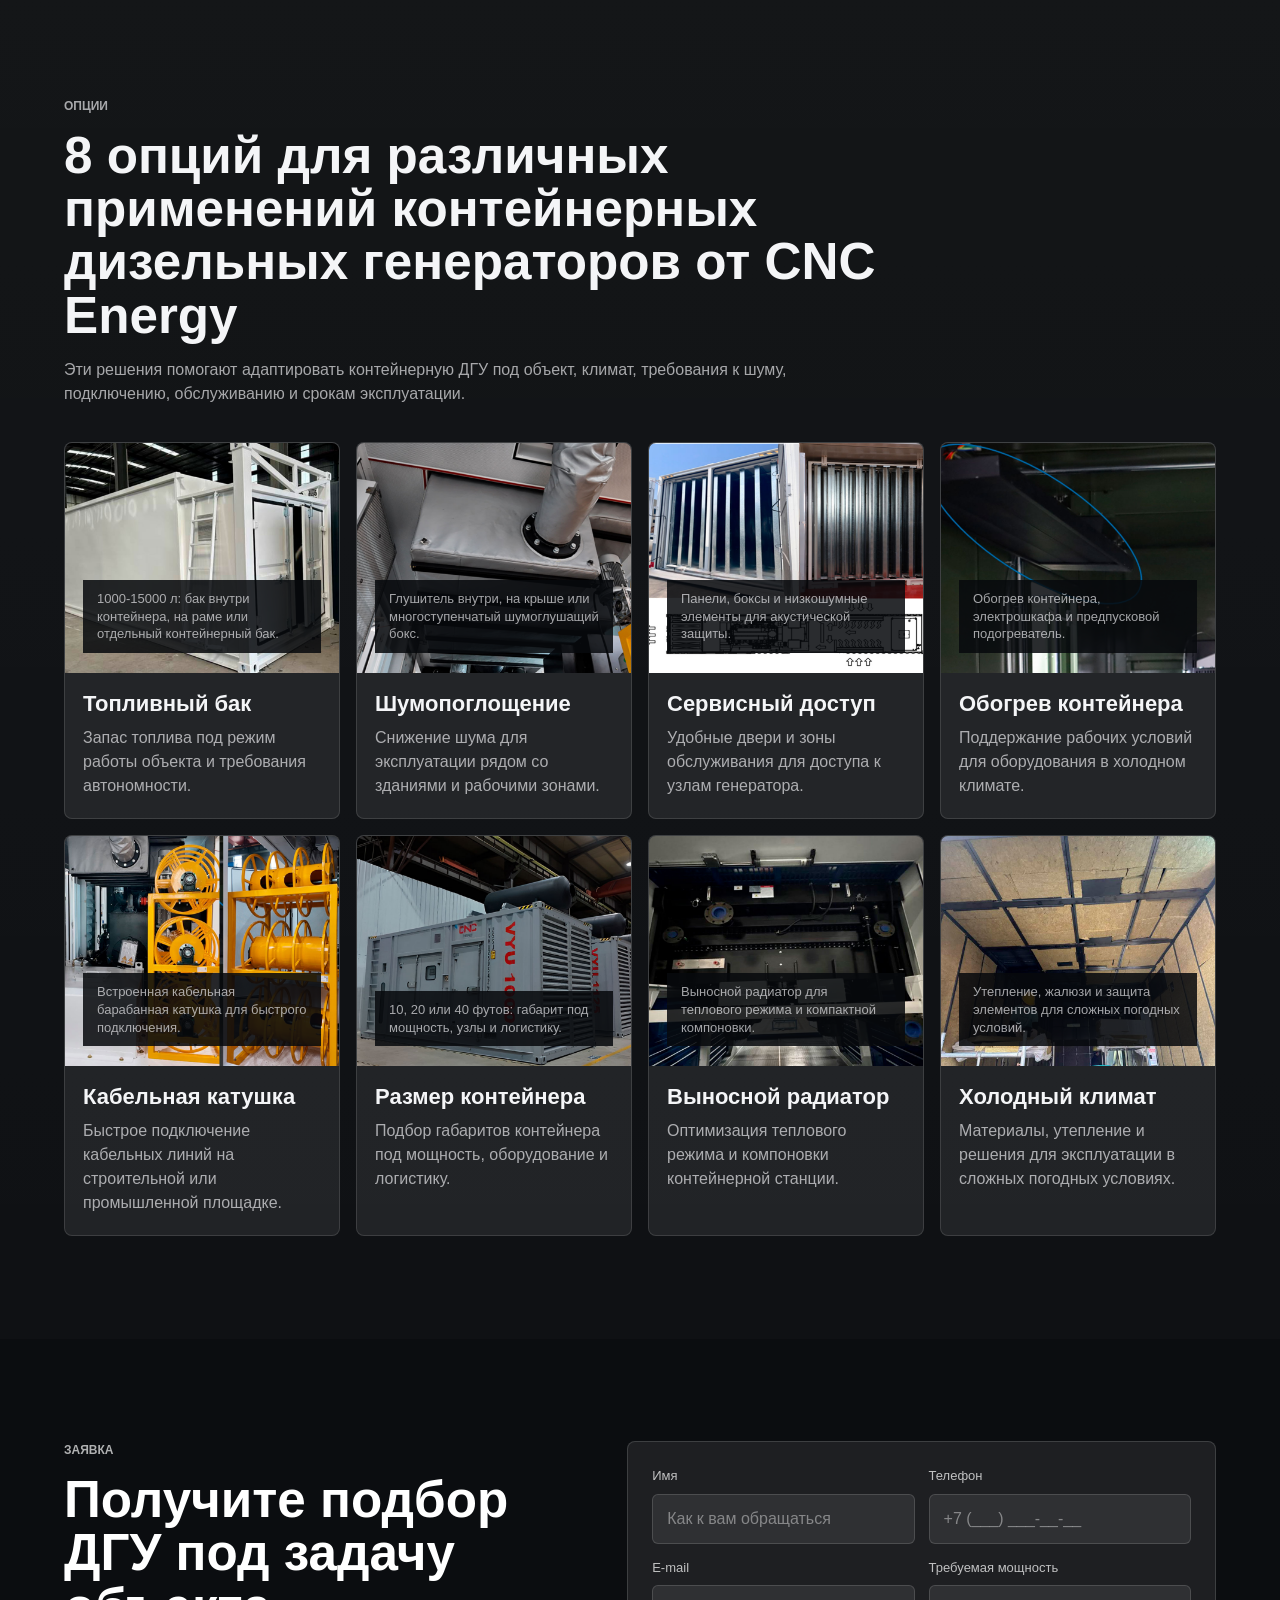
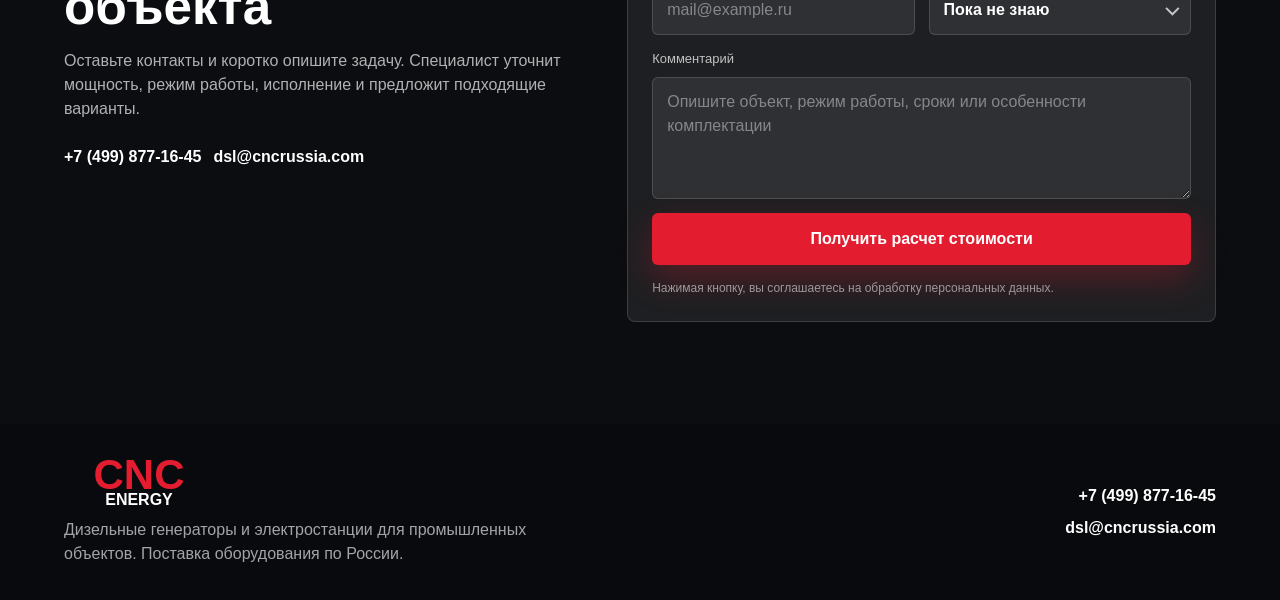
<file: perkins.html>
<!doctype html>
<html lang="ru">
<head>
  <meta charset="utf-8">
  <meta name="viewport" content="width=device-width, initial-scale=1">
  <meta name="format-detection" content="telephone=no">
  <title>Дизельные генераторы с двигателями Perkins | CNC Energy</title>
  <meta name="description" content="Дизельные генераторы и контейнерные ДГУ CNC Energy с двигателями Perkins: мощность 400-3000 кВт, открытое исполнение, кожух, контейнер и шасси. Подбор и поставка по России.">
  <link rel="canonical" href="https://cnc-energy.ru/perkins.html">
  <meta property="og:type" content="website">
  <meta property="og:title" content="Дизельные генераторы с двигателями Perkins | CNC Energy">
  <meta property="og:description" content="Дизельные генераторы и контейнерные ДГУ CNC Energy с двигателями Perkins: мощность 400-3000 кВт, открытое исполнение, кожух, контейнер и шасси. Подбор и поставка по России.">
  <meta property="og:image" content="https://cnc-energy.ru/assets/img/line-generators.jpg">
  <link rel="icon" href="assets/img/favicon.png" type="image/png">
  <link rel="stylesheet" href="styles.css">
</head>
<body>
  <header class="site-header">
    <a class="brand" href="/index.html" aria-label="CNC Energy">
      <span class="brand-mark">CNC <small>Energy</small></span>
      <span>Официальный дистрибьютор CNC Energy</span>
    </a>
    <nav class="nav" aria-label="Основная навигация">
      <a href="#solutions">Решения</a>
      <a href="#engines">Двигатели</a>
      <a href="#execution">Исполнение</a>
      <a href="#objects">Объекты</a>
      <a href="#specs">Характеристики</a>
      <a href="#process">Работа</a>
      <a href="#request">Заявка</a>
    </nav>
    <div class="header-actions">
      <a class="phone" href="tel:+74998771645">+7 (499) 877-16-45</a>
      <a class="header-cta" href="#request">Получить расчет</a>
    </div>
  </header>

  <main id="top">
    <section class="hero section-dark">
      <div class="hero-media" aria-hidden="true">
        <img class="hero-bg-slide active" src="assets/img/line-generators.jpg" alt="" fetchpriority="high">
        <img class="hero-bg-slide" src="assets/img/plant-generators.jpg" alt="">
        <img class="hero-bg-slide" src="assets/img/object-yard.jpg" alt="">
        <img class="hero-bg-slide" src="assets/img/winter-container.jpg" alt="">
      </div>
      <div class="hero-overlay"></div>
      <div class="hero-inner">
        <div class="hero-content">
          <p class="eyebrow">CNC Energy / дизельные генераторы с двигателями Perkins</p>
          <h1>Дизельные генераторы с двигателями Perkins</h1>
          <p class="hero-lead">ДГУ с двигателями Perkins для надежного резервного и основного электроснабжения промышленных, строительных и инфраструктурных объектов.</p>
          <div class="hero-actions">
            <a class="btn btn-primary" href="#request">Подобрать генератор</a>
            <a class="btn btn-secondary" href="#solutions">Смотреть решения</a>
          </div>
        </div>
        <div class="hero-dots" aria-label="Переключение фотографий генераторов">
          <button class="carousel-dot active" type="button" data-slide="0" aria-label="Фото 1"></button>
          <button class="carousel-dot" type="button" data-slide="1" aria-label="Фото 2"></button>
          <button class="carousel-dot" type="button" data-slide="2" aria-label="Фото 3"></button>
          <button class="carousel-dot" type="button" data-slide="3" aria-label="Фото 4"></button>
        </div>
      </div>
    </section>

    <section class="intro section-panel">
      <div class="section-label">О компании</div>
      <div class="intro-grid">
        <div>
          <h2>CNC Energy поставляет дизельные генераторы и электростанции для крупных технических задач</h2>
        </div>
        <div class="intro-copy">
          <p>CNC Energy - производитель электротехнического оборудования промышленного назначения. Линейка решений включает контейнерные дизельные генераторы, электростанции для основного и резервного питания, а также комплектацию под требования объекта.</p>
          <p>Оборудование применяют на строительных площадках, промышленных предприятиях, распределительных центрах, объектах девелопмента и инфраструктуры, где важны надежность, мощность и понятная инженерная комплектация.</p>
        </div>
      </div>
    </section>

    <section id="solutions" class="section section-panel">
      <div class="section-head">
        <p class="section-label">Решения</p>
        <h2>Типы оборудования и поставки</h2>
        <p>Сайт быстро объясняет, что можно заказать: от отдельной ДГУ до системы генераторов с проектной комплектацией.</p>
      </div>
      <div class="solution-grid">
        <article class="solution-card featured">
          <div class="solution-carousel" aria-label="Карусель фотографий генераторов в цеху">
            <img class="solution-slide active" src="assets/img/workshop-01.jpg" alt="Контейнерная дизельная генераторная установка CNC Energy в цеху" loading="lazy">
            <img class="solution-slide" src="assets/img/workshop-02.jpg" alt="Ряд контейнерных генераторов CNC Energy в производственном цеху" loading="lazy">
            <img class="solution-slide" src="assets/img/workshop-03.jpg" alt="Несколько дизельных генераторов CNC Energy в цеху" loading="lazy">
            <img class="solution-slide" src="assets/img/workshop-04.jpg" alt="Дизельная генераторная установка CNC Energy на сборочной площадке" loading="lazy">
            <div class="solution-dots" aria-label="Переключение фотографий в цеху">
              <button class="solution-dot active" type="button" data-solution-slide="0" aria-label="Фото в цеху 1"></button>
              <button class="solution-dot" type="button" data-solution-slide="1" aria-label="Фото в цеху 2"></button>
              <button class="solution-dot" type="button" data-solution-slide="2" aria-label="Фото в цеху 3"></button>
              <button class="solution-dot" type="button" data-solution-slide="3" aria-label="Фото в цеху 4"></button>
            </div>
          </div>
          <div>
            <h3>Контейнерные дизельные генераторы</h3>
            <p>ДГУ в контейнере для промышленной эксплуатации, резервного питания и работы на строительных объектах.</p>
          </div>
        </article>
        <article class="solution-card">
          <h3>Промышленные электростанции</h3>
          <p>Решения для производств, складских комплексов, инфраструктурных и энергетических объектов.</p>
        </article>
        <article class="solution-card">
          <h3>Несколько ДГУ в единой системе</h3>
          <p>Синхронизация генераторов, распределение нагрузки и резервирование для объектов с высокой мощностью.</p>
        </article>
        <article class="solution-card">
          <h3>Подбор под объект</h3>
          <p>Выбор мощности, исполнения, автоматики, топливной системы и дополнительных опций под задачу заказчика.</p>
        </article>
        <article class="solution-card">
          <h3>Поставка и комплектация</h3>
          <p>Подбор оборудования, расчет сроков, согласование комплектации и доставка в любую точку России.</p>
        </article>
      </div>
    </section>

    <section id="engines" class="section section-panel">
      <div class="section-head">
        <p class="section-label">Двигатели</p>
        <h2>Дизельные генераторы с промышленными двигателями</h2>
        <p>Подбираем двигатель под мощность, режим работы, требования к ресурсу, сервису и бюджету проекта. Для каждого направления подготовлена отдельная страница.</p>
      </div>
      <div class="engine-grid">
        <a href="mitsubishi.html">
          <div class="engine-media">
          <img src="assets/img/engines/mitsubishi.png" alt="Дизельные генераторы с двигателями Mitsubishi" loading="lazy">
          <span class="engine-brand-logo engine-brand-logo-mitsubishi">Mitsubishi</span>
        </div>
          <h3>Mitsubishi</h3>
          <p>Промышленные ДГУ для ответственных объектов и резервного питания.</p>
        </a>
        <a href="cummins.html">
          <div class="engine-media">
          <img src="assets/img/engines/cummins.png" alt="Дизельные генераторы с двигателями Cummins" loading="lazy">
          <span class="engine-brand-logo engine-brand-logo-cummins">Cummins</span>
        </div>
          <h3>Cummins</h3>
          <p>Распространенные решения для объектов с высокой нагрузкой.</p>
        </a>
        <a href="yuchai.html">
          <div class="engine-media">
          <img src="assets/img/engines/yuchai.png" alt="Дизельные генераторы с двигателями Yuchai" loading="lazy">
          <span class="engine-brand-logo engine-brand-logo-yuchai">Yuchai</span>
        </div>
          <h3>Yuchai</h3>
          <p>Практичный вариант для проектных поставок и контейнерных ДГУ.</p>
        </a>
        <a href="baudouin.html">
          <div class="engine-media">
          <img src="assets/img/engines/baudouin.png" alt="Дизельные генераторы с двигателями Baudouin" loading="lazy">
          <span class="engine-brand-logo engine-brand-logo-baudouin">Baudouin</span>
        </div>
          <h3>Baudouin</h3>
          <p>Двигатели для мощных дизельных генераторных установок.</p>
        </a>
        <a href="weichai.html">
          <div class="engine-media">
          <img src="assets/img/engines/weichai.png" alt="Дизельные генераторы с двигателями Weichai" loading="lazy">
          <span class="engine-brand-logo engine-brand-logo-weichai">Weichai</span>
        </div>
          <h3>Weichai</h3>
          <p>Решения для промышленной эксплуатации и резервного питания.</p>
        </a>
        <a href="mtu.html">
          <div class="engine-media">
          <img src="assets/img/engines/mtu.png" alt="Дизельные генераторы с двигателями MTU" loading="lazy">
          <span class="engine-brand-logo engine-brand-logo-mtu">MTU</span>
        </div>
          <h3>MTU</h3>
          <p>Премиальный класс для объектов с повышенными требованиями.</p>
        </a>
        <a href="perkins.html">
          <div class="engine-media">
          <img src="assets/img/engines/perkins.png" alt="Дизельные генераторы с двигателями Perkins" loading="lazy">
          <span class="engine-brand-logo engine-brand-logo-perkins">Perkins</span>
        </div>
          <h3>Perkins</h3>
          <p>Надежные решения для основного и резервного электроснабжения.</p>
        </a>
      </div>
    </section>

    <section id="execution" class="section section-panel">
      <div class="section-head">
        <p class="section-label">Исполнение ДГУ</p>
        <h2>Варианты исполнения дизельной генераторной установки</h2>
        <p>Подбираем исполнение под площадку, климат, требования к шуму, мобильности и удобству обслуживания.</p>
      </div>
      <div class="execution-grid">
        <article>
          <img src="assets/img/execution/open.png" alt="ДГУ открытого типа без контейнера" loading="lazy">
          <div>
            <h3>Открытого типа</h3>
            <p>Для машинных залов, технических помещений и объектов, где защиту обеспечивает площадка размещения.</p>
          </div>
        </article>
        <article>
          <img src="assets/img/execution/canopy.jpg" alt="ДГУ в шумозащитном кожухе" loading="lazy">
          <div>
            <h3>В кожухе</h3>
            <p>Защитный кожух снижает шум, закрывает оборудование от осадков и упрощает наружное размещение.</p>
          </div>
        </article>
        <article>
          <img src="assets/img/execution/container.png" alt="Контейнерная ДГУ CNC Energy" loading="lazy">
          <div>
            <h3>В контейнере</h3>
            <p>Полноценная контейнерная электростанция для промышленной эксплуатации и сложных условий.</p>
          </div>
        </article>
        <article>
          <img src="assets/img/execution/canopy-trailer.png" alt="ДГУ в кожухе на шасси" loading="lazy">
          <div>
            <h3>На шасси</h3>
            <p>Мобильное исполнение для временного энергоснабжения, стройплощадок и перемещаемых объектов.</p>
          </div>
        </article>
      </div>
    </section>

    <section id="objects" class="section section-panel">
      <div class="section-head">
        <p class="section-label">Для объектов</p>
        <h2>Кому подходят решения CNC Energy</h2>
      </div>
      <div class="object-layout">
        <div class="object-photo object-carousel" aria-label="Карусель фотографий ДГУ на объектах">
          <div class="object-frame">
            <img class="object-slide active" src="assets/img/object-yard.jpg" alt="Контейнерные ДГУ на промышленной площадке" loading="lazy">
            <img class="object-slide" src="assets/img/object-site-01.jpg" alt="Контейнерные дизельные генераторы CNC Energy возле промышленного здания" loading="lazy">
            <img class="object-slide" src="assets/img/object-site-02.jpg" alt="Несколько дизельных генераторов CNC Energy на объекте" loading="lazy">
            <img class="object-slide" src="assets/img/object-site-03.jpg" alt="Контейнерная электростанция CNC Energy на строительной площадке" loading="lazy">
            <img class="object-slide" src="assets/img/object-site-04.jpg" alt="Дизельная электростанция CNC Energy в зимних условиях эксплуатации" loading="lazy">
            <img class="object-slide" src="assets/img/object-site-05.jpg" alt="Белая контейнерная ДГУ CNC Energy на фоне промышленного здания" loading="lazy">
            <img class="object-slide" src="assets/img/object-site-06.jpg" alt="Белые контейнерные электростанции CNC Energy рядом со зданием" loading="lazy">
            <img class="object-slide" src="assets/img/object-site-07.jpg" alt="ДГУ CNC Energy в белом контейнере на объекте" loading="lazy">
          </div>
          <div class="object-dots" aria-label="Переключение фотографий объектов">
            <button class="object-dot active" type="button" data-object-slide="0" aria-label="Объект 1"></button>
            <button class="object-dot" type="button" data-object-slide="1" aria-label="Объект 2"></button>
            <button class="object-dot" type="button" data-object-slide="2" aria-label="Объект 3"></button>
            <button class="object-dot" type="button" data-object-slide="3" aria-label="Объект 4"></button>
            <button class="object-dot" type="button" data-object-slide="4" aria-label="Объект 5"></button>
            <button class="object-dot" type="button" data-object-slide="5" aria-label="Объект 6"></button>
            <button class="object-dot" type="button" data-object-slide="6" aria-label="Объект 7"></button>
            <button class="object-dot" type="button" data-object-slide="7" aria-label="Объект 8"></button>
          </div>
        </div>
        <div class="object-list">
          <span>Строительные компании</span>
          <span>Промышленные предприятия</span>
          <span>Генподрядчики</span>
          <span>Девелоперы</span>
          <span>Проектные организации</span>
          <span>Распределительные центры</span>
          <span>Электромонтажные компании</span>
          <span>Объекты с резервным питанием</span>
        </div>
      </div>
    </section>

    <section class="section section-panel">
      <div class="section-head">
        <p class="section-label">Преимущества</p>
        <h2>Преимущества дизельных генераторов CNC Energy</h2>
      </div>
      <div class="benefit-grid">
        <article>
          <strong>01</strong>
          <div class="benefit-icon" aria-hidden="true">
            <svg viewBox="0 0 48 48"><path d="M26 5 12 27h10l-3 16 17-25H25z"/></svg>
          </div>
          <h3>Мощности для промышленных задач</h3>
          <p>Диапазон решений от 400 до 3000 кВт для объектов с разными сценариями нагрузки.</p>
        </article>
        <article>
          <strong>02</strong>
          <div class="benefit-icon" aria-hidden="true">
            <svg viewBox="0 0 48 48"><path d="M8 16h32v20H8z"/><path d="M13 21h8M13 27h8M31 16v20"/><path d="M36 22h4M36 30h4"/></svg>
          </div>
          <h3>Контейнерное исполнение</h3>
          <p>Защита оборудования, удобное размещение на площадке и готовность к эксплуатации.</p>
        </article>
        <article>
          <strong>03</strong>
          <div class="benefit-icon" aria-hidden="true">
            <svg viewBox="0 0 48 48"><path d="M10 34h10V14H10zM28 34h10V14H28z"/><path d="M20 24h8"/><path d="M15 10v4M15 34v4M33 10v4M33 34v4"/></svg>
          </div>
          <h3>Проектный подход</h3>
          <p>Подбор мощности, исполнения, автоматики, топливного бака и дополнительных решений.</p>
        </article>
        <article>
          <strong>04</strong>
          <div class="benefit-icon" aria-hidden="true">
            <svg viewBox="0 0 48 48"><path d="M24 8v8"/><path d="M16 14a13 13 0 1 0 16 0"/><path d="M18 30h12M21 35h6"/></svg>
          </div>
          <h3>Резервное и основное питание</h3>
          <p>ДГУ можно использовать как резервный источник или как часть постоянного энергоснабжения.</p>
        </article>
      </div>
    </section>

    <section id="components" class="section section-panel">
      <div class="section-head">
        <p class="section-label">Состав ДГУ</p>
        <h2>Из чего состоит контейнерная дизельная электростанция</h2>
        <p>Показываем не только внешний вид, но и инженерные узлы, которые влияют на надежность, обслуживание и эксплуатацию генератора.</p>
      </div>
      <div class="components-layout">
        <article class="component-main">
          <img src="assets/img/workshop-01.jpg" alt="Контейнерная ДГУ CNC Energy в цеху" loading="lazy">
          <div>
            <h3>Контейнерная ДГУ как готовая инженерная система</h3>
            <p>Внутри контейнера размещаются генераторная установка, система охлаждения, автоматика, вентиляция, шумопоглощение, кабельные вводы, топливная система и элементы обслуживания.</p>
          </div>
        </article>
        <div class="component-grid">
          <article>
            <div class="mini-carousel" data-mini-carousel>
              <img class="mini-slide active" src="assets/img/components/detail/opt-1-1.jpg" alt="Контейнерный топливный бак" loading="lazy">
              <img class="mini-slide" src="assets/img/components/detail/opt-1-2.jpg" alt="Топливный бак внутри контейнера" loading="lazy">
              <img class="mini-slide" src="assets/img/components/detail/opt-1-3.jpg" alt="Топливный бак на раме контейнера" loading="lazy">
              <p class="mini-caption">Топливные баки 1000-15000 л для разных режимов автономной работы.</p>
            </div>
            <h3>Топливная система</h3>
            <p>Встроенный или внешний бак, обвязка, заправка и запас топлива под режим работы.</p>
          </article>
          <article>
            <div class="mini-carousel" data-mini-carousel>
              <img class="mini-slide active" src="assets/img/components/detail/opt-2-1.jpg" alt="Внутренний глушитель контейнерной ДГУ" loading="lazy">
              <img class="mini-slide" src="assets/img/components/detail/opt-2-2.jpg" alt="Глушитель на крыше контейнера" loading="lazy">
              <img class="mini-slide" src="assets/img/components/detail/opt-2-3.jpg" alt="Многоступенчатый шумоглушащий бокс" loading="lazy">
              <p class="mini-caption">Варианты глушителей и шумопоглощения для снижения шума станции.</p>
            </div>
            <h3>Шумопоглощение</h3>
            <p>Материалы и конструкция контейнера помогают снизить шум при эксплуатации.</p>
          </article>
          <article>
            <div class="mini-carousel" data-mini-carousel>
              <img class="mini-slide active" src="assets/img/components/detail/opt-5-1.jpg" alt="Кабельная катушка внутри контейнера" loading="lazy">
              <img class="mini-slide" src="assets/img/components/detail/opt-5-2.png" alt="Кабельная барабанная катушка" loading="lazy">
              <img class="mini-slide" src="assets/img/components/detail/opt-5-3.png" alt="Барабанная катушка для быстрого подключения" loading="lazy">
              <p class="mini-caption">Кабельная барабанная катушка для быстрого подключения на объекте.</p>
            </div>
            <h3>Кабельная катушка</h3>
            <p>Упрощает подключение оборудования на объекте и ускоряет ввод в работу.</p>
          </article>
          <article>
            <div class="mini-carousel" data-mini-carousel>
              <img class="mini-slide active" src="assets/img/components/detail/opt-7-1.jpg" alt="Выносной радиатор контейнерной ДГУ" loading="lazy">
              <img class="mini-slide" src="assets/img/components/detail/opt-7-2.jpg" alt="Выносной радиатор уменьшает габариты установки" loading="lazy">
              <img class="mini-slide" src="assets/img/components/detail/opt-7-3.jpg" alt="Компоновка с выносным радиатором" loading="lazy">
              <p class="mini-caption">Выносной радиатор помогает управлять тепловым режимом и компоновкой.</p>
            </div>
            <h3>Выносной радиатор</h3>
            <p>Используется, когда нужно оптимизировать компоновку и тепловой режим станции.</p>
          </article>
        </div>
      </div>
    </section>

    <section id="specs" class="section specs section-dark">
      <div class="section-head">
        <p class="section-label">Характеристики</p>
        <h2>Основные характеристики и доступные опции ДГУ</h2>
      </div>
      <div class="spec-layout">
        <div class="spec-table" role="table" aria-label="Основные характеристики дизельных генераторов">
          <div role="row">
            <span role="cell">Диапазон мощности</span>
            <strong role="cell">400-3000 кВт</strong>
          </div>
          <div role="row">
            <span role="cell">Двигатели</span>
            <strong role="cell">Mitsubishi, Cummins, Yuchai, Baudouin, Weichai, MTU, Perkins</strong>
          </div>
          <div role="row">
            <span role="cell">Исполнение</span>
            <strong role="cell">Открытого типа, в кожухе, в контейнере, на шасси</strong>
          </div>
          <div role="row">
            <span role="cell">Режим работы</span>
            <strong role="cell">Основное или резервное электроснабжение объекта</strong>
          </div>
          <div role="row">
            <span role="cell">Автоматика</span>
            <strong role="cell">АВР, синхронизация нескольких ДГУ, шкафы управления</strong>
          </div>
          <div role="row">
            <span role="cell">Топливная система</span>
            <strong role="cell">Встроенный или внешний бак, внешняя заправка, запас 1000-15000 л</strong>
          </div>
        </div>
        <div class="option-grid">
          <span>Контейнер 10 / 20 / 40 футов</span>
          <span>Шумозащитный кожух</span>
          <span>Комплект для холодного климата</span>
          <span>Выносной радиатор</span>
          <span>Кабельная барабанная катушка</span>
          <span>Автоматические жалюзи</span>
          <span>Сервисные двери и доступ</span>
          <span>Антикоррозийная окраска C3 / C5-M</span>
        </div>
      </div>
    </section>

    <section class="section gallery section-panel">
      <div class="section-head">
        <p class="section-label">Фото</p>
        <h2>Реальные установки и узлы оборудования</h2>
      </div>
      <div class="gallery-grid">
        <img src="assets/img/plant-generators.jpg" alt="Генераторы CNC Energy на производственной площадке" loading="lazy">
        <img src="assets/img/winter-container.jpg" alt="Контейнерная электростанция CNC Energy зимой" loading="lazy">
        <img src="assets/img/control-cabinet.jpg" alt="Шкаф управления дизельной электростанции" loading="lazy">
        <img src="assets/img/workshop-01.jpg" alt="Белый контейнерный дизельный генератор CNC Energy в цеху" loading="lazy">
        <img src="assets/img/gallery-control-panel.jpg" alt="Шкаф автоматики и электрические компоненты ДГУ" loading="lazy">
      </div>
    </section>

    <section id="process" class="section section-panel">
      <div class="section-head">
        <p class="section-label">Как мы работаем</p>
        <h2>Понятный процесс подбора</h2>
      </div>
      <ol class="process-list">
        <li>
          <span>01</span>
          <div class="process-icon" aria-hidden="true">
            <svg viewBox="0 0 48 48"><path d="M14 8h15l7 7v25H14z"/><path d="M29 8v8h7"/><path d="M19 24h14M19 30h14M19 36h8"/></svg>
          </div>
          <p>Получаем задачу или техническое задание.</p>
        </li>
        <li>
          <span>02</span>
          <div class="process-icon" aria-hidden="true">
            <svg viewBox="0 0 48 48"><circle cx="21" cy="21" r="10"/><path d="M29 29l8 8"/><path d="M18 21h6M21 18v6"/></svg>
          </div>
          <p>Подбираем генератор или систему ДГУ.</p>
        </li>
        <li>
          <span>03</span>
          <div class="process-icon" aria-hidden="true">
            <svg viewBox="0 0 48 48"><path d="M10 16h28v18H10z"/><path d="M16 16v-4h16v4"/><path d="M16 25h16"/><path d="M19 34v4h10v-4"/></svg>
          </div>
          <p>Согласовываем комплектацию и исполнение.</p>
        </li>
        <li>
          <span>04</span>
          <div class="process-icon" aria-hidden="true">
            <svg viewBox="0 0 48 48"><path d="M13 9h22v30H13z"/><path d="M18 16h12M18 23h12M18 30h5"/><path d="M29 31l3 3 5-7"/></svg>
          </div>
          <p>Рассчитываем стоимость и сроки поставки.</p>
        </li>
        <li>
          <span>05</span>
          <div class="process-icon" aria-hidden="true">
            <svg viewBox="0 0 48 48"><path d="M8 28h22V14H8z"/><path d="M30 21h6l4 7v7H30z"/><path d="M14 36a3 3 0 1 0 0-6 3 3 0 0 0 0 6z"/><path d="M34 36a3 3 0 1 0 0-6 3 3 0 0 0 0 6z"/><path d="M17 33h14"/></svg>
          </div>
          <p>Организуем поставку и техническое сопровождение.</p>
        </li>
      </ol>
    </section>

    <section id="options" class="section section-panel">
      <div class="section-head">
        <p class="section-label">Опции</p>
        <h2>8 опций для различных применений контейнерных дизельных генераторов от CNC Energy</h2>
        <p>Эти решения помогают адаптировать контейнерную ДГУ под объект, климат, требования к шуму, подключению, обслуживанию и срокам эксплуатации.</p>
      </div>
      <div class="options-grid">
        <article>
          <div class="mini-carousel" data-mini-carousel>
            <img class="mini-slide active" src="assets/img/options/detail/opt-1-1.jpg" alt="Контейнерный топливный бак" loading="lazy">
            <img class="mini-slide" src="assets/img/options/detail/opt-1-2.jpg" alt="Топливный бак внутри контейнера" loading="lazy">
            <img class="mini-slide" src="assets/img/options/detail/opt-1-3.jpg" alt="Топливный бак на раме контейнера" loading="lazy">
            <p class="mini-caption">1000-15000 л: бак внутри контейнера, на раме или отдельный контейнерный бак.</p>
          </div>
          <h3>Топливный бак</h3>
          <p>Запас топлива под режим работы объекта и требования автономности.</p>
        </article>
        <article>
          <div class="mini-carousel" data-mini-carousel>
            <img class="mini-slide active" src="assets/img/options/detail/opt-2-1.jpg" alt="Внутренний глушитель контейнерной ДГУ" loading="lazy">
            <img class="mini-slide" src="assets/img/options/detail/opt-2-2.jpg" alt="Глушитель на крыше контейнера" loading="lazy">
            <img class="mini-slide" src="assets/img/options/detail/opt-2-3.jpg" alt="Многоступенчатый шумоглушащий бокс" loading="lazy">
            <p class="mini-caption">Глушитель внутри, на крыше или многоступенчатый шумоглушащий бокс.</p>
          </div>
          <h3>Шумопоглощение</h3>
          <p>Снижение шума для эксплуатации рядом со зданиями и рабочими зонами.</p>
        </article>
        <article>
          <div class="mini-carousel" data-mini-carousel>
            <img class="mini-slide active" src="assets/img/options/detail/opt-3-1.jpg" alt="Шумопоглощающие панели" loading="lazy">
            <img class="mini-slide" src="assets/img/options/detail/opt-3-2.jpg" alt="Шумопоглощающий бокс" loading="lazy">
            <img class="mini-slide" src="assets/img/options/detail/opt-3-3.png" alt="Низкошумный глушитель" loading="lazy">
            <p class="mini-caption">Панели, боксы и низкошумные элементы для акустической защиты.</p>
          </div>
          <h3>Сервисный доступ</h3>
          <p>Удобные двери и зоны обслуживания для доступа к узлам генератора.</p>
        </article>
        <article>
          <div class="mini-carousel" data-mini-carousel>
            <img class="mini-slide active" src="assets/img/options/detail/opt-4-1.jpg" alt="Обогрев контейнера" loading="lazy">
            <img class="mini-slide" src="assets/img/options/detail/opt-4-2.jpg" alt="Обогрев электрошкафа" loading="lazy">
            <img class="mini-slide" src="assets/img/options/detail/opt-4-3.jpg" alt="Предпусковой подогреватель" loading="lazy">
            <p class="mini-caption">Обогрев контейнера, электрошкафа и предпусковой подогреватель.</p>
          </div>
          <h3>Обогрев контейнера</h3>
          <p>Поддержание рабочих условий для оборудования в холодном климате.</p>
        </article>
        <article>
          <div class="mini-carousel" data-mini-carousel>
            <img class="mini-slide active" src="assets/img/options/detail/opt-5-1.jpg" alt="Кабельная катушка внутри контейнера" loading="lazy">
            <img class="mini-slide" src="assets/img/options/detail/opt-5-2.png" alt="Кабельная барабанная катушка" loading="lazy">
            <img class="mini-slide" src="assets/img/options/detail/opt-5-3.png" alt="Барабанная катушка для подключения" loading="lazy">
            <p class="mini-caption">Встроенная кабельная барабанная катушка для быстрого подключения.</p>
          </div>
          <h3>Кабельная катушка</h3>
          <p>Быстрое подключение кабельных линий на строительной или промышленной площадке.</p>
        </article>
        <article>
          <div class="mini-carousel" data-mini-carousel>
            <img class="mini-slide active" src="assets/img/options/detail/opt-6-1.jpg" alt="10-футовый контейнер" loading="lazy">
            <img class="mini-slide" src="assets/img/options/detail/opt-6-2.jpg" alt="20-футовый контейнер" loading="lazy">
            <img class="mini-slide" src="assets/img/options/detail/opt-6-3.jpg" alt="40-футовый контейнер" loading="lazy">
            <p class="mini-caption">10, 20 или 40 футов: габарит под мощность, узлы и логистику.</p>
          </div>
          <h3>Размер контейнера</h3>
          <p>Подбор габаритов контейнера под мощность, оборудование и логистику.</p>
        </article>
        <article>
          <div class="mini-carousel" data-mini-carousel>
            <img class="mini-slide active" src="assets/img/options/detail/opt-7-1.jpg" alt="Выносной радиатор ДГУ" loading="lazy">
            <img class="mini-slide" src="assets/img/options/detail/opt-7-2.jpg" alt="Выносные радиаторы уменьшают габариты" loading="lazy">
            <img class="mini-slide" src="assets/img/options/detail/opt-7-3.jpg" alt="Компоновка с выносным радиатором" loading="lazy">
            <p class="mini-caption">Выносной радиатор для теплового режима и компактной компоновки.</p>
          </div>
          <h3>Выносной радиатор</h3>
          <p>Оптимизация теплового режима и компоновки контейнерной станции.</p>
        </article>
        <article>
          <div class="mini-carousel" data-mini-carousel>
            <img class="mini-slide active" src="assets/img/options/detail/opt-8-1.jpg" alt="Звукопоглощающий материал" loading="lazy">
            <img class="mini-slide" src="assets/img/options/detail/opt-8-2.jpg" alt="Автоматические жалюзи контейнера" loading="lazy">
            <img class="mini-slide" src="assets/img/options/detail/opt-8-3.jpg" alt="Защита жалюзи от наледи" loading="lazy">
            <p class="mini-caption">Утепление, жалюзи и защита элементов для сложных погодных условий.</p>
          </div>
          <h3>Холодный климат</h3>
          <p>Материалы, утепление и решения для эксплуатации в сложных погодных условиях.</p>
        </article>
      </div>
    </section>

    <section id="request" class="request section-dark">
      <div class="request-inner">
        <div class="request-copy">
          <p class="section-label">Заявка</p>
          <h2>Получите подбор ДГУ под задачу объекта</h2>
          <p>Оставьте контакты и коротко опишите задачу. Специалист уточнит мощность, режим работы, исполнение и предложит подходящие варианты.</p>
          <div class="contact-line">
            <a href="tel:+74998771645">+7 (499) 877-16-45</a>
            <a href="mailto:dsl@cncrussia.com">dsl@cncrussia.com</a>
          </div>
        </div>
        <form class="lead-form" action="send-request.php" method="post">
          <label>
            <span>Имя</span>
            <input name="name" autocomplete="name" placeholder="Как к вам обращаться">
          </label>
          <label>
            <span>Телефон</span>
            <input name="phone" autocomplete="tel" placeholder="+7 (___) ___-__-__" required>
          </label>
          <label>
            <span>E-mail</span>
            <input name="email" type="email" autocomplete="email" placeholder="mail@example.ru">
          </label>
          <label>
            <span>Требуемая мощность</span>
            <select name="power">
              <option value="">Пока не знаю</option>
              <option>400-800 кВт</option>
              <option>800-1200 кВт</option>
              <option>1200-1800 кВт</option>
              <option>1800-2400 кВт</option>
              <option>2400-3000 кВт</option>
            </select>
          </label>
          <label class="wide">
            <span>Комментарий</span>
            <textarea name="message" rows="4" placeholder="Опишите объект, режим работы, сроки или особенности комплектации"></textarea>
          </label>
          <button class="btn btn-primary wide" type="submit">Получить расчет стоимости</button>
          <p class="form-note">Нажимая кнопку, вы соглашаетесь на обработку персональных данных.</p>
        </form>
      </div>
    </section>
  </main>

  <footer class="footer">
    <div>
      <span class="brand-mark">CNC <small>Energy</small></span>
      <p>Дизельные генераторы и электростанции для промышленных объектов. Поставка оборудования по России.</p>
    </div>
    <div>
      <a href="tel:+74998771645">+7 (499) 877-16-45</a>
      <a href="mailto:dsl@cncrussia.com">dsl@cncrussia.com</a>
    </div>
  </footer>
  <script src="script.js"></script>
</body>
</html>
</file>
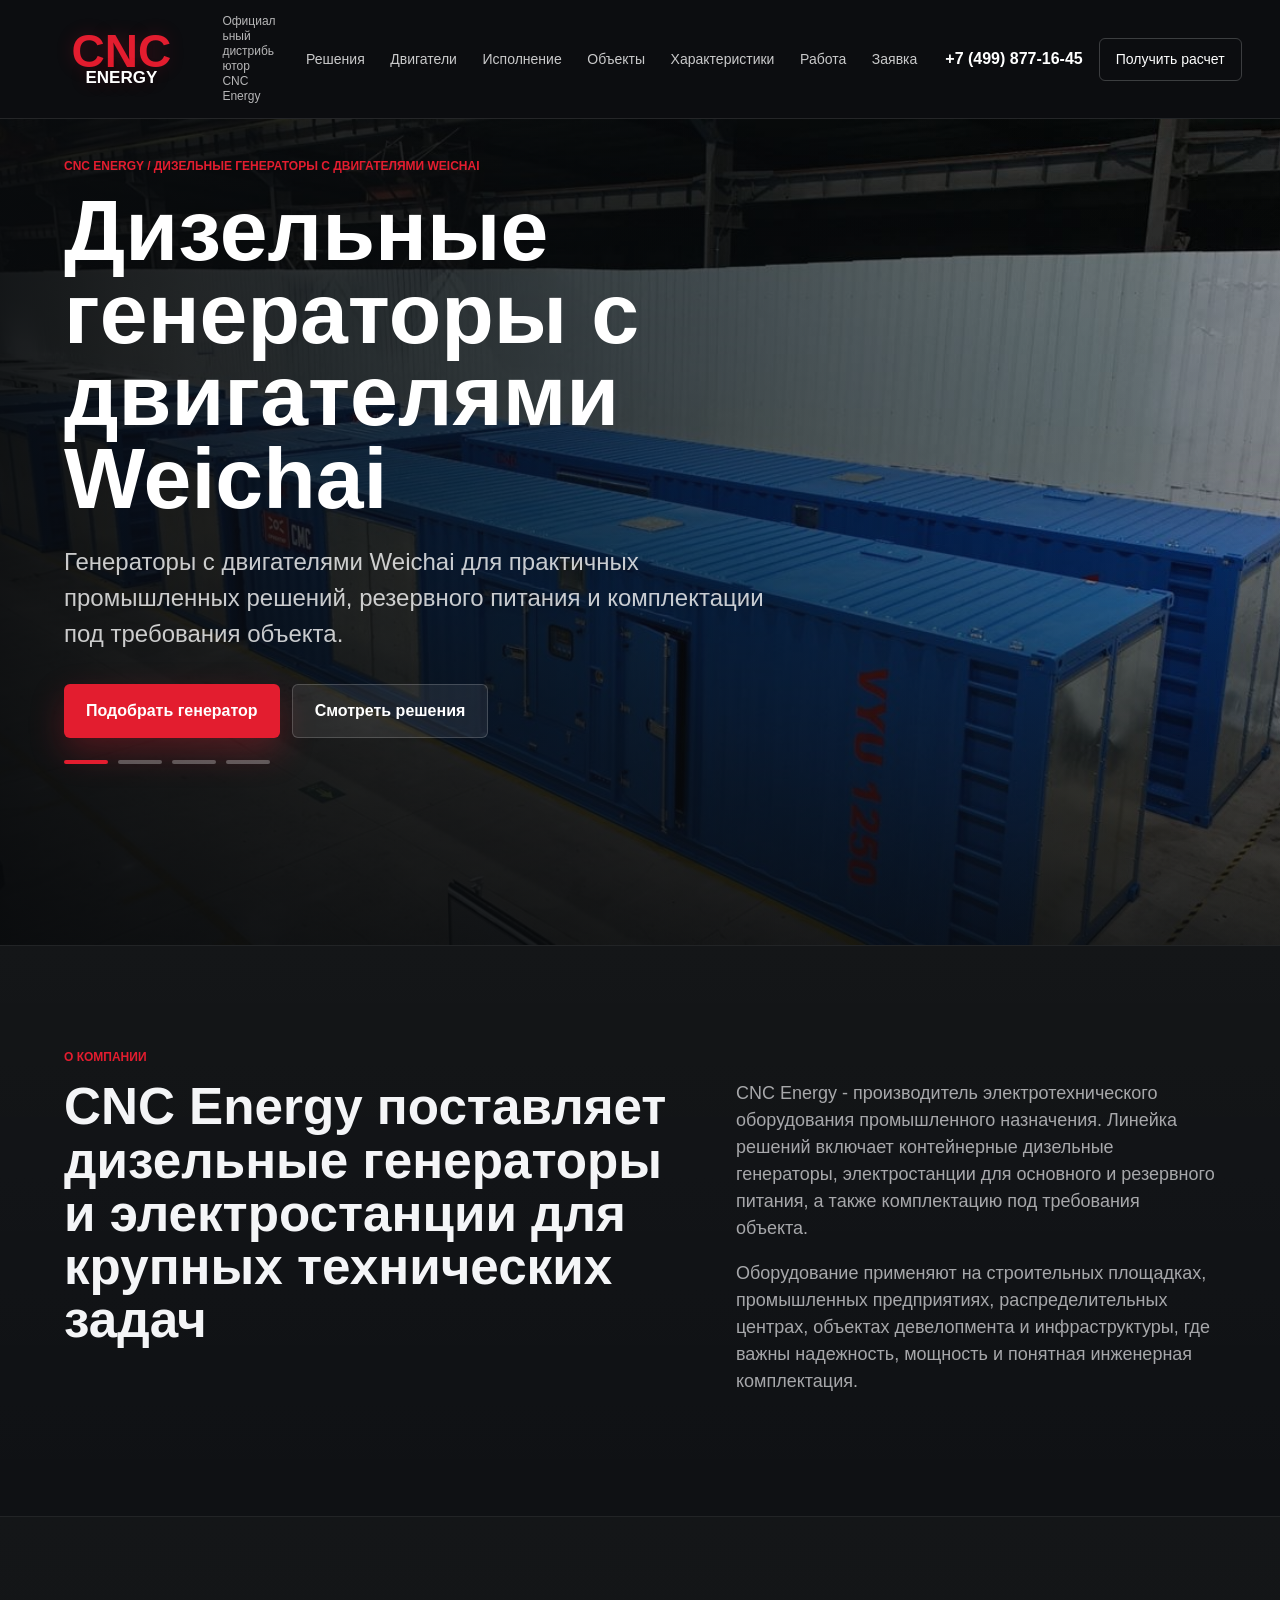
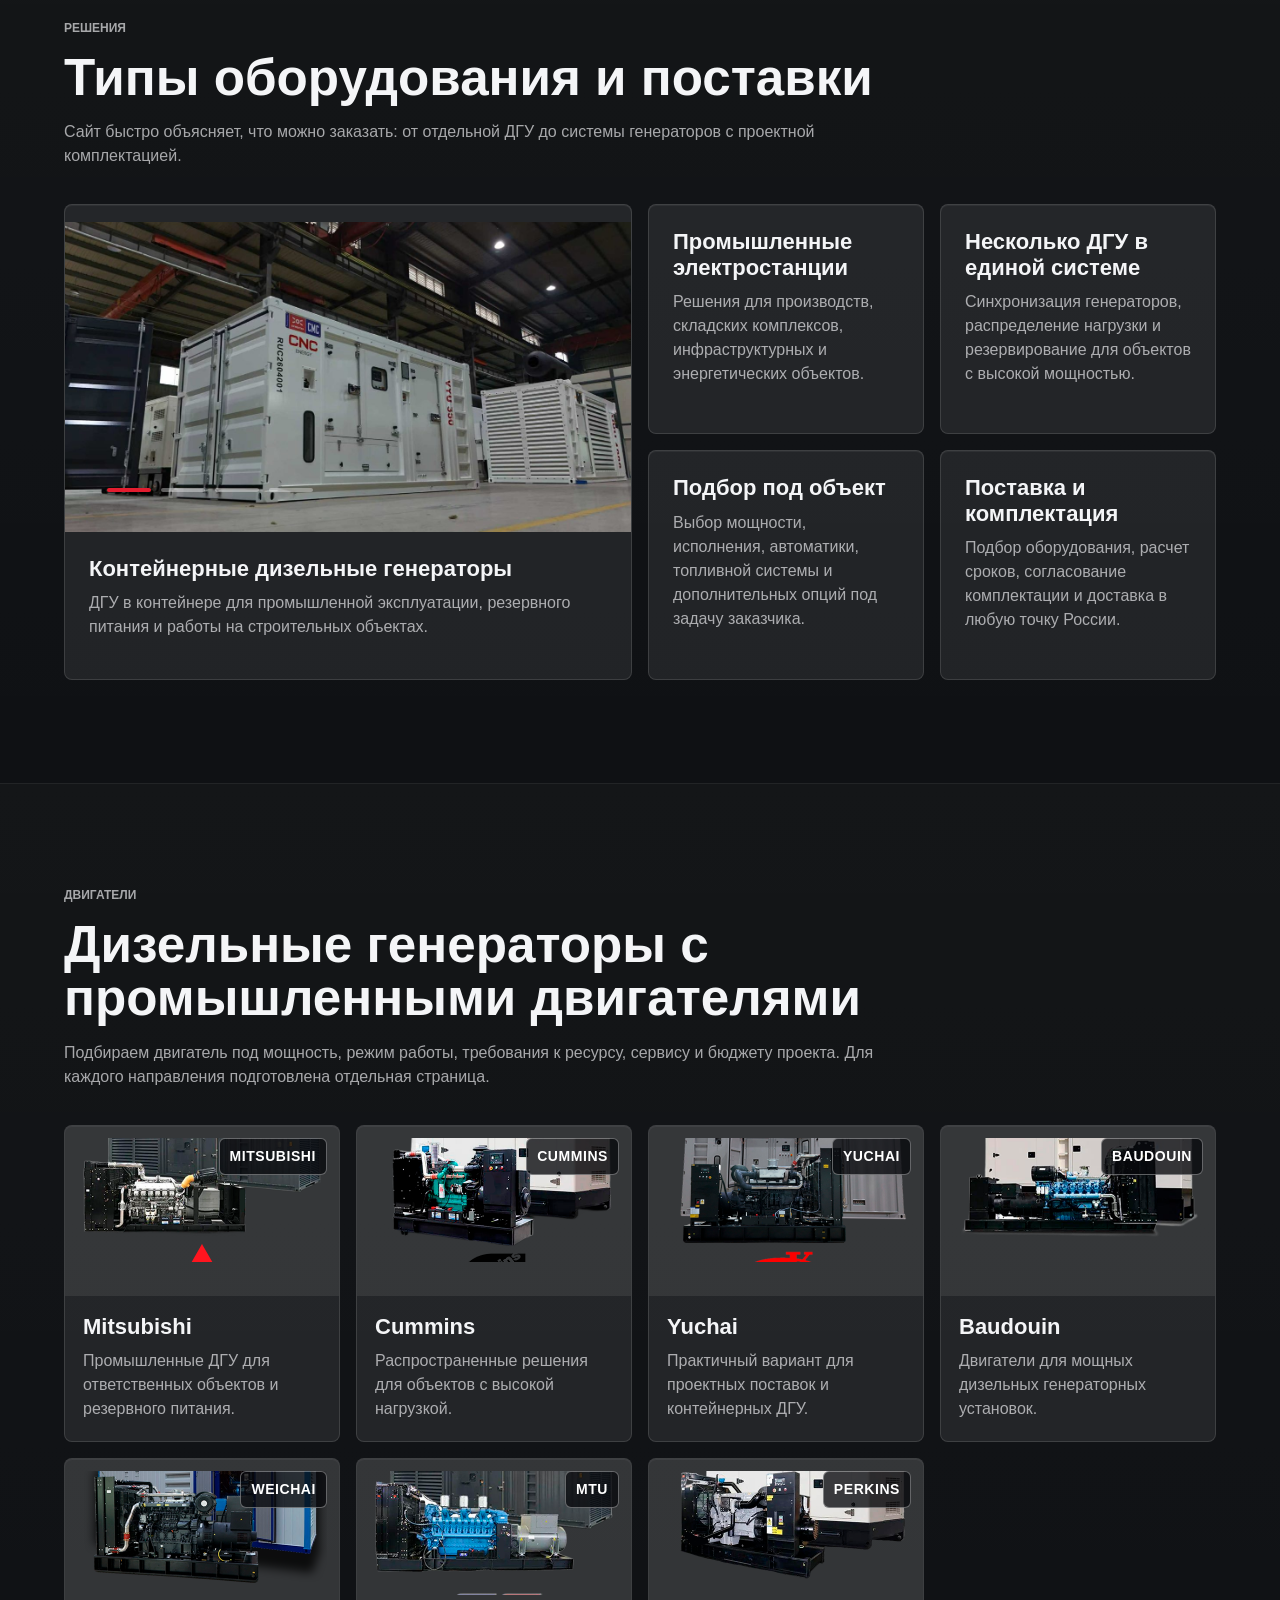
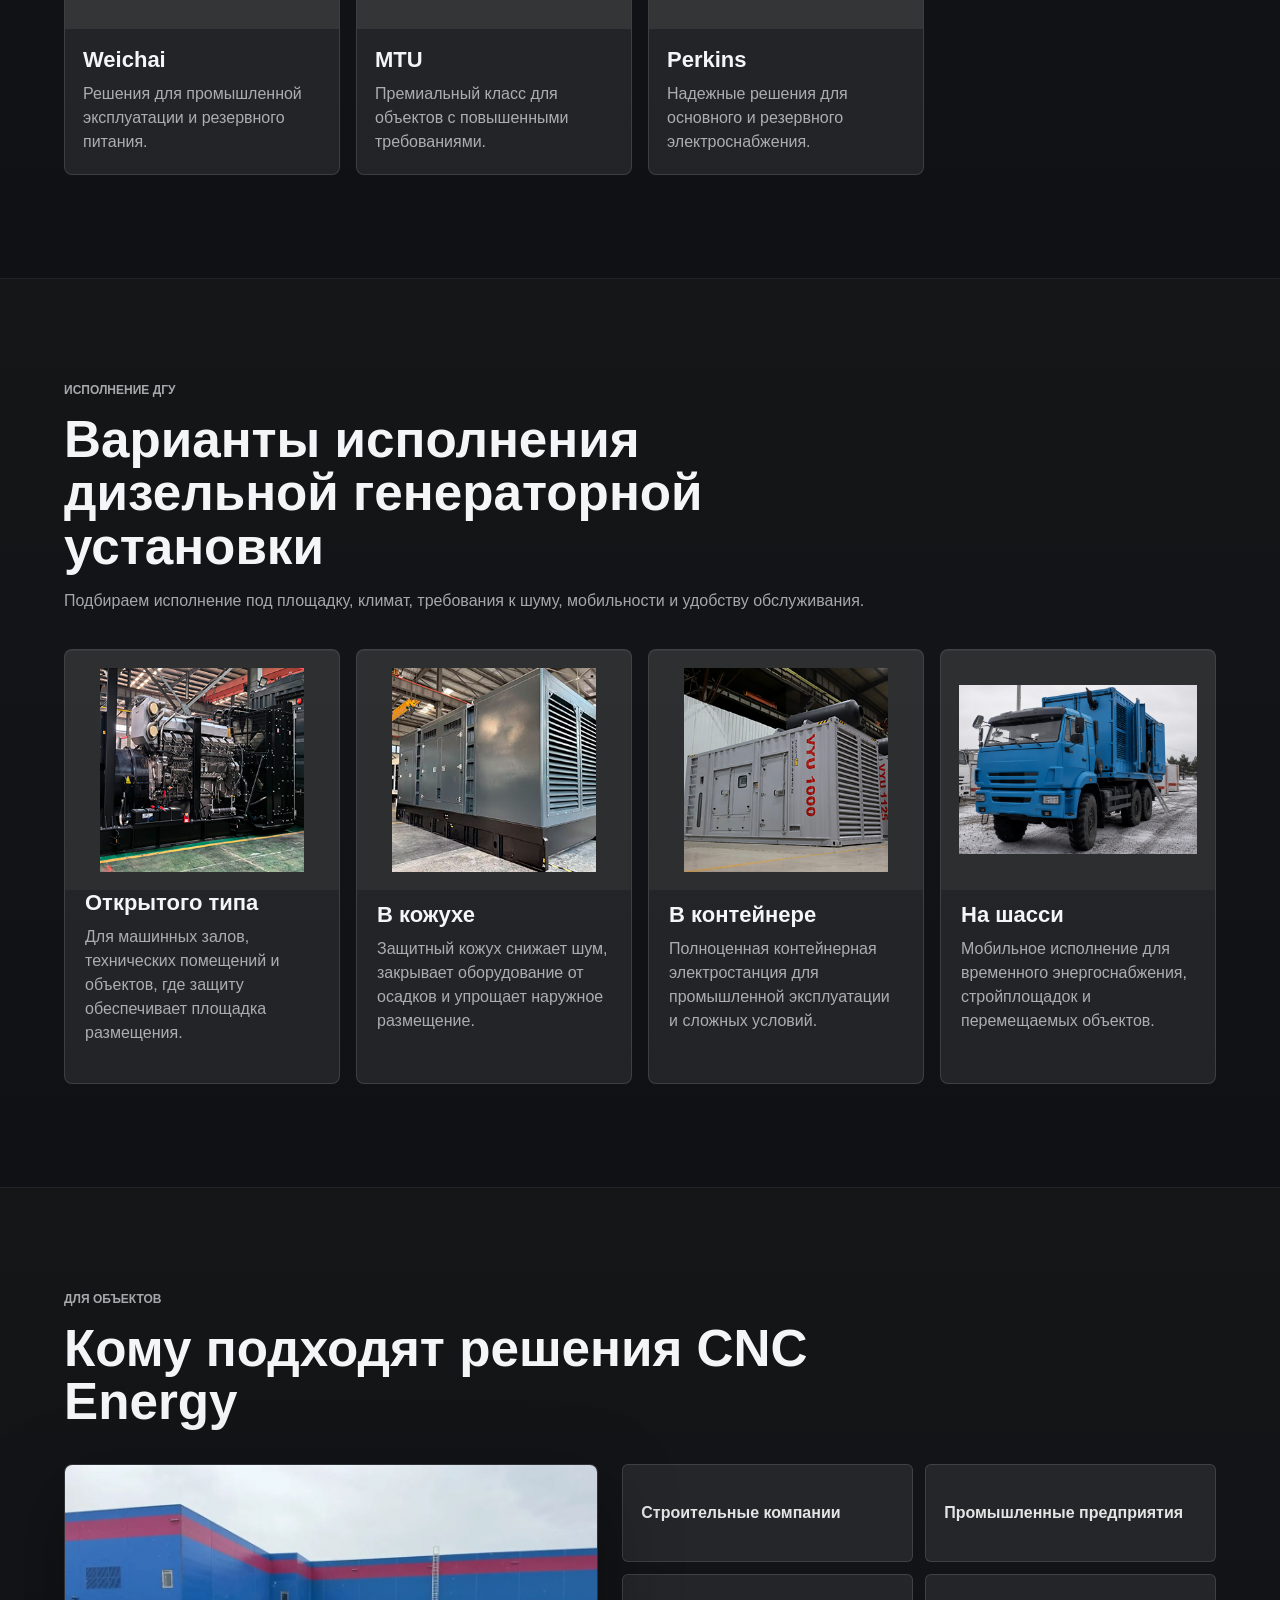
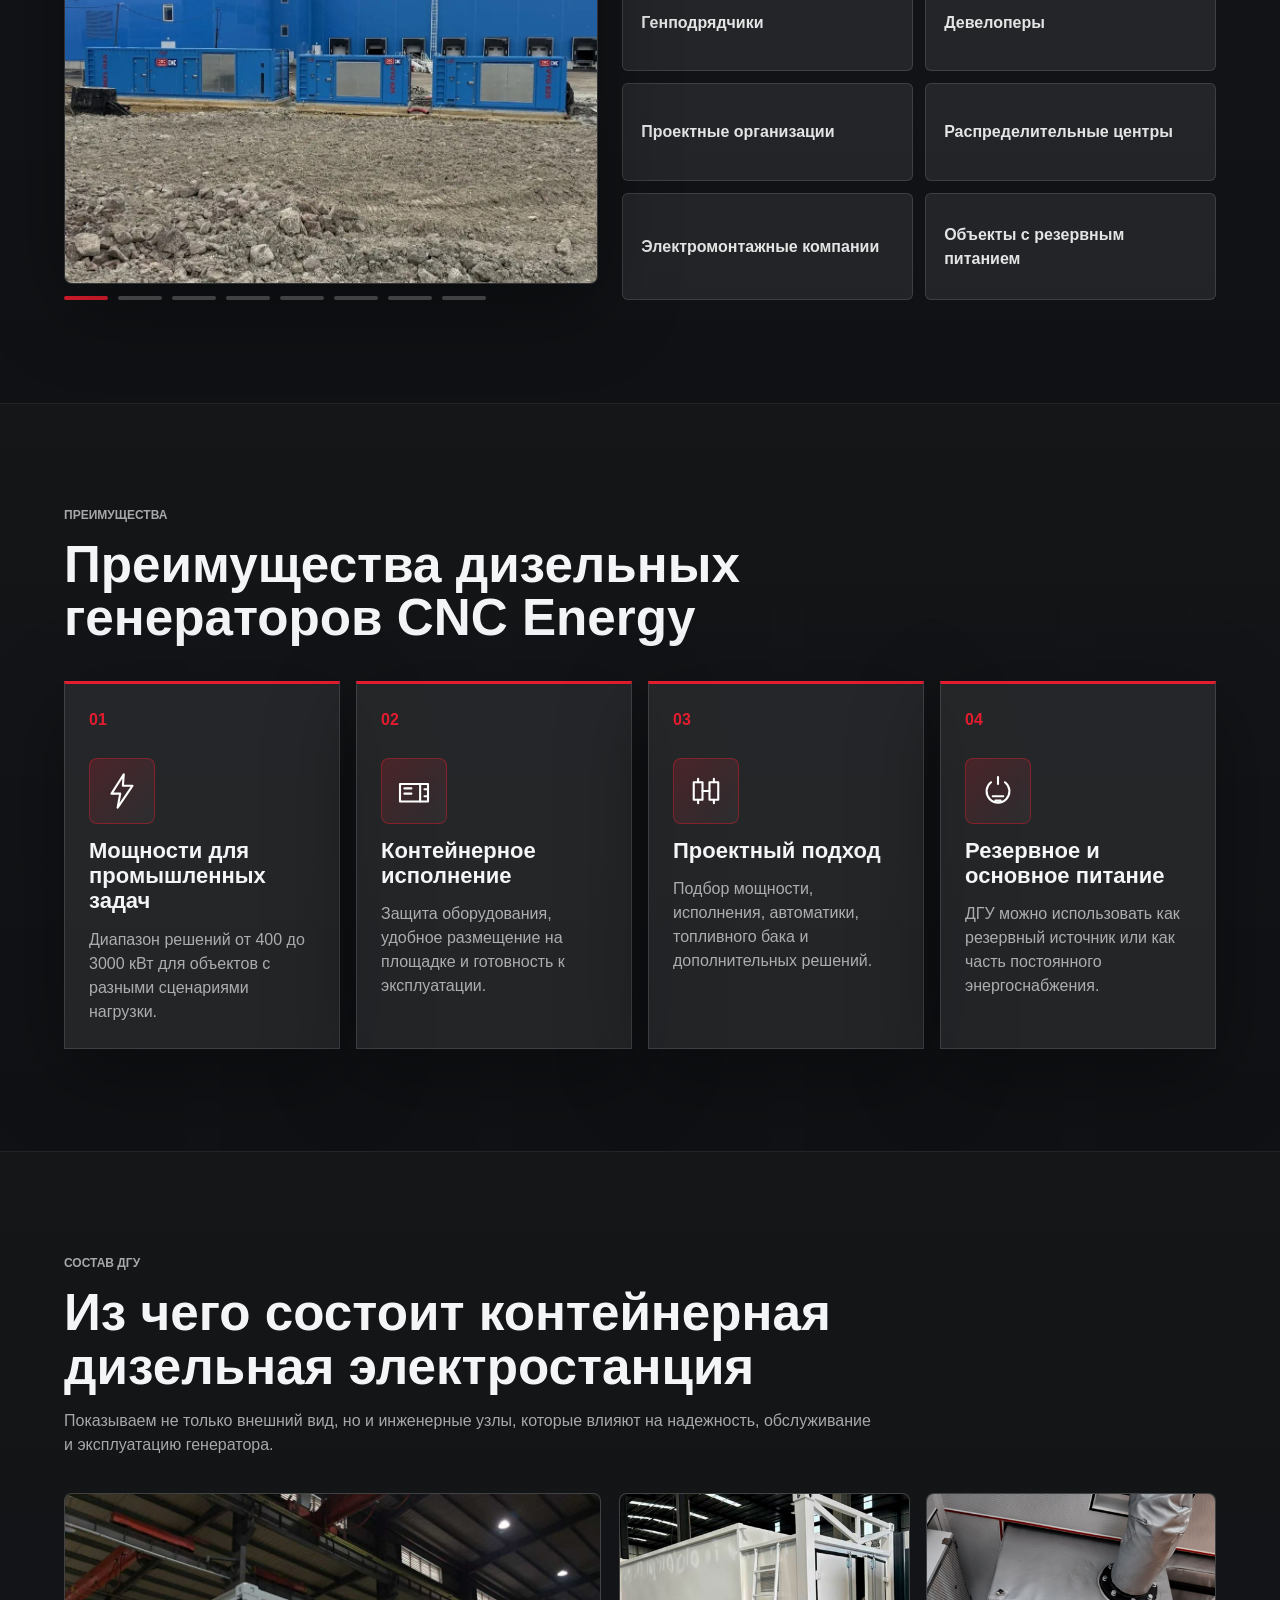
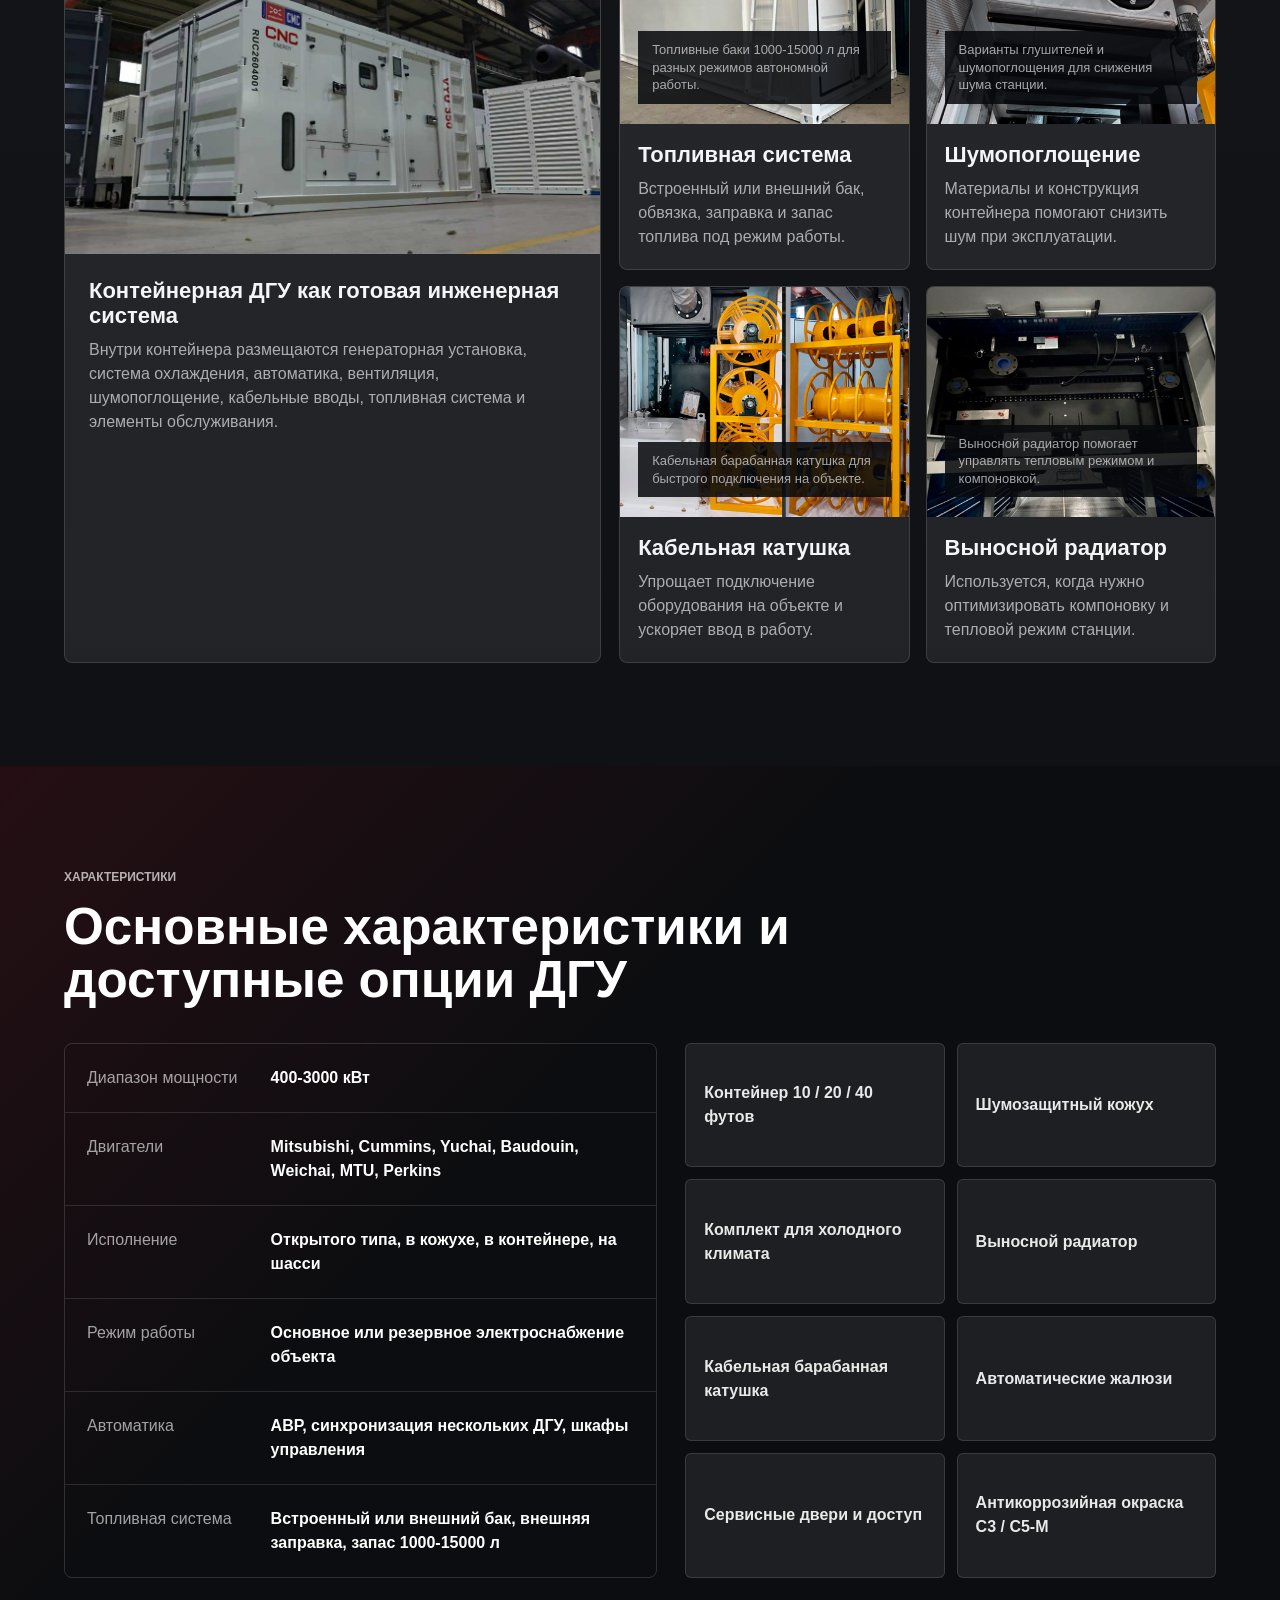
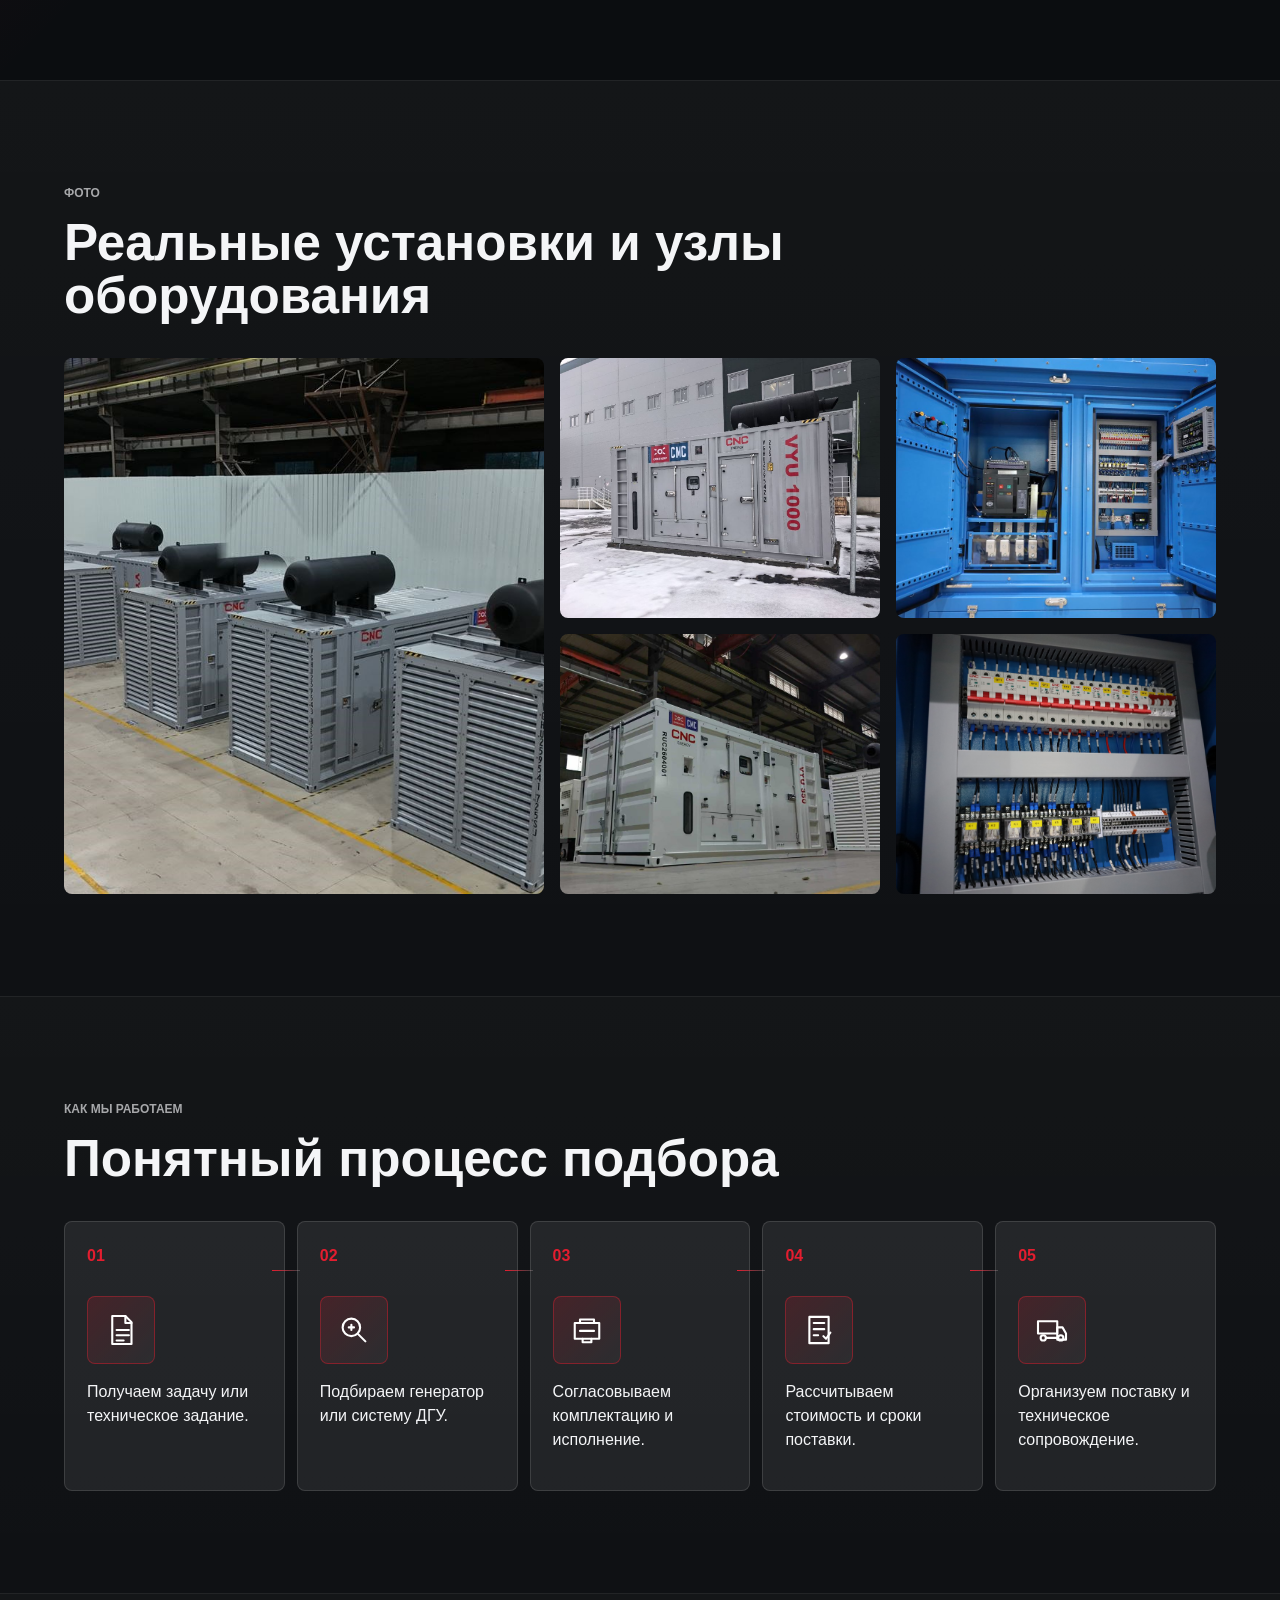
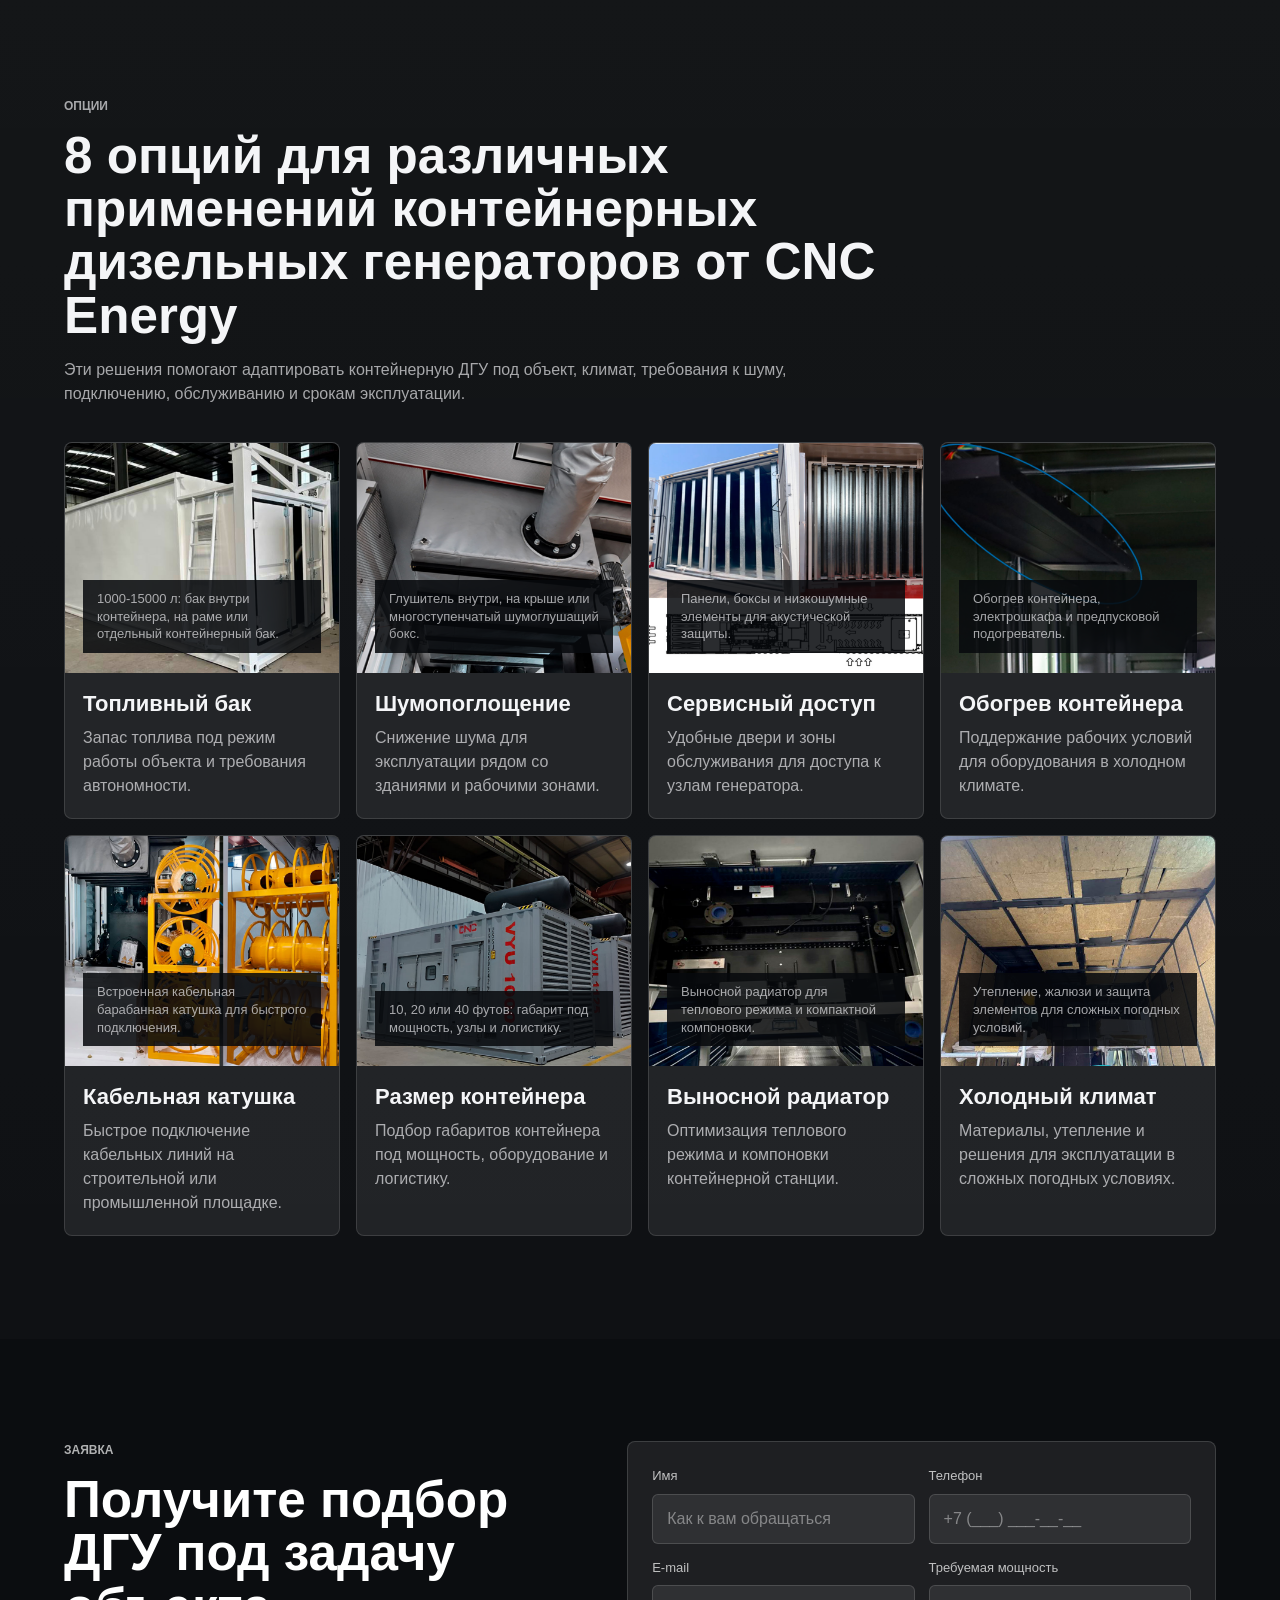
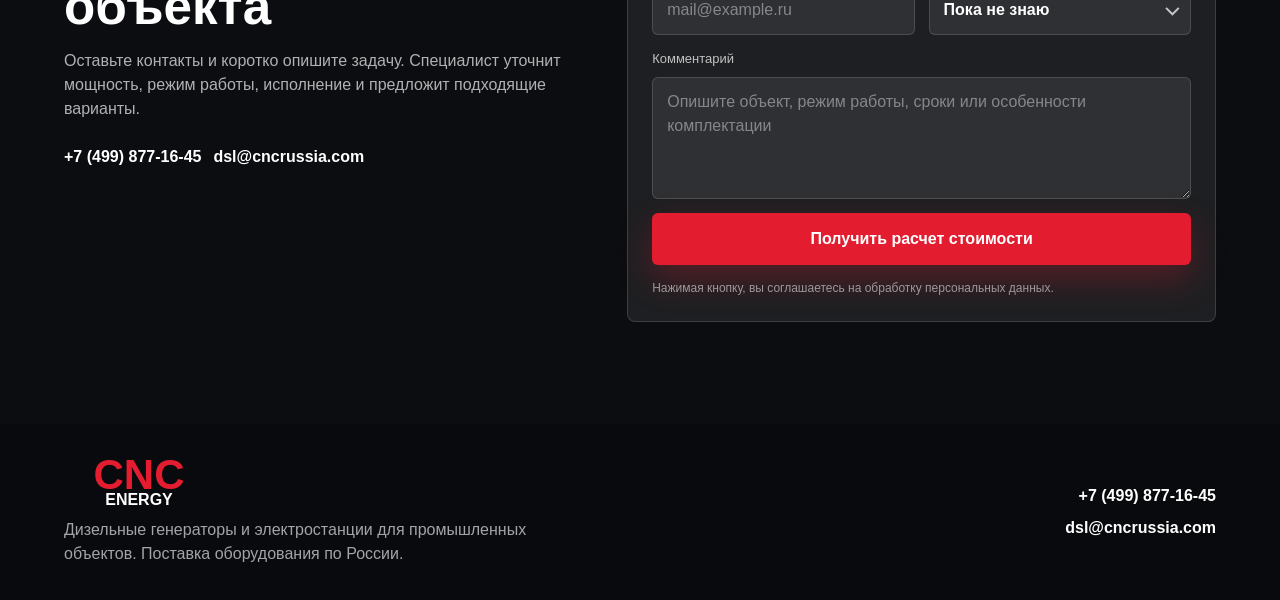
<file: weichai.html>
<!doctype html>
<html lang="ru">
<head>
  <meta charset="utf-8">
  <meta name="viewport" content="width=device-width, initial-scale=1">
  <meta name="format-detection" content="telephone=no">
  <title>Дизельные генераторы с двигателями Weichai | CNC Energy</title>
  <meta name="description" content="Дизельные генераторы и контейнерные ДГУ CNC Energy с двигателями Weichai: мощность 400-3000 кВт, открытое исполнение, кожух, контейнер и шасси. Подбор и поставка по России.">
  <link rel="canonical" href="https://cnc-energy.ru/weichai.html">
  <meta property="og:type" content="website">
  <meta property="og:title" content="Дизельные генераторы с двигателями Weichai | CNC Energy">
  <meta property="og:description" content="Дизельные генераторы и контейнерные ДГУ CNC Energy с двигателями Weichai: мощность 400-3000 кВт, открытое исполнение, кожух, контейнер и шасси. Подбор и поставка по России.">
  <meta property="og:image" content="https://cnc-energy.ru/assets/img/line-generators.jpg">
  <link rel="icon" href="assets/img/favicon.png" type="image/png">
  <link rel="stylesheet" href="styles.css">
</head>
<body>
  <header class="site-header">
    <a class="brand" href="/index.html" aria-label="CNC Energy">
      <span class="brand-mark">CNC <small>Energy</small></span>
      <span>Официальный дистрибьютор CNC Energy</span>
    </a>
    <nav class="nav" aria-label="Основная навигация">
      <a href="#solutions">Решения</a>
      <a href="#engines">Двигатели</a>
      <a href="#execution">Исполнение</a>
      <a href="#objects">Объекты</a>
      <a href="#specs">Характеристики</a>
      <a href="#process">Работа</a>
      <a href="#request">Заявка</a>
    </nav>
    <div class="header-actions">
      <a class="phone" href="tel:+74998771645">+7 (499) 877-16-45</a>
      <a class="header-cta" href="#request">Получить расчет</a>
    </div>
  </header>

  <main id="top">
    <section class="hero section-dark">
      <div class="hero-media" aria-hidden="true">
        <img class="hero-bg-slide active" src="assets/img/line-generators.jpg" alt="" fetchpriority="high">
        <img class="hero-bg-slide" src="assets/img/plant-generators.jpg" alt="">
        <img class="hero-bg-slide" src="assets/img/object-yard.jpg" alt="">
        <img class="hero-bg-slide" src="assets/img/winter-container.jpg" alt="">
      </div>
      <div class="hero-overlay"></div>
      <div class="hero-inner">
        <div class="hero-content">
          <p class="eyebrow">CNC Energy / дизельные генераторы с двигателями Weichai</p>
          <h1>Дизельные генераторы с двигателями Weichai</h1>
          <p class="hero-lead">Генераторы с двигателями Weichai для практичных промышленных решений, резервного питания и комплектации под требования объекта.</p>
          <div class="hero-actions">
            <a class="btn btn-primary" href="#request">Подобрать генератор</a>
            <a class="btn btn-secondary" href="#solutions">Смотреть решения</a>
          </div>
        </div>
        <div class="hero-dots" aria-label="Переключение фотографий генераторов">
          <button class="carousel-dot active" type="button" data-slide="0" aria-label="Фото 1"></button>
          <button class="carousel-dot" type="button" data-slide="1" aria-label="Фото 2"></button>
          <button class="carousel-dot" type="button" data-slide="2" aria-label="Фото 3"></button>
          <button class="carousel-dot" type="button" data-slide="3" aria-label="Фото 4"></button>
        </div>
      </div>
    </section>

    <section class="intro section-panel">
      <div class="section-label">О компании</div>
      <div class="intro-grid">
        <div>
          <h2>CNC Energy поставляет дизельные генераторы и электростанции для крупных технических задач</h2>
        </div>
        <div class="intro-copy">
          <p>CNC Energy - производитель электротехнического оборудования промышленного назначения. Линейка решений включает контейнерные дизельные генераторы, электростанции для основного и резервного питания, а также комплектацию под требования объекта.</p>
          <p>Оборудование применяют на строительных площадках, промышленных предприятиях, распределительных центрах, объектах девелопмента и инфраструктуры, где важны надежность, мощность и понятная инженерная комплектация.</p>
        </div>
      </div>
    </section>

    <section id="solutions" class="section section-panel">
      <div class="section-head">
        <p class="section-label">Решения</p>
        <h2>Типы оборудования и поставки</h2>
        <p>Сайт быстро объясняет, что можно заказать: от отдельной ДГУ до системы генераторов с проектной комплектацией.</p>
      </div>
      <div class="solution-grid">
        <article class="solution-card featured">
          <div class="solution-carousel" aria-label="Карусель фотографий генераторов в цеху">
            <img class="solution-slide active" src="assets/img/workshop-01.jpg" alt="Контейнерная дизельная генераторная установка CNC Energy в цеху" loading="lazy">
            <img class="solution-slide" src="assets/img/workshop-02.jpg" alt="Ряд контейнерных генераторов CNC Energy в производственном цеху" loading="lazy">
            <img class="solution-slide" src="assets/img/workshop-03.jpg" alt="Несколько дизельных генераторов CNC Energy в цеху" loading="lazy">
            <img class="solution-slide" src="assets/img/workshop-04.jpg" alt="Дизельная генераторная установка CNC Energy на сборочной площадке" loading="lazy">
            <div class="solution-dots" aria-label="Переключение фотографий в цеху">
              <button class="solution-dot active" type="button" data-solution-slide="0" aria-label="Фото в цеху 1"></button>
              <button class="solution-dot" type="button" data-solution-slide="1" aria-label="Фото в цеху 2"></button>
              <button class="solution-dot" type="button" data-solution-slide="2" aria-label="Фото в цеху 3"></button>
              <button class="solution-dot" type="button" data-solution-slide="3" aria-label="Фото в цеху 4"></button>
            </div>
          </div>
          <div>
            <h3>Контейнерные дизельные генераторы</h3>
            <p>ДГУ в контейнере для промышленной эксплуатации, резервного питания и работы на строительных объектах.</p>
          </div>
        </article>
        <article class="solution-card">
          <h3>Промышленные электростанции</h3>
          <p>Решения для производств, складских комплексов, инфраструктурных и энергетических объектов.</p>
        </article>
        <article class="solution-card">
          <h3>Несколько ДГУ в единой системе</h3>
          <p>Синхронизация генераторов, распределение нагрузки и резервирование для объектов с высокой мощностью.</p>
        </article>
        <article class="solution-card">
          <h3>Подбор под объект</h3>
          <p>Выбор мощности, исполнения, автоматики, топливной системы и дополнительных опций под задачу заказчика.</p>
        </article>
        <article class="solution-card">
          <h3>Поставка и комплектация</h3>
          <p>Подбор оборудования, расчет сроков, согласование комплектации и доставка в любую точку России.</p>
        </article>
      </div>
    </section>

    <section id="engines" class="section section-panel">
      <div class="section-head">
        <p class="section-label">Двигатели</p>
        <h2>Дизельные генераторы с промышленными двигателями</h2>
        <p>Подбираем двигатель под мощность, режим работы, требования к ресурсу, сервису и бюджету проекта. Для каждого направления подготовлена отдельная страница.</p>
      </div>
      <div class="engine-grid">
        <a href="mitsubishi.html">
          <div class="engine-media">
          <img src="assets/img/engines/mitsubishi.png" alt="Дизельные генераторы с двигателями Mitsubishi" loading="lazy">
          <span class="engine-brand-logo engine-brand-logo-mitsubishi">Mitsubishi</span>
        </div>
          <h3>Mitsubishi</h3>
          <p>Промышленные ДГУ для ответственных объектов и резервного питания.</p>
        </a>
        <a href="cummins.html">
          <div class="engine-media">
          <img src="assets/img/engines/cummins.png" alt="Дизельные генераторы с двигателями Cummins" loading="lazy">
          <span class="engine-brand-logo engine-brand-logo-cummins">Cummins</span>
        </div>
          <h3>Cummins</h3>
          <p>Распространенные решения для объектов с высокой нагрузкой.</p>
        </a>
        <a href="yuchai.html">
          <div class="engine-media">
          <img src="assets/img/engines/yuchai.png" alt="Дизельные генераторы с двигателями Yuchai" loading="lazy">
          <span class="engine-brand-logo engine-brand-logo-yuchai">Yuchai</span>
        </div>
          <h3>Yuchai</h3>
          <p>Практичный вариант для проектных поставок и контейнерных ДГУ.</p>
        </a>
        <a href="baudouin.html">
          <div class="engine-media">
          <img src="assets/img/engines/baudouin.png" alt="Дизельные генераторы с двигателями Baudouin" loading="lazy">
          <span class="engine-brand-logo engine-brand-logo-baudouin">Baudouin</span>
        </div>
          <h3>Baudouin</h3>
          <p>Двигатели для мощных дизельных генераторных установок.</p>
        </a>
        <a href="weichai.html">
          <div class="engine-media">
          <img src="assets/img/engines/weichai.png" alt="Дизельные генераторы с двигателями Weichai" loading="lazy">
          <span class="engine-brand-logo engine-brand-logo-weichai">Weichai</span>
        </div>
          <h3>Weichai</h3>
          <p>Решения для промышленной эксплуатации и резервного питания.</p>
        </a>
        <a href="mtu.html">
          <div class="engine-media">
          <img src="assets/img/engines/mtu.png" alt="Дизельные генераторы с двигателями MTU" loading="lazy">
          <span class="engine-brand-logo engine-brand-logo-mtu">MTU</span>
        </div>
          <h3>MTU</h3>
          <p>Премиальный класс для объектов с повышенными требованиями.</p>
        </a>
        <a href="perkins.html">
          <div class="engine-media">
          <img src="assets/img/engines/perkins.png" alt="Дизельные генераторы с двигателями Perkins" loading="lazy">
          <span class="engine-brand-logo engine-brand-logo-perkins">Perkins</span>
        </div>
          <h3>Perkins</h3>
          <p>Надежные решения для основного и резервного электроснабжения.</p>
        </a>
      </div>
    </section>

    <section id="execution" class="section section-panel">
      <div class="section-head">
        <p class="section-label">Исполнение ДГУ</p>
        <h2>Варианты исполнения дизельной генераторной установки</h2>
        <p>Подбираем исполнение под площадку, климат, требования к шуму, мобильности и удобству обслуживания.</p>
      </div>
      <div class="execution-grid">
        <article>
          <img src="assets/img/execution/open.png" alt="ДГУ открытого типа без контейнера" loading="lazy">
          <div>
            <h3>Открытого типа</h3>
            <p>Для машинных залов, технических помещений и объектов, где защиту обеспечивает площадка размещения.</p>
          </div>
        </article>
        <article>
          <img src="assets/img/execution/canopy.jpg" alt="ДГУ в шумозащитном кожухе" loading="lazy">
          <div>
            <h3>В кожухе</h3>
            <p>Защитный кожух снижает шум, закрывает оборудование от осадков и упрощает наружное размещение.</p>
          </div>
        </article>
        <article>
          <img src="assets/img/execution/container.png" alt="Контейнерная ДГУ CNC Energy" loading="lazy">
          <div>
            <h3>В контейнере</h3>
            <p>Полноценная контейнерная электростанция для промышленной эксплуатации и сложных условий.</p>
          </div>
        </article>
        <article>
          <img src="assets/img/execution/canopy-trailer.png" alt="ДГУ в кожухе на шасси" loading="lazy">
          <div>
            <h3>На шасси</h3>
            <p>Мобильное исполнение для временного энергоснабжения, стройплощадок и перемещаемых объектов.</p>
          </div>
        </article>
      </div>
    </section>

    <section id="objects" class="section section-panel">
      <div class="section-head">
        <p class="section-label">Для объектов</p>
        <h2>Кому подходят решения CNC Energy</h2>
      </div>
      <div class="object-layout">
        <div class="object-photo object-carousel" aria-label="Карусель фотографий ДГУ на объектах">
          <div class="object-frame">
            <img class="object-slide active" src="assets/img/object-yard.jpg" alt="Контейнерные ДГУ на промышленной площадке" loading="lazy">
            <img class="object-slide" src="assets/img/object-site-01.jpg" alt="Контейнерные дизельные генераторы CNC Energy возле промышленного здания" loading="lazy">
            <img class="object-slide" src="assets/img/object-site-02.jpg" alt="Несколько дизельных генераторов CNC Energy на объекте" loading="lazy">
            <img class="object-slide" src="assets/img/object-site-03.jpg" alt="Контейнерная электростанция CNC Energy на строительной площадке" loading="lazy">
            <img class="object-slide" src="assets/img/object-site-04.jpg" alt="Дизельная электростанция CNC Energy в зимних условиях эксплуатации" loading="lazy">
            <img class="object-slide" src="assets/img/object-site-05.jpg" alt="Белая контейнерная ДГУ CNC Energy на фоне промышленного здания" loading="lazy">
            <img class="object-slide" src="assets/img/object-site-06.jpg" alt="Белые контейнерные электростанции CNC Energy рядом со зданием" loading="lazy">
            <img class="object-slide" src="assets/img/object-site-07.jpg" alt="ДГУ CNC Energy в белом контейнере на объекте" loading="lazy">
          </div>
          <div class="object-dots" aria-label="Переключение фотографий объектов">
            <button class="object-dot active" type="button" data-object-slide="0" aria-label="Объект 1"></button>
            <button class="object-dot" type="button" data-object-slide="1" aria-label="Объект 2"></button>
            <button class="object-dot" type="button" data-object-slide="2" aria-label="Объект 3"></button>
            <button class="object-dot" type="button" data-object-slide="3" aria-label="Объект 4"></button>
            <button class="object-dot" type="button" data-object-slide="4" aria-label="Объект 5"></button>
            <button class="object-dot" type="button" data-object-slide="5" aria-label="Объект 6"></button>
            <button class="object-dot" type="button" data-object-slide="6" aria-label="Объект 7"></button>
            <button class="object-dot" type="button" data-object-slide="7" aria-label="Объект 8"></button>
          </div>
        </div>
        <div class="object-list">
          <span>Строительные компании</span>
          <span>Промышленные предприятия</span>
          <span>Генподрядчики</span>
          <span>Девелоперы</span>
          <span>Проектные организации</span>
          <span>Распределительные центры</span>
          <span>Электромонтажные компании</span>
          <span>Объекты с резервным питанием</span>
        </div>
      </div>
    </section>

    <section class="section section-panel">
      <div class="section-head">
        <p class="section-label">Преимущества</p>
        <h2>Преимущества дизельных генераторов CNC Energy</h2>
      </div>
      <div class="benefit-grid">
        <article>
          <strong>01</strong>
          <div class="benefit-icon" aria-hidden="true">
            <svg viewBox="0 0 48 48"><path d="M26 5 12 27h10l-3 16 17-25H25z"/></svg>
          </div>
          <h3>Мощности для промышленных задач</h3>
          <p>Диапазон решений от 400 до 3000 кВт для объектов с разными сценариями нагрузки.</p>
        </article>
        <article>
          <strong>02</strong>
          <div class="benefit-icon" aria-hidden="true">
            <svg viewBox="0 0 48 48"><path d="M8 16h32v20H8z"/><path d="M13 21h8M13 27h8M31 16v20"/><path d="M36 22h4M36 30h4"/></svg>
          </div>
          <h3>Контейнерное исполнение</h3>
          <p>Защита оборудования, удобное размещение на площадке и готовность к эксплуатации.</p>
        </article>
        <article>
          <strong>03</strong>
          <div class="benefit-icon" aria-hidden="true">
            <svg viewBox="0 0 48 48"><path d="M10 34h10V14H10zM28 34h10V14H28z"/><path d="M20 24h8"/><path d="M15 10v4M15 34v4M33 10v4M33 34v4"/></svg>
          </div>
          <h3>Проектный подход</h3>
          <p>Подбор мощности, исполнения, автоматики, топливного бака и дополнительных решений.</p>
        </article>
        <article>
          <strong>04</strong>
          <div class="benefit-icon" aria-hidden="true">
            <svg viewBox="0 0 48 48"><path d="M24 8v8"/><path d="M16 14a13 13 0 1 0 16 0"/><path d="M18 30h12M21 35h6"/></svg>
          </div>
          <h3>Резервное и основное питание</h3>
          <p>ДГУ можно использовать как резервный источник или как часть постоянного энергоснабжения.</p>
        </article>
      </div>
    </section>

    <section id="components" class="section section-panel">
      <div class="section-head">
        <p class="section-label">Состав ДГУ</p>
        <h2>Из чего состоит контейнерная дизельная электростанция</h2>
        <p>Показываем не только внешний вид, но и инженерные узлы, которые влияют на надежность, обслуживание и эксплуатацию генератора.</p>
      </div>
      <div class="components-layout">
        <article class="component-main">
          <img src="assets/img/workshop-01.jpg" alt="Контейнерная ДГУ CNC Energy в цеху" loading="lazy">
          <div>
            <h3>Контейнерная ДГУ как готовая инженерная система</h3>
            <p>Внутри контейнера размещаются генераторная установка, система охлаждения, автоматика, вентиляция, шумопоглощение, кабельные вводы, топливная система и элементы обслуживания.</p>
          </div>
        </article>
        <div class="component-grid">
          <article>
            <div class="mini-carousel" data-mini-carousel>
              <img class="mini-slide active" src="assets/img/components/detail/opt-1-1.jpg" alt="Контейнерный топливный бак" loading="lazy">
              <img class="mini-slide" src="assets/img/components/detail/opt-1-2.jpg" alt="Топливный бак внутри контейнера" loading="lazy">
              <img class="mini-slide" src="assets/img/components/detail/opt-1-3.jpg" alt="Топливный бак на раме контейнера" loading="lazy">
              <p class="mini-caption">Топливные баки 1000-15000 л для разных режимов автономной работы.</p>
            </div>
            <h3>Топливная система</h3>
            <p>Встроенный или внешний бак, обвязка, заправка и запас топлива под режим работы.</p>
          </article>
          <article>
            <div class="mini-carousel" data-mini-carousel>
              <img class="mini-slide active" src="assets/img/components/detail/opt-2-1.jpg" alt="Внутренний глушитель контейнерной ДГУ" loading="lazy">
              <img class="mini-slide" src="assets/img/components/detail/opt-2-2.jpg" alt="Глушитель на крыше контейнера" loading="lazy">
              <img class="mini-slide" src="assets/img/components/detail/opt-2-3.jpg" alt="Многоступенчатый шумоглушащий бокс" loading="lazy">
              <p class="mini-caption">Варианты глушителей и шумопоглощения для снижения шума станции.</p>
            </div>
            <h3>Шумопоглощение</h3>
            <p>Материалы и конструкция контейнера помогают снизить шум при эксплуатации.</p>
          </article>
          <article>
            <div class="mini-carousel" data-mini-carousel>
              <img class="mini-slide active" src="assets/img/components/detail/opt-5-1.jpg" alt="Кабельная катушка внутри контейнера" loading="lazy">
              <img class="mini-slide" src="assets/img/components/detail/opt-5-2.png" alt="Кабельная барабанная катушка" loading="lazy">
              <img class="mini-slide" src="assets/img/components/detail/opt-5-3.png" alt="Барабанная катушка для быстрого подключения" loading="lazy">
              <p class="mini-caption">Кабельная барабанная катушка для быстрого подключения на объекте.</p>
            </div>
            <h3>Кабельная катушка</h3>
            <p>Упрощает подключение оборудования на объекте и ускоряет ввод в работу.</p>
          </article>
          <article>
            <div class="mini-carousel" data-mini-carousel>
              <img class="mini-slide active" src="assets/img/components/detail/opt-7-1.jpg" alt="Выносной радиатор контейнерной ДГУ" loading="lazy">
              <img class="mini-slide" src="assets/img/components/detail/opt-7-2.jpg" alt="Выносной радиатор уменьшает габариты установки" loading="lazy">
              <img class="mini-slide" src="assets/img/components/detail/opt-7-3.jpg" alt="Компоновка с выносным радиатором" loading="lazy">
              <p class="mini-caption">Выносной радиатор помогает управлять тепловым режимом и компоновкой.</p>
            </div>
            <h3>Выносной радиатор</h3>
            <p>Используется, когда нужно оптимизировать компоновку и тепловой режим станции.</p>
          </article>
        </div>
      </div>
    </section>

    <section id="specs" class="section specs section-dark">
      <div class="section-head">
        <p class="section-label">Характеристики</p>
        <h2>Основные характеристики и доступные опции ДГУ</h2>
      </div>
      <div class="spec-layout">
        <div class="spec-table" role="table" aria-label="Основные характеристики дизельных генераторов">
          <div role="row">
            <span role="cell">Диапазон мощности</span>
            <strong role="cell">400-3000 кВт</strong>
          </div>
          <div role="row">
            <span role="cell">Двигатели</span>
            <strong role="cell">Mitsubishi, Cummins, Yuchai, Baudouin, Weichai, MTU, Perkins</strong>
          </div>
          <div role="row">
            <span role="cell">Исполнение</span>
            <strong role="cell">Открытого типа, в кожухе, в контейнере, на шасси</strong>
          </div>
          <div role="row">
            <span role="cell">Режим работы</span>
            <strong role="cell">Основное или резервное электроснабжение объекта</strong>
          </div>
          <div role="row">
            <span role="cell">Автоматика</span>
            <strong role="cell">АВР, синхронизация нескольких ДГУ, шкафы управления</strong>
          </div>
          <div role="row">
            <span role="cell">Топливная система</span>
            <strong role="cell">Встроенный или внешний бак, внешняя заправка, запас 1000-15000 л</strong>
          </div>
        </div>
        <div class="option-grid">
          <span>Контейнер 10 / 20 / 40 футов</span>
          <span>Шумозащитный кожух</span>
          <span>Комплект для холодного климата</span>
          <span>Выносной радиатор</span>
          <span>Кабельная барабанная катушка</span>
          <span>Автоматические жалюзи</span>
          <span>Сервисные двери и доступ</span>
          <span>Антикоррозийная окраска C3 / C5-M</span>
        </div>
      </div>
    </section>

    <section class="section gallery section-panel">
      <div class="section-head">
        <p class="section-label">Фото</p>
        <h2>Реальные установки и узлы оборудования</h2>
      </div>
      <div class="gallery-grid">
        <img src="assets/img/plant-generators.jpg" alt="Генераторы CNC Energy на производственной площадке" loading="lazy">
        <img src="assets/img/winter-container.jpg" alt="Контейнерная электростанция CNC Energy зимой" loading="lazy">
        <img src="assets/img/control-cabinet.jpg" alt="Шкаф управления дизельной электростанции" loading="lazy">
        <img src="assets/img/workshop-01.jpg" alt="Белый контейнерный дизельный генератор CNC Energy в цеху" loading="lazy">
        <img src="assets/img/gallery-control-panel.jpg" alt="Шкаф автоматики и электрические компоненты ДГУ" loading="lazy">
      </div>
    </section>

    <section id="process" class="section section-panel">
      <div class="section-head">
        <p class="section-label">Как мы работаем</p>
        <h2>Понятный процесс подбора</h2>
      </div>
      <ol class="process-list">
        <li>
          <span>01</span>
          <div class="process-icon" aria-hidden="true">
            <svg viewBox="0 0 48 48"><path d="M14 8h15l7 7v25H14z"/><path d="M29 8v8h7"/><path d="M19 24h14M19 30h14M19 36h8"/></svg>
          </div>
          <p>Получаем задачу или техническое задание.</p>
        </li>
        <li>
          <span>02</span>
          <div class="process-icon" aria-hidden="true">
            <svg viewBox="0 0 48 48"><circle cx="21" cy="21" r="10"/><path d="M29 29l8 8"/><path d="M18 21h6M21 18v6"/></svg>
          </div>
          <p>Подбираем генератор или систему ДГУ.</p>
        </li>
        <li>
          <span>03</span>
          <div class="process-icon" aria-hidden="true">
            <svg viewBox="0 0 48 48"><path d="M10 16h28v18H10z"/><path d="M16 16v-4h16v4"/><path d="M16 25h16"/><path d="M19 34v4h10v-4"/></svg>
          </div>
          <p>Согласовываем комплектацию и исполнение.</p>
        </li>
        <li>
          <span>04</span>
          <div class="process-icon" aria-hidden="true">
            <svg viewBox="0 0 48 48"><path d="M13 9h22v30H13z"/><path d="M18 16h12M18 23h12M18 30h5"/><path d="M29 31l3 3 5-7"/></svg>
          </div>
          <p>Рассчитываем стоимость и сроки поставки.</p>
        </li>
        <li>
          <span>05</span>
          <div class="process-icon" aria-hidden="true">
            <svg viewBox="0 0 48 48"><path d="M8 28h22V14H8z"/><path d="M30 21h6l4 7v7H30z"/><path d="M14 36a3 3 0 1 0 0-6 3 3 0 0 0 0 6z"/><path d="M34 36a3 3 0 1 0 0-6 3 3 0 0 0 0 6z"/><path d="M17 33h14"/></svg>
          </div>
          <p>Организуем поставку и техническое сопровождение.</p>
        </li>
      </ol>
    </section>

    <section id="options" class="section section-panel">
      <div class="section-head">
        <p class="section-label">Опции</p>
        <h2>8 опций для различных применений контейнерных дизельных генераторов от CNC Energy</h2>
        <p>Эти решения помогают адаптировать контейнерную ДГУ под объект, климат, требования к шуму, подключению, обслуживанию и срокам эксплуатации.</p>
      </div>
      <div class="options-grid">
        <article>
          <div class="mini-carousel" data-mini-carousel>
            <img class="mini-slide active" src="assets/img/options/detail/opt-1-1.jpg" alt="Контейнерный топливный бак" loading="lazy">
            <img class="mini-slide" src="assets/img/options/detail/opt-1-2.jpg" alt="Топливный бак внутри контейнера" loading="lazy">
            <img class="mini-slide" src="assets/img/options/detail/opt-1-3.jpg" alt="Топливный бак на раме контейнера" loading="lazy">
            <p class="mini-caption">1000-15000 л: бак внутри контейнера, на раме или отдельный контейнерный бак.</p>
          </div>
          <h3>Топливный бак</h3>
          <p>Запас топлива под режим работы объекта и требования автономности.</p>
        </article>
        <article>
          <div class="mini-carousel" data-mini-carousel>
            <img class="mini-slide active" src="assets/img/options/detail/opt-2-1.jpg" alt="Внутренний глушитель контейнерной ДГУ" loading="lazy">
            <img class="mini-slide" src="assets/img/options/detail/opt-2-2.jpg" alt="Глушитель на крыше контейнера" loading="lazy">
            <img class="mini-slide" src="assets/img/options/detail/opt-2-3.jpg" alt="Многоступенчатый шумоглушащий бокс" loading="lazy">
            <p class="mini-caption">Глушитель внутри, на крыше или многоступенчатый шумоглушащий бокс.</p>
          </div>
          <h3>Шумопоглощение</h3>
          <p>Снижение шума для эксплуатации рядом со зданиями и рабочими зонами.</p>
        </article>
        <article>
          <div class="mini-carousel" data-mini-carousel>
            <img class="mini-slide active" src="assets/img/options/detail/opt-3-1.jpg" alt="Шумопоглощающие панели" loading="lazy">
            <img class="mini-slide" src="assets/img/options/detail/opt-3-2.jpg" alt="Шумопоглощающий бокс" loading="lazy">
            <img class="mini-slide" src="assets/img/options/detail/opt-3-3.png" alt="Низкошумный глушитель" loading="lazy">
            <p class="mini-caption">Панели, боксы и низкошумные элементы для акустической защиты.</p>
          </div>
          <h3>Сервисный доступ</h3>
          <p>Удобные двери и зоны обслуживания для доступа к узлам генератора.</p>
        </article>
        <article>
          <div class="mini-carousel" data-mini-carousel>
            <img class="mini-slide active" src="assets/img/options/detail/opt-4-1.jpg" alt="Обогрев контейнера" loading="lazy">
            <img class="mini-slide" src="assets/img/options/detail/opt-4-2.jpg" alt="Обогрев электрошкафа" loading="lazy">
            <img class="mini-slide" src="assets/img/options/detail/opt-4-3.jpg" alt="Предпусковой подогреватель" loading="lazy">
            <p class="mini-caption">Обогрев контейнера, электрошкафа и предпусковой подогреватель.</p>
          </div>
          <h3>Обогрев контейнера</h3>
          <p>Поддержание рабочих условий для оборудования в холодном климате.</p>
        </article>
        <article>
          <div class="mini-carousel" data-mini-carousel>
            <img class="mini-slide active" src="assets/img/options/detail/opt-5-1.jpg" alt="Кабельная катушка внутри контейнера" loading="lazy">
            <img class="mini-slide" src="assets/img/options/detail/opt-5-2.png" alt="Кабельная барабанная катушка" loading="lazy">
            <img class="mini-slide" src="assets/img/options/detail/opt-5-3.png" alt="Барабанная катушка для подключения" loading="lazy">
            <p class="mini-caption">Встроенная кабельная барабанная катушка для быстрого подключения.</p>
          </div>
          <h3>Кабельная катушка</h3>
          <p>Быстрое подключение кабельных линий на строительной или промышленной площадке.</p>
        </article>
        <article>
          <div class="mini-carousel" data-mini-carousel>
            <img class="mini-slide active" src="assets/img/options/detail/opt-6-1.jpg" alt="10-футовый контейнер" loading="lazy">
            <img class="mini-slide" src="assets/img/options/detail/opt-6-2.jpg" alt="20-футовый контейнер" loading="lazy">
            <img class="mini-slide" src="assets/img/options/detail/opt-6-3.jpg" alt="40-футовый контейнер" loading="lazy">
            <p class="mini-caption">10, 20 или 40 футов: габарит под мощность, узлы и логистику.</p>
          </div>
          <h3>Размер контейнера</h3>
          <p>Подбор габаритов контейнера под мощность, оборудование и логистику.</p>
        </article>
        <article>
          <div class="mini-carousel" data-mini-carousel>
            <img class="mini-slide active" src="assets/img/options/detail/opt-7-1.jpg" alt="Выносной радиатор ДГУ" loading="lazy">
            <img class="mini-slide" src="assets/img/options/detail/opt-7-2.jpg" alt="Выносные радиаторы уменьшают габариты" loading="lazy">
            <img class="mini-slide" src="assets/img/options/detail/opt-7-3.jpg" alt="Компоновка с выносным радиатором" loading="lazy">
            <p class="mini-caption">Выносной радиатор для теплового режима и компактной компоновки.</p>
          </div>
          <h3>Выносной радиатор</h3>
          <p>Оптимизация теплового режима и компоновки контейнерной станции.</p>
        </article>
        <article>
          <div class="mini-carousel" data-mini-carousel>
            <img class="mini-slide active" src="assets/img/options/detail/opt-8-1.jpg" alt="Звукопоглощающий материал" loading="lazy">
            <img class="mini-slide" src="assets/img/options/detail/opt-8-2.jpg" alt="Автоматические жалюзи контейнера" loading="lazy">
            <img class="mini-slide" src="assets/img/options/detail/opt-8-3.jpg" alt="Защита жалюзи от наледи" loading="lazy">
            <p class="mini-caption">Утепление, жалюзи и защита элементов для сложных погодных условий.</p>
          </div>
          <h3>Холодный климат</h3>
          <p>Материалы, утепление и решения для эксплуатации в сложных погодных условиях.</p>
        </article>
      </div>
    </section>

    <section id="request" class="request section-dark">
      <div class="request-inner">
        <div class="request-copy">
          <p class="section-label">Заявка</p>
          <h2>Получите подбор ДГУ под задачу объекта</h2>
          <p>Оставьте контакты и коротко опишите задачу. Специалист уточнит мощность, режим работы, исполнение и предложит подходящие варианты.</p>
          <div class="contact-line">
            <a href="tel:+74998771645">+7 (499) 877-16-45</a>
            <a href="mailto:dsl@cncrussia.com">dsl@cncrussia.com</a>
          </div>
        </div>
        <form class="lead-form" action="send-request.php" method="post">
          <label>
            <span>Имя</span>
            <input name="name" autocomplete="name" placeholder="Как к вам обращаться">
          </label>
          <label>
            <span>Телефон</span>
            <input name="phone" autocomplete="tel" placeholder="+7 (___) ___-__-__" required>
          </label>
          <label>
            <span>E-mail</span>
            <input name="email" type="email" autocomplete="email" placeholder="mail@example.ru">
          </label>
          <label>
            <span>Требуемая мощность</span>
            <select name="power">
              <option value="">Пока не знаю</option>
              <option>400-800 кВт</option>
              <option>800-1200 кВт</option>
              <option>1200-1800 кВт</option>
              <option>1800-2400 кВт</option>
              <option>2400-3000 кВт</option>
            </select>
          </label>
          <label class="wide">
            <span>Комментарий</span>
            <textarea name="message" rows="4" placeholder="Опишите объект, режим работы, сроки или особенности комплектации"></textarea>
          </label>
          <button class="btn btn-primary wide" type="submit">Получить расчет стоимости</button>
          <p class="form-note">Нажимая кнопку, вы соглашаетесь на обработку персональных данных.</p>
        </form>
      </div>
    </section>
  </main>

  <footer class="footer">
    <div>
      <span class="brand-mark">CNC <small>Energy</small></span>
      <p>Дизельные генераторы и электростанции для промышленных объектов. Поставка оборудования по России.</p>
    </div>
    <div>
      <a href="tel:+74998771645">+7 (499) 877-16-45</a>
      <a href="mailto:dsl@cncrussia.com">dsl@cncrussia.com</a>
    </div>
  </footer>
  <script src="script.js"></script>
</body>
</html>
</file>
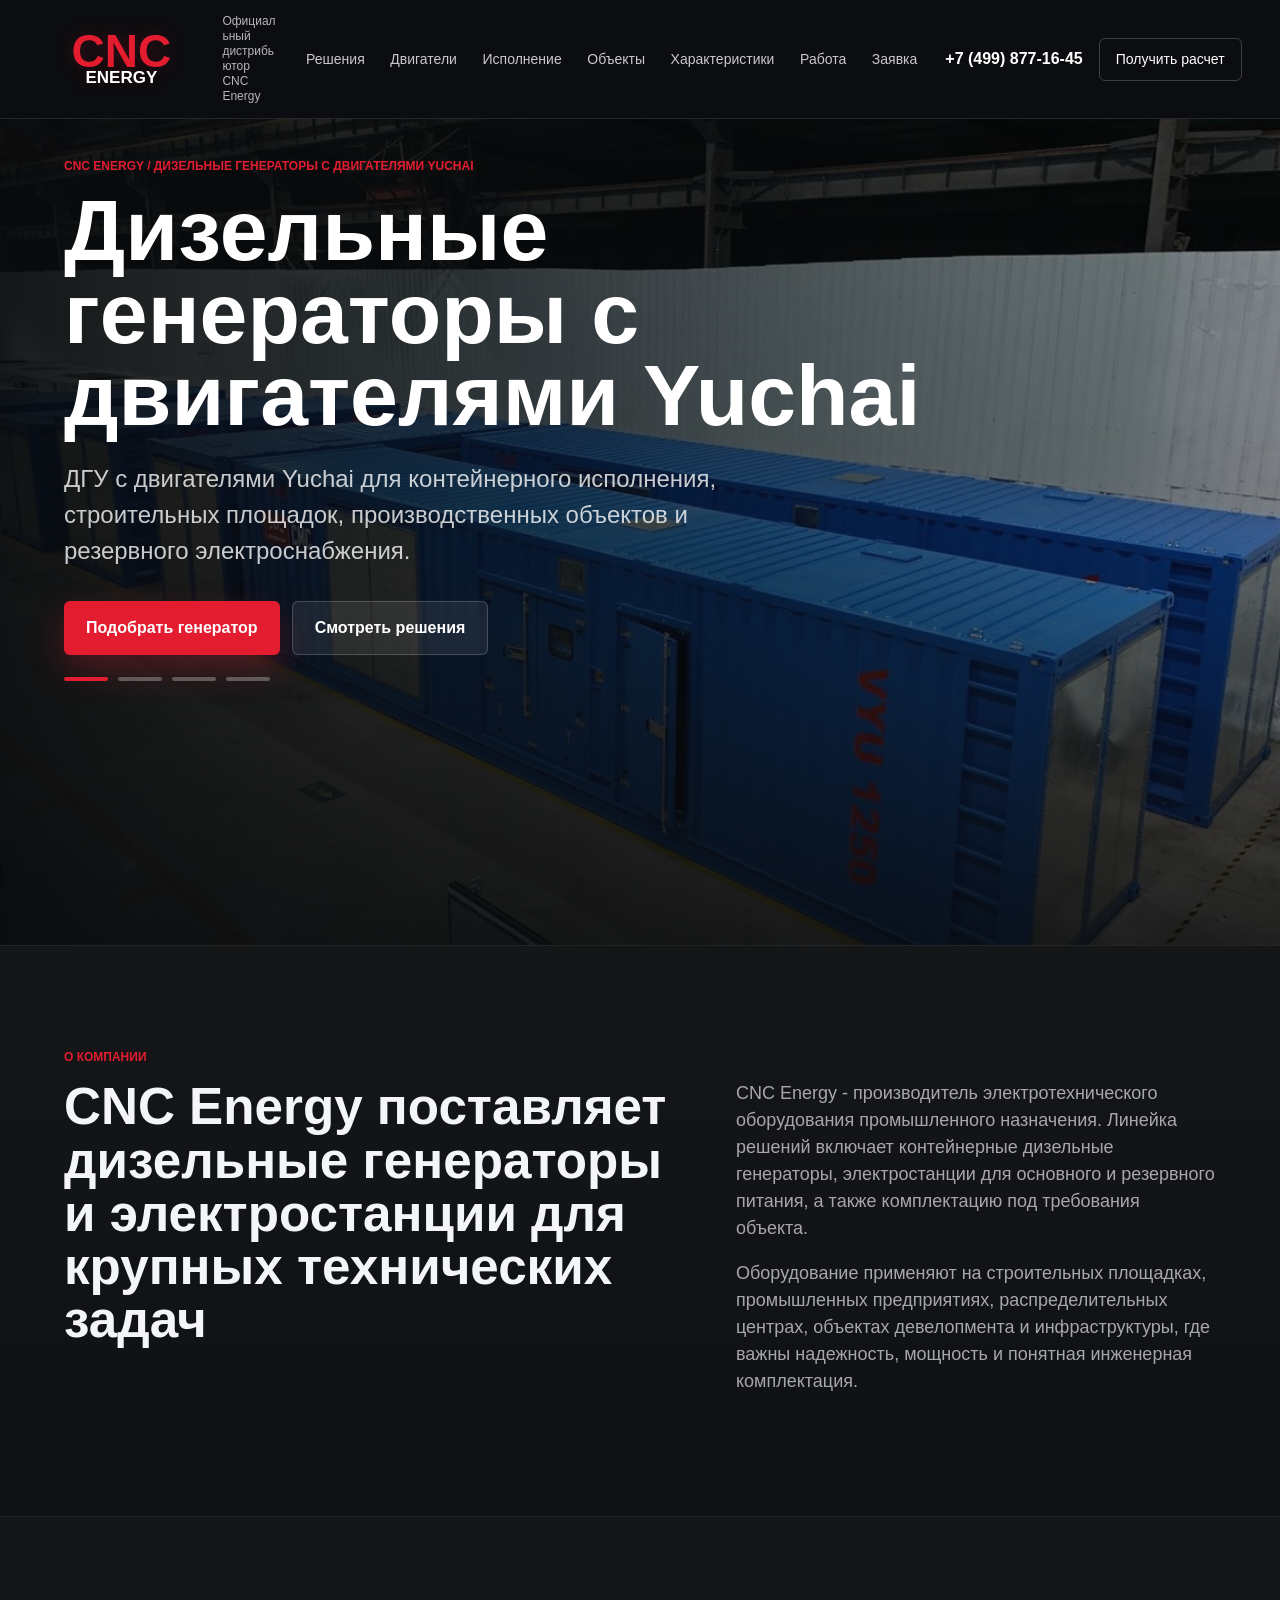
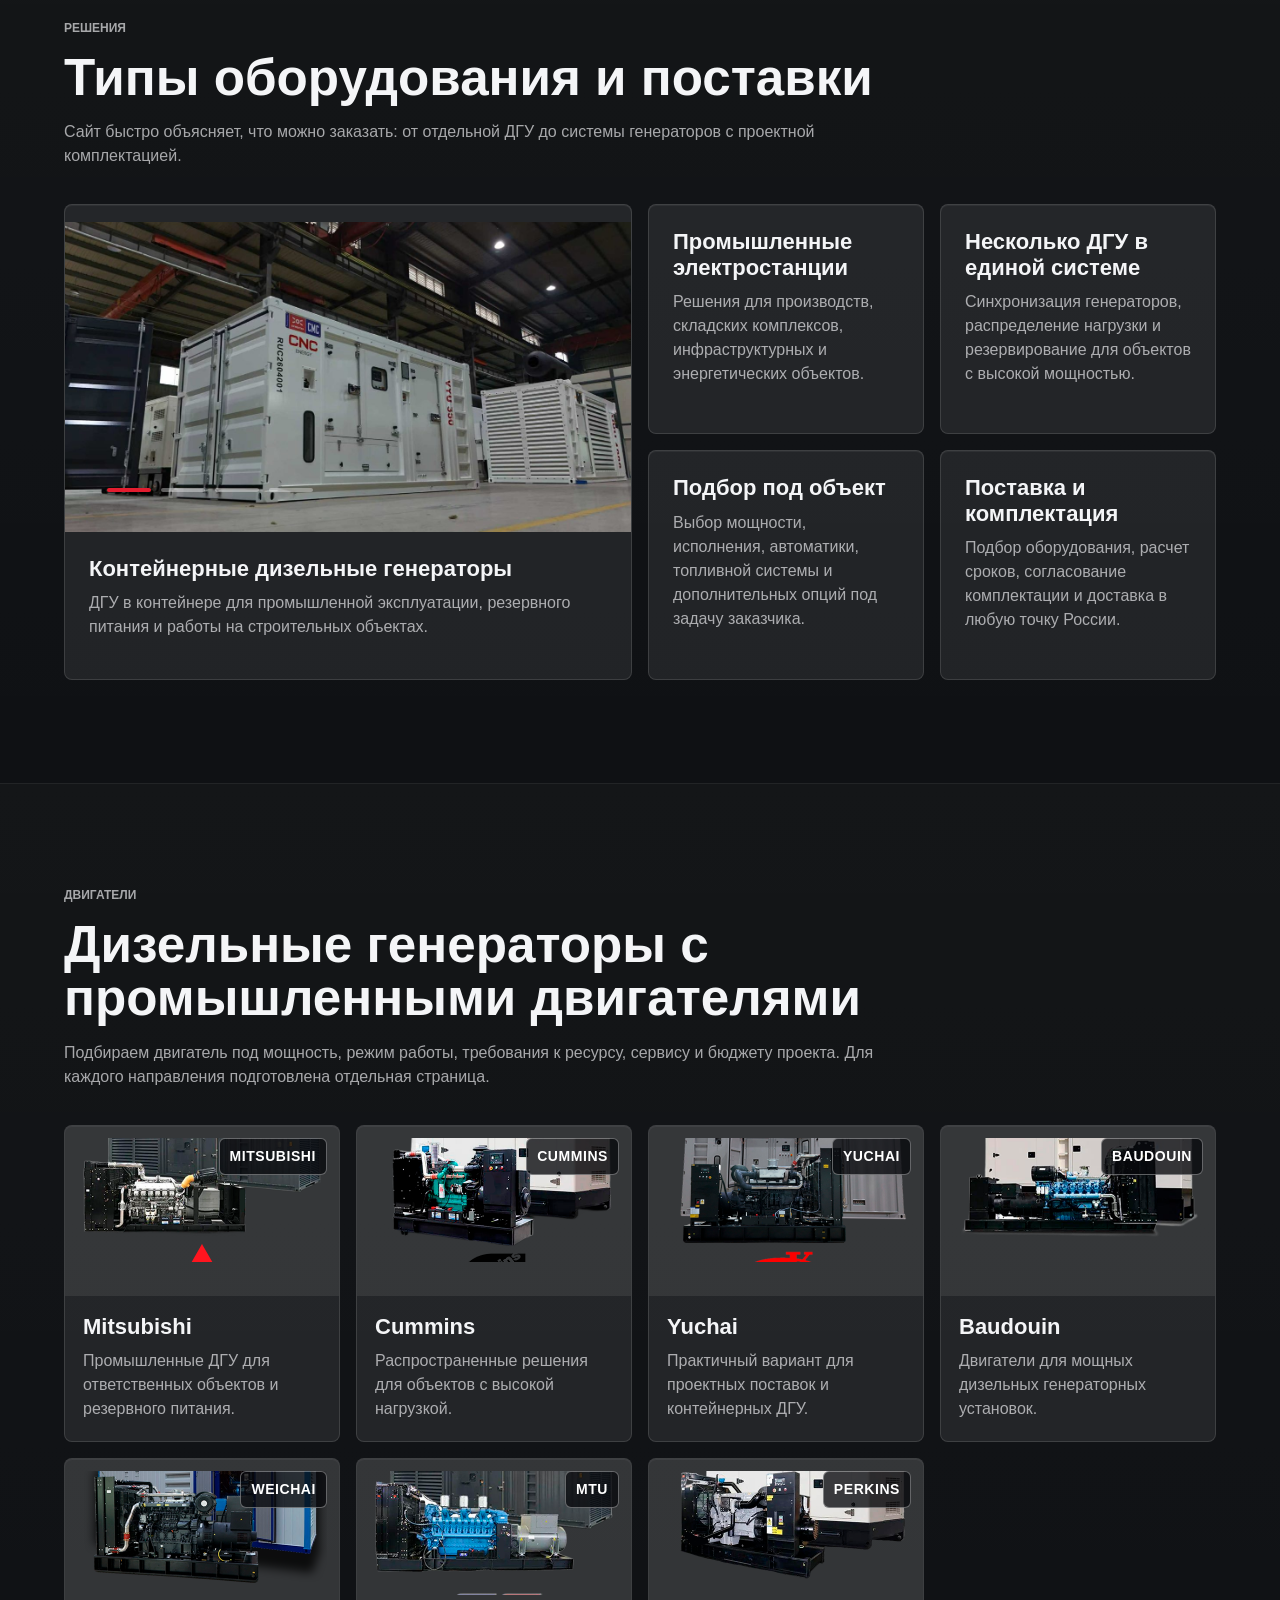
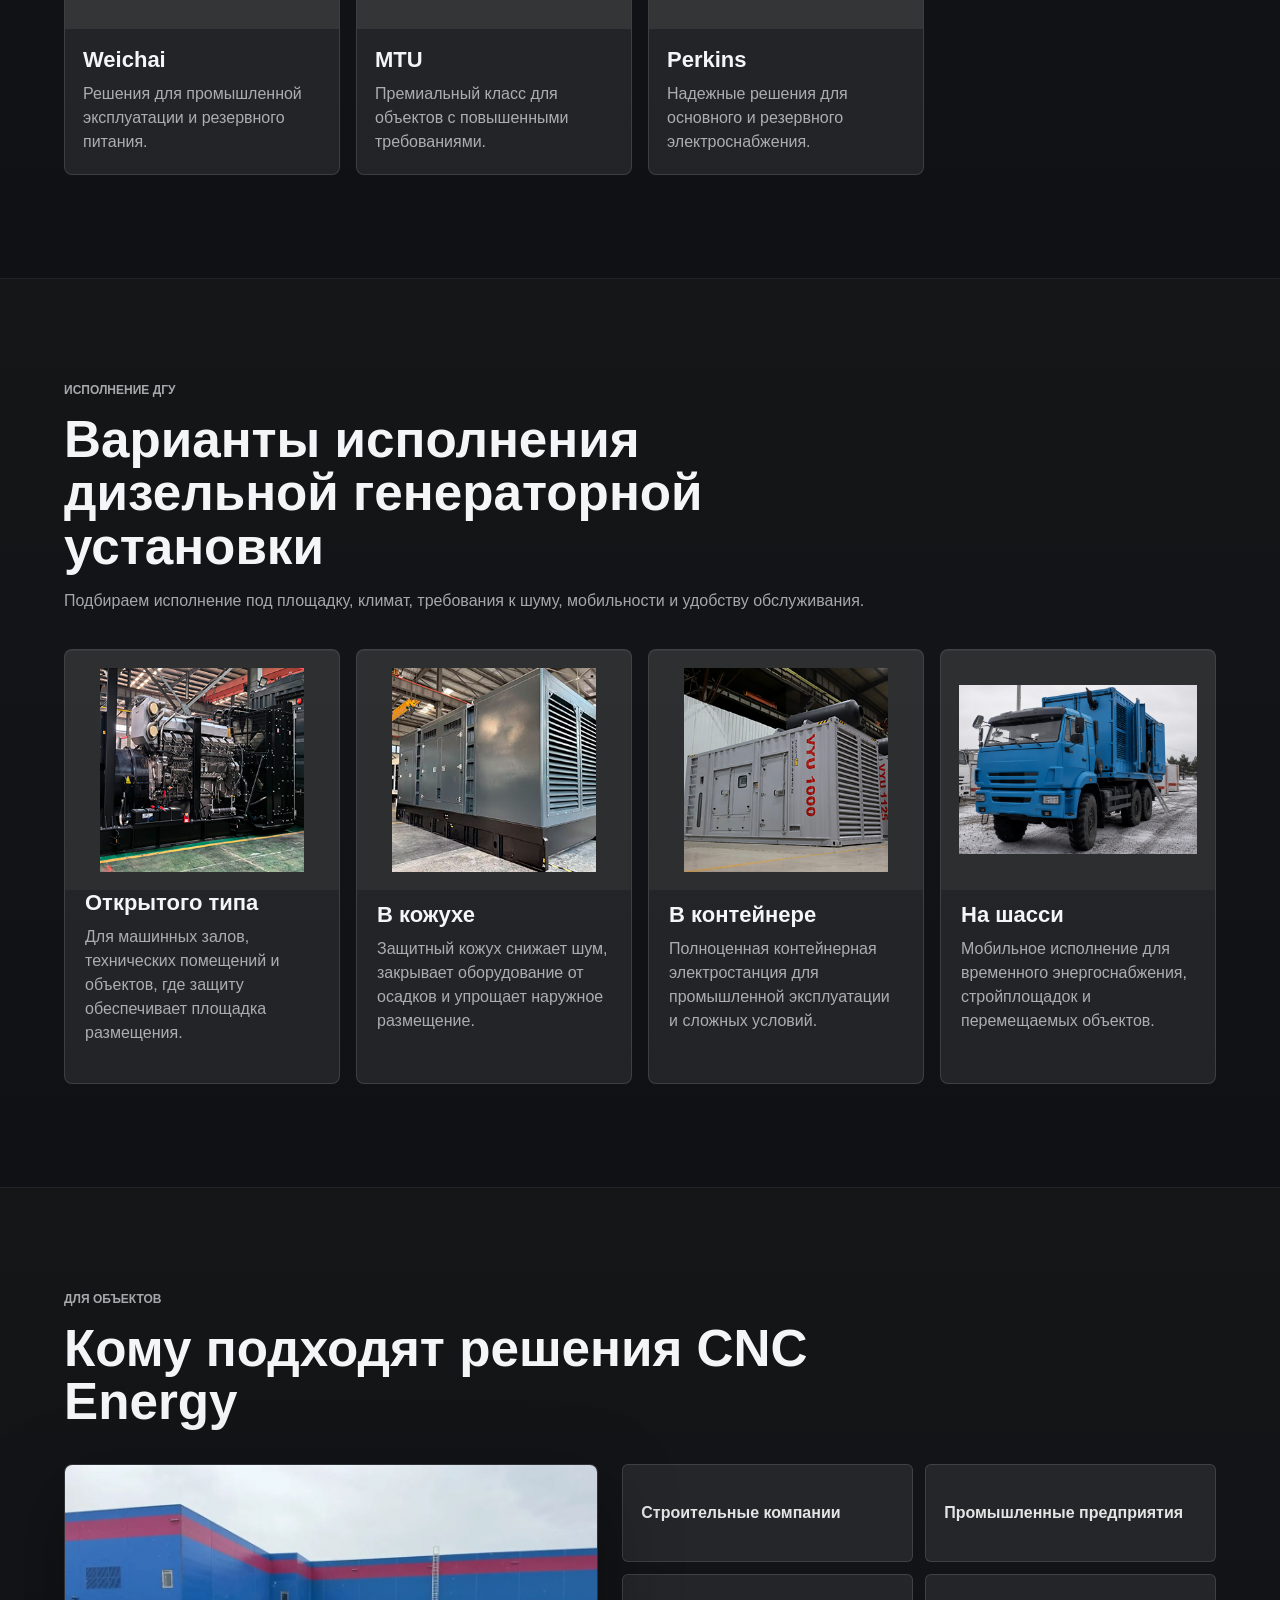
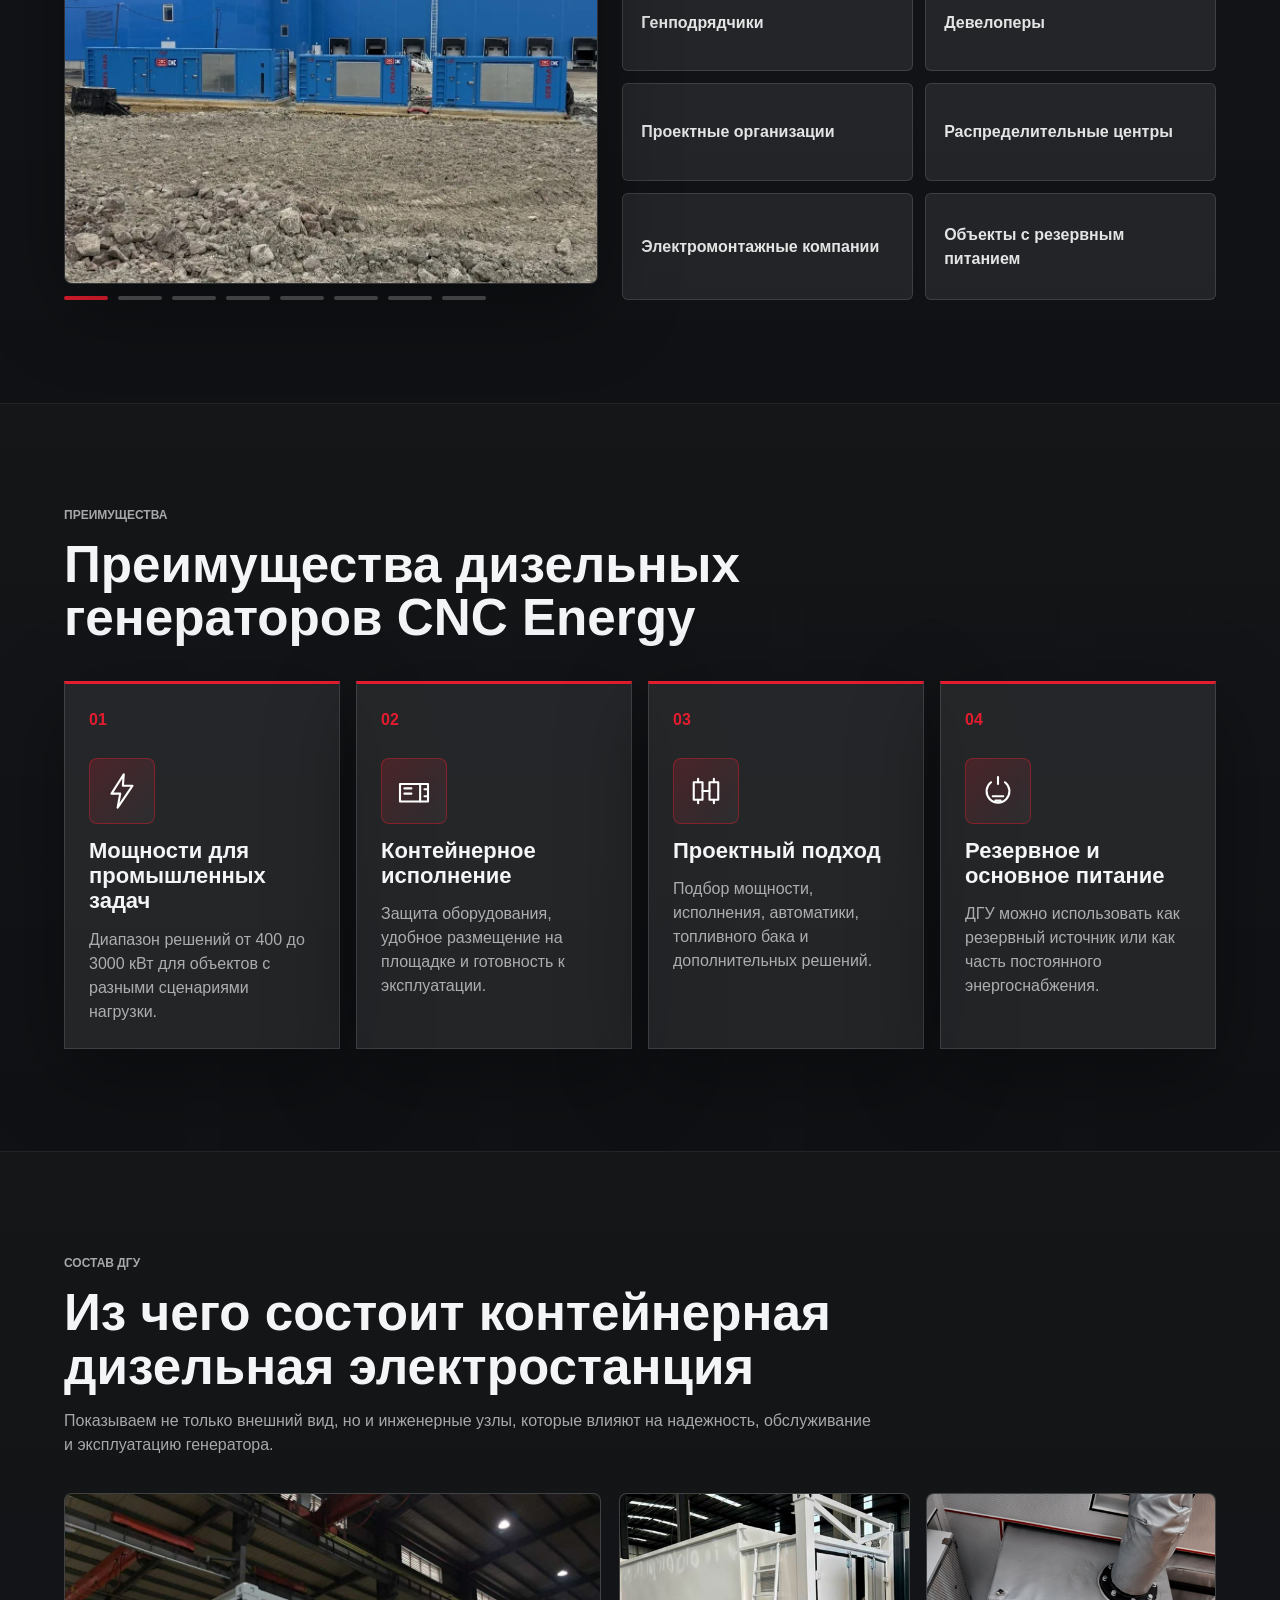
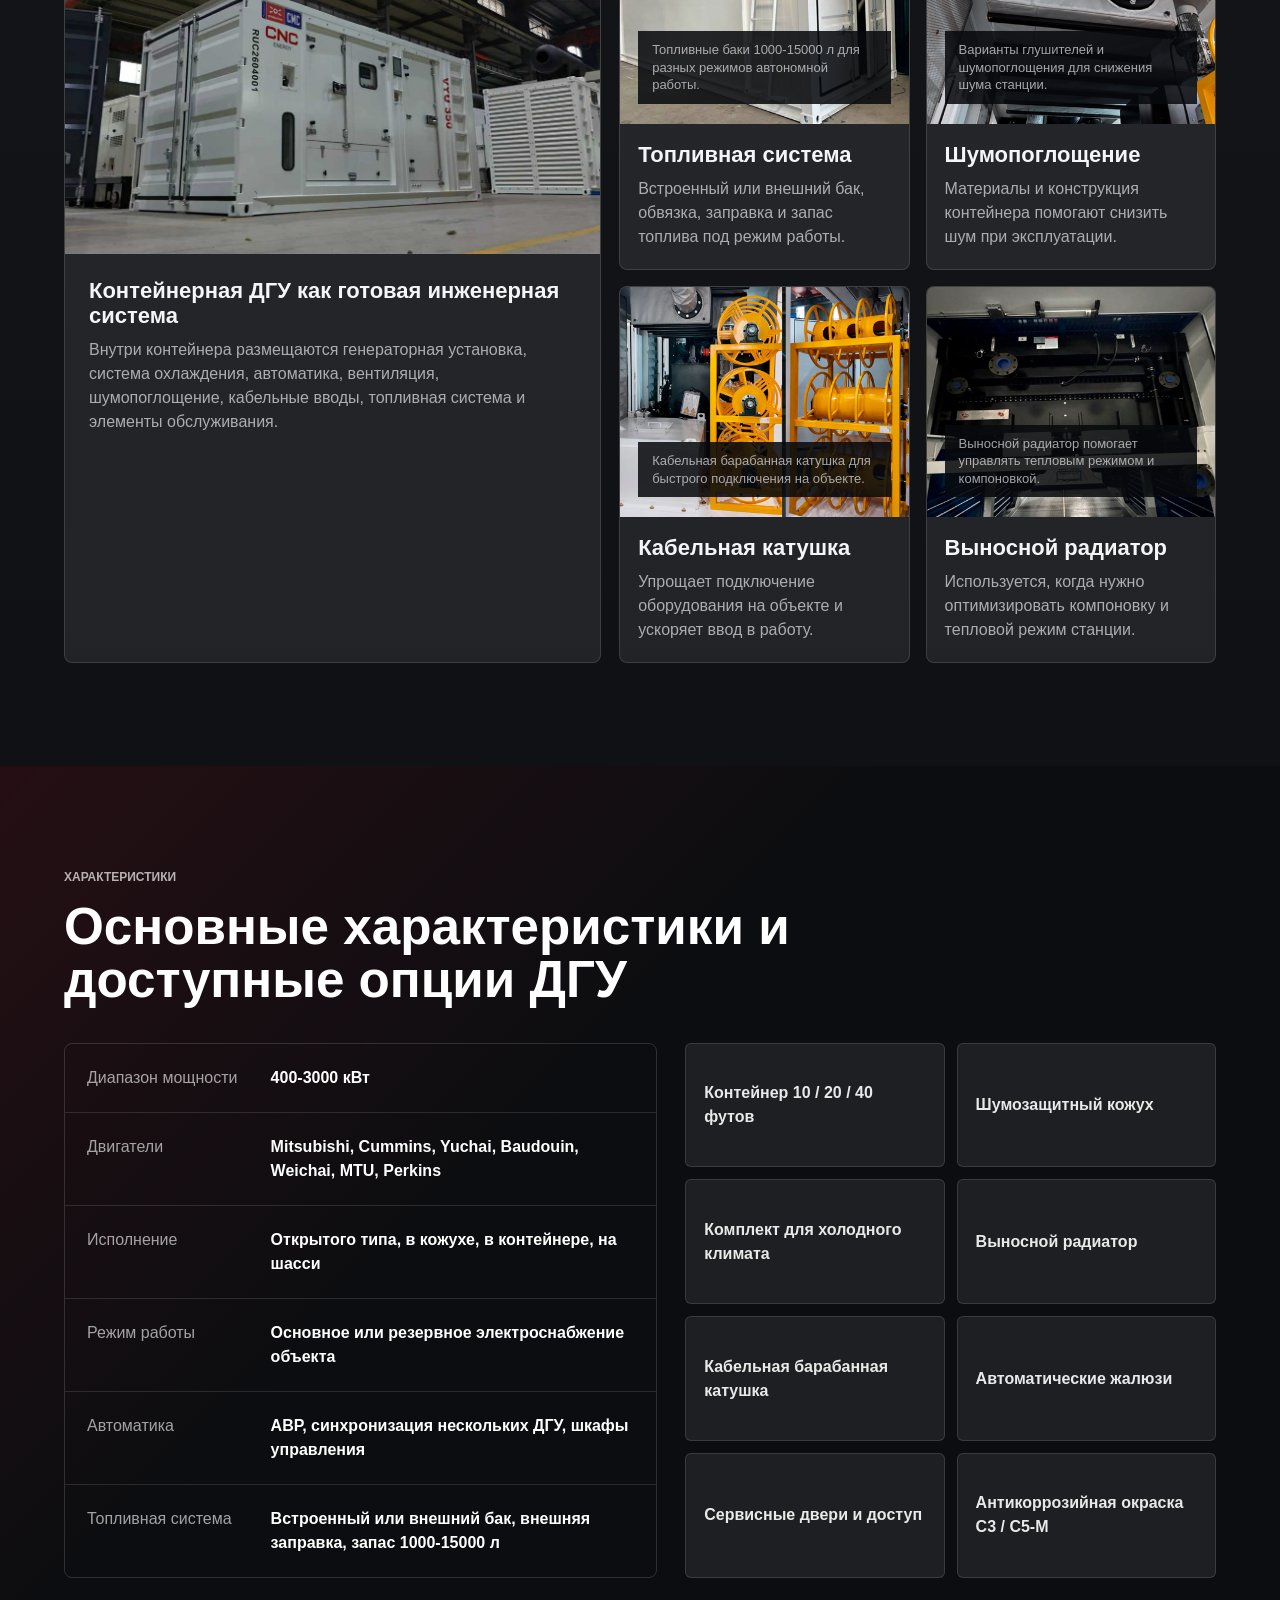
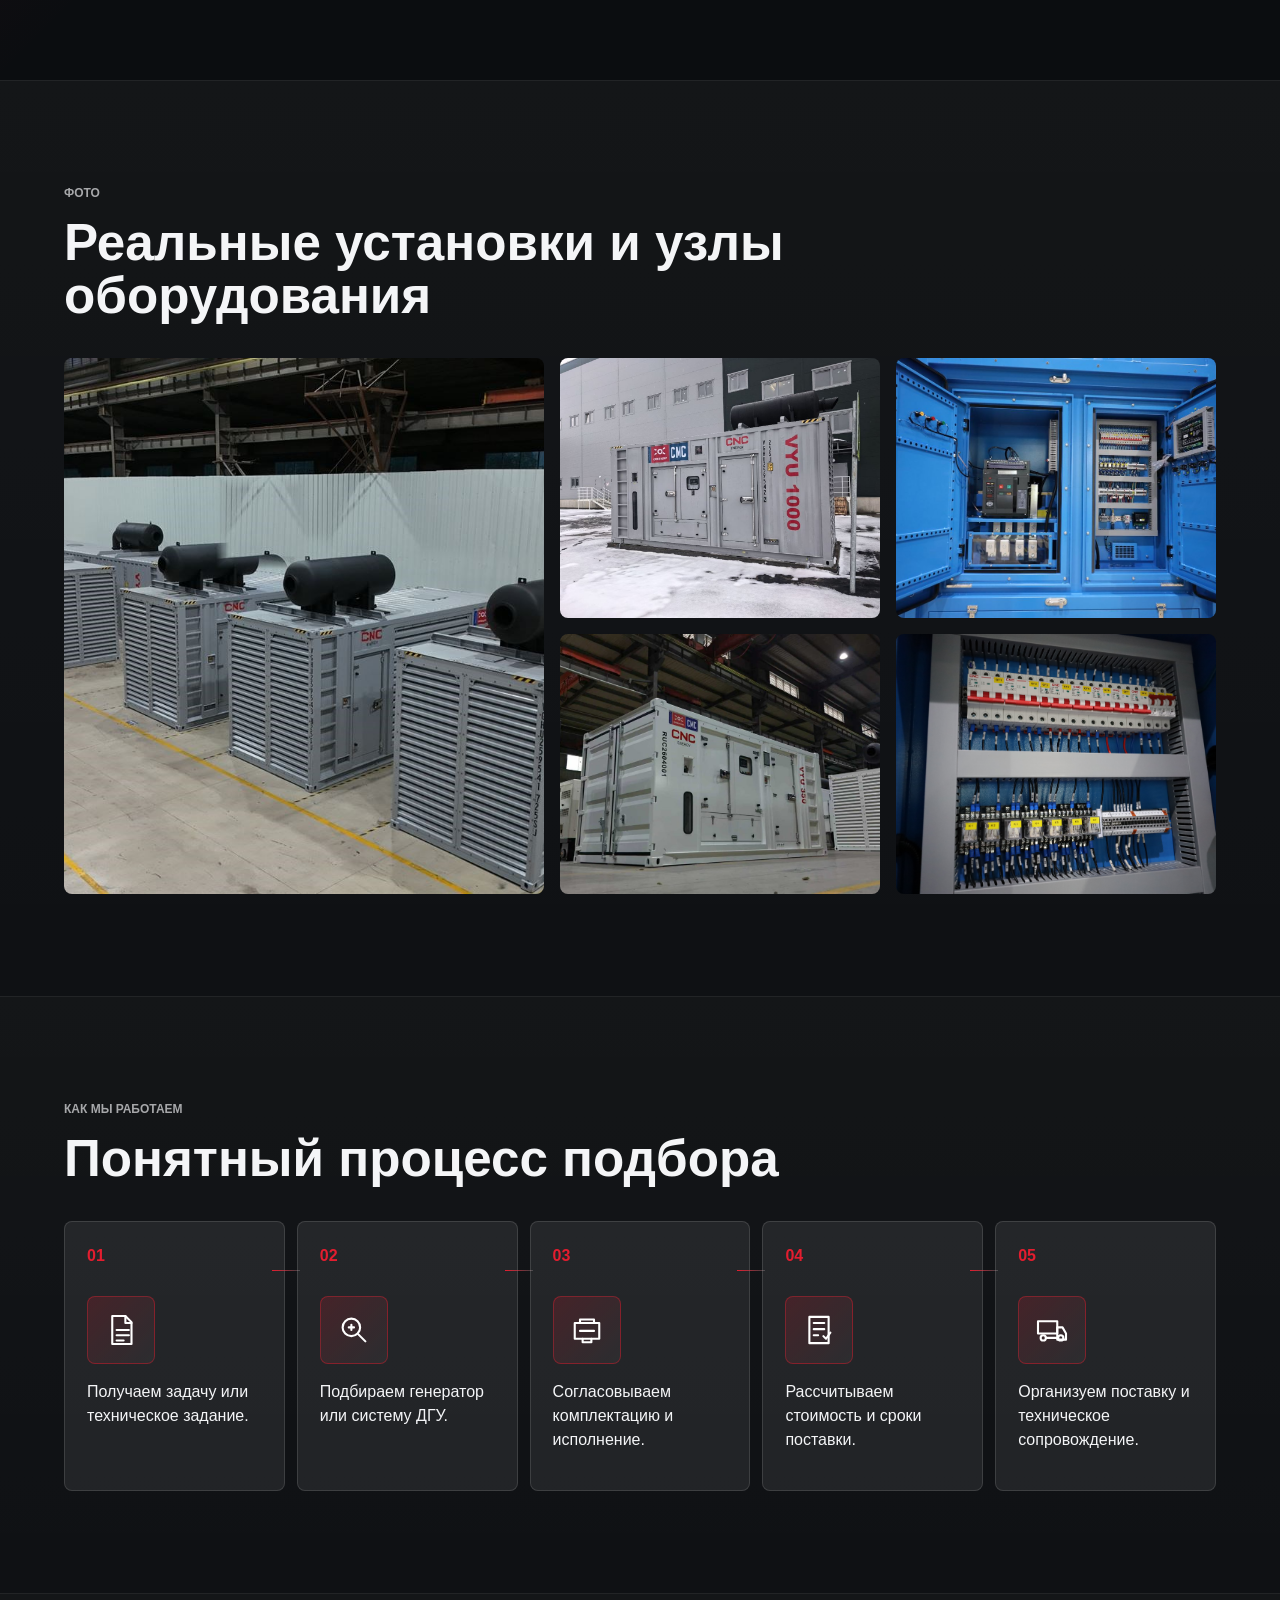
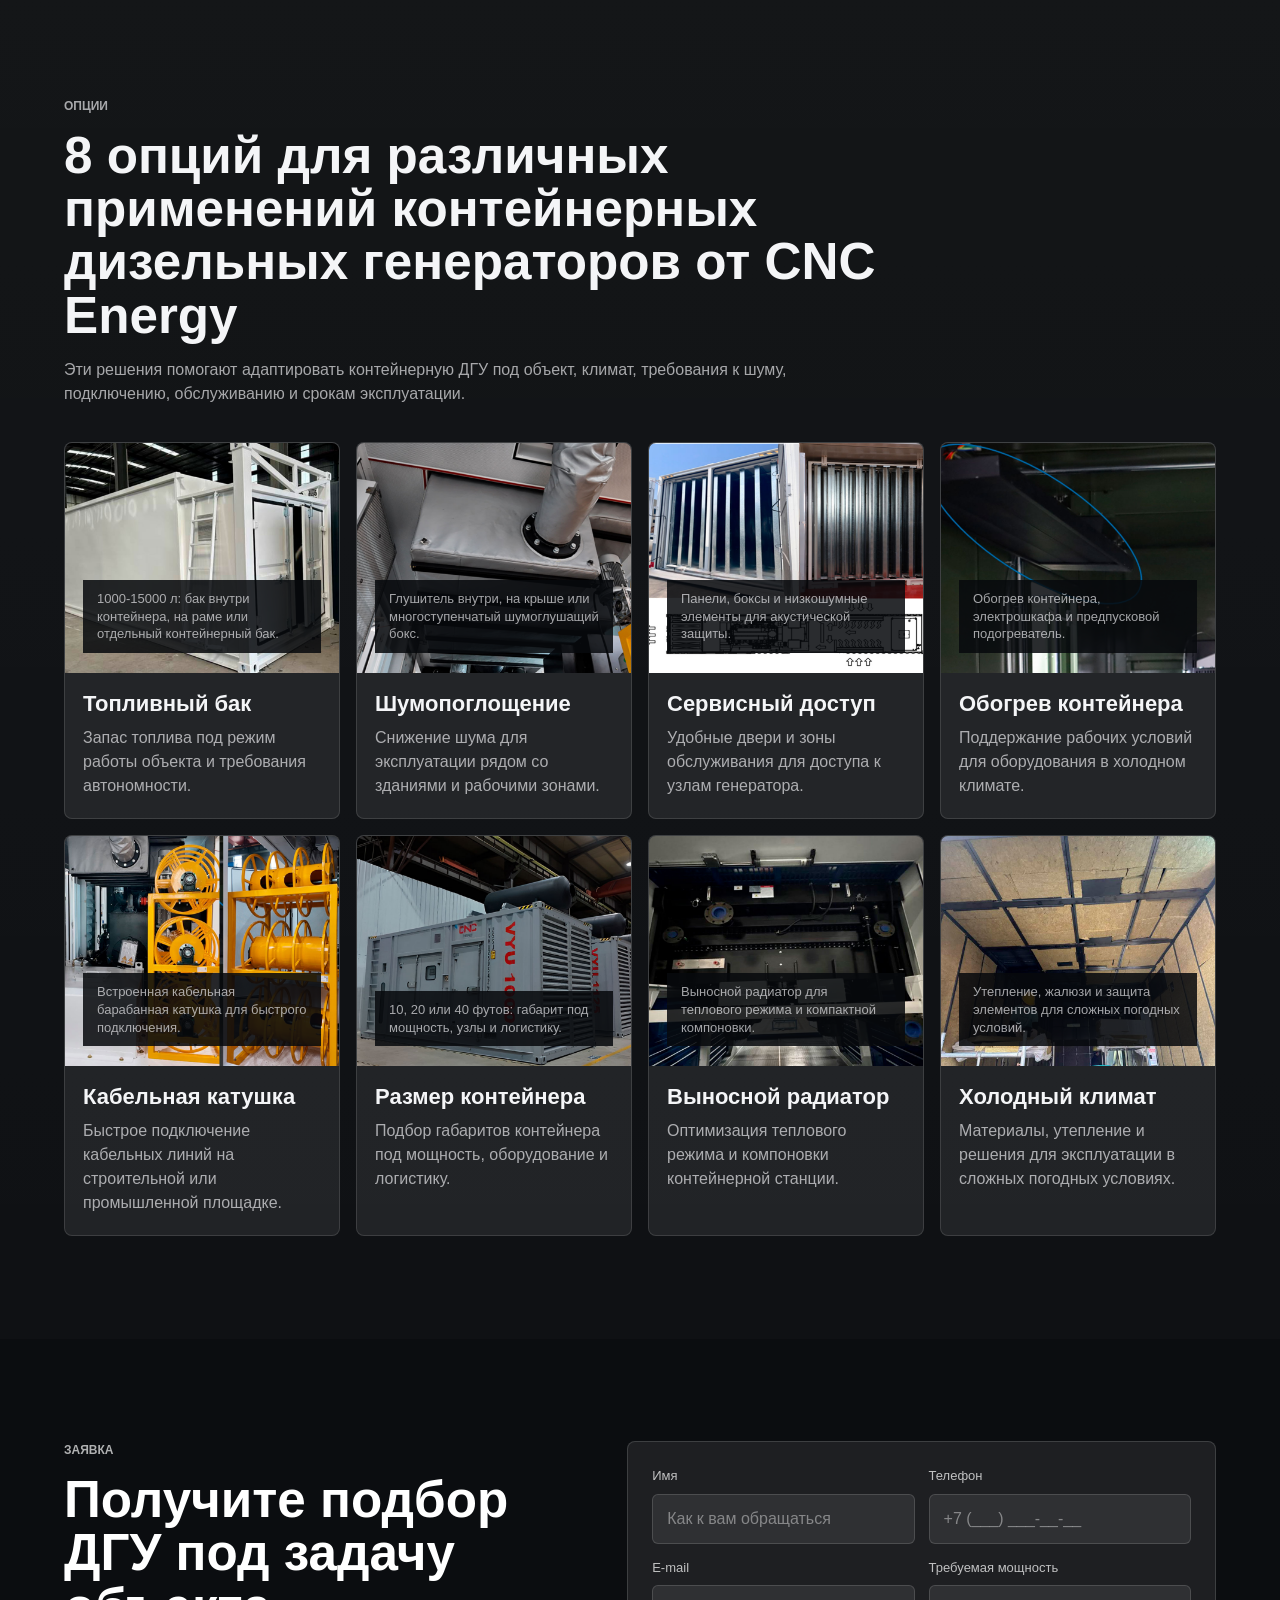
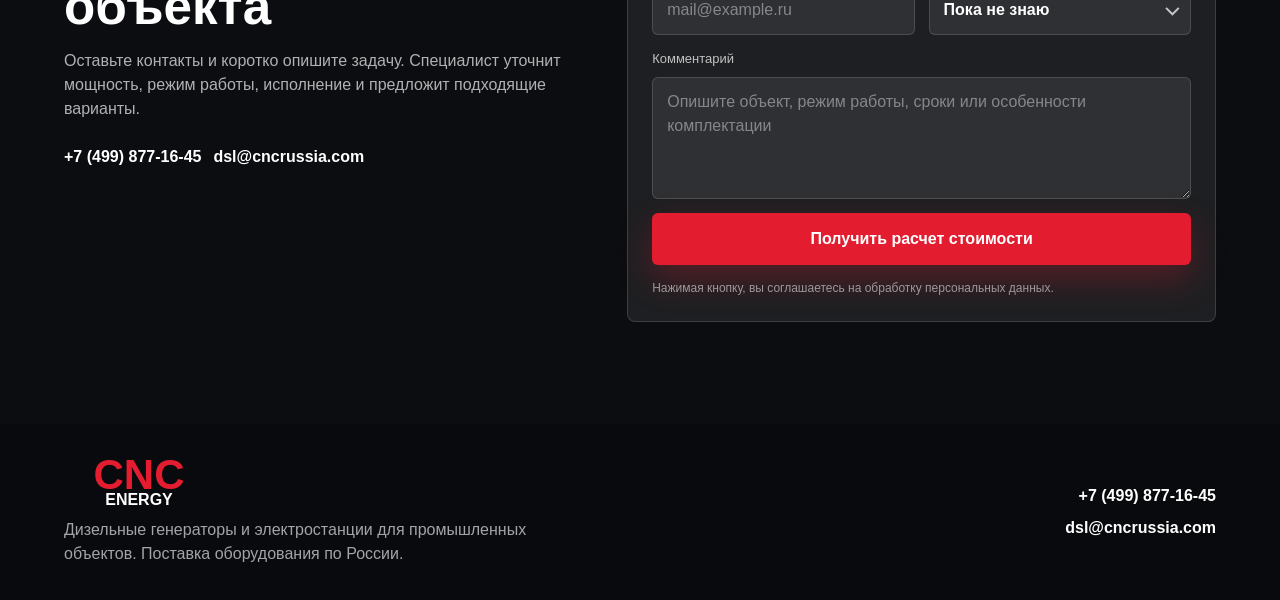
<file: yuchai.html>
<!doctype html>
<html lang="ru">
<head>
  <meta charset="utf-8">
  <meta name="viewport" content="width=device-width, initial-scale=1">
  <meta name="format-detection" content="telephone=no">
  <title>Дизельные генераторы с двигателями Yuchai | CNC Energy</title>
  <meta name="description" content="Дизельные генераторы и контейнерные ДГУ CNC Energy с двигателями Yuchai: мощность 400-3000 кВт, открытое исполнение, кожух, контейнер и шасси. Подбор и поставка по России.">
  <link rel="canonical" href="https://cnc-energy.ru/yuchai.html">
  <meta property="og:type" content="website">
  <meta property="og:title" content="Дизельные генераторы с двигателями Yuchai | CNC Energy">
  <meta property="og:description" content="Дизельные генераторы и контейнерные ДГУ CNC Energy с двигателями Yuchai: мощность 400-3000 кВт, открытое исполнение, кожух, контейнер и шасси. Подбор и поставка по России.">
  <meta property="og:image" content="https://cnc-energy.ru/assets/img/line-generators.jpg">
  <link rel="icon" href="assets/img/favicon.png" type="image/png">
  <link rel="stylesheet" href="styles.css">
</head>
<body>
  <header class="site-header">
    <a class="brand" href="/index.html" aria-label="CNC Energy">
      <span class="brand-mark">CNC <small>Energy</small></span>
      <span>Официальный дистрибьютор CNC Energy</span>
    </a>
    <nav class="nav" aria-label="Основная навигация">
      <a href="#solutions">Решения</a>
      <a href="#engines">Двигатели</a>
      <a href="#execution">Исполнение</a>
      <a href="#objects">Объекты</a>
      <a href="#specs">Характеристики</a>
      <a href="#process">Работа</a>
      <a href="#request">Заявка</a>
    </nav>
    <div class="header-actions">
      <a class="phone" href="tel:+74998771645">+7 (499) 877-16-45</a>
      <a class="header-cta" href="#request">Получить расчет</a>
    </div>
  </header>

  <main id="top">
    <section class="hero section-dark">
      <div class="hero-media" aria-hidden="true">
        <img class="hero-bg-slide active" src="assets/img/line-generators.jpg" alt="" fetchpriority="high">
        <img class="hero-bg-slide" src="assets/img/plant-generators.jpg" alt="">
        <img class="hero-bg-slide" src="assets/img/object-yard.jpg" alt="">
        <img class="hero-bg-slide" src="assets/img/winter-container.jpg" alt="">
      </div>
      <div class="hero-overlay"></div>
      <div class="hero-inner">
        <div class="hero-content">
          <p class="eyebrow">CNC Energy / дизельные генераторы с двигателями Yuchai</p>
          <h1>Дизельные генераторы с двигателями Yuchai</h1>
          <p class="hero-lead">ДГУ с двигателями Yuchai для контейнерного исполнения, строительных площадок, производственных объектов и резервного электроснабжения.</p>
          <div class="hero-actions">
            <a class="btn btn-primary" href="#request">Подобрать генератор</a>
            <a class="btn btn-secondary" href="#solutions">Смотреть решения</a>
          </div>
        </div>
        <div class="hero-dots" aria-label="Переключение фотографий генераторов">
          <button class="carousel-dot active" type="button" data-slide="0" aria-label="Фото 1"></button>
          <button class="carousel-dot" type="button" data-slide="1" aria-label="Фото 2"></button>
          <button class="carousel-dot" type="button" data-slide="2" aria-label="Фото 3"></button>
          <button class="carousel-dot" type="button" data-slide="3" aria-label="Фото 4"></button>
        </div>
      </div>
    </section>

    <section class="intro section-panel">
      <div class="section-label">О компании</div>
      <div class="intro-grid">
        <div>
          <h2>CNC Energy поставляет дизельные генераторы и электростанции для крупных технических задач</h2>
        </div>
        <div class="intro-copy">
          <p>CNC Energy - производитель электротехнического оборудования промышленного назначения. Линейка решений включает контейнерные дизельные генераторы, электростанции для основного и резервного питания, а также комплектацию под требования объекта.</p>
          <p>Оборудование применяют на строительных площадках, промышленных предприятиях, распределительных центрах, объектах девелопмента и инфраструктуры, где важны надежность, мощность и понятная инженерная комплектация.</p>
        </div>
      </div>
    </section>

    <section id="solutions" class="section section-panel">
      <div class="section-head">
        <p class="section-label">Решения</p>
        <h2>Типы оборудования и поставки</h2>
        <p>Сайт быстро объясняет, что можно заказать: от отдельной ДГУ до системы генераторов с проектной комплектацией.</p>
      </div>
      <div class="solution-grid">
        <article class="solution-card featured">
          <div class="solution-carousel" aria-label="Карусель фотографий генераторов в цеху">
            <img class="solution-slide active" src="assets/img/workshop-01.jpg" alt="Контейнерная дизельная генераторная установка CNC Energy в цеху" loading="lazy">
            <img class="solution-slide" src="assets/img/workshop-02.jpg" alt="Ряд контейнерных генераторов CNC Energy в производственном цеху" loading="lazy">
            <img class="solution-slide" src="assets/img/workshop-03.jpg" alt="Несколько дизельных генераторов CNC Energy в цеху" loading="lazy">
            <img class="solution-slide" src="assets/img/workshop-04.jpg" alt="Дизельная генераторная установка CNC Energy на сборочной площадке" loading="lazy">
            <div class="solution-dots" aria-label="Переключение фотографий в цеху">
              <button class="solution-dot active" type="button" data-solution-slide="0" aria-label="Фото в цеху 1"></button>
              <button class="solution-dot" type="button" data-solution-slide="1" aria-label="Фото в цеху 2"></button>
              <button class="solution-dot" type="button" data-solution-slide="2" aria-label="Фото в цеху 3"></button>
              <button class="solution-dot" type="button" data-solution-slide="3" aria-label="Фото в цеху 4"></button>
            </div>
          </div>
          <div>
            <h3>Контейнерные дизельные генераторы</h3>
            <p>ДГУ в контейнере для промышленной эксплуатации, резервного питания и работы на строительных объектах.</p>
          </div>
        </article>
        <article class="solution-card">
          <h3>Промышленные электростанции</h3>
          <p>Решения для производств, складских комплексов, инфраструктурных и энергетических объектов.</p>
        </article>
        <article class="solution-card">
          <h3>Несколько ДГУ в единой системе</h3>
          <p>Синхронизация генераторов, распределение нагрузки и резервирование для объектов с высокой мощностью.</p>
        </article>
        <article class="solution-card">
          <h3>Подбор под объект</h3>
          <p>Выбор мощности, исполнения, автоматики, топливной системы и дополнительных опций под задачу заказчика.</p>
        </article>
        <article class="solution-card">
          <h3>Поставка и комплектация</h3>
          <p>Подбор оборудования, расчет сроков, согласование комплектации и доставка в любую точку России.</p>
        </article>
      </div>
    </section>

    <section id="engines" class="section section-panel">
      <div class="section-head">
        <p class="section-label">Двигатели</p>
        <h2>Дизельные генераторы с промышленными двигателями</h2>
        <p>Подбираем двигатель под мощность, режим работы, требования к ресурсу, сервису и бюджету проекта. Для каждого направления подготовлена отдельная страница.</p>
      </div>
      <div class="engine-grid">
        <a href="mitsubishi.html">
          <div class="engine-media">
          <img src="assets/img/engines/mitsubishi.png" alt="Дизельные генераторы с двигателями Mitsubishi" loading="lazy">
          <span class="engine-brand-logo engine-brand-logo-mitsubishi">Mitsubishi</span>
        </div>
          <h3>Mitsubishi</h3>
          <p>Промышленные ДГУ для ответственных объектов и резервного питания.</p>
        </a>
        <a href="cummins.html">
          <div class="engine-media">
          <img src="assets/img/engines/cummins.png" alt="Дизельные генераторы с двигателями Cummins" loading="lazy">
          <span class="engine-brand-logo engine-brand-logo-cummins">Cummins</span>
        </div>
          <h3>Cummins</h3>
          <p>Распространенные решения для объектов с высокой нагрузкой.</p>
        </a>
        <a href="yuchai.html">
          <div class="engine-media">
          <img src="assets/img/engines/yuchai.png" alt="Дизельные генераторы с двигателями Yuchai" loading="lazy">
          <span class="engine-brand-logo engine-brand-logo-yuchai">Yuchai</span>
        </div>
          <h3>Yuchai</h3>
          <p>Практичный вариант для проектных поставок и контейнерных ДГУ.</p>
        </a>
        <a href="baudouin.html">
          <div class="engine-media">
          <img src="assets/img/engines/baudouin.png" alt="Дизельные генераторы с двигателями Baudouin" loading="lazy">
          <span class="engine-brand-logo engine-brand-logo-baudouin">Baudouin</span>
        </div>
          <h3>Baudouin</h3>
          <p>Двигатели для мощных дизельных генераторных установок.</p>
        </a>
        <a href="weichai.html">
          <div class="engine-media">
          <img src="assets/img/engines/weichai.png" alt="Дизельные генераторы с двигателями Weichai" loading="lazy">
          <span class="engine-brand-logo engine-brand-logo-weichai">Weichai</span>
        </div>
          <h3>Weichai</h3>
          <p>Решения для промышленной эксплуатации и резервного питания.</p>
        </a>
        <a href="mtu.html">
          <div class="engine-media">
          <img src="assets/img/engines/mtu.png" alt="Дизельные генераторы с двигателями MTU" loading="lazy">
          <span class="engine-brand-logo engine-brand-logo-mtu">MTU</span>
        </div>
          <h3>MTU</h3>
          <p>Премиальный класс для объектов с повышенными требованиями.</p>
        </a>
        <a href="perkins.html">
          <div class="engine-media">
          <img src="assets/img/engines/perkins.png" alt="Дизельные генераторы с двигателями Perkins" loading="lazy">
          <span class="engine-brand-logo engine-brand-logo-perkins">Perkins</span>
        </div>
          <h3>Perkins</h3>
          <p>Надежные решения для основного и резервного электроснабжения.</p>
        </a>
      </div>
    </section>

    <section id="execution" class="section section-panel">
      <div class="section-head">
        <p class="section-label">Исполнение ДГУ</p>
        <h2>Варианты исполнения дизельной генераторной установки</h2>
        <p>Подбираем исполнение под площадку, климат, требования к шуму, мобильности и удобству обслуживания.</p>
      </div>
      <div class="execution-grid">
        <article>
          <img src="assets/img/execution/open.png" alt="ДГУ открытого типа без контейнера" loading="lazy">
          <div>
            <h3>Открытого типа</h3>
            <p>Для машинных залов, технических помещений и объектов, где защиту обеспечивает площадка размещения.</p>
          </div>
        </article>
        <article>
          <img src="assets/img/execution/canopy.jpg" alt="ДГУ в шумозащитном кожухе" loading="lazy">
          <div>
            <h3>В кожухе</h3>
            <p>Защитный кожух снижает шум, закрывает оборудование от осадков и упрощает наружное размещение.</p>
          </div>
        </article>
        <article>
          <img src="assets/img/execution/container.png" alt="Контейнерная ДГУ CNC Energy" loading="lazy">
          <div>
            <h3>В контейнере</h3>
            <p>Полноценная контейнерная электростанция для промышленной эксплуатации и сложных условий.</p>
          </div>
        </article>
        <article>
          <img src="assets/img/execution/canopy-trailer.png" alt="ДГУ в кожухе на шасси" loading="lazy">
          <div>
            <h3>На шасси</h3>
            <p>Мобильное исполнение для временного энергоснабжения, стройплощадок и перемещаемых объектов.</p>
          </div>
        </article>
      </div>
    </section>

    <section id="objects" class="section section-panel">
      <div class="section-head">
        <p class="section-label">Для объектов</p>
        <h2>Кому подходят решения CNC Energy</h2>
      </div>
      <div class="object-layout">
        <div class="object-photo object-carousel" aria-label="Карусель фотографий ДГУ на объектах">
          <div class="object-frame">
            <img class="object-slide active" src="assets/img/object-yard.jpg" alt="Контейнерные ДГУ на промышленной площадке" loading="lazy">
            <img class="object-slide" src="assets/img/object-site-01.jpg" alt="Контейнерные дизельные генераторы CNC Energy возле промышленного здания" loading="lazy">
            <img class="object-slide" src="assets/img/object-site-02.jpg" alt="Несколько дизельных генераторов CNC Energy на объекте" loading="lazy">
            <img class="object-slide" src="assets/img/object-site-03.jpg" alt="Контейнерная электростанция CNC Energy на строительной площадке" loading="lazy">
            <img class="object-slide" src="assets/img/object-site-04.jpg" alt="Дизельная электростанция CNC Energy в зимних условиях эксплуатации" loading="lazy">
            <img class="object-slide" src="assets/img/object-site-05.jpg" alt="Белая контейнерная ДГУ CNC Energy на фоне промышленного здания" loading="lazy">
            <img class="object-slide" src="assets/img/object-site-06.jpg" alt="Белые контейнерные электростанции CNC Energy рядом со зданием" loading="lazy">
            <img class="object-slide" src="assets/img/object-site-07.jpg" alt="ДГУ CNC Energy в белом контейнере на объекте" loading="lazy">
          </div>
          <div class="object-dots" aria-label="Переключение фотографий объектов">
            <button class="object-dot active" type="button" data-object-slide="0" aria-label="Объект 1"></button>
            <button class="object-dot" type="button" data-object-slide="1" aria-label="Объект 2"></button>
            <button class="object-dot" type="button" data-object-slide="2" aria-label="Объект 3"></button>
            <button class="object-dot" type="button" data-object-slide="3" aria-label="Объект 4"></button>
            <button class="object-dot" type="button" data-object-slide="4" aria-label="Объект 5"></button>
            <button class="object-dot" type="button" data-object-slide="5" aria-label="Объект 6"></button>
            <button class="object-dot" type="button" data-object-slide="6" aria-label="Объект 7"></button>
            <button class="object-dot" type="button" data-object-slide="7" aria-label="Объект 8"></button>
          </div>
        </div>
        <div class="object-list">
          <span>Строительные компании</span>
          <span>Промышленные предприятия</span>
          <span>Генподрядчики</span>
          <span>Девелоперы</span>
          <span>Проектные организации</span>
          <span>Распределительные центры</span>
          <span>Электромонтажные компании</span>
          <span>Объекты с резервным питанием</span>
        </div>
      </div>
    </section>

    <section class="section section-panel">
      <div class="section-head">
        <p class="section-label">Преимущества</p>
        <h2>Преимущества дизельных генераторов CNC Energy</h2>
      </div>
      <div class="benefit-grid">
        <article>
          <strong>01</strong>
          <div class="benefit-icon" aria-hidden="true">
            <svg viewBox="0 0 48 48"><path d="M26 5 12 27h10l-3 16 17-25H25z"/></svg>
          </div>
          <h3>Мощности для промышленных задач</h3>
          <p>Диапазон решений от 400 до 3000 кВт для объектов с разными сценариями нагрузки.</p>
        </article>
        <article>
          <strong>02</strong>
          <div class="benefit-icon" aria-hidden="true">
            <svg viewBox="0 0 48 48"><path d="M8 16h32v20H8z"/><path d="M13 21h8M13 27h8M31 16v20"/><path d="M36 22h4M36 30h4"/></svg>
          </div>
          <h3>Контейнерное исполнение</h3>
          <p>Защита оборудования, удобное размещение на площадке и готовность к эксплуатации.</p>
        </article>
        <article>
          <strong>03</strong>
          <div class="benefit-icon" aria-hidden="true">
            <svg viewBox="0 0 48 48"><path d="M10 34h10V14H10zM28 34h10V14H28z"/><path d="M20 24h8"/><path d="M15 10v4M15 34v4M33 10v4M33 34v4"/></svg>
          </div>
          <h3>Проектный подход</h3>
          <p>Подбор мощности, исполнения, автоматики, топливного бака и дополнительных решений.</p>
        </article>
        <article>
          <strong>04</strong>
          <div class="benefit-icon" aria-hidden="true">
            <svg viewBox="0 0 48 48"><path d="M24 8v8"/><path d="M16 14a13 13 0 1 0 16 0"/><path d="M18 30h12M21 35h6"/></svg>
          </div>
          <h3>Резервное и основное питание</h3>
          <p>ДГУ можно использовать как резервный источник или как часть постоянного энергоснабжения.</p>
        </article>
      </div>
    </section>

    <section id="components" class="section section-panel">
      <div class="section-head">
        <p class="section-label">Состав ДГУ</p>
        <h2>Из чего состоит контейнерная дизельная электростанция</h2>
        <p>Показываем не только внешний вид, но и инженерные узлы, которые влияют на надежность, обслуживание и эксплуатацию генератора.</p>
      </div>
      <div class="components-layout">
        <article class="component-main">
          <img src="assets/img/workshop-01.jpg" alt="Контейнерная ДГУ CNC Energy в цеху" loading="lazy">
          <div>
            <h3>Контейнерная ДГУ как готовая инженерная система</h3>
            <p>Внутри контейнера размещаются генераторная установка, система охлаждения, автоматика, вентиляция, шумопоглощение, кабельные вводы, топливная система и элементы обслуживания.</p>
          </div>
        </article>
        <div class="component-grid">
          <article>
            <div class="mini-carousel" data-mini-carousel>
              <img class="mini-slide active" src="assets/img/components/detail/opt-1-1.jpg" alt="Контейнерный топливный бак" loading="lazy">
              <img class="mini-slide" src="assets/img/components/detail/opt-1-2.jpg" alt="Топливный бак внутри контейнера" loading="lazy">
              <img class="mini-slide" src="assets/img/components/detail/opt-1-3.jpg" alt="Топливный бак на раме контейнера" loading="lazy">
              <p class="mini-caption">Топливные баки 1000-15000 л для разных режимов автономной работы.</p>
            </div>
            <h3>Топливная система</h3>
            <p>Встроенный или внешний бак, обвязка, заправка и запас топлива под режим работы.</p>
          </article>
          <article>
            <div class="mini-carousel" data-mini-carousel>
              <img class="mini-slide active" src="assets/img/components/detail/opt-2-1.jpg" alt="Внутренний глушитель контейнерной ДГУ" loading="lazy">
              <img class="mini-slide" src="assets/img/components/detail/opt-2-2.jpg" alt="Глушитель на крыше контейнера" loading="lazy">
              <img class="mini-slide" src="assets/img/components/detail/opt-2-3.jpg" alt="Многоступенчатый шумоглушащий бокс" loading="lazy">
              <p class="mini-caption">Варианты глушителей и шумопоглощения для снижения шума станции.</p>
            </div>
            <h3>Шумопоглощение</h3>
            <p>Материалы и конструкция контейнера помогают снизить шум при эксплуатации.</p>
          </article>
          <article>
            <div class="mini-carousel" data-mini-carousel>
              <img class="mini-slide active" src="assets/img/components/detail/opt-5-1.jpg" alt="Кабельная катушка внутри контейнера" loading="lazy">
              <img class="mini-slide" src="assets/img/components/detail/opt-5-2.png" alt="Кабельная барабанная катушка" loading="lazy">
              <img class="mini-slide" src="assets/img/components/detail/opt-5-3.png" alt="Барабанная катушка для быстрого подключения" loading="lazy">
              <p class="mini-caption">Кабельная барабанная катушка для быстрого подключения на объекте.</p>
            </div>
            <h3>Кабельная катушка</h3>
            <p>Упрощает подключение оборудования на объекте и ускоряет ввод в работу.</p>
          </article>
          <article>
            <div class="mini-carousel" data-mini-carousel>
              <img class="mini-slide active" src="assets/img/components/detail/opt-7-1.jpg" alt="Выносной радиатор контейнерной ДГУ" loading="lazy">
              <img class="mini-slide" src="assets/img/components/detail/opt-7-2.jpg" alt="Выносной радиатор уменьшает габариты установки" loading="lazy">
              <img class="mini-slide" src="assets/img/components/detail/opt-7-3.jpg" alt="Компоновка с выносным радиатором" loading="lazy">
              <p class="mini-caption">Выносной радиатор помогает управлять тепловым режимом и компоновкой.</p>
            </div>
            <h3>Выносной радиатор</h3>
            <p>Используется, когда нужно оптимизировать компоновку и тепловой режим станции.</p>
          </article>
        </div>
      </div>
    </section>

    <section id="specs" class="section specs section-dark">
      <div class="section-head">
        <p class="section-label">Характеристики</p>
        <h2>Основные характеристики и доступные опции ДГУ</h2>
      </div>
      <div class="spec-layout">
        <div class="spec-table" role="table" aria-label="Основные характеристики дизельных генераторов">
          <div role="row">
            <span role="cell">Диапазон мощности</span>
            <strong role="cell">400-3000 кВт</strong>
          </div>
          <div role="row">
            <span role="cell">Двигатели</span>
            <strong role="cell">Mitsubishi, Cummins, Yuchai, Baudouin, Weichai, MTU, Perkins</strong>
          </div>
          <div role="row">
            <span role="cell">Исполнение</span>
            <strong role="cell">Открытого типа, в кожухе, в контейнере, на шасси</strong>
          </div>
          <div role="row">
            <span role="cell">Режим работы</span>
            <strong role="cell">Основное или резервное электроснабжение объекта</strong>
          </div>
          <div role="row">
            <span role="cell">Автоматика</span>
            <strong role="cell">АВР, синхронизация нескольких ДГУ, шкафы управления</strong>
          </div>
          <div role="row">
            <span role="cell">Топливная система</span>
            <strong role="cell">Встроенный или внешний бак, внешняя заправка, запас 1000-15000 л</strong>
          </div>
        </div>
        <div class="option-grid">
          <span>Контейнер 10 / 20 / 40 футов</span>
          <span>Шумозащитный кожух</span>
          <span>Комплект для холодного климата</span>
          <span>Выносной радиатор</span>
          <span>Кабельная барабанная катушка</span>
          <span>Автоматические жалюзи</span>
          <span>Сервисные двери и доступ</span>
          <span>Антикоррозийная окраска C3 / C5-M</span>
        </div>
      </div>
    </section>

    <section class="section gallery section-panel">
      <div class="section-head">
        <p class="section-label">Фото</p>
        <h2>Реальные установки и узлы оборудования</h2>
      </div>
      <div class="gallery-grid">
        <img src="assets/img/plant-generators.jpg" alt="Генераторы CNC Energy на производственной площадке" loading="lazy">
        <img src="assets/img/winter-container.jpg" alt="Контейнерная электростанция CNC Energy зимой" loading="lazy">
        <img src="assets/img/control-cabinet.jpg" alt="Шкаф управления дизельной электростанции" loading="lazy">
        <img src="assets/img/workshop-01.jpg" alt="Белый контейнерный дизельный генератор CNC Energy в цеху" loading="lazy">
        <img src="assets/img/gallery-control-panel.jpg" alt="Шкаф автоматики и электрические компоненты ДГУ" loading="lazy">
      </div>
    </section>

    <section id="process" class="section section-panel">
      <div class="section-head">
        <p class="section-label">Как мы работаем</p>
        <h2>Понятный процесс подбора</h2>
      </div>
      <ol class="process-list">
        <li>
          <span>01</span>
          <div class="process-icon" aria-hidden="true">
            <svg viewBox="0 0 48 48"><path d="M14 8h15l7 7v25H14z"/><path d="M29 8v8h7"/><path d="M19 24h14M19 30h14M19 36h8"/></svg>
          </div>
          <p>Получаем задачу или техническое задание.</p>
        </li>
        <li>
          <span>02</span>
          <div class="process-icon" aria-hidden="true">
            <svg viewBox="0 0 48 48"><circle cx="21" cy="21" r="10"/><path d="M29 29l8 8"/><path d="M18 21h6M21 18v6"/></svg>
          </div>
          <p>Подбираем генератор или систему ДГУ.</p>
        </li>
        <li>
          <span>03</span>
          <div class="process-icon" aria-hidden="true">
            <svg viewBox="0 0 48 48"><path d="M10 16h28v18H10z"/><path d="M16 16v-4h16v4"/><path d="M16 25h16"/><path d="M19 34v4h10v-4"/></svg>
          </div>
          <p>Согласовываем комплектацию и исполнение.</p>
        </li>
        <li>
          <span>04</span>
          <div class="process-icon" aria-hidden="true">
            <svg viewBox="0 0 48 48"><path d="M13 9h22v30H13z"/><path d="M18 16h12M18 23h12M18 30h5"/><path d="M29 31l3 3 5-7"/></svg>
          </div>
          <p>Рассчитываем стоимость и сроки поставки.</p>
        </li>
        <li>
          <span>05</span>
          <div class="process-icon" aria-hidden="true">
            <svg viewBox="0 0 48 48"><path d="M8 28h22V14H8z"/><path d="M30 21h6l4 7v7H30z"/><path d="M14 36a3 3 0 1 0 0-6 3 3 0 0 0 0 6z"/><path d="M34 36a3 3 0 1 0 0-6 3 3 0 0 0 0 6z"/><path d="M17 33h14"/></svg>
          </div>
          <p>Организуем поставку и техническое сопровождение.</p>
        </li>
      </ol>
    </section>

    <section id="options" class="section section-panel">
      <div class="section-head">
        <p class="section-label">Опции</p>
        <h2>8 опций для различных применений контейнерных дизельных генераторов от CNC Energy</h2>
        <p>Эти решения помогают адаптировать контейнерную ДГУ под объект, климат, требования к шуму, подключению, обслуживанию и срокам эксплуатации.</p>
      </div>
      <div class="options-grid">
        <article>
          <div class="mini-carousel" data-mini-carousel>
            <img class="mini-slide active" src="assets/img/options/detail/opt-1-1.jpg" alt="Контейнерный топливный бак" loading="lazy">
            <img class="mini-slide" src="assets/img/options/detail/opt-1-2.jpg" alt="Топливный бак внутри контейнера" loading="lazy">
            <img class="mini-slide" src="assets/img/options/detail/opt-1-3.jpg" alt="Топливный бак на раме контейнера" loading="lazy">
            <p class="mini-caption">1000-15000 л: бак внутри контейнера, на раме или отдельный контейнерный бак.</p>
          </div>
          <h3>Топливный бак</h3>
          <p>Запас топлива под режим работы объекта и требования автономности.</p>
        </article>
        <article>
          <div class="mini-carousel" data-mini-carousel>
            <img class="mini-slide active" src="assets/img/options/detail/opt-2-1.jpg" alt="Внутренний глушитель контейнерной ДГУ" loading="lazy">
            <img class="mini-slide" src="assets/img/options/detail/opt-2-2.jpg" alt="Глушитель на крыше контейнера" loading="lazy">
            <img class="mini-slide" src="assets/img/options/detail/opt-2-3.jpg" alt="Многоступенчатый шумоглушащий бокс" loading="lazy">
            <p class="mini-caption">Глушитель внутри, на крыше или многоступенчатый шумоглушащий бокс.</p>
          </div>
          <h3>Шумопоглощение</h3>
          <p>Снижение шума для эксплуатации рядом со зданиями и рабочими зонами.</p>
        </article>
        <article>
          <div class="mini-carousel" data-mini-carousel>
            <img class="mini-slide active" src="assets/img/options/detail/opt-3-1.jpg" alt="Шумопоглощающие панели" loading="lazy">
            <img class="mini-slide" src="assets/img/options/detail/opt-3-2.jpg" alt="Шумопоглощающий бокс" loading="lazy">
            <img class="mini-slide" src="assets/img/options/detail/opt-3-3.png" alt="Низкошумный глушитель" loading="lazy">
            <p class="mini-caption">Панели, боксы и низкошумные элементы для акустической защиты.</p>
          </div>
          <h3>Сервисный доступ</h3>
          <p>Удобные двери и зоны обслуживания для доступа к узлам генератора.</p>
        </article>
        <article>
          <div class="mini-carousel" data-mini-carousel>
            <img class="mini-slide active" src="assets/img/options/detail/opt-4-1.jpg" alt="Обогрев контейнера" loading="lazy">
            <img class="mini-slide" src="assets/img/options/detail/opt-4-2.jpg" alt="Обогрев электрошкафа" loading="lazy">
            <img class="mini-slide" src="assets/img/options/detail/opt-4-3.jpg" alt="Предпусковой подогреватель" loading="lazy">
            <p class="mini-caption">Обогрев контейнера, электрошкафа и предпусковой подогреватель.</p>
          </div>
          <h3>Обогрев контейнера</h3>
          <p>Поддержание рабочих условий для оборудования в холодном климате.</p>
        </article>
        <article>
          <div class="mini-carousel" data-mini-carousel>
            <img class="mini-slide active" src="assets/img/options/detail/opt-5-1.jpg" alt="Кабельная катушка внутри контейнера" loading="lazy">
            <img class="mini-slide" src="assets/img/options/detail/opt-5-2.png" alt="Кабельная барабанная катушка" loading="lazy">
            <img class="mini-slide" src="assets/img/options/detail/opt-5-3.png" alt="Барабанная катушка для подключения" loading="lazy">
            <p class="mini-caption">Встроенная кабельная барабанная катушка для быстрого подключения.</p>
          </div>
          <h3>Кабельная катушка</h3>
          <p>Быстрое подключение кабельных линий на строительной или промышленной площадке.</p>
        </article>
        <article>
          <div class="mini-carousel" data-mini-carousel>
            <img class="mini-slide active" src="assets/img/options/detail/opt-6-1.jpg" alt="10-футовый контейнер" loading="lazy">
            <img class="mini-slide" src="assets/img/options/detail/opt-6-2.jpg" alt="20-футовый контейнер" loading="lazy">
            <img class="mini-slide" src="assets/img/options/detail/opt-6-3.jpg" alt="40-футовый контейнер" loading="lazy">
            <p class="mini-caption">10, 20 или 40 футов: габарит под мощность, узлы и логистику.</p>
          </div>
          <h3>Размер контейнера</h3>
          <p>Подбор габаритов контейнера под мощность, оборудование и логистику.</p>
        </article>
        <article>
          <div class="mini-carousel" data-mini-carousel>
            <img class="mini-slide active" src="assets/img/options/detail/opt-7-1.jpg" alt="Выносной радиатор ДГУ" loading="lazy">
            <img class="mini-slide" src="assets/img/options/detail/opt-7-2.jpg" alt="Выносные радиаторы уменьшают габариты" loading="lazy">
            <img class="mini-slide" src="assets/img/options/detail/opt-7-3.jpg" alt="Компоновка с выносным радиатором" loading="lazy">
            <p class="mini-caption">Выносной радиатор для теплового режима и компактной компоновки.</p>
          </div>
          <h3>Выносной радиатор</h3>
          <p>Оптимизация теплового режима и компоновки контейнерной станции.</p>
        </article>
        <article>
          <div class="mini-carousel" data-mini-carousel>
            <img class="mini-slide active" src="assets/img/options/detail/opt-8-1.jpg" alt="Звукопоглощающий материал" loading="lazy">
            <img class="mini-slide" src="assets/img/options/detail/opt-8-2.jpg" alt="Автоматические жалюзи контейнера" loading="lazy">
            <img class="mini-slide" src="assets/img/options/detail/opt-8-3.jpg" alt="Защита жалюзи от наледи" loading="lazy">
            <p class="mini-caption">Утепление, жалюзи и защита элементов для сложных погодных условий.</p>
          </div>
          <h3>Холодный климат</h3>
          <p>Материалы, утепление и решения для эксплуатации в сложных погодных условиях.</p>
        </article>
      </div>
    </section>

    <section id="request" class="request section-dark">
      <div class="request-inner">
        <div class="request-copy">
          <p class="section-label">Заявка</p>
          <h2>Получите подбор ДГУ под задачу объекта</h2>
          <p>Оставьте контакты и коротко опишите задачу. Специалист уточнит мощность, режим работы, исполнение и предложит подходящие варианты.</p>
          <div class="contact-line">
            <a href="tel:+74998771645">+7 (499) 877-16-45</a>
            <a href="mailto:dsl@cncrussia.com">dsl@cncrussia.com</a>
          </div>
        </div>
        <form class="lead-form" action="send-request.php" method="post">
          <label>
            <span>Имя</span>
            <input name="name" autocomplete="name" placeholder="Как к вам обращаться">
          </label>
          <label>
            <span>Телефон</span>
            <input name="phone" autocomplete="tel" placeholder="+7 (___) ___-__-__" required>
          </label>
          <label>
            <span>E-mail</span>
            <input name="email" type="email" autocomplete="email" placeholder="mail@example.ru">
          </label>
          <label>
            <span>Требуемая мощность</span>
            <select name="power">
              <option value="">Пока не знаю</option>
              <option>400-800 кВт</option>
              <option>800-1200 кВт</option>
              <option>1200-1800 кВт</option>
              <option>1800-2400 кВт</option>
              <option>2400-3000 кВт</option>
            </select>
          </label>
          <label class="wide">
            <span>Комментарий</span>
            <textarea name="message" rows="4" placeholder="Опишите объект, режим работы, сроки или особенности комплектации"></textarea>
          </label>
          <button class="btn btn-primary wide" type="submit">Получить расчет стоимости</button>
          <p class="form-note">Нажимая кнопку, вы соглашаетесь на обработку персональных данных.</p>
        </form>
      </div>
    </section>
  </main>

  <footer class="footer">
    <div>
      <span class="brand-mark">CNC <small>Energy</small></span>
      <p>Дизельные генераторы и электростанции для промышленных объектов. Поставка оборудования по России.</p>
    </div>
    <div>
      <a href="tel:+74998771645">+7 (499) 877-16-45</a>
      <a href="mailto:dsl@cncrussia.com">dsl@cncrussia.com</a>
    </div>
  </footer>
  <script src="script.js"></script>
</body>
</html>
</file>
<file: styles.css>
:root {
  --bg: #0b0d10;
  --text: #f4f5f7;
  --muted: rgba(244, 245, 247, 0.66);
  --line: rgba(255, 255, 255, 0.12);
  --dark: #0b0d10;
  --dark-2: #15181d;
  --red: #e31d2f;
  --red-dark: #bd1424;
  --white: #ffffff;
  --panel: rgba(255, 255, 255, 0.08);
  --panel-strong: rgba(255, 255, 255, 0.11);
  --shadow: 0 24px 80px rgba(0, 0, 0, 0.35);
}

* {
  box-sizing: border-box;
}

html {
  scroll-behavior: smooth;
  background: var(--bg);
}

body {
  margin: 0;
  min-height: 100vh;
  background:
    radial-gradient(circle at 15% 0%, rgba(227, 29, 47, 0.13), transparent 28%),
    linear-gradient(180deg, #111419 0%, #0b0d10 46%, #0b0d10 100%);
  color: var(--text);
  font-family: Arial, Helvetica, sans-serif;
  line-height: 1.5;
  overflow-x: hidden;
}

img {
  display: block;
  max-width: 100%;
}

a {
  color: inherit;
  text-decoration: none;
}

button,
input,
select,
textarea {
  font: inherit;
}

.site-header {
  position: sticky;
  top: 0;
  z-index: 20;
  display: grid;
  grid-template-columns: auto 1fr auto;
  gap: 28px;
  align-items: center;
  padding: 14px clamp(16px, 3vw, 44px);
  background: rgba(11, 13, 16, 0.94);
  color: var(--white);
  backdrop-filter: blur(18px);
  border-bottom: 1px solid rgba(255, 255, 255, 0.1);
}

.brand {
  display: flex;
  gap: 18px;
  align-items: center;
  min-width: 0;
}

.brand-mark {
  display: inline-flex;
  flex-direction: column;
  justify-content: center;
  align-items: center;
  min-width: 116px;
  color: var(--red);
  font-size: 30px;
  font-weight: 900;
  line-height: 0.82;
  letter-spacing: 0;
  text-align: center;
  text-transform: uppercase;
}

.brand-mark small {
  color: var(--white);
  font-size: 11px;
  letter-spacing: 0;
}

.brand .brand-mark {
  min-width: 166px;
  color: var(--red);
  font-size: 46px;
  line-height: 0.82;
  text-shadow: 0 0 18px rgba(227, 29, 47, 0.22);
}

.brand .brand-mark small {
  color: var(--white);
  font-size: 17px;
}

.brand span {
  max-width: 190px;
  color: rgba(255, 255, 255, 0.7);
  font-size: 12px;
  line-height: 1.25;
  overflow-wrap: anywhere;
}

.nav {
  display: flex;
  justify-content: center;
  gap: clamp(14px, 2vw, 28px);
  color: rgba(255, 255, 255, 0.78);
  font-size: 14px;
}

.nav a,
.phone,
.contact-line a,
.footer a {
  transition: color 0.2s ease;
}

.nav a:hover,
.phone:hover,
.contact-line a:hover,
.footer a:hover {
  color: var(--red);
}

.header-actions {
  display: flex;
  align-items: center;
  gap: 16px;
  white-space: nowrap;
}

.phone {
  font-weight: 700;
}

.header-cta {
  padding: 10px 16px;
  border: 1px solid rgba(255, 255, 255, 0.2);
  border-radius: 6px;
  color: var(--white);
  font-size: 14px;
}

.section-dark {
  background: var(--dark);
  color: var(--white);
}

.hero {
  position: relative;
  min-height: calc(100svh - 74px);
  overflow: hidden;
  isolation: isolate;
}

.hero-media,
.hero-bg-slide,
.hero-overlay {
  position: absolute;
  inset: 0;
}

.hero-bg-slide {
  width: 100%;
  height: 100%;
  object-fit: cover;
  opacity: 0;
  transform: scale(1.02);
  transition: opacity 0.7s ease, transform 1.5s ease;
}

.hero-bg-slide.active {
  opacity: 1;
  transform: scale(1);
}

.hero-overlay {
  z-index: 1;
  background:
    linear-gradient(90deg, rgba(8, 10, 12, 0.92), rgba(8, 10, 12, 0.66) 42%, rgba(8, 10, 12, 0.18)),
    linear-gradient(0deg, rgba(8, 10, 12, 0.78), rgba(8, 10, 12, 0.08) 50%);
}

.hero-inner {
  position: relative;
  z-index: 2;
  display: grid;
  grid-template-columns: minmax(0, 1fr);
  gap: 22px;
  align-content: start;
  align-items: start;
  min-height: calc(100svh - 74px);
  padding: clamp(24px, 3vw, 46px) clamp(18px, 5vw, 72px) clamp(34px, 5vw, 76px);
}

.hero-content {
  max-width: 920px;
}

.eyebrow,
.section-label {
  margin: 0 0 14px;
  color: var(--red);
  font-size: 12px;
  font-weight: 800;
  letter-spacing: 0;
  text-transform: uppercase;
}

h1,
h2,
h3,
p {
  margin-top: 0;
}

h1 {
  max-width: 890px;
  margin-bottom: 24px;
  font-size: clamp(42px, 7vw, 86px);
  line-height: 0.96;
  letter-spacing: 0;
}

h2 {
  margin-bottom: 16px;
  font-size: clamp(30px, 4vw, 56px);
  line-height: 1.04;
  letter-spacing: 0;
}

h3 {
  margin-bottom: 10px;
  font-size: 22px;
  line-height: 1.15;
}

.hero-lead {
  max-width: 720px;
  margin-bottom: 32px;
  color: rgba(255, 255, 255, 0.78);
  font-size: clamp(18px, 2vw, 24px);
}

.hero-actions,
.contact-line {
  display: flex;
  flex-wrap: wrap;
  gap: 12px;
}

.btn {
  display: inline-flex;
  align-items: center;
  justify-content: center;
  min-height: 50px;
  padding: 14px 22px;
  border: 0;
  border-radius: 6px;
  cursor: pointer;
  font-weight: 800;
  text-align: center;
}

.btn-primary {
  background: var(--red);
  color: var(--white);
  box-shadow: 0 14px 34px rgba(227, 29, 47, 0.28);
}

.btn-primary:hover {
  background: var(--red-dark);
}

.btn-secondary {
  background: rgba(255, 255, 255, 0.08);
  color: var(--white);
  border: 1px solid rgba(255, 255, 255, 0.18);
}

.hero-panel {
  display: grid;
  gap: 1px;
  overflow: hidden;
  border: 1px solid rgba(255, 255, 255, 0.14);
  border-radius: 8px;
  background: rgba(255, 255, 255, 0.12);
  box-shadow: var(--shadow);
}

.hero-panel div {
  padding: 22px;
  background: rgba(11, 13, 17, 0.68);
}

.hero-dots {
  display: flex;
  justify-content: flex-start;
  gap: 10px;
}

.carousel-dot {
  width: 44px;
  height: 4px;
  padding: 0;
  border: 0;
  border-radius: 999px;
  background: rgba(255, 255, 255, 0.28);
  cursor: pointer;
}

.carousel-dot.active {
  background: var(--red);
}

.hero-panel span,
.benefit-grid strong,
.process-list span {
  display: block;
  margin-bottom: 12px;
  color: var(--red);
  font-weight: 900;
}

.hero-panel strong {
  display: block;
  margin-bottom: 6px;
}

.hero-panel p,
.section-head p,
.intro-copy,
.solution-card p,
.benefit-grid p,
.request-copy p,
.footer p {
  color: var(--muted);
}

.section-dark .section-head p,
.section-dark .request-copy p,
.hero-panel p {
  color: rgba(255, 255, 255, 0.68);
}

.intro,
.section {
  padding: clamp(64px, 8vw, 118px) clamp(18px, 5vw, 72px);
}

.section-panel {
  position: relative;
  background:
    linear-gradient(180deg, rgba(255, 255, 255, 0.035), rgba(255, 255, 255, 0.015)),
    var(--dark);
  border-top: 1px solid rgba(255, 255, 255, 0.08);
}

.intro-grid {
  display: grid;
  grid-template-columns: minmax(0, 0.95fr) minmax(320px, 0.75fr);
  gap: clamp(28px, 5vw, 86px);
  align-items: start;
}

.intro-copy {
  font-size: 18px;
}

.section-head {
  max-width: 820px;
  margin-bottom: 36px;
}

.solution-grid {
  display: grid;
  grid-template-columns: repeat(4, minmax(0, 1fr));
  gap: 16px;
}

.engine-grid,
.options-grid {
  display: grid;
  grid-template-columns: repeat(4, minmax(0, 1fr));
  gap: 16px;
}

.engine-grid a,
.execution-grid article,
.component-grid article,
.options-grid article,
.component-main {
  position: relative;
  overflow: hidden;
  border: 1px solid var(--line);
  border-radius: 8px;
  background: var(--panel);
  box-shadow: inset 0 1px 0 rgba(255, 255, 255, 0.05);
}

.engine-media {
  position: relative;
  height: 170px;
  background: rgba(255, 255, 255, 0.04);
}

.engine-media img {
  width: 100%;
  height: 100%;
  padding: 12px 12px 34px;
  object-fit: contain;
  object-position: center;
}

.engine-brand-logo {
  position: absolute;
  top: 12px;
  right: 12px;
  max-width: calc(100% - 24px);
  padding: 7px 10px;
  border: 1px solid rgba(255, 255, 255, 0.35);
  border-radius: 6px;
  background: rgba(8, 10, 13, 0.78);
  color: var(--white);
  font-size: 14px;
  font-weight: 900;
  letter-spacing: 0.04em;
  text-transform: uppercase;
}

.engine-grid img,
.options-grid img,
.component-grid img {
  width: 100%;
  height: 170px;
  object-fit: cover;
  background: rgba(255, 255, 255, 0.04);
}

.engine-grid h3,
.engine-grid p,
.options-grid h3,
.options-grid p,
.component-grid h3,
.component-grid p {
  margin-right: 18px;
  margin-left: 18px;
}

.engine-grid h3,
.options-grid h3,
.component-grid h3 {
  margin-top: 18px;
}

.engine-grid p,
.options-grid p,
.component-grid p {
  margin-bottom: 20px;
  color: var(--muted);
}

.execution-grid {
  display: grid;
  grid-template-columns: repeat(4, minmax(0, 1fr));
  gap: 16px;
}

.execution-grid article {
  display: grid;
}

.execution-grid img {
  width: 100%;
  height: 240px;
  object-fit: contain;
  padding: 18px;
  background: rgba(255, 255, 255, 0.04);
}

.execution-grid div {
  padding: 0 20px 22px;
}

.execution-grid p {
  color: var(--muted);
}

.components-layout {
  display: grid;
  grid-template-columns: minmax(0, 0.9fr) minmax(360px, 1fr);
  gap: 18px;
}

.component-main img {
  width: 100%;
  height: 360px;
  object-fit: cover;
}

.component-main div {
  padding: 24px;
}

.component-main p {
  color: var(--muted);
}

.component-grid {
  display: grid;
  grid-template-columns: repeat(2, minmax(0, 1fr));
  gap: 16px;
}

.mini-carousel {
  position: relative;
  height: 230px;
  overflow: hidden;
  background: rgba(255, 255, 255, 0.04);
}

.mini-carousel .mini-slide {
  position: absolute;
  inset: 0;
  width: 100%;
  height: 100%;
  object-fit: cover;
  opacity: 0;
  transition: opacity 0.45s ease;
}

.mini-carousel .mini-slide.active {
  opacity: 1;
}

.mini-caption {
  position: absolute;
  right: 0;
  bottom: 0;
  left: 0;
  z-index: 2;
  margin: 0;
  padding: 10px 14px;
  background: rgba(8, 10, 13, 0.86);
  color: var(--white);
  font-size: 13px;
  line-height: 1.35;
}

.solution-card {
  min-height: 230px;
  padding: 24px;
  border: 1px solid var(--line);
  border-radius: 8px;
  background: var(--panel);
  box-shadow: inset 0 1px 0 rgba(255, 255, 255, 0.05);
}

.solution-card.featured {
  grid-column: span 2;
  grid-row: span 2;
  display: grid;
  align-content: end;
  min-height: 476px;
  padding: 0;
  overflow: hidden;
}

.solution-carousel {
  position: relative;
  overflow: hidden;
  width: 100%;
  height: 310px;
  background: #080a0d;
}

.solution-slide {
  position: absolute;
  inset: 0;
  width: 100%;
  height: 100%;
  object-fit: cover;
  opacity: 0;
  transform: scale(1.02);
  transition: opacity 0.6s ease, transform 1.2s ease;
}

.solution-slide.active {
  opacity: 1;
  transform: scale(1);
}

.solution-dots {
  position: absolute;
  right: 18px;
  bottom: 16px;
  left: 18px;
  z-index: 2;
  display: flex;
  gap: 10px;
}

.solution-dot {
  width: 44px;
  height: 4px;
  padding: 0;
  border: 0;
  border-radius: 999px;
  background: rgba(255, 255, 255, 0.36);
  cursor: pointer;
}

.solution-dot.active {
  background: var(--red);
}

.solution-card.featured div {
  padding: 24px;
}

.object-layout {
  display: grid;
  grid-template-columns: minmax(0, 0.9fr) minmax(320px, 1fr);
  gap: 24px;
  align-items: stretch;
}

.object-carousel {
  display: grid;
  gap: 12px;
}

.object-frame {
  position: relative;
  overflow: hidden;
  min-height: 420px;
  border: 1px solid rgba(255, 255, 255, 0.16);
  border-radius: 8px;
  background: #080a0d;
  box-shadow: var(--shadow);
}

.object-slide {
  position: absolute;
  inset: 0;
  width: 100%;
  height: 100%;
  object-fit: cover;
  opacity: 0;
  transform: scale(1.02);
  transition: opacity 0.6s ease, transform 1.2s ease;
}

.object-slide.active {
  opacity: 1;
  transform: scale(1);
}

.object-dots {
  display: flex;
  justify-content: flex-start;
  gap: 10px;
}

.object-dot {
  width: 44px;
  height: 4px;
  padding: 0;
  border: 0;
  border-radius: 999px;
  background: rgba(255, 255, 255, 0.28);
  cursor: pointer;
}

.object-dot.active {
  background: var(--red);
}

.object-list,
.option-grid {
  display: grid;
  grid-template-columns: repeat(2, minmax(0, 1fr));
  gap: 12px;
}

.object-list span,
.option-grid span {
  display: flex;
  align-items: center;
  min-height: 72px;
  padding: 16px 18px;
  border-radius: 6px;
  background: var(--panel);
  border: 1px solid var(--line);
  color: rgba(255, 255, 255, 0.88);
  font-weight: 800;
}

.benefit-grid {
  display: grid;
  grid-template-columns: repeat(4, minmax(0, 1fr));
  gap: 16px;
}

.benefit-grid article {
  display: grid;
  align-content: start;
  gap: 14px;
  padding: 24px;
  border-top: 3px solid var(--red);
  background: var(--panel);
  border-right: 1px solid var(--line);
  border-bottom: 1px solid var(--line);
  border-left: 1px solid var(--line);
  box-shadow: var(--shadow);
}

.benefit-grid article h3,
.benefit-grid article p {
  margin-bottom: 0;
}

.benefit-icon {
  display: grid;
  place-items: center;
  width: 66px;
  height: 66px;
  border: 1px solid rgba(227, 29, 47, 0.42);
  border-radius: 8px;
  background: linear-gradient(135deg, rgba(227, 29, 47, 0.2), rgba(255, 255, 255, 0.04));
}

.benefit-icon svg {
  width: 42px;
  height: 42px;
  fill: none;
  stroke: var(--white);
  stroke-width: 2.4;
  stroke-linecap: round;
  stroke-linejoin: round;
}

.specs {
  background:
    linear-gradient(135deg, rgba(227, 29, 47, 0.12), transparent 42%),
    var(--dark);
}

.spec-layout {
  display: grid;
  grid-template-columns: minmax(0, 0.95fr) minmax(320px, 0.85fr);
  gap: 28px;
}

.spec-table {
  border: 1px solid rgba(255, 255, 255, 0.14);
  border-radius: 8px;
  overflow: hidden;
}

.spec-table div {
  display: grid;
  grid-template-columns: 0.45fr 1fr;
  gap: 20px;
  padding: 22px;
  border-bottom: 1px solid rgba(255, 255, 255, 0.12);
}

.spec-table div:last-child {
  border-bottom: 0;
}

.spec-table span {
  color: rgba(255, 255, 255, 0.62);
}

.option-grid span {
  background: rgba(255, 255, 255, 0.08);
  color: rgba(255, 255, 255, 0.9);
}

.gallery-grid {
  display: grid;
  grid-template-columns: 1.2fr 0.8fr 0.8fr;
  grid-auto-rows: 260px;
  gap: 16px;
}

.gallery-grid img {
  width: 100%;
  height: 100%;
  object-fit: cover;
  border-radius: 8px;
}

.gallery-grid img:first-child {
  grid-row: span 2;
}

.process-list {
  display: grid;
  grid-template-columns: repeat(5, minmax(0, 1fr));
  gap: 12px;
  padding: 0;
  margin: 0;
  list-style: none;
}

.process-list li {
  position: relative;
  display: grid;
  align-content: start;
  gap: 16px;
  min-height: 180px;
  padding: 22px;
  border-radius: 8px;
  background: var(--panel);
  border: 1px solid var(--line);
}

.process-list li::after {
  content: "";
  position: absolute;
  top: 48px;
  right: -16px;
  width: 28px;
  height: 1px;
  background: linear-gradient(90deg, var(--red), rgba(255, 255, 255, 0.18));
}

.process-list li:last-child::after {
  display: none;
}

.process-icon {
  display: grid;
  place-items: center;
  width: 68px;
  height: 68px;
  border: 1px solid rgba(227, 29, 47, 0.42);
  border-radius: 8px;
  background: linear-gradient(135deg, rgba(227, 29, 47, 0.18), rgba(255, 255, 255, 0.04));
}

.process-icon svg {
  width: 42px;
  height: 42px;
  fill: none;
  stroke: var(--white);
  stroke-width: 2.4;
  stroke-linecap: round;
  stroke-linejoin: round;
}

.request {
  padding: clamp(64px, 8vw, 116px) clamp(18px, 5vw, 72px);
}

.request-inner {
  display: grid;
  grid-template-columns: minmax(0, 0.78fr) minmax(340px, 0.92fr);
  gap: clamp(28px, 5vw, 72px);
  align-items: start;
}

.request-copy {
  position: sticky;
  top: 112px;
}

.contact-line {
  margin-top: 24px;
  font-weight: 900;
}

.lead-form {
  display: grid;
  grid-template-columns: repeat(2, minmax(0, 1fr));
  gap: 14px;
  padding: 24px;
  border: 1px solid rgba(255, 255, 255, 0.14);
  border-radius: 8px;
  background: rgba(255, 255, 255, 0.08);
}

.lead-form label {
  display: grid;
  gap: 8px;
}

.lead-form span {
  color: rgba(255, 255, 255, 0.72);
  font-size: 13px;
}

.lead-form input,
.lead-form select,
.lead-form textarea {
  width: 100%;
  min-height: 48px;
  padding: 12px 14px;
  border: 1px solid rgba(255, 255, 255, 0.14);
  border-radius: 6px;
  background: rgba(255, 255, 255, 0.08);
  color: var(--white);
}

.lead-form input::placeholder,
.lead-form textarea::placeholder {
  color: rgba(255, 255, 255, 0.42);
}

.lead-form select option {
  background: #111317;
  color: var(--white);
}

.lead-form select.is-native-hidden {
  display: none;
}

.power-select {
  position: relative;
}

.power-select button {
  display: flex;
  width: 100%;
  min-height: 48px;
  align-items: center;
  justify-content: space-between;
  gap: 12px;
  padding: 12px 14px;
  border: 1px solid rgba(255, 255, 255, 0.14);
  border-radius: 6px;
  background: rgba(255, 255, 255, 0.08);
  color: var(--white);
  font: inherit;
  font-weight: 800;
  text-align: left;
  cursor: pointer;
}

.power-select button::after {
  content: "";
  width: 8px;
  height: 8px;
  border-right: 2px solid rgba(255, 255, 255, 0.72);
  border-bottom: 2px solid rgba(255, 255, 255, 0.72);
  transform: rotate(45deg) translateY(-2px);
}

.power-select.is-open button {
  border-color: var(--gold);
  box-shadow: 0 0 0 2px rgba(246, 185, 59, 0.16);
}

.power-options {
  position: absolute;
  right: 0;
  left: 0;
  top: calc(100% + 8px);
  z-index: 20;
  display: none;
  overflow: hidden;
  padding: 6px;
  border: 1px solid rgba(246, 185, 59, 0.42);
  border-radius: 8px;
  background: #111317;
  box-shadow: 0 20px 42px rgba(0, 0, 0, 0.45);
}

.power-select.is-open .power-options {
  display: grid;
  gap: 3px;
}

.power-options button {
  min-height: 40px;
  justify-content: flex-start;
  border: 0;
  border-radius: 6px;
  background: transparent;
  color: rgba(255, 255, 255, 0.86);
  box-shadow: none;
}

.power-options button::after {
  display: none;
}

.power-options button:hover,
.power-options button.is-selected {
  background: rgba(227, 29, 47, 0.18);
  color: var(--white);
}

.lead-form textarea {
  resize: vertical;
}

.wide {
  grid-column: 1 / -1;
}

.form-note {
  grid-column: 1 / -1;
  margin: 0;
  color: rgba(255, 255, 255, 0.54);
  font-size: 12px;
}

.footer {
  display: grid;
  grid-template-columns: 1fr auto;
  gap: 24px;
  align-items: center;
  padding: 34px clamp(18px, 5vw, 72px);
  background: #080a0d;
  color: var(--white);
}

.footer p {
  max-width: 520px;
  margin: 12px 0 0;
}

.footer div:last-child {
  display: grid;
  gap: 8px;
  text-align: right;
  font-weight: 800;
}

.footer .brand-mark {
  min-width: 150px;
  font-size: 42px;
  line-height: 0.82;
}

.footer .brand-mark small {
  font-size: 16px;
}

@media (max-width: 1100px) {
  .site-header {
    grid-template-columns: 1fr auto;
  }

  .nav {
    order: 3;
    grid-column: 1 / -1;
    justify-content: flex-start;
    overflow-x: auto;
    padding-bottom: 4px;
  }

  .hero-inner,
  .intro-grid,
  .object-layout,
  .spec-layout,
  .request-inner {
    grid-template-columns: 1fr;
  }

  .hero {
    min-height: auto;
  }

  .hero-inner {
    min-height: 760px;
  }

  .solution-grid,
  .benefit-grid,
  .engine-grid,
  .execution-grid,
  .options-grid {
    grid-template-columns: repeat(2, minmax(0, 1fr));
  }

  .components-layout {
    grid-template-columns: 1fr;
  }

  .process-list {
    grid-template-columns: repeat(3, minmax(0, 1fr));
  }

  .request-copy {
    position: static;
  }
}

@media (max-width: 720px) {
  .site-header {
    position: relative;
    display: flex;
    flex-direction: column;
    align-items: stretch;
    gap: 14px;
  }

  .brand span {
    max-width: none;
  }

  .header-actions {
    display: grid;
    grid-template-columns: 1fr;
    justify-content: stretch;
    gap: 10px;
    white-space: normal;
  }

  .header-cta {
    padding-inline: 12px;
  }

  .nav {
    display: grid;
    grid-template-columns: repeat(3, minmax(0, 1fr));
    gap: 8px;
    overflow: visible;
    padding-bottom: 0;
    font-size: 13px;
  }

  .nav a {
    min-width: 0;
    padding: 8px 10px;
    border: 1px solid rgba(255, 255, 255, 0.12);
    border-radius: 6px;
    text-align: center;
  }

  .hero-inner {
    min-height: 720px;
    align-items: start;
    padding: 26px 18px 40px;
  }

  h1 {
    font-size: clamp(34px, 11vw, 48px);
    line-height: 1.02;
    overflow-wrap: anywhere;
  }

  .hero-lead {
    font-size: 17px;
  }

  .hero-actions .btn {
    width: 100%;
  }

  .hero-overlay {
    background: linear-gradient(0deg, rgba(8, 10, 12, 0.92), rgba(8, 10, 12, 0.42));
  }

  .solution-grid,
  .engine-grid,
  .execution-grid,
  .benefit-grid,
  .object-list,
  .option-grid,
  .options-grid,
  .component-grid,
  .process-list,
  .lead-form,
  .footer {
    grid-template-columns: 1fr;
  }

  .solution-card.featured {
    grid-column: auto;
    grid-row: auto;
    min-height: auto;
  }

  .solution-carousel {
    height: 230px;
  }

  .object-frame {
    width: 100%;
    min-height: 0;
    aspect-ratio: 4 / 3;
  }

  .object-carousel,
  .object-frame,
  .object-list {
    max-width: 100%;
    min-width: 0;
  }

  .object-slide {
    transform: none;
  }

  .object-slide.active {
    transform: none;
  }

  .object-dots {
    display: grid;
    grid-template-columns: repeat(4, minmax(0, 1fr));
    gap: 8px;
    width: 100%;
  }

  .object-dot {
    width: 100%;
  }

  .spec-table div {
    grid-template-columns: 1fr;
    gap: 8px;
  }

  .gallery-grid {
    grid-template-columns: 1fr;
    grid-auto-rows: 240px;
  }

  .gallery-grid img:first-child {
    grid-row: auto;
  }

  .footer div:last-child {
    text-align: left;
  }
}
</file>
